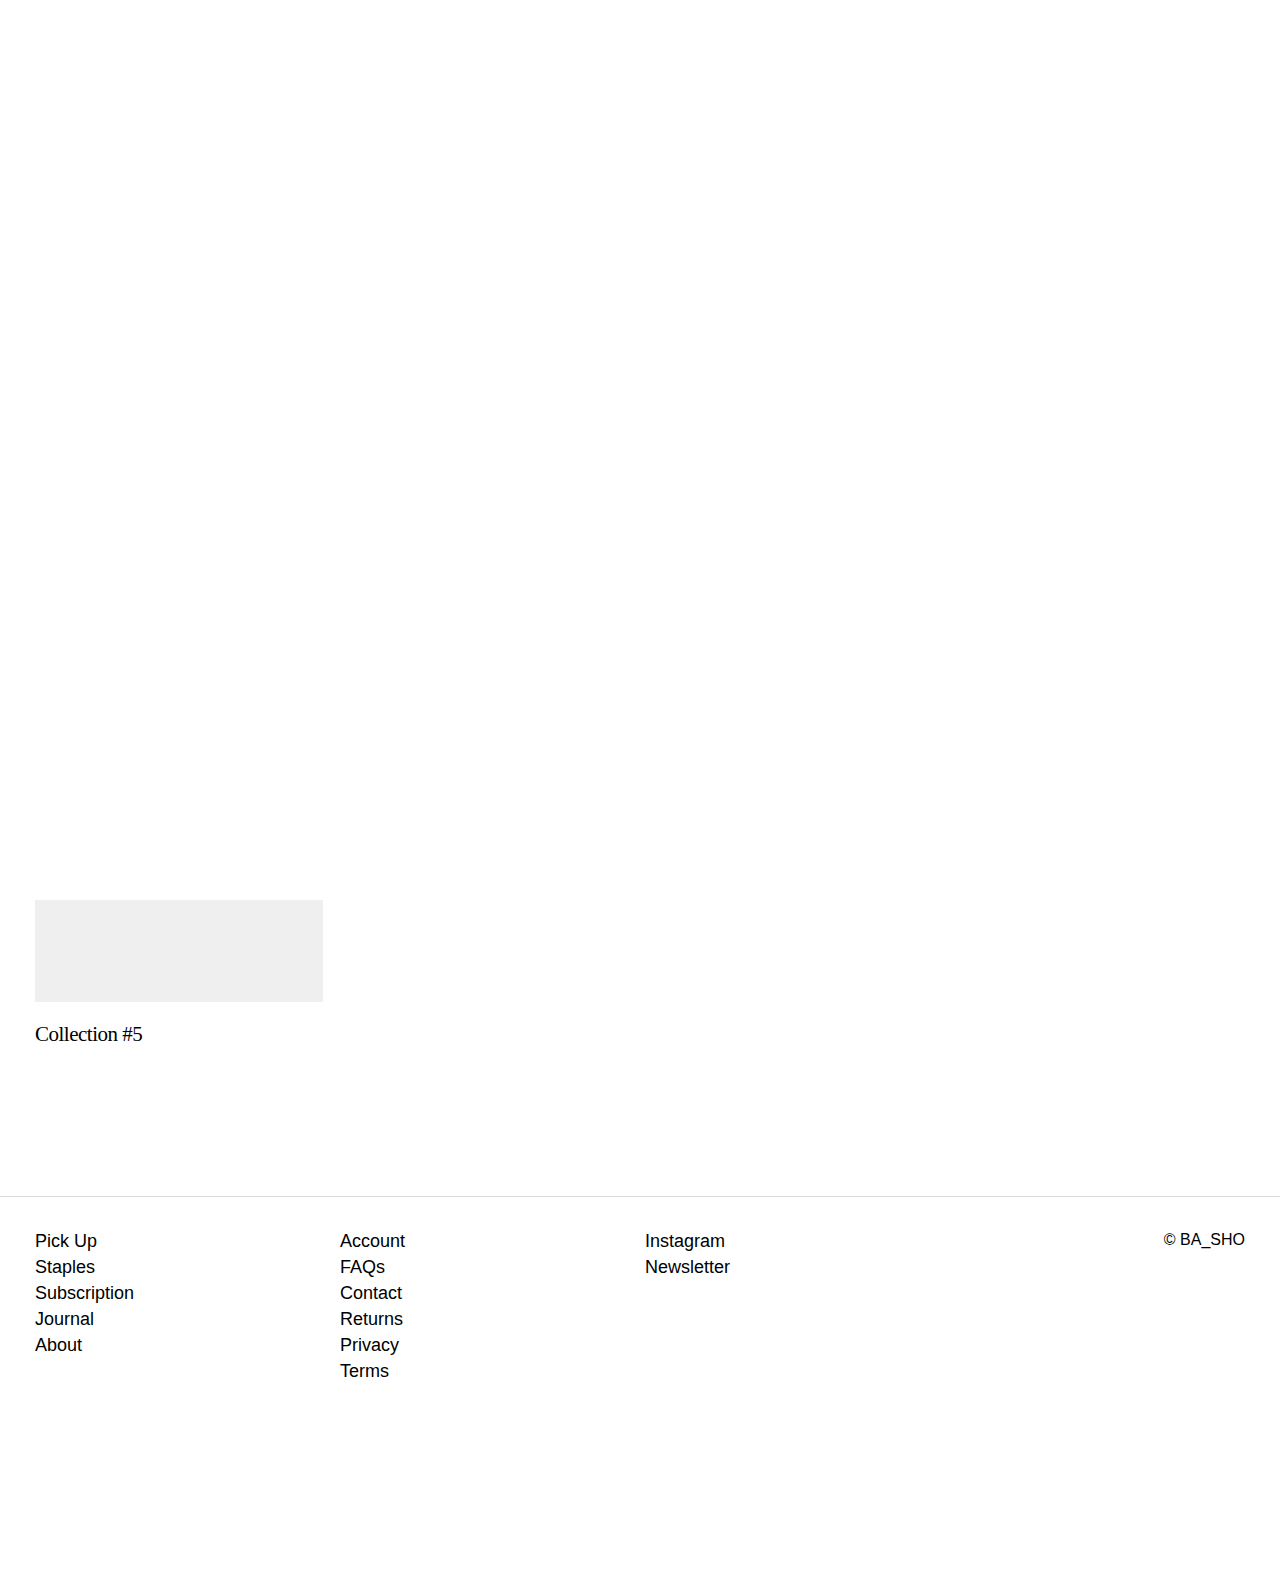
<file: collection/index.html>
<!DOCTYPE html>
<html lang="ja">

<head>
    <!-- @meta -->
    <meta charset="UTF-8">
    <meta name="viewport" content="width=device-width, initial-scale=1, maximum-scale=1">
    <meta http-equiv="X-UA-Compatible" content="IE=edge,chrome=1">
    <meta name="title" content="">
    <meta name="description" content="">
    <meta name="keywords"
        content="webgl, branding design, development, css, html, react js, scss, gsap, coding, ux/ui design, front-end, web design, web development, phu nguyen, hi991016, creative design, creative dev, art direction, agency, creativ, studio, ux design, storytelling, javascript, animated,typographic, jQuery, responsive">

    <!-- @meta facebook -->
    <meta property="og:locale" content="en">
    <meta property="og:type" content="article">
    <meta property="og:site_name" content="">
    <meta property="og:title" content="">
    <meta property="og:description" content="">
    <meta property="og:image" content="">
    <meta property="og:url" content="">

    <!-- @meta twitter -->
    <meta property="twitter:card" content="summary_large_image">
    <meta property="twitter:site" content="">
    <meta property="twitter:title" content="">
    <meta property="twitter:description" content="">
    <meta property="twitter:image" content="">

    <link rel="canonical" href="">
    <link rel="icon" href="/favicon.ico">

    <!-- @fonts -->
    <link rel="stylesheet" href="/assets/fonts/fonts.css?ver=1.0">

    <!-- @master css -->
    <link rel="stylesheet" href="/assets/css/style.min.css?ver=1.0">

    <title>JOURNAL ｜ BA_SHO</title>
</head>

<body class="fadeout">
    <!-- @basho -->
    <div class="c-basho u-padd" data-basho>
        <svg class="pc-only" aria-label="BA_SHO PC" id="eQ7YifWk5CI1" xmlns="http://www.w3.org/2000/svg"
            xmlns:xlink="http://www.w3.org/1999/xlink" viewBox="0 0 1370 57.637" shape-rendering="geometricPrecision"
            text-rendering="geometricPrecision" project-id="31ee96e138fa4286a976d7d6c43a0abe"
            export-id="c9459ee46c0b42ae9cf61dc42aca8c73" cached="false">
            <g>
                <g clip-path="url(#eQ7YifWk5CI11)">
                    <g>
                        <path id="eQ7YifWk5CI5"
                            d="M253.9,57.637c-20.432,0-26.684-17-26.684-28.818s6.257-28.819,26.684-28.819s26.683,17,26.683,28.818-6.247,28.819-26.683,28.819m0-51.082c-11.892,0-19.058,9.379-19.058,22.264s7.166,22.261,19.058,22.261s19.061-9.376,19.061-22.261-7.161-22.264-19.061-22.264"
                            transform="translate(1089.34 0)"></path>
                        <path id="eQ7YifWk5CI6"
                            d="M244.72,0.521h7.394v54.74h-7.394v-25.541h-28.59v25.541h-7.394v-54.74h7.394v22.644h28.59v-22.644Z"
                            transform="translate(1056.44 0.929)"></path>
                        <path id="eQ7YifWk5CI7"
                            d="M224.677,17.46C224.3,9,217.283,6.33,211.106,6.33c-4.651,0-12.5,1.3-12.5,9.6c0,4.651,3.28,6.177,6.48,6.938l15.631,3.583c7.089,1.679,12.426,5.946,12.426,14.639c0,12.962-12.045,16.543-21.421,16.543-10.141,0-14.1-3.047-16.546-5.259-4.651-4.192-5.565-8.768-5.565-13.874h6.938c0,9.91,8.081,12.807,15.094,12.807c5.337,0,14.333-1.373,14.333-9.223c0-5.721-2.666-7.55-11.664-9.685L203.1,29.811c-3.583-.84-11.667-3.355-11.667-12.884C191.436,8.387,197,0,210.269,0c19.136,0,21.04,11.436,21.346,17.46h-6.938Z"
                            transform="translate(1022.39 0)"></path>
                        <path id="eQ7YifWk5CI8"
                            d="M30.537,39.327L24.819,55.261h-7.619L37.782,0.521h8.387l19.82,54.74h-8.082L52.5,39.327h-21.963Zm19.29-6.557L41.746,8.677h-.153L32.825,32.77h17.002Z"
                            transform="translate(32.608 0.929)"></path>
                        <path id="eQ7YifWk5CI9"
                            d="M0,0.521h24.093c10.216,0,15.478,6.33,15.478,13.8.148506,4.955579-2.756851,9.495224-7.319,11.436c3.583,1.448,9.91,3.964,9.91,13.343c0,8.768-6.48,16.162-18.6,16.162h-23.562L0,0.521ZM7.4,23.7h13.34c7.091,0,11.436-2.135,11.436-8.845c0-5.107-3.125-8-11.358-8h-13.418v16.845Zm0,25.235h15.778c7.7,0,11.589-3.889,11.589-9.988c0-7.7-6.786-9.226-12.809-9.226h-14.558v19.214Z"
                            transform="translate(2 0.929)"></path>
                        <rect id="eQ7YifWk5CI10" width="1082.68" height="6.327" rx="0" ry="0"
                            transform="translate(114.324 49.862)"></rect>
                    </g>
                    <clipPath id="eQ7YifWk5CI11">
                        <rect width="1370" height="57.637" rx="0" ry="0"></rect>
                    </clipPath>
                </g>
            </g>
        </svg>
        <svg class="sp-only" aria-label="BA_SHO SP" id="emSFKzg9Pox1" xmlns="http://www.w3.org/2000/svg"
            xmlns:xlink="http://www.w3.org/1999/xlink" viewBox="0 0 376 31.637" shape-rendering="geometricPrecision"
            text-rendering="geometricPrecision" project-id="2fbe758eca704ded86631e0e6cba9eae"
            export-id="2e100729f7b24d7985473649a610ac21" cached="false">
            <g transform="translate(-20-667)">
                <g clip-path="url(#emSFKzg9Pox11)">
                    <g transform="translate(20 667)">
                        <path id="emSFKzg9Pox5"
                            d="M241.868,31.637c-11.215,0-14.647-9.332-14.647-15.819s3.432-15.818,14.647-15.818s14.647,9.331,14.647,15.819-3.432,15.819-14.647,15.819m0-28.039c-6.528,0-10.461,5.148-10.461,12.221s3.934,12.219,10.461,12.219s10.463-5.147,10.463-12.219-3.931-12.22-10.463-12.22"
                            transform="translate(119.486 0)"></path>
                        <path id="emSFKzg9Pox6"
                            d="M228.487,0.521h4.059v30.047h-4.059v-14.019h-15.693v14.02h-4.059v-30.048h4.059v12.43h15.693v-12.43Z"
                            transform="translate(109.765 0.279)"></path>
                        <path id="emSFKzg9Pox7"
                            d="M208.857,9.584c-.209-4.646-4.059-6.11-7.449-6.11-2.553,0-6.863.711-6.863,5.272c0,2.553,1.8,3.39,3.557,3.809l8.58,1.967c3.891.922,6.821,3.264,6.821,8.035c0,7.115-6.612,9.08-11.758,9.08-5.566,0-7.742-1.672-9.082-2.887-2.553-2.3-3.055-4.813-3.055-7.616h3.809c0,5.44,4.436,7.03,8.285,7.03c2.93,0,7.867-.754,7.867-5.063c0-3.14-1.463-4.144-6.4-5.316l-6.151-1.422c-1.967-.461-6.4-1.842-6.4-7.072C190.611,4.6,193.666,0,200.949,0c10.5,0,11.549,6.277,11.717,9.584h-3.809Z"
                            transform="translate(99.706 0)"></path>
                        <path id="emSFKzg9Pox8"
                            d="M24.52,21.822l-3.139,8.746h-4.181L28.5,0.521h4.6L43.979,30.568h-4.436l-2.971-8.746h-12.052Zm10.588-3.6L30.672,5h-.084L25.775,18.222h9.333Z"
                            transform="translate(9.043 0.279)"></path>
                        <path id="emSFKzg9Pox9"
                            d="M0,0.521h13.225c5.608,0,8.5,3.474,8.5,7.574.080456,2.722215-1.517666,5.214889-4.025,6.278c1.967.795,5.44,2.176,5.44,7.324c0,4.813-3.557,8.871-10.211,8.871h-12.929L0,0.521ZM4.06,13.244h7.323c3.892,0,6.277-1.172,6.277-4.855C17.66,5.585,15.945,4,11.426,4L4.06,4v9.244Zm0,13.852h8.662c4.227,0,6.361-2.135,6.361-5.482c0-4.227-3.725-5.064-7.031-5.064h-7.992v10.546Z"
                            transform="translate(0 0.279)"></path>
                        <rect id="emSFKzg9Pox10" width="218.86" height="3.473" rx="0" ry="0"
                            transform="translate(61.655 27.369)"></rect>
                    </g>
                    <clipPath id="emSFKzg9Pox11">
                        <rect width="376" height="31.637" rx="0" ry="0" transform="translate(20 667)"></rect>
                    </clipPath>
                </g>
            </g>
        </svg>
    </div>
    <!-- @@basho -->

    <!-- @header -->
    <header class="c-header" data-header>
        <div class="c-header_container u-padd">
            <div class="c-header_left">
                <h1>
                    <a href="/" aria-label="home">
                        <svg aria-label="BASHO" xmlns="http://www.w3.org/2000/svg" width="34.668" height="16.218"
                            viewBox="0 0 34.668 16.218">
                            <path id="Path_20" data-name="Path 20"
                                d="M15.336-8.766v-5.67H7.92v5.67Zm-1.224-3.4H9.144v-1.188h4.968Zm0,2.286H9.144v-1.26h4.968Zm2.97,3.294V-7.65H6.21v1.062H9.576A12.16,12.16,0,0,1,5.058-2.394l1.17.81A24.818,24.818,0,0,0,9.378-4.3h1.35A8.571,8.571,0,0,1,5.76-.18L6.8.7a11.255,11.255,0,0,0,3.348-2.25A8.272,8.272,0,0,0,12.042-4.3h1.17A8.654,8.654,0,0,1,9.234.666l1.314.648A10.181,10.181,0,0,0,14.49-4.3h.882a20.567,20.567,0,0,1-.324,3.186c-.2.882-.666.882-.972.882a5.845,5.845,0,0,1-1.422-.234l.36,1.494h.954c.738,0,1.566,0,2.016-.918.486-.99.666-4.356.7-5.544h-6.48c.108-.144.522-.756.774-1.152ZM6.624-9.378v-1.17H4.536v-3.33c.288-.18.378-.252.378-.378,0-.2-.324-.234-.414-.234l-1.278-.144v4.086H1.062v1.17h2.16V-4.23a8.285,8.285,0,0,1-2.394.612l.324,1.242c.054.234.108.468.288.468s.252-.2.324-.432c1.62-.54,3.222-1.188,4.788-1.836V-5.49c-.5.234-.846.36-2.016.792v-4.68Zm14,10.512a14.834,14.834,0,0,0,1.3-5.868h4.59v-5.382h-5.85c.054.882.108,1.89.108,3.33,0,4.248-.558,5.8-1.368,7.326ZM21.978-5.9V-8.946h3.276V-5.9Zm-2.034-6.66h6.984v-1.278H19.944Zm9.7,3.474V-12.8a31.046,31.046,0,0,0,4.734-.612c.144.018.414.054.54.054.162,0,.27-.054.27-.162a.4.4,0,0,0-.162-.234l-1.062-1.134a10.258,10.258,0,0,1-2.142.684,17.374,17.374,0,0,1-2.268.288l-1.314-.144c.072.99.144,2.034.144,4.248,0,5.49-.432,7.56-2.772,10.278l1.26.756C28.728-.918,29.592-3.6,29.61-7.866h2.52v9.2h1.35v-9.2H35.5V-9.09Z"
                                transform="translate(-0.828 14.886)" fill="#000" />
                        </svg>
                    </a>
                </h1>
            </div>
            <div class="c-header_right">
                <p data-cart-toggle>Cart <span>0</span></p>
                <p data-menu-toggle>Menu</p>
            </div>
        </div>
    </header>
    <!-- @@header -->

    <!-- @menu -->
    <div class="c-menu" data-menu data-lenis-prevent>
        <div class="c-menu_container u-padd">
            <div class="c-menu_left">
                <ul>
                    <li><a href="/#pickup">Pick Up</a></li>
                    <li data-menu-accordion>
                        <div class="c-menu_collapse">
                            <div class="c-menu_collapse_name" data-menu-btn>
                                <p>Staples</p>
                            </div>
                            <div class="c-menu_panel" data-menu-panel>
                                <div class="c-menu_panel_list">
                                    <a href="/collection/all/">Confectionery</a>
                                    <a href="/collection/all/">Grains, Rice blends</a>
                                    <a href="/collection/all/">Rice toppings, Meal helpers</a>
                                    <a href="/collection/all/">Jams, Butters</a>
                                    <a href="/collection/all/">Sauces, Seasonings</a>
                                    <a href="/collection/all/">Spices, Condiments</a>
                                    <a href="/collection/all/">Beverages</a>
                                    <a href="/collection/all/">Kitchen tools, Tableware</a>
                                    <a href="#" style="pointer-events: none;">-</a>
                                    <a href="/collection/all/">All</a>
                                </div>
                            </div>
                        </div>
                    </li>
                    <li><a href="/#subscription">Subscription</a></li>
                    <li><a href="/blogs/journal">Journal</a></li>
                    <li><a href="/pages/about">About</a></li>
                </ul>
            </div>
            <div class="c-menu_right">
                <ul>
                    <li><a href="/pages/account">Account</a></li>
                    <li><a href="/pages/faqs">FAQs</a></li>
                    <li><a href="/pages/contact">Contact</a></li>
                    <li><a href="/pages/policies#returns">Returns</a></li>
                    <li><a href="/pages/policies#privacy">Privacy</a></li>
                    <li><a href="/pages/policies#terms">Terms</a></li>
                </ul>
                <ul>
                    <li>
                        <a href="/" target="_blank" rel="noopener noreferrer">Instagram</a>
                    </li>
                    <li data-newsletter-toggle>Newsletter</li>
                </ul>
            </div>
        </div>
    </div>
    <!-- @@menu -->

    <!-- @newsletter -->
    <div class="c-newsletter" data-newsletter>
        <div class="c-newsletter_overlay" data-newsletter-toggle></div>
        <div class="c-newsletter_container">
            <div class="c-newsletter_inner">
                <h2>Let’s keep in touch.</h2>
                <div class="c-newsletter_form">
                    <input type="email" name="newsletter" placeholder="Email" value="">
                    <button type="submit" name="subscribe" aria-label="subscribe">Subscribe</button>
                </div>
            </div>
        </div>
    </div>
    <!-- @@newsletter -->

    <!-- @cart -->
    <div class="c-cart" data-cart>
        <div class="c-cart_overlay pc-only" data-cart-toggle></div>
        <div class="c-cart_container u-padd">
            <div class="c-cart_close">
                <p data-cart-toggle>Close</p>
            </div>
            <div class="c-cart_inner">
                <div class="empty">your cart is empty</div>
                <div class="c-cart_table" data-lenis-prevent>
                    <table>
                        <tbody>
                            <tr>
                                <td class="name">
                                    <p>
                                        Confetti for adults Otona no Konpeito<span>,<br class="pc-only" />Size
                                            M</span><span>, Black</span>
                                    </p>
                                </td>
                                <td class="meta">
                                    <div class="c-cart_table_counter">
                                        <button>
                                            <svg xmlns="http://www.w3.org/2000/svg" width="12" height="1"
                                                viewBox="0 0 12 1">
                                                <line id="Line_8" data-name="Line 8" x2="12"
                                                    transform="translate(0 0.5)" fill="none" stroke="#000"
                                                    stroke-width="1" />
                                            </svg>
                                            <span class="visually-hidden">Decrement</span>
                                        </button>
                                        <input aria-label="Quantity" type="number" min="1" max="4" value="1" name="qty">
                                        <button>
                                            <svg xmlns="http://www.w3.org/2000/svg" width="12" height="12"
                                                viewBox="0 0 12 12">
                                                <g id="Group_523" data-name="Group 523"
                                                    transform="translate(-114 -2375)">
                                                    <line id="Line_9" data-name="Line 9" x2="12"
                                                        transform="translate(114 2381)" fill="none" stroke="#000"
                                                        stroke-width="1" />
                                                    <line id="Line_10" data-name="Line 10" x2="12"
                                                        transform="translate(120 2375) rotate(90)" fill="none"
                                                        stroke="#000" stroke-width="1" />
                                                </g>
                                            </svg>
                                            <span class="visually-hidden">Increment</span>
                                        </button>
                                    </div>
                                    <p>$000.00</p>
                                </td>
                            </tr>
                            <tr>
                                <td class="name">
                                    <p>
                                        Confetti for adults Otona no Konpeito
                                    </p>
                                </td>
                                <td class="meta">
                                    <div class="c-cart_table_counter">
                                        <button>
                                            <svg xmlns="http://www.w3.org/2000/svg" width="12" height="1"
                                                viewBox="0 0 12 1">
                                                <line id="Line_8" data-name="Line 8" x2="12"
                                                    transform="translate(0 0.5)" fill="none" stroke="#000"
                                                    stroke-width="1" />
                                            </svg>
                                            <span class="visually-hidden">Decrement</span>
                                        </button>
                                        <input aria-label="Quantity" type="number" min="1" max="4" value="1" name="qty">
                                        <button>
                                            <svg xmlns="http://www.w3.org/2000/svg" width="12" height="12"
                                                viewBox="0 0 12 12">
                                                <g id="Group_523" data-name="Group 523"
                                                    transform="translate(-114 -2375)">
                                                    <line id="Line_9" data-name="Line 9" x2="12"
                                                        transform="translate(114 2381)" fill="none" stroke="#000"
                                                        stroke-width="1" />
                                                    <line id="Line_10" data-name="Line 10" x2="12"
                                                        transform="translate(120 2375) rotate(90)" fill="none"
                                                        stroke="#000" stroke-width="1" />
                                                </g>
                                            </svg>
                                            <span class="visually-hidden">Increment</span>
                                        </button>
                                    </div>
                                    <p>$000.00</p>
                                </td>
                            </tr>
                        </tbody>
                    </table>
                </div>
            </div>
            <div>
                <div class="c-cart_total">
                    <p>Subtotal</p>
                    <p>$000.00</p>
                </div>
                <a href="/" class="c-cart_btn">Checkout</a>
            </div>
        </div>
    </div>
    <!-- @@cart -->

    <!-- // -->
    <svg style="display: none;">
        <defs>
            <symbol id="arrow-icon" viewBox="0 0 36.414 16.828">
                <g id="Group_551" data-name="Group 551" transform="translate(-1369 -3245.586)">
                    <line id="Line_2" data-name="Line 2" x1="35" transform="translate(1369 3254)" fill="none"
                        stroke="#000" stroke-width="2" />
                    <line id="Line_3" data-name="Line 3" x2="7" y2="7" transform="translate(1397 3247)" fill="none"
                        stroke="#000" stroke-linecap="square" stroke-width="2" />
                    <line id="Line_4" data-name="Line 4" y1="7" x2="7" transform="translate(1397 3254)" fill="none"
                        stroke="#000" stroke-linecap="square" stroke-width="2" />
                </g>
            </symbol>
        </defs>
    </svg>
    <!-- // -->

    <!-- @main -->
    <main class="collectionpage" id="collectionpage">
        <!-- collection// -->
        <section class="collection">
            <div class="collection_container u-padd">
                <div class="collection_header c-heading">
                    <h2>Collection</h2>
                </div>
                <div class="collection_options"></div>
                <div class="c-journal">
                    <div class="journal_list c-journal_list">
                        <a href="/collection/all" class="c-journal_items">
                            <picture class="c-picture">
                                <img class="lazy" data-src="/assets/images/journal/journal_thumb.webp" alt=""
                                    width="328" height="328">
                            </picture>
                            <p>All</p>
                        </a>
                        <a href="/collection/all" class="c-journal_items">
                            <picture class="c-picture">
                                <img class="lazy" data-src="/assets/images/" alt="Collection" width="328" height="328">
                            </picture>
                            <p>Collection #2</p>
                        </a>
                        <a href="/collection/all" class="c-journal_items">
                            <picture class="c-picture">
                                <img class="lazy" data-src="/assets/images/" alt="Collection" width="328" height="328">
                            </picture>
                            <p>Collection #3</p>
                        </a>
                        <a href="/collection/all" class="c-journal_items">
                            <picture class="c-picture">
                                <img class="lazy" data-src="/assets/images/" alt="Collection" width="328" height="328">
                            </picture>
                            <p>Collection #4</p>
                        </a>
                        <a href="/collection/all" class="c-journal_items">
                            <picture class="c-picture">
                                <img class="lazy" data-src="/assets/images/" alt="Collection" width="328" height="328">
                            </picture>
                            <p>Collection #5</p>
                        </a>
                    </div>
                </div>
            </div>
        </section>
        <!-- //journal -->
    </main>
    <!-- @@main -->

    <!-- @footer -->
    <footer class="c-footer">
        <div class="c-footer_container u-padd">
            <div class="c-footer_items">
                <ul>
                    <li><a href="/#pickup">Pick Up</a></li>
                    <li><a href="/collection/all">Staples</a></li>
                    <li><a href="/#subscription">Subscription</a></li>
                    <li><a href="/blogs/journal">Journal</a></li>
                    <li><a href="/pages/about">About</a></li>
                </ul>
            </div>
            <div class="c-footer_items">
                <ul>
                    <li><a href="/pages/account">Account</a></li>
                    <li><a href="/pages/faqs">FAQs</a></li>
                    <li><a href="/pages/contact">Contact</a></li>
                    <li><a href="/pages/policies#returns">Returns</a></li>
                    <li><a href="/pages/policies#privacy">Privacy</a></li>
                    <li><a href="/pages/policies#terms">Terms</a></li>
                </ul>
            </div>
            <div class="c-footer_items">
                <ul>
                    <li>
                        <a href="/" target="_blank" rel="noopener noreferrer">Instagram</a>
                    </li>
                    <li data-newsletter-toggle>Newsletter</li>
                </ul>
            </div>
            <div class="c-footer_items">
                <p class="copyright">©︎ BA_SHO</p>
            </div>
        </div>
    </footer>
    <!-- @@footer -->

    <!-- @script -->
    <script src="/assets/js/libs.js"></script>
    <script src="/assets/js/main.js"></script>
</body>

</html>
</file>
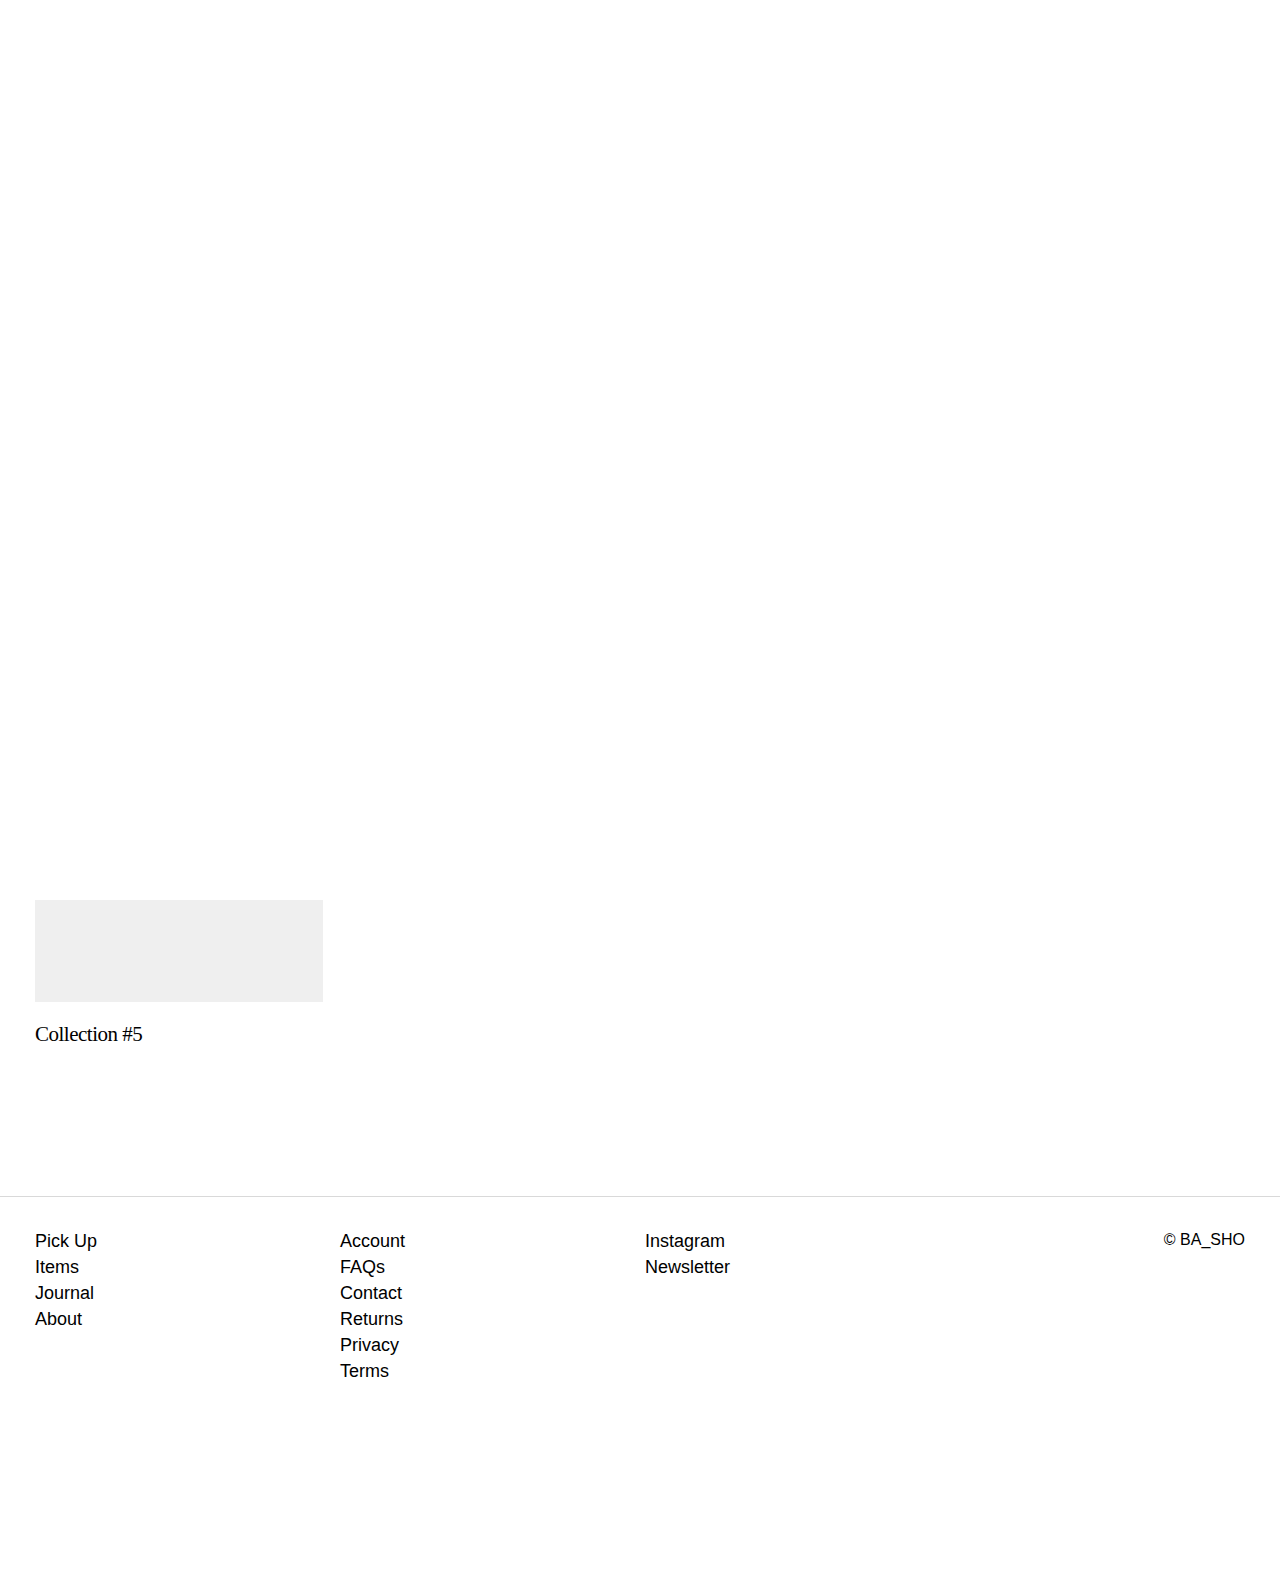
<file: collections/index.html>
<!DOCTYPE html>
<html lang="ja">

<head>
    <!-- @meta -->
    <meta charset="UTF-8">
    <meta name="viewport" content="width=device-width, initial-scale=1, maximum-scale=1">
    <meta http-equiv="X-UA-Compatible" content="IE=edge,chrome=1">
    <meta name="title" content="">
    <meta name="description" content="">
    <meta name="keywords"
        content="webgl, branding design, development, css, html, react js, scss, gsap, coding, ux/ui design, front-end, web design, web development, phu nguyen, hi991016, creative design, creative dev, art direction, agency, creativ, studio, ux design, storytelling, javascript, animated,typographic, jQuery, responsive">

    <!-- @meta facebook -->
    <meta property="og:locale" content="en">
    <meta property="og:type" content="article">
    <meta property="og:site_name" content="">
    <meta property="og:title" content="">
    <meta property="og:description" content="">
    <meta property="og:image" content="">
    <meta property="og:url" content="">

    <!-- @meta twitter -->
    <meta property="twitter:card" content="summary_large_image">
    <meta property="twitter:site" content="">
    <meta property="twitter:title" content="">
    <meta property="twitter:description" content="">
    <meta property="twitter:image" content="">

    <link rel="canonical" href="">
    <link rel="icon" href="/favicon.ico">

    <!-- @fonts -->
    <link rel="stylesheet" href="/assets/fonts/fonts.css?ver=1.0">

    <!-- @master css -->
    <link rel="stylesheet" href="/assets/css/style.min.css?ver=1.0">

    <title>Collections – BA_SHO</title>
</head>

<body class="fadeout">
    <!-- @basho -->
    <div class="c-basho u-padd" data-basho>
        <svg class="pc-only" aria-label="BA_SHO PC" id="eQ7YifWk5CI1" xmlns="http://www.w3.org/2000/svg"
            xmlns:xlink="http://www.w3.org/1999/xlink" viewBox="0 0 1370 57.637" shape-rendering="geometricPrecision"
            text-rendering="geometricPrecision" project-id="31ee96e138fa4286a976d7d6c43a0abe"
            export-id="c9459ee46c0b42ae9cf61dc42aca8c73" cached="false">
            <g>
                <g clip-path="url(#eQ7YifWk5CI11)">
                    <g>
                        <path id="eQ7YifWk5CI5"
                            d="M253.9,57.637c-20.432,0-26.684-17-26.684-28.818s6.257-28.819,26.684-28.819s26.683,17,26.683,28.818-6.247,28.819-26.683,28.819m0-51.082c-11.892,0-19.058,9.379-19.058,22.264s7.166,22.261,19.058,22.261s19.061-9.376,19.061-22.261-7.161-22.264-19.061-22.264"
                            transform="translate(1089.34 0)"></path>
                        <path id="eQ7YifWk5CI6"
                            d="M244.72,0.521h7.394v54.74h-7.394v-25.541h-28.59v25.541h-7.394v-54.74h7.394v22.644h28.59v-22.644Z"
                            transform="translate(1056.44 0.929)"></path>
                        <path id="eQ7YifWk5CI7"
                            d="M224.677,17.46C224.3,9,217.283,6.33,211.106,6.33c-4.651,0-12.5,1.3-12.5,9.6c0,4.651,3.28,6.177,6.48,6.938l15.631,3.583c7.089,1.679,12.426,5.946,12.426,14.639c0,12.962-12.045,16.543-21.421,16.543-10.141,0-14.1-3.047-16.546-5.259-4.651-4.192-5.565-8.768-5.565-13.874h6.938c0,9.91,8.081,12.807,15.094,12.807c5.337,0,14.333-1.373,14.333-9.223c0-5.721-2.666-7.55-11.664-9.685L203.1,29.811c-3.583-.84-11.667-3.355-11.667-12.884C191.436,8.387,197,0,210.269,0c19.136,0,21.04,11.436,21.346,17.46h-6.938Z"
                            transform="translate(1022.39 0)"></path>
                        <path id="eQ7YifWk5CI8"
                            d="M30.537,39.327L24.819,55.261h-7.619L37.782,0.521h8.387l19.82,54.74h-8.082L52.5,39.327h-21.963Zm19.29-6.557L41.746,8.677h-.153L32.825,32.77h17.002Z"
                            transform="translate(32.608 0.929)"></path>
                        <path id="eQ7YifWk5CI9"
                            d="M0,0.521h24.093c10.216,0,15.478,6.33,15.478,13.8.148506,4.955579-2.756851,9.495224-7.319,11.436c3.583,1.448,9.91,3.964,9.91,13.343c0,8.768-6.48,16.162-18.6,16.162h-23.562L0,0.521ZM7.4,23.7h13.34c7.091,0,11.436-2.135,11.436-8.845c0-5.107-3.125-8-11.358-8h-13.418v16.845Zm0,25.235h15.778c7.7,0,11.589-3.889,11.589-9.988c0-7.7-6.786-9.226-12.809-9.226h-14.558v19.214Z"
                            transform="translate(2 0.929)"></path>
                        <rect id="eQ7YifWk5CI10" width="1082.68" height="6.327" rx="0" ry="0"
                            transform="translate(114.324 49.862)"></rect>
                    </g>
                    <clipPath id="eQ7YifWk5CI11">
                        <rect width="1370" height="57.637" rx="0" ry="0"></rect>
                    </clipPath>
                </g>
            </g>
        </svg>
        <svg class="sp-only" aria-label="BA_SHO SP" id="emSFKzg9Pox1" xmlns="http://www.w3.org/2000/svg"
            xmlns:xlink="http://www.w3.org/1999/xlink" viewBox="0 0 376 31.637" shape-rendering="geometricPrecision"
            text-rendering="geometricPrecision" project-id="2fbe758eca704ded86631e0e6cba9eae"
            export-id="2e100729f7b24d7985473649a610ac21" cached="false">
            <g transform="translate(-20-667)">
                <g clip-path="url(#emSFKzg9Pox11)">
                    <g transform="translate(20 667)">
                        <path id="emSFKzg9Pox5"
                            d="M241.868,31.637c-11.215,0-14.647-9.332-14.647-15.819s3.432-15.818,14.647-15.818s14.647,9.331,14.647,15.819-3.432,15.819-14.647,15.819m0-28.039c-6.528,0-10.461,5.148-10.461,12.221s3.934,12.219,10.461,12.219s10.463-5.147,10.463-12.219-3.931-12.22-10.463-12.22"
                            transform="translate(119.486 0)"></path>
                        <path id="emSFKzg9Pox6"
                            d="M228.487,0.521h4.059v30.047h-4.059v-14.019h-15.693v14.02h-4.059v-30.048h4.059v12.43h15.693v-12.43Z"
                            transform="translate(109.765 0.279)"></path>
                        <path id="emSFKzg9Pox7"
                            d="M208.857,9.584c-.209-4.646-4.059-6.11-7.449-6.11-2.553,0-6.863.711-6.863,5.272c0,2.553,1.8,3.39,3.557,3.809l8.58,1.967c3.891.922,6.821,3.264,6.821,8.035c0,7.115-6.612,9.08-11.758,9.08-5.566,0-7.742-1.672-9.082-2.887-2.553-2.3-3.055-4.813-3.055-7.616h3.809c0,5.44,4.436,7.03,8.285,7.03c2.93,0,7.867-.754,7.867-5.063c0-3.14-1.463-4.144-6.4-5.316l-6.151-1.422c-1.967-.461-6.4-1.842-6.4-7.072C190.611,4.6,193.666,0,200.949,0c10.5,0,11.549,6.277,11.717,9.584h-3.809Z"
                            transform="translate(99.706 0)"></path>
                        <path id="emSFKzg9Pox8"
                            d="M24.52,21.822l-3.139,8.746h-4.181L28.5,0.521h4.6L43.979,30.568h-4.436l-2.971-8.746h-12.052Zm10.588-3.6L30.672,5h-.084L25.775,18.222h9.333Z"
                            transform="translate(9.043 0.279)"></path>
                        <path id="emSFKzg9Pox9"
                            d="M0,0.521h13.225c5.608,0,8.5,3.474,8.5,7.574.080456,2.722215-1.517666,5.214889-4.025,6.278c1.967.795,5.44,2.176,5.44,7.324c0,4.813-3.557,8.871-10.211,8.871h-12.929L0,0.521ZM4.06,13.244h7.323c3.892,0,6.277-1.172,6.277-4.855C17.66,5.585,15.945,4,11.426,4L4.06,4v9.244Zm0,13.852h8.662c4.227,0,6.361-2.135,6.361-5.482c0-4.227-3.725-5.064-7.031-5.064h-7.992v10.546Z"
                            transform="translate(0 0.279)"></path>
                        <rect id="emSFKzg9Pox10" width="218.86" height="3.473" rx="0" ry="0"
                            transform="translate(61.655 27.369)"></rect>
                    </g>
                    <clipPath id="emSFKzg9Pox11">
                        <rect width="376" height="31.637" rx="0" ry="0" transform="translate(20 667)"></rect>
                    </clipPath>
                </g>
            </g>
        </svg>
    </div>
    <!-- @@basho -->

    <!-- @header -->
    <header class="c-header" data-header>
        <div class="c-header_container u-padd">
            <div class="c-header_left">
                <h1>
                    <a href="/" aria-label="home">
                        <svg aria-label="BASHO" xmlns="http://www.w3.org/2000/svg" width="34.668" height="16.218"
                            viewBox="0 0 34.668 16.218">
                            <path id="Path_20" data-name="Path 20"
                                d="M15.336-8.766v-5.67H7.92v5.67Zm-1.224-3.4H9.144v-1.188h4.968Zm0,2.286H9.144v-1.26h4.968Zm2.97,3.294V-7.65H6.21v1.062H9.576A12.16,12.16,0,0,1,5.058-2.394l1.17.81A24.818,24.818,0,0,0,9.378-4.3h1.35A8.571,8.571,0,0,1,5.76-.18L6.8.7a11.255,11.255,0,0,0,3.348-2.25A8.272,8.272,0,0,0,12.042-4.3h1.17A8.654,8.654,0,0,1,9.234.666l1.314.648A10.181,10.181,0,0,0,14.49-4.3h.882a20.567,20.567,0,0,1-.324,3.186c-.2.882-.666.882-.972.882a5.845,5.845,0,0,1-1.422-.234l.36,1.494h.954c.738,0,1.566,0,2.016-.918.486-.99.666-4.356.7-5.544h-6.48c.108-.144.522-.756.774-1.152ZM6.624-9.378v-1.17H4.536v-3.33c.288-.18.378-.252.378-.378,0-.2-.324-.234-.414-.234l-1.278-.144v4.086H1.062v1.17h2.16V-4.23a8.285,8.285,0,0,1-2.394.612l.324,1.242c.054.234.108.468.288.468s.252-.2.324-.432c1.62-.54,3.222-1.188,4.788-1.836V-5.49c-.5.234-.846.36-2.016.792v-4.68Zm14,10.512a14.834,14.834,0,0,0,1.3-5.868h4.59v-5.382h-5.85c.054.882.108,1.89.108,3.33,0,4.248-.558,5.8-1.368,7.326ZM21.978-5.9V-8.946h3.276V-5.9Zm-2.034-6.66h6.984v-1.278H19.944Zm9.7,3.474V-12.8a31.046,31.046,0,0,0,4.734-.612c.144.018.414.054.54.054.162,0,.27-.054.27-.162a.4.4,0,0,0-.162-.234l-1.062-1.134a10.258,10.258,0,0,1-2.142.684,17.374,17.374,0,0,1-2.268.288l-1.314-.144c.072.99.144,2.034.144,4.248,0,5.49-.432,7.56-2.772,10.278l1.26.756C28.728-.918,29.592-3.6,29.61-7.866h2.52v9.2h1.35v-9.2H35.5V-9.09Z"
                                transform="translate(-0.828 14.886)" fill="#000" />
                        </svg>
                    </a>
                </h1>
            </div>
            <div class="c-header_right">
                <p data-cart-toggle>Cart <span>0</span></p>
                <p data-menu-toggle>Menu</p>
            </div>
        </div>
    </header>
    <!-- @@header -->

    <!-- @menu -->
    <div class="c-menu" data-menu data-lenis-prevent>
        <div class="c-menu_container u-padd">
            <div class="c-menu_left">
                <ul>
                    <li><a href="/">Home</a></li>
                    <li><a href="/#pickup">Pick Up</a></li>
                    <li data-menu-accordion>
                        <div class="c-menu_collapse">
                            <div class="c-menu_collapse_name" data-menu-btn>
                                <p>Items</p>
                            </div>
                            <div class="c-menu_panel" data-menu-panel>
                                <div class="c-menu_panel_list">
                                    <a href="/collections/all/">Confectionery</a>
                                    <a href="/collections/all/">Grains, Rice blends</a>
                                    <a href="/collections/all/">Rice toppings, Meal helpers</a>
                                    <a href="/collections/all/">Jams, Butters</a>
                                    <a href="/collections/all/">Sauces, Seasonings</a>
                                    <a href="/collections/all/">Spices, Condiments</a>
                                    <a href="/collections/all/">Beverages</a>
                                    <a href="/collections/all/">Kitchen tools, Tableware</a>
                                    <a href="#" style="pointer-events: none;">-</a>
                                    <a href="/collections/all/">All</a>
                                </div>
                            </div>
                        </div>
                    </li>
                    <li><a href="/blogs/journal">Journal</a></li>
                    <li><a href="/pages/about">About</a></li>
                </ul>
            </div>
            <div class="c-menu_right">
                <ul>
                    <li><a href="/pages/account">Account</a></li>
                    <li><a href="/pages/faqs">FAQs</a></li>
                    <li><a href="/pages/contact">Contact</a></li>
                    <li><a href="/pages/policies#returns" data-tabs-items="returns">Returns</a></li>
                    <li><a href="/pages/policies#privacy" data-tabs-items="privacy">Privacy</a></li>
                    <li><a href="/pages/policies#terms" data-tabs-items="terms">Terms</a></li>
                </ul>
                <ul>
                    <li>
                        <a href="/" target="_blank" rel="noopener noreferrer">Instagram</a>
                    </li>
                    <li data-newsletter-toggle>Newsletter</li>
                </ul>
            </div>
        </div>
    </div>
    <!-- @@menu -->

    <!-- @newsletter -->
    <div class="c-newsletter" data-newsletter>
        <div class="c-newsletter_overlay" data-newsletter-toggle></div>
        <div class="c-newsletter_container">
            <div class="c-newsletter_inner">
                <h2>Let’s keep in touch.</h2>
                <div class="c-newsletter_form">
                    <input type="email" name="newsletter" placeholder="Email" value="">
                    <button type="submit" name="subscribe" aria-label="subscribe">Subscribe</button>
                </div>
            </div>
        </div>
    </div>
    <!-- @@newsletter -->

    <!-- @cart -->
    <div class="c-cart" data-cart>
        <div class="c-cart_overlay pc-only" data-cart-toggle></div>
        <div class="c-cart_container u-padd">
            <div class="c-cart_close">
                <p data-cart-toggle>Close</p>
            </div>
            <div class="c-cart_inner">
                <div class="empty">your cart is empty</div>
                <div class="c-cart_table" data-lenis-prevent>
                    <table>
                        <tbody>
                            <tr>
                                <td class="name">
                                    <a href="/products/">Confettifor adults Otona no Konpeito,</a>
                                    <div><span>Size S, </span><span>Black</span></div>
                                </td>
                                <td class="meta">
                                    <div class="c-cart_table_counter">
                                        <button>
                                            <svg xmlns="http://www.w3.org/2000/svg" width="12" height="1"
                                                viewBox="0 0 12 1">
                                                <line id="Line_8" data-name="Line 8" x2="12"
                                                    transform="translate(0 0.5)" fill="none" stroke="#000"
                                                    stroke-width="1" />
                                            </svg>
                                            <span class="visually-hidden">Decrement</span>
                                        </button>
                                        <input aria-label="Quantity" type="number" min="1" max="4" value="1" name="qty">
                                        <button>
                                            <svg xmlns="http://www.w3.org/2000/svg" width="12" height="12"
                                                viewBox="0 0 12 12">
                                                <g id="Group_523" data-name="Group 523"
                                                    transform="translate(-114 -2375)">
                                                    <line id="Line_9" data-name="Line 9" x2="12"
                                                        transform="translate(114 2381)" fill="none" stroke="#000"
                                                        stroke-width="1" />
                                                    <line id="Line_10" data-name="Line 10" x2="12"
                                                        transform="translate(120 2375) rotate(90)" fill="none"
                                                        stroke="#000" stroke-width="1" />
                                                </g>
                                            </svg>
                                            <span class="visually-hidden">Increment</span>
                                        </button>
                                    </div>
                                    <p>$000.00</p>
                                </td>
                            </tr>
                            <tr>
                                <td class="name">
                                    <a href="/products/">Confettifor adults Otona no Konpeito</a>
                                </td>
                                <td class="meta">
                                    <div class="c-cart_table_counter">
                                        <button>
                                            <svg xmlns="http://www.w3.org/2000/svg" width="12" height="1"
                                                viewBox="0 0 12 1">
                                                <line id="Line_8" data-name="Line 8" x2="12"
                                                    transform="translate(0 0.5)" fill="none" stroke="#000"
                                                    stroke-width="1" />
                                            </svg>
                                            <span class="visually-hidden">Decrement</span>
                                        </button>
                                        <input aria-label="Quantity" type="number" min="1" max="4" value="1" name="qty">
                                        <button>
                                            <svg xmlns="http://www.w3.org/2000/svg" width="12" height="12"
                                                viewBox="0 0 12 12">
                                                <g id="Group_523" data-name="Group 523"
                                                    transform="translate(-114 -2375)">
                                                    <line id="Line_9" data-name="Line 9" x2="12"
                                                        transform="translate(114 2381)" fill="none" stroke="#000"
                                                        stroke-width="1" />
                                                    <line id="Line_10" data-name="Line 10" x2="12"
                                                        transform="translate(120 2375) rotate(90)" fill="none"
                                                        stroke="#000" stroke-width="1" />
                                                </g>
                                            </svg>
                                            <span class="visually-hidden">Increment</span>
                                        </button>
                                    </div>
                                    <p>$000.00</p>
                                </td>
                            </tr>
                        </tbody>
                    </table>
                </div>
            </div>
            <div>
                <div class="c-cart_total">
                    <p>Subtotal</p>
                    <p>$000.00</p>
                </div>
                <a href="/" class="c-cart_btn">Checkout</a>
            </div>
        </div>
    </div>
    <!-- @@cart -->

    <!-- // -->
    <svg style="display: none;">
        <defs>
            <symbol id="arrow-icon" viewBox="0 0 36.414 16.828">
                <g id="Group_551" data-name="Group 551" transform="translate(-1369 -3245.586)">
                    <line id="Line_2" data-name="Line 2" x1="35" transform="translate(1369 3254)" fill="none"
                        stroke="#000" stroke-width="2" />
                    <line id="Line_3" data-name="Line 3" x2="7" y2="7" transform="translate(1397 3247)" fill="none"
                        stroke="#000" stroke-linecap="square" stroke-width="2" />
                    <line id="Line_4" data-name="Line 4" y1="7" x2="7" transform="translate(1397 3254)" fill="none"
                        stroke="#000" stroke-linecap="square" stroke-width="2" />
                </g>
            </symbol>
        </defs>
    </svg>
    <!-- // -->

    <!-- @main -->
    <main class="collectionpage" id="collectionpage">
        <!-- collection// -->
        <section class="collection">
            <div class="collection_container u-padd">
                <div class="collection_header c-heading">
                    <h2>Collections</h2>
                </div>
                <div class="collection_options"></div>
                <div class="c-journal">
                    <div class="journal_list c-journal_list">
                        <a href="/collections/all" class="c-journal_items">
                            <picture class="c-picture"></picture>
                            <p>All</p>
                        </a>
                        <a href="/collections/all" class="c-journal_items">
                            <picture class="c-picture"></picture>
                            <p>Collection #2</p>
                        </a>
                        <a href="/collections/all" class="c-journal_items">
                            <picture class="c-picture"></picture>
                            <p>Collection #3</p>
                        </a>
                        <a href="/collections/all" class="c-journal_items">
                            <picture class="c-picture"></picture>
                            <p>Collection #4</p>
                        </a>
                        <a href="/collections/all" class="c-journal_items">
                            <picture class="c-picture"></picture>
                            <p>Collection #5</p>
                        </a>
                    </div>
                </div>
            </div>
        </section>
        <!-- //collection -->
    </main>
    <!-- @@main -->

    <!-- @footer -->
    <footer class="c-footer">
        <div class="c-footer_container u-padd">
            <div class="c-footer_items">
                <ul>
                    <li><a href="/#pickup">Pick Up</a></li>
                    <li><a href="/collections/all">Items</a></li>
                    <li><a href="/blogs/journal">Journal</a></li>
                    <li><a href="/pages/about">About</a></li>
                </ul>
            </div>
            <div class="c-footer_items">
                <ul>
                    <li><a href="/pages/account">Account</a></li>
                    <li><a href="/pages/faqs">FAQs</a></li>
                    <li><a href="/pages/contact">Contact</a></li>
                    <li><a href="/pages/policies#returns" data-tabs-items="returns">Returns</a></li>
                    <li><a href="/pages/policies#privacy" data-tabs-items="privacy">Privacy</a></li>
                    <li><a href="/pages/policies#terms" data-tabs-items="terms">Terms</a></li>
                </ul>
            </div>
            <div class="c-footer_items">
                <ul>
                    <li>
                        <a href="/" target="_blank" rel="noopener noreferrer">Instagram</a>
                    </li>
                    <li data-newsletter-toggle>Newsletter</li>
                </ul>
            </div>
            <div class="c-footer_items">
                <p class="copyright">©︎ BA_SHO</p>
            </div>
        </div>
    </footer>
    <!-- @@footer -->

    <!-- @script -->
    <script src="/assets/js/libs.js"></script>
    <script src="/assets/js/main.js"></script>
</body>

</html>
</file>
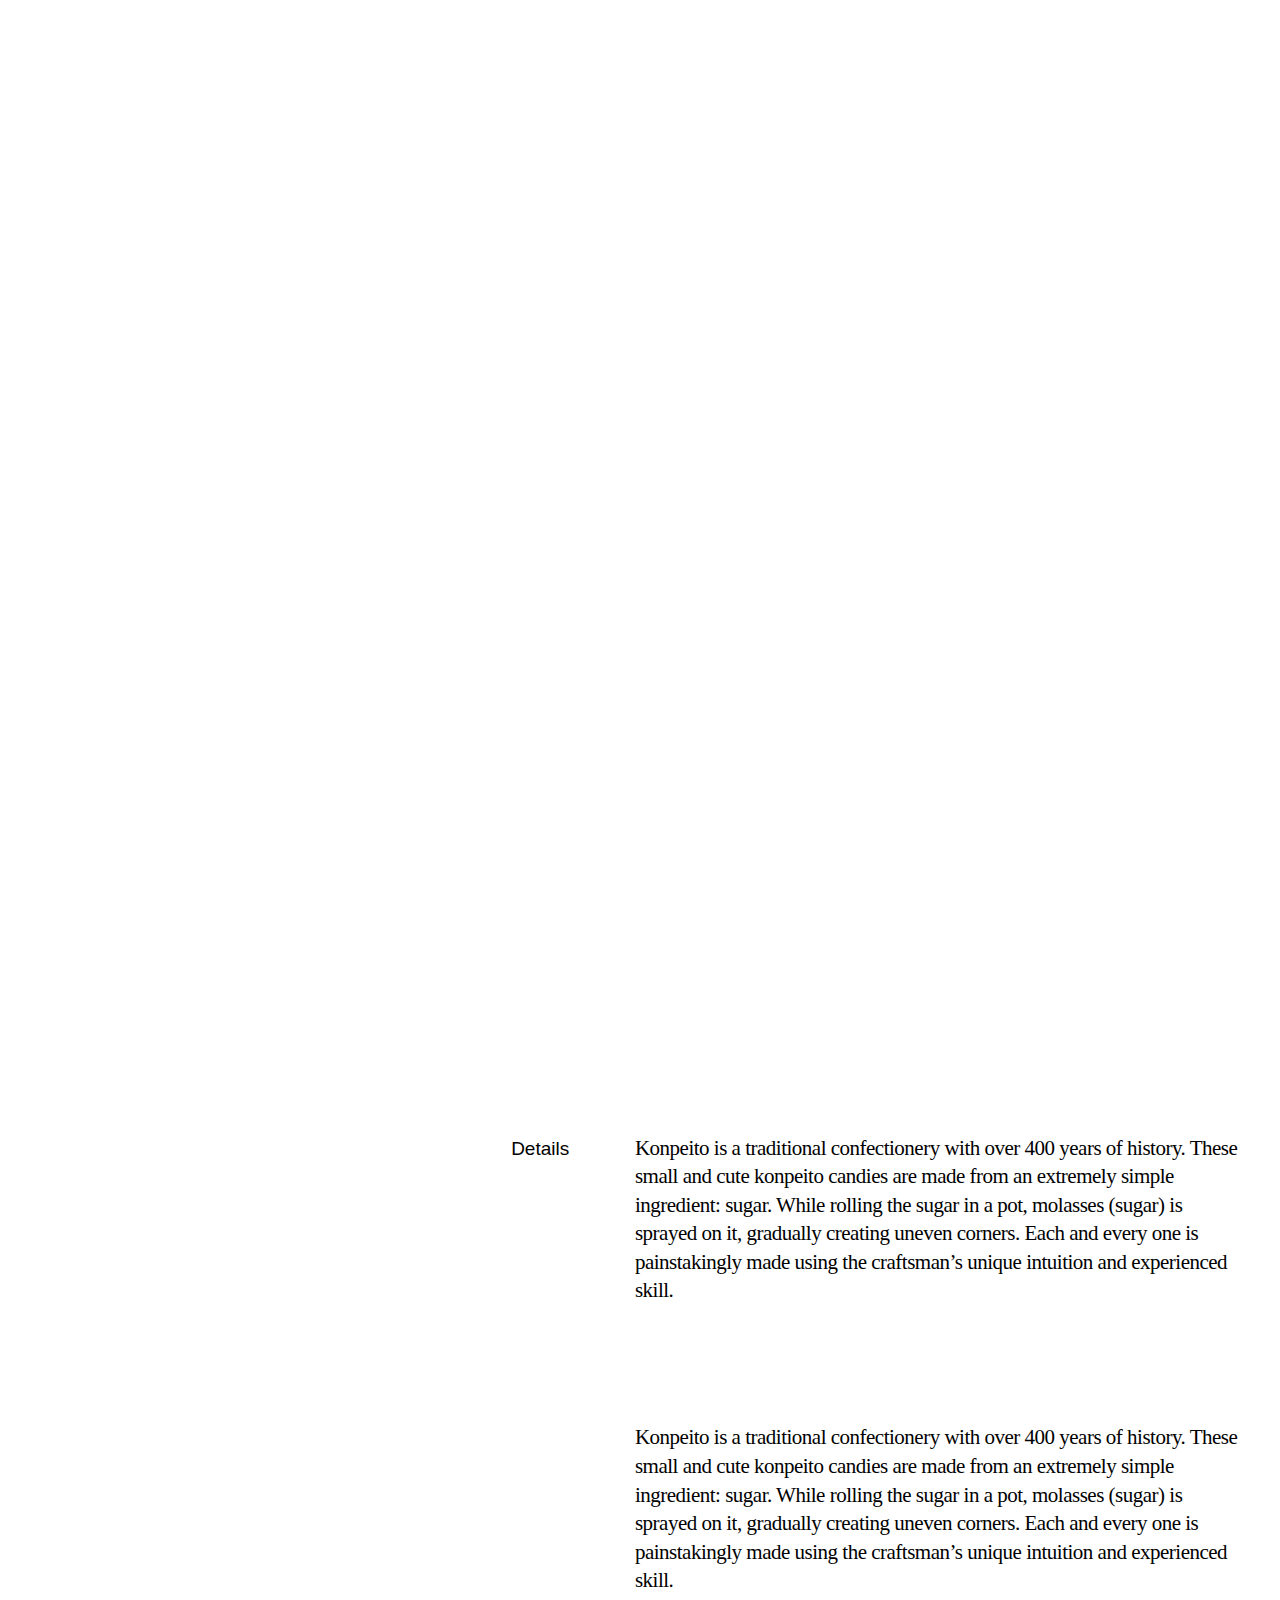
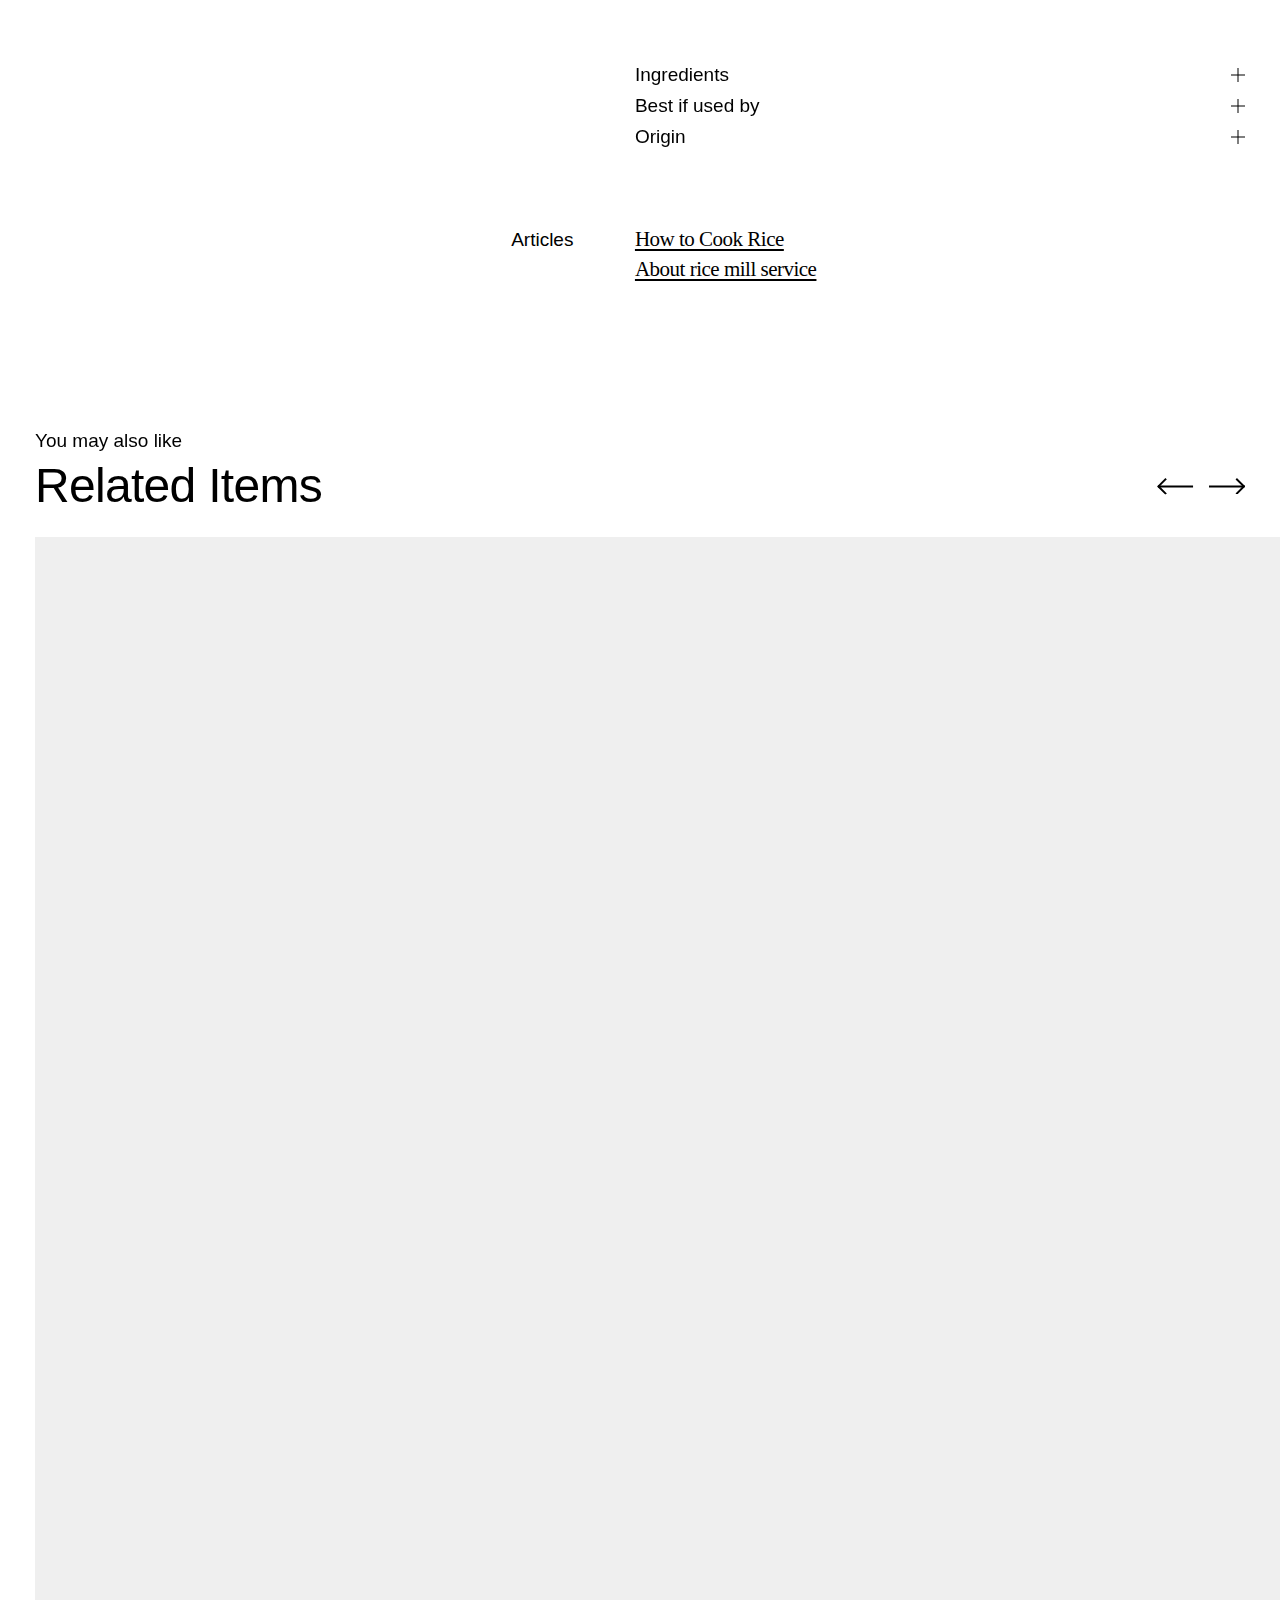
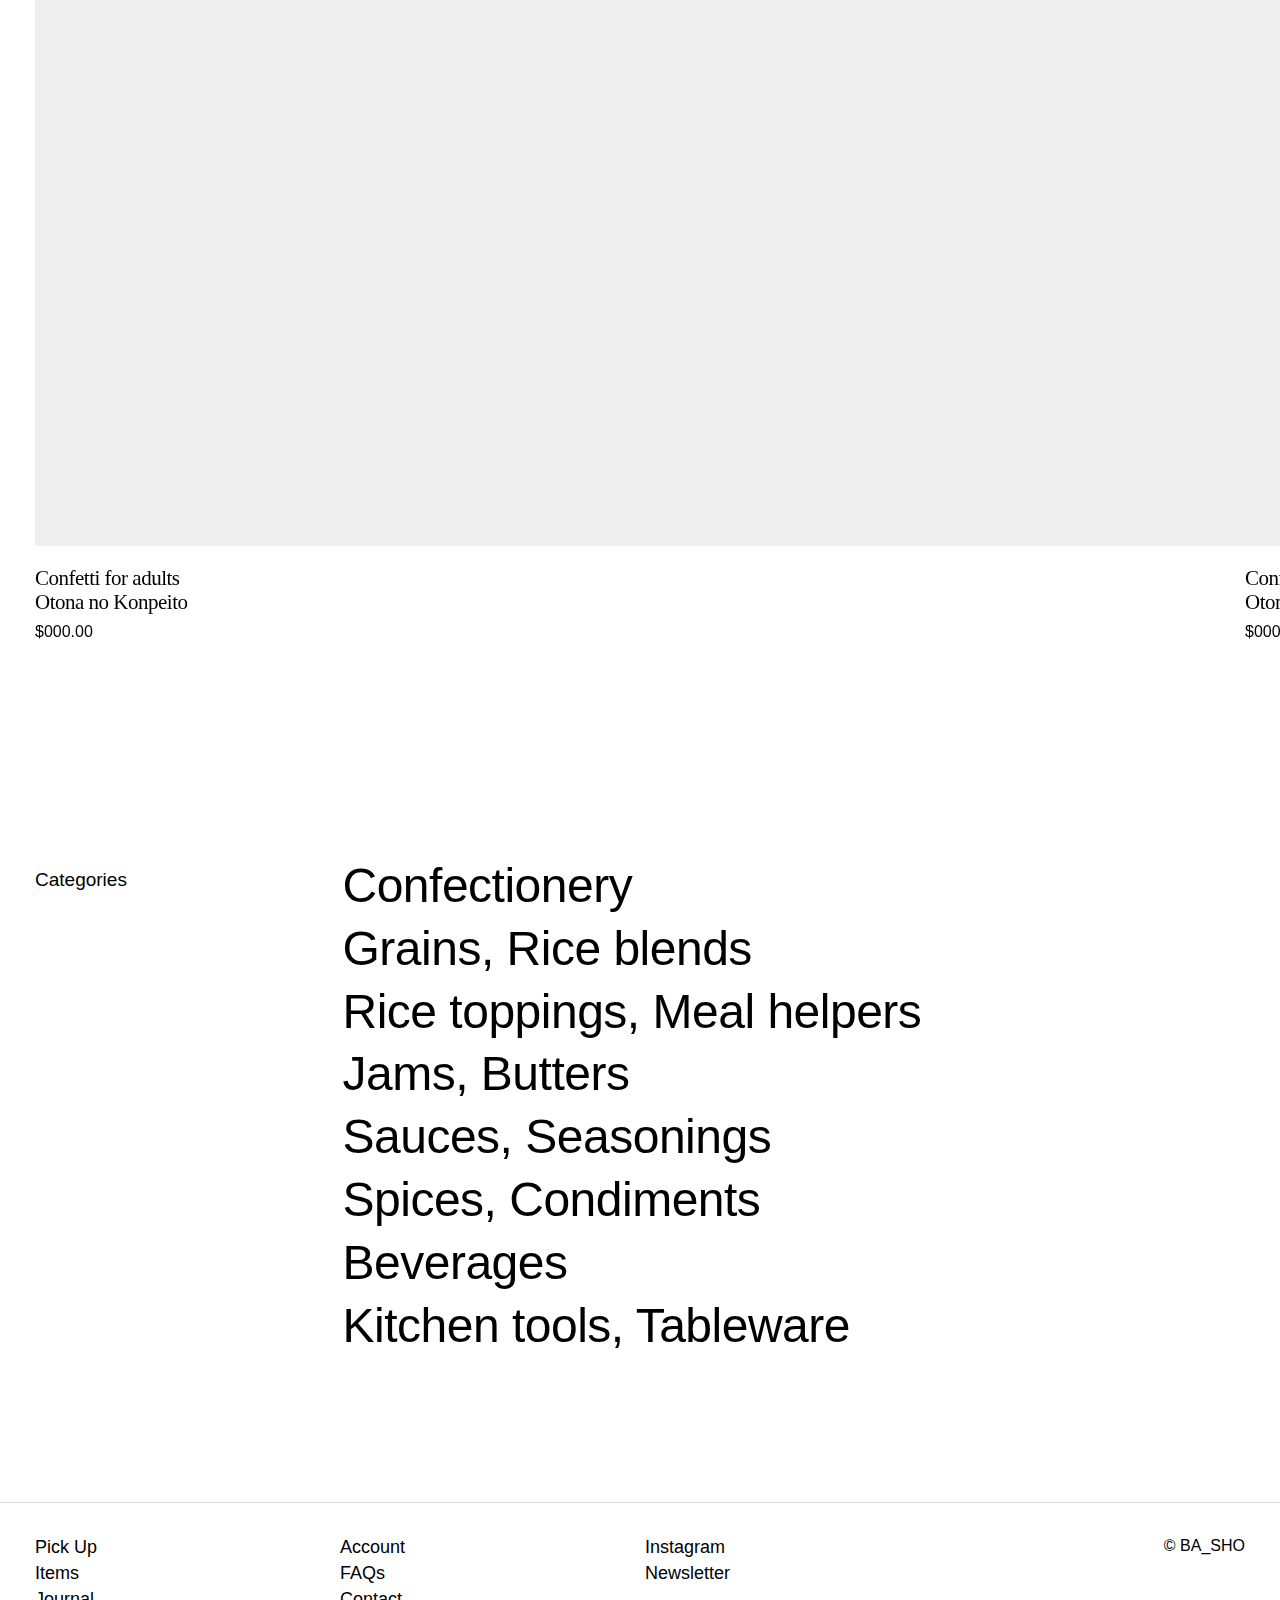
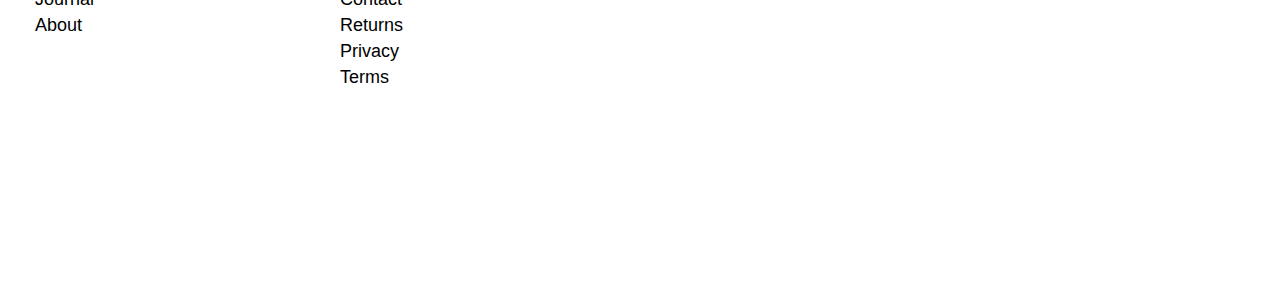
<file: products/index.html>
<!DOCTYPE html>
<html lang="ja">

<head>
    <!-- @meta -->
    <meta charset="UTF-8">
    <meta name="viewport" content="width=device-width, initial-scale=1">
    <meta http-equiv="X-UA-Compatible" content="IE=edge,chrome=1">
    <meta name="title" content="">
    <meta name="description" content="">
    <meta name="keywords"
        content="webgl, branding design, development, css, html, react js, scss, gsap, coding, ux/ui design, front-end, web design, web development, phu nguyen, hi991016, creative design, creative dev, art direction, agency, creativ, studio, ux design, storytelling, javascript, animated,typographic, jQuery, responsive">

    <!-- @meta facebook -->
    <meta property="og:locale" content="en">
    <meta property="og:type" content="article">
    <meta property="og:site_name" content="">
    <meta property="og:title" content="">
    <meta property="og:description" content="">
    <meta property="og:image" content="">
    <meta property="og:url" content="">

    <!-- @meta twitter -->
    <meta property="twitter:card" content="summary_large_image">
    <meta property="twitter:site" content="">
    <meta property="twitter:title" content="">
    <meta property="twitter:description" content="">
    <meta property="twitter:image" content="">

    <link rel="canonical" href="">
    <link rel="icon" href="/favicon.ico">

    <!-- @fonts -->
    <link rel="stylesheet" href="/assets/fonts/fonts.css?ver=1.0">

    <!-- @master css -->
    <link rel="stylesheet" href="/assets/css/style.min.css?ver=1.0">

    <title>Confetti for adults Otona no Konpeito – BA_SHO</title>
</head>

<body class="fadeout">
    <!-- @basho -->
    <div class="c-basho u-padd" data-basho>
        <svg class="pc-only" aria-label="BA_SHO PC" id="eQ7YifWk5CI1" xmlns="http://www.w3.org/2000/svg"
            xmlns:xlink="http://www.w3.org/1999/xlink" viewBox="0 0 1370 57.637" shape-rendering="geometricPrecision"
            text-rendering="geometricPrecision" project-id="31ee96e138fa4286a976d7d6c43a0abe"
            export-id="c9459ee46c0b42ae9cf61dc42aca8c73" cached="false">
            <g>
                <g clip-path="url(#eQ7YifWk5CI11)">
                    <g>
                        <path id="eQ7YifWk5CI5"
                            d="M253.9,57.637c-20.432,0-26.684-17-26.684-28.818s6.257-28.819,26.684-28.819s26.683,17,26.683,28.818-6.247,28.819-26.683,28.819m0-51.082c-11.892,0-19.058,9.379-19.058,22.264s7.166,22.261,19.058,22.261s19.061-9.376,19.061-22.261-7.161-22.264-19.061-22.264"
                            transform="translate(1089.34 0)"></path>
                        <path id="eQ7YifWk5CI6"
                            d="M244.72,0.521h7.394v54.74h-7.394v-25.541h-28.59v25.541h-7.394v-54.74h7.394v22.644h28.59v-22.644Z"
                            transform="translate(1056.44 0.929)"></path>
                        <path id="eQ7YifWk5CI7"
                            d="M224.677,17.46C224.3,9,217.283,6.33,211.106,6.33c-4.651,0-12.5,1.3-12.5,9.6c0,4.651,3.28,6.177,6.48,6.938l15.631,3.583c7.089,1.679,12.426,5.946,12.426,14.639c0,12.962-12.045,16.543-21.421,16.543-10.141,0-14.1-3.047-16.546-5.259-4.651-4.192-5.565-8.768-5.565-13.874h6.938c0,9.91,8.081,12.807,15.094,12.807c5.337,0,14.333-1.373,14.333-9.223c0-5.721-2.666-7.55-11.664-9.685L203.1,29.811c-3.583-.84-11.667-3.355-11.667-12.884C191.436,8.387,197,0,210.269,0c19.136,0,21.04,11.436,21.346,17.46h-6.938Z"
                            transform="translate(1022.39 0)"></path>
                        <path id="eQ7YifWk5CI8"
                            d="M30.537,39.327L24.819,55.261h-7.619L37.782,0.521h8.387l19.82,54.74h-8.082L52.5,39.327h-21.963Zm19.29-6.557L41.746,8.677h-.153L32.825,32.77h17.002Z"
                            transform="translate(32.608 0.929)"></path>
                        <path id="eQ7YifWk5CI9"
                            d="M0,0.521h24.093c10.216,0,15.478,6.33,15.478,13.8.148506,4.955579-2.756851,9.495224-7.319,11.436c3.583,1.448,9.91,3.964,9.91,13.343c0,8.768-6.48,16.162-18.6,16.162h-23.562L0,0.521ZM7.4,23.7h13.34c7.091,0,11.436-2.135,11.436-8.845c0-5.107-3.125-8-11.358-8h-13.418v16.845Zm0,25.235h15.778c7.7,0,11.589-3.889,11.589-9.988c0-7.7-6.786-9.226-12.809-9.226h-14.558v19.214Z"
                            transform="translate(2 0.929)"></path>
                        <rect id="eQ7YifWk5CI10" width="1082.68" height="6.327" rx="0" ry="0"
                            transform="translate(114.324 49.862)"></rect>
                    </g>
                    <clipPath id="eQ7YifWk5CI11">
                        <rect width="1370" height="57.637" rx="0" ry="0"></rect>
                    </clipPath>
                </g>
            </g>
        </svg>
        <svg class="sp-only" aria-label="BA_SHO SP" id="emSFKzg9Pox1" xmlns="http://www.w3.org/2000/svg"
            xmlns:xlink="http://www.w3.org/1999/xlink" viewBox="0 0 376 31.637" shape-rendering="geometricPrecision"
            text-rendering="geometricPrecision" project-id="2fbe758eca704ded86631e0e6cba9eae"
            export-id="2e100729f7b24d7985473649a610ac21" cached="false">
            <g transform="translate(-20-667)">
                <g clip-path="url(#emSFKzg9Pox11)">
                    <g transform="translate(20 667)">
                        <path id="emSFKzg9Pox5"
                            d="M241.868,31.637c-11.215,0-14.647-9.332-14.647-15.819s3.432-15.818,14.647-15.818s14.647,9.331,14.647,15.819-3.432,15.819-14.647,15.819m0-28.039c-6.528,0-10.461,5.148-10.461,12.221s3.934,12.219,10.461,12.219s10.463-5.147,10.463-12.219-3.931-12.22-10.463-12.22"
                            transform="translate(119.486 0)"></path>
                        <path id="emSFKzg9Pox6"
                            d="M228.487,0.521h4.059v30.047h-4.059v-14.019h-15.693v14.02h-4.059v-30.048h4.059v12.43h15.693v-12.43Z"
                            transform="translate(109.765 0.279)"></path>
                        <path id="emSFKzg9Pox7"
                            d="M208.857,9.584c-.209-4.646-4.059-6.11-7.449-6.11-2.553,0-6.863.711-6.863,5.272c0,2.553,1.8,3.39,3.557,3.809l8.58,1.967c3.891.922,6.821,3.264,6.821,8.035c0,7.115-6.612,9.08-11.758,9.08-5.566,0-7.742-1.672-9.082-2.887-2.553-2.3-3.055-4.813-3.055-7.616h3.809c0,5.44,4.436,7.03,8.285,7.03c2.93,0,7.867-.754,7.867-5.063c0-3.14-1.463-4.144-6.4-5.316l-6.151-1.422c-1.967-.461-6.4-1.842-6.4-7.072C190.611,4.6,193.666,0,200.949,0c10.5,0,11.549,6.277,11.717,9.584h-3.809Z"
                            transform="translate(99.706 0)"></path>
                        <path id="emSFKzg9Pox8"
                            d="M24.52,21.822l-3.139,8.746h-4.181L28.5,0.521h4.6L43.979,30.568h-4.436l-2.971-8.746h-12.052Zm10.588-3.6L30.672,5h-.084L25.775,18.222h9.333Z"
                            transform="translate(9.043 0.279)"></path>
                        <path id="emSFKzg9Pox9"
                            d="M0,0.521h13.225c5.608,0,8.5,3.474,8.5,7.574.080456,2.722215-1.517666,5.214889-4.025,6.278c1.967.795,5.44,2.176,5.44,7.324c0,4.813-3.557,8.871-10.211,8.871h-12.929L0,0.521ZM4.06,13.244h7.323c3.892,0,6.277-1.172,6.277-4.855C17.66,5.585,15.945,4,11.426,4L4.06,4v9.244Zm0,13.852h8.662c4.227,0,6.361-2.135,6.361-5.482c0-4.227-3.725-5.064-7.031-5.064h-7.992v10.546Z"
                            transform="translate(0 0.279)"></path>
                        <rect id="emSFKzg9Pox10" width="218.86" height="3.473" rx="0" ry="0"
                            transform="translate(61.655 27.369)"></rect>
                    </g>
                    <clipPath id="emSFKzg9Pox11">
                        <rect width="376" height="31.637" rx="0" ry="0" transform="translate(20 667)"></rect>
                    </clipPath>
                </g>
            </g>
        </svg>
    </div>
    <!-- @@basho -->

    <!-- @header -->
    <header class="c-header" data-header>
        <div class="c-header_container u-padd">
            <div class="c-header_left">
                <h1>
                    <a href="/" aria-label="home">
                        <svg aria-label="BASHO" xmlns="http://www.w3.org/2000/svg" width="34.668" height="16.218"
                            viewBox="0 0 34.668 16.218">
                            <path id="Path_20" data-name="Path 20"
                                d="M15.336-8.766v-5.67H7.92v5.67Zm-1.224-3.4H9.144v-1.188h4.968Zm0,2.286H9.144v-1.26h4.968Zm2.97,3.294V-7.65H6.21v1.062H9.576A12.16,12.16,0,0,1,5.058-2.394l1.17.81A24.818,24.818,0,0,0,9.378-4.3h1.35A8.571,8.571,0,0,1,5.76-.18L6.8.7a11.255,11.255,0,0,0,3.348-2.25A8.272,8.272,0,0,0,12.042-4.3h1.17A8.654,8.654,0,0,1,9.234.666l1.314.648A10.181,10.181,0,0,0,14.49-4.3h.882a20.567,20.567,0,0,1-.324,3.186c-.2.882-.666.882-.972.882a5.845,5.845,0,0,1-1.422-.234l.36,1.494h.954c.738,0,1.566,0,2.016-.918.486-.99.666-4.356.7-5.544h-6.48c.108-.144.522-.756.774-1.152ZM6.624-9.378v-1.17H4.536v-3.33c.288-.18.378-.252.378-.378,0-.2-.324-.234-.414-.234l-1.278-.144v4.086H1.062v1.17h2.16V-4.23a8.285,8.285,0,0,1-2.394.612l.324,1.242c.054.234.108.468.288.468s.252-.2.324-.432c1.62-.54,3.222-1.188,4.788-1.836V-5.49c-.5.234-.846.36-2.016.792v-4.68Zm14,10.512a14.834,14.834,0,0,0,1.3-5.868h4.59v-5.382h-5.85c.054.882.108,1.89.108,3.33,0,4.248-.558,5.8-1.368,7.326ZM21.978-5.9V-8.946h3.276V-5.9Zm-2.034-6.66h6.984v-1.278H19.944Zm9.7,3.474V-12.8a31.046,31.046,0,0,0,4.734-.612c.144.018.414.054.54.054.162,0,.27-.054.27-.162a.4.4,0,0,0-.162-.234l-1.062-1.134a10.258,10.258,0,0,1-2.142.684,17.374,17.374,0,0,1-2.268.288l-1.314-.144c.072.99.144,2.034.144,4.248,0,5.49-.432,7.56-2.772,10.278l1.26.756C28.728-.918,29.592-3.6,29.61-7.866h2.52v9.2h1.35v-9.2H35.5V-9.09Z"
                                transform="translate(-0.828 14.886)" fill="#000" />
                        </svg>
                    </a>
                </h1>
            </div>
            <div class="c-header_right">
                <p data-cart-toggle>Cart <span>0</span></p>
                <p data-menu-toggle>Menu</p>
            </div>
        </div>
    </header>
    <!-- @@header -->

    <!-- @menu -->
    <div class="c-menu" data-menu data-lenis-prevent>
        <div class="c-menu_container u-padd">
            <div class="c-menu_left">
                <ul>
                    <li><a href="/">Home</a></li>
                    <li><a href="/#pickup">Pick Up</a></li>
                    <li data-menu-accordion>
                        <div class="c-menu_collapse">
                            <div class="c-menu_collapse_name" data-menu-btn>
                                <p>Items</p>
                            </div>
                            <div class="c-menu_panel" data-menu-panel>
                                <div class="c-menu_panel_list">
                                    <a href="/collections/all/">Confectionery</a>
                                    <a href="/collections/all/">Grains, Rice blends</a>
                                    <a href="/collections/all/">Rice toppings, Meal helpers</a>
                                    <a href="/collections/all/">Jams, Butters</a>
                                    <a href="/collections/all/">Sauces, Seasonings</a>
                                    <a href="/collections/all/">Spices, Condiments</a>
                                    <a href="/collections/all/">Beverages</a>
                                    <a href="/collections/all/">Kitchen tools, Tableware</a>
                                    <a href="#" style="pointer-events: none;">-</a>
                                    <a href="/collections/all/">All</a>
                                </div>
                            </div>
                        </div>
                    </li>
                    <li><a href="/blogs/journal">Journal</a></li>
                    <li><a href="/pages/about">About</a></li>
                </ul>
            </div>
            <div class="c-menu_right">
                <ul>
                    <li><a href="/pages/account">Account</a></li>
                    <li><a href="/pages/faqs">FAQs</a></li>
                    <li><a href="/pages/contact">Contact</a></li>
                    <li><a href="/pages/policies#returns" data-tabs-items="returns">Returns</a></li>
                    <li><a href="/pages/policies#privacy" data-tabs-items="privacy">Privacy</a></li>
                    <li><a href="/pages/policies#terms" data-tabs-items="terms">Terms</a></li>
                </ul>
                <ul>
                    <li>
                        <a href="/" target="_blank" rel="noopener noreferrer">Instagram</a>
                    </li>
                    <li data-newsletter-toggle>Newsletter</li>
                </ul>
            </div>
        </div>
    </div>
    <!-- @@menu -->

    <!-- @newsletter -->
    <div class="c-newsletter" data-newsletter>
        <div class="c-newsletter_overlay" data-newsletter-toggle></div>
        <div class="c-newsletter_container">
            <div class="c-newsletter_inner">
                <h2>Let’s keep in touch.</h2>
                <div class="c-newsletter_form">
                    <input type="email" name="newsletter" placeholder="Email" value="">
                    <button type="submit" name="subscribe" aria-label="subscribe">Subscribe</button>
                </div>
            </div>
        </div>
    </div>
    <!-- @@newsletter -->

    <!-- @cart -->
    <div class="c-cart" data-cart>
        <div class="c-cart_overlay pc-only" data-cart-toggle></div>
        <div class="c-cart_container u-padd">
            <div class="c-cart_close">
                <p data-cart-toggle>Close</p>
            </div>
            <div class="c-cart_inner">
                <div class="empty">your cart is empty</div>
                <div class="c-cart_table" data-lenis-prevent>
                    <table>
                        <tbody>
                            <tr>
                                <td class="name">
                                    <a href="/products/">Confettifor adults Otona no Konpeito,</a>
                                    <div><span>Size S, </span><span>Black</span></div>
                                </td>
                                <td class="meta">
                                    <div class="c-cart_table_counter">
                                        <button>
                                            <svg xmlns="http://www.w3.org/2000/svg" width="12" height="1"
                                                viewBox="0 0 12 1">
                                                <line id="Line_8" data-name="Line 8" x2="12"
                                                    transform="translate(0 0.5)" fill="none" stroke="#000"
                                                    stroke-width="1" />
                                            </svg>
                                            <span class="visually-hidden">Decrement</span>
                                        </button>
                                        <input aria-label="Quantity" type="number" min="1" max="4" value="1" name="qty">
                                        <button>
                                            <svg xmlns="http://www.w3.org/2000/svg" width="12" height="12"
                                                viewBox="0 0 12 12">
                                                <g id="Group_523" data-name="Group 523"
                                                    transform="translate(-114 -2375)">
                                                    <line id="Line_9" data-name="Line 9" x2="12"
                                                        transform="translate(114 2381)" fill="none" stroke="#000"
                                                        stroke-width="1" />
                                                    <line id="Line_10" data-name="Line 10" x2="12"
                                                        transform="translate(120 2375) rotate(90)" fill="none"
                                                        stroke="#000" stroke-width="1" />
                                                </g>
                                            </svg>
                                            <span class="visually-hidden">Increment</span>
                                        </button>
                                    </div>
                                    <p>$000.00</p>
                                </td>
                            </tr>
                            <tr>
                                <td class="name">
                                    <a href="/products/">Confettifor adults Otona no Konpeito</a>
                                </td>
                                <td class="meta">
                                    <div class="c-cart_table_counter">
                                        <button>
                                            <svg xmlns="http://www.w3.org/2000/svg" width="12" height="1"
                                                viewBox="0 0 12 1">
                                                <line id="Line_8" data-name="Line 8" x2="12"
                                                    transform="translate(0 0.5)" fill="none" stroke="#000"
                                                    stroke-width="1" />
                                            </svg>
                                            <span class="visually-hidden">Decrement</span>
                                        </button>
                                        <input aria-label="Quantity" type="number" min="1" max="4" value="1" name="qty">
                                        <button>
                                            <svg xmlns="http://www.w3.org/2000/svg" width="12" height="12"
                                                viewBox="0 0 12 12">
                                                <g id="Group_523" data-name="Group 523"
                                                    transform="translate(-114 -2375)">
                                                    <line id="Line_9" data-name="Line 9" x2="12"
                                                        transform="translate(114 2381)" fill="none" stroke="#000"
                                                        stroke-width="1" />
                                                    <line id="Line_10" data-name="Line 10" x2="12"
                                                        transform="translate(120 2375) rotate(90)" fill="none"
                                                        stroke="#000" stroke-width="1" />
                                                </g>
                                            </svg>
                                            <span class="visually-hidden">Increment</span>
                                        </button>
                                    </div>
                                    <p>$000.00</p>
                                </td>
                            </tr>
                        </tbody>
                    </table>
                </div>
            </div>
            <div>
                <div class="c-cart_total">
                    <p>Subtotal</p>
                    <p>$000.00</p>
                </div>
                <a href="/" class="c-cart_btn">Checkout</a>
            </div>
        </div>
    </div>
    <!-- @@cart -->

    <!-- // -->
    <svg style="display: none;">
        <defs>
            <symbol id="arrow-icon" viewBox="0 0 36.414 16.828">
                <g id="Group_551" data-name="Group 551" transform="translate(-1369 -3245.586)">
                    <line id="Line_2" data-name="Line 2" x1="35" transform="translate(1369 3254)" fill="none"
                        stroke="#000" stroke-width="2" />
                    <line id="Line_3" data-name="Line 3" x2="7" y2="7" transform="translate(1397 3247)" fill="none"
                        stroke="#000" stroke-linecap="square" stroke-width="2" />
                    <line id="Line_4" data-name="Line 4" y1="7" x2="7" transform="translate(1397 3254)" fill="none"
                        stroke="#000" stroke-linecap="square" stroke-width="2" />
                </g>
            </symbol>
        </defs>
    </svg>
    <!-- // -->

    <!-- @main -->
    <main class="productpage" id="productpage">
        <!-- cursor// -->
        <div class="cursor cursor-prev" data-cursor-prev>
            <svg xmlns="http://www.w3.org/2000/svg" width="36.414" height="16.829" viewBox="0 0 36.414 16.829">
                <g id="Group_492" data-name="Group 492" transform="translate(1.414 0.414)">
                    <line id="Line_2" data-name="Line 2" x2="35" transform="translate(0 8)" fill="none" stroke="#000"
                        stroke-width="2" />
                    <line id="Line_3" data-name="Line 3" x1="7" y2="7" transform="translate(0 1)" fill="none"
                        stroke="#000" stroke-linecap="square" stroke-width="2" />
                    <line id="Line_4" data-name="Line 4" x1="7" y1="7" transform="translate(0 8)" fill="none"
                        stroke="#000" stroke-linecap="square" stroke-width="2" />
                </g>
            </svg>
        </div>
        <div class="cursor cursor-next" data-cursor-next>
            <svg xmlns="http://www.w3.org/2000/svg" width="36.414" height="16.829" viewBox="0 0 36.414 16.829">
                <g id="Group_491" data-name="Group 491" transform="translate(-1369 -3245.586)">
                    <line id="Line_2" data-name="Line 2" x1="35" transform="translate(1369 3254)" fill="none"
                        stroke="#000" stroke-width="2" />
                    <line id="Line_3" data-name="Line 3" x2="7" y2="7" transform="translate(1397 3247)" fill="none"
                        stroke="#000" stroke-linecap="square" stroke-width="2" />
                    <line id="Line_4" data-name="Line 4" y1="7" x2="7" transform="translate(1397 3254)" fill="none"
                        stroke="#000" stroke-linecap="square" stroke-width="2" />
                </g>
            </svg>
        </div>
        <!-- //cursor -->

        <!-- product// -->
        <section class="product">
            <div class="product_container">
                <div class="product_left">
                    <div class="product_main sp-only" data-productpage-main>
                        <div class="product_swiper" data-productpage-swiper>
                            <div class="swiper-wrapper">
                                <div class="swiper-slide">
                                    <picture class="c-picture">
                                        <source media="(max-width: 1024px)"
                                            data-srcset="/assets/images/collection/items_03.webp">
                                        <img class="lazy" data-src="/assets/images/collection/items_03.webp"
                                            alt="Product" width="675" height="675" loading="lazy" draggable="false">
                                    </picture>
                                </div>
                                <div class="swiper-slide">
                                    <picture class="c-picture">
                                        <source media="(max-width: 1024px)"
                                            data-srcset="/assets/images/collection/items_04.webp">
                                        <img class="lazy" data-src="/assets/images/collection/items_04.webp"
                                            alt="Product" width="675" height="675" loading="lazy" draggable="false">
                                    </picture>
                                </div>
                                <div class="swiper-slide">
                                    <picture class="c-picture">
                                        <source media="(max-width: 1024px)"
                                            data-srcset="/assets/images/collection/items_05.webp">
                                        <img class="lazy" data-src="/assets/images/collection/items_05.webp"
                                            alt="Product" width="675" height="675" loading="lazy" draggable="false">
                                    </picture>
                                </div>
                            </div>
                            <div class="product_swiper_nav">
                                <div class="swiper-button-prev controls"></div>
                                <div class="swiper-button-next controls"></div>
                            </div>
                            <div class="product_swiper_pagination" data-productpage-pagination>
                                <div class="swiper-pagination"></div>
                            </div>
                        </div>
                    </div>
                    <div class="product_info">
                        <div class="product_header" data-productpage-header>
                            <p class="product_category">Confectionery</p>
                            <h2>
                                Seasonal Mikan Marmalade <br />
                                - Sweet, Slightly Tart, Simply Refreshing
                            </h2>
                            <div class="product_price">
                                <div class="price">
                                    <div class="price__container">
                                        <span class="price-item price-item--regular">$000.00</span>
                                        <span class="price-item">$000.00</span>
                                    </div>
                                </div>
                            </div>
                        </div>

                        <div class="product_meta">
                            <div class="shopify-block">
                                <div class="shopify_subscriptions_app_container">
                                    <section class="shopify_subscriptions_app_block">
                                        <fieldset class="shopify_subscriptions_fieldset">
                                            <div
                                                style="border-color:#000000; border-width: 0px; border-style: solid; background: #ffffff; border-radius: 0px; color: #000000;">
                                                <div class="shopify_subscriptions_app_block_label shopify_subscriptions_purchase_option_wrapper"
                                                    style="border-bottom:0px solid #000000;">
                                                    <label>
                                                        <input aria-label="One-off purchase" type="radio"
                                                            name="purchaseOption_template--1"
                                                            data-radio-type="one_off_purchase" d checked>
                                                        One-time purchase
                                                    </label>
                                                </div>

                                                <div class="shopify_subscriptions_app_block_label"
                                                    style="border-bottom:0 solid #000000;">
                                                    <div class="shopify_subscriptions_purchase_option_wrapper">
                                                        <label>Subscribe</label>
                                                    </div>
                                                    <ul class="shopify_subscriptions_app_block_label_children">
                                                        <li>
                                                            <label>
                                                                <input type="radio"
                                                                    aria-label="Subscription / Delivery every month"
                                                                    name="purchaseOption_template--1"
                                                                    data-radio-type="selling_plan">
                                                                Subscription / Delivery every month
                                                            </label>
                                                        </li>
                                                    </ul>
                                                </div>
                                            </div>
                                        </fieldset>
                                    </section>
                                </div>
                            </div>
                            <div class="product_meta_variant">
                                <select name="variant">
                                    <option>Brown Rice</option>
                                    <option>Caramel</option>
                                </select>
                            </div>
                            <!--
                            <div class="product_meta_quantity">
                                <button>
                                    <svg xmlns="http://www.w3.org/2000/svg" width="12" height="1" viewBox="0 0 12 1">
                                        <line id="Line_8" data-name="Line 8" x2="12" transform="translate(0 0.5)"
                                            fill="none" stroke="#000" stroke-width="1"></line>
                                    </svg>
                                    <span class="visually-hidden">Decrement</span>
                                </button>
                                <input aria-label="Quantity" type="number" min="1" max="4" value="1" name="qty">
                                <button>
                                    <svg xmlns="http://www.w3.org/2000/svg" width="12" height="12" viewBox="0 0 12 12">
                                        <g id="Group_523" data-name="Group 523" transform="translate(-114 -2375)">
                                            <line id="Line_9" data-name="Line 9" x2="12" transform="translate(114 2381)"
                                                fill="none" stroke="#000" stroke-width="1"></line>
                                            <line id="Line_10" data-name="Line 10" x2="12"
                                                transform="translate(120 2375) rotate(90)" fill="none" stroke="#000"
                                                stroke-width="1"></line>
                                        </g>
                                    </svg>
                                    <span class="visually-hidden">Increment</span>
                                </button>
                            </div>
                            -->
                            <button type="submit" data-submit-product class="--black product_meta_add">
                                Add to Cart
                            </button>
                        </div>
                    </div>
                </div>
                <div class="product_right">
                    <!-- // -->
                    <div class="product_main pc-only">
                        <div class="product_swiper" data-productpage-swiper>
                            <div class="swiper-wrapper">
                                <div class="swiper-slide">
                                    <picture class="c-picture">
                                        <source media="(max-width: 1024px)"
                                            data-srcset="/assets/images/collection/items_03.webp">
                                        <img class="lazy" data-src="/assets/images/collection/items_03.webp"
                                            alt="Product" width="675" height="675" loading="lazy" draggable="false">
                                    </picture>
                                </div>
                                <div class="swiper-slide">
                                    <picture class="c-picture">
                                        <source media="(max-width: 1024px)"
                                            data-srcset="/assets/images/collection/items_04.webp">
                                        <img class="lazy" data-src="/assets/images/collection/items_04.webp"
                                            alt="Product" width="675" height="675" loading="lazy" draggable="false">
                                    </picture>
                                </div>
                                <div class="swiper-slide">
                                    <picture class="c-picture">
                                        <source media="(max-width: 1024px)"
                                            data-srcset="/assets/images/collection/items_05.webp">
                                        <img class="lazy" data-src="/assets/images/collection/items_05.webp"
                                            alt="Product" width="675" height="675" loading="lazy" draggable="false">
                                    </picture>
                                </div>
                            </div>
                            <div class="product_swiper_nav">
                                <div class="swiper-button-prev controls"></div>
                                <div class="swiper-button-next controls"></div>
                            </div>
                        </div>
                    </div>
                    <!-- // -->
                    <div class="product_sub">
                        <div class="product_detail">
                            <div class="product_detail_items">
                                <h3>Details</h3>
                                <div class="product_detail_inner">
                                    <div class="product_detail_content">
                                        <p>
                                            Konpeito is a traditional confectionery with over 400 years of history.
                                            These
                                            small and
                                            cute
                                            konpeito candies are made from an extremely simple ingredient: sugar.
                                            While
                                            rolling the
                                            sugar in a pot, molasses (sugar) is sprayed on it, gradually creating
                                            uneven
                                            corners.
                                            Each
                                            and every one is painstakingly made using the craftsman’s unique
                                            intuition
                                            and
                                            experienced
                                            skill.
                                        </p>
                                        <p>
                                            <img class="lazy" data-src="/assets/images/journal/journal_content.webp"
                                                alt="Journal" width="685" height="457" loading="lazy" draggable="false">
                                        </p>
                                        <p>
                                            Konpeito is a traditional confectionery with over 400 years of history.
                                            These
                                            small and
                                            cute
                                            konpeito candies are made from an extremely simple ingredient: sugar.
                                            While
                                            rolling the
                                            sugar in a pot, molasses (sugar) is sprayed on it, gradually creating
                                            uneven
                                            corners.
                                            Each
                                            and every one is painstakingly made using the craftsman’s unique
                                            intuition
                                            and
                                            experienced
                                            skill.
                                        </p>
                                    </div>
                                    <div class="product_detail_custom">
                                        <div class="product_accordion">
                                            <div class="product_accordion_btn" data-accordion-btn>
                                                <p class="product_accordion_title">Ingredients</p>
                                                <div class="product_accordion_plus"></div>
                                            </div>
                                            <div class="product_accordion_panel" data-accordion-panel>
                                                <div class="product_accordion_desc">
                                                    <p>
                                                        Compound chocolate (vegetable fats and oils, sugar, whole milk
                                                        powder, cocoa butter, skimmed milk powder), dried strawberry,
                                                        emulsifier, flavoring, coloring (gold powder), (contains dairy
                                                        products and soybeans)
                                                    </p>
                                                </div>
                                            </div>
                                        </div>
                                        <div class="product_accordion">
                                            <div class="product_accordion_btn" data-accordion-btn>
                                                <p class="product_accordion_title">Best if used by</p>
                                                <div class="product_accordion_plus"></div>
                                            </div>
                                            <div class="product_accordion_panel" data-accordion-panel>
                                                <div class="product_accordion_desc">
                                                    <p>
                                                        Lorem ipsum dolor sit amet consectetur adipisicing elit. Dicta
                                                        soluta voluptas vero fugiat, tempora eum blanditiis repudiandae
                                                        provident perferendis ratione, eligendi sapiente quod enim
                                                        ducimus voluptatibus maxime necessitatibus possimus aspernatur.
                                                    </p>
                                                </div>
                                            </div>
                                        </div>
                                        <div class="product_accordion">
                                            <div class="product_accordion_btn" data-accordion-btn>
                                                <p class="product_accordion_title">Origin</p>
                                                <div class="product_accordion_plus"></div>
                                            </div>
                                            <div class="product_accordion_panel" data-accordion-panel>
                                                <div class="product_accordion_desc">
                                                    <p>
                                                        Alias sapiente dolores, tenetur enim sed eius temporibus nemo
                                                        dignissimos natus aliquid delectus neque, obcaecati error velit
                                                        eveniet officiis?
                                                    </p>
                                                </div>
                                            </div>
                                        </div>
                                    </div>
                                </div>
                            </div>
                            <div class="product_detail_items">
                                <h3>Articles</h3>
                                <ul class="product_detail_articles">
                                    <li><a href="/">How to Cook Rice</a></li>
                                    <li><a href="/">About rice mill service</a></li>
                                </ul>
                            </div>
                        </div>
                    </div>
                </div>
            </div>
        </section>
        <!-- //product -->

        <!-- related// -->
        <section class="related">
            <div class="related_container u-padd">
                <div class="c-prodfeat">
                    <div class="c-prodfeat_header c-heading">
                        <p>You may also like</p>
                        <div class="c-prodfeat_wrap">
                            <h2>Related Items</h2>
                            <div class="c-prodfeat_nav pc-only">
                                <div class="swiper-button-prev" data-prodfeat-prev>
                                    <svg width="36.414" height="16.828" style="transform: rotate(180deg);">
                                        <use xlink:href="#arrow-icon" />
                                    </svg>
                                </div>
                                <div class="swiper-button-next" data-prodfeat-next>
                                    <svg width="36.414" height="16.828">
                                        <use xlink:href="#arrow-icon" />
                                    </svg>
                                </div>
                            </div>
                        </div>
                    </div>
                    <div>
                        <div class="c-prodfeat_swiper" data-prodfeat-swiper>
                            <div class="swiper-wrapper">
                                <div class="swiper-slide">
                                    <a href="/products/" class="c-card">
                                        <picture class="c-picture">
                                            <img class="lazy" data-src="/assets/images/collection/items_01.webp"
                                                alt="Confetti for adults Otona no Konpeito" width="328" height="436"
                                                loading="lazy" draggable="false">
                                        </picture>
                                        <h3>
                                            Confetti for adults <br />
                                            Otona no Konpeito
                                        </h3>
                                        <p>$000.00</p>
                                    </a>
                                </div>
                                <div class="swiper-slide">
                                    <a href="/products/" class="c-card">
                                        <picture class="c-picture">
                                            <img class="lazy" data-src="/assets/images/collection/items_02.webp"
                                                alt="Confetti for adults Otona no Konpeito" width="328" height="436"
                                                loading="lazy" draggable="false">
                                        </picture>
                                        <h3>
                                            Confetti for adults <br />
                                            Otona no Konpeito
                                        </h3>
                                        <p>$000.00</p>
                                    </a>
                                </div>
                                <div class="swiper-slide">
                                    <a href="/products/" class="c-card">
                                        <picture class="c-picture"></picture>
                                        <h3>
                                            Confetti for adults <br />
                                            Otona no Konpeito
                                        </h3>
                                        <p>$000.00</p>
                                    </a>
                                </div>
                                <div class="swiper-slide">
                                    <a href="/products/" class="c-card">
                                        <picture class="c-picture"></picture>
                                        <h3>
                                            Confetti for adults <br />
                                            Otona no Konpeito
                                        </h3>
                                        <p>$000.00</p>
                                    </a>
                                </div>
                                <div class="swiper-slide">
                                    <a href="/products/" class="c-card">
                                        <picture class="c-picture"></picture>
                                        <h3>
                                            Confetti for adults <br />
                                            Otona no Konpeito
                                        </h3>
                                        <p>$000.00</p>
                                    </a>
                                </div>
                                <div class="swiper-slide">
                                    <a href="/collections/all/" class="c-card --viewall">
                                        <div class="c-picture"></div>
                                        <div class="btn">
                                            <div class="c-button">View All</div>
                                        </div>
                                    </a>
                                </div>
                            </div>
                        </div>
                    </div>
                </div>
            </div>
        </section>
        <!-- //related -->

        <!-- categories// -->
        <section class="category">
            <div class="c-category">
                <div class="c-category_inner u-padd">
                    <div class="c-category_l">
                        <h2>Categories</h2>
                    </div>
                    <div class="c-category_r">
                        <ul>
                            <li>
                                <a href="/collections/all/">
                                    <p>Confectionery</p>
                                    <svg width="36.414" height="16.828">
                                        <use xlink:href="#arrow-icon" />
                                    </svg>
                                    <div class="thumb">
                                        <picture class="c-picture">
                                            <img class="lazy" data-src="/assets/images/categories_01.webp"
                                                alt="Confectionery" width="164" height="218" loading="lazy"
                                                draggable="false">
                                        </picture>
                                    </div>
                                </a>
                            </li>
                            <li>
                                <a href="/collections/all/">
                                    <p>Grains, Rice blends</p>
                                    <svg width="36.414" height="16.828">
                                        <use xlink:href="#arrow-icon" />
                                    </svg>
                                    <div class="thumb">
                                        <picture class="c-picture"></picture>
                                    </div>
                                </a>
                            </li>
                            <li>
                                <a href="/collections/all/">
                                    <p>Rice toppings, Meal helpers</p>
                                    <svg width="36.414" height="16.828">
                                        <use xlink:href="#arrow-icon" />
                                    </svg>
                                    <div class="thumb">
                                        <picture class="c-picture"></picture>
                                    </div>
                                </a>
                            </li>
                            <li>
                                <a href="/collections/all/">
                                    <p>Jams, Butters</p>
                                    <svg width="36.414" height="16.828">
                                        <use xlink:href="#arrow-icon" />
                                    </svg>
                                    <div class="thumb">
                                        <picture class="c-picture"></picture>
                                    </div>
                                </a>
                            </li>
                            <li>
                                <a href="/collections/all/">
                                    <p>Sauces, Seasonings</p>
                                    <svg width="36.414" height="16.828">
                                        <use xlink:href="#arrow-icon" />
                                    </svg>
                                    <div class="thumb">
                                        <picture class="c-picture"></picture>
                                    </div>
                                </a>
                            </li>
                            <li>
                                <a href="/collections/all/">
                                    <p>Spices, Condiments</p>
                                    <svg width="36.414" height="16.828">
                                        <use xlink:href="#arrow-icon" />
                                    </svg>
                                    <div class="thumb">
                                        <picture class="c-picture"></picture>
                                    </div>
                                </a>
                            </li>
                            <li>
                                <a href="/collections/all/">
                                    <p>Beverages</p>
                                    <svg width="36.414" height="16.828">
                                        <use xlink:href="#arrow-icon" />
                                    </svg>
                                    <div class="thumb">
                                        <picture class="c-picture"></picture>
                                    </div>
                                </a>
                            </li>
                            <li>
                                <a href="/collections/all/">
                                    <p>Kitchen tools, Tableware</p>
                                    <svg width="36.414" height="16.828">
                                        <use xlink:href="#arrow-icon" />
                                    </svg>
                                    <div class="thumb">
                                        <picture class="c-picture"></picture>
                                    </div>
                                </a>
                            </li>
                        </ul>
                    </div>
                </div>
            </div>
        </section>
        <!-- //categories -->
    </main>
    <!-- @@main -->

    <!-- @footer -->
    <footer class="c-footer">
        <div class="c-footer_container u-padd">
            <div class="c-footer_items">
                <ul>
                    <li><a href="/#pickup">Pick Up</a></li>
                    <li><a href="/collections/all">Items</a></li>
                    <li><a href="/blogs/journal">Journal</a></li>
                    <li><a href="/pages/about">About</a></li>
                </ul>
            </div>
            <div class="c-footer_items">
                <ul>
                    <li><a href="/pages/account">Account</a></li>
                    <li><a href="/pages/faqs">FAQs</a></li>
                    <li><a href="/pages/contact">Contact</a></li>
                    <li><a href="/pages/policies#returns" data-tabs-items="returns">Returns</a></li>
                    <li><a href="/pages/policies#privacy" data-tabs-items="privacy">Privacy</a></li>
                    <li><a href="/pages/policies#terms" data-tabs-items="terms">Terms</a></li>
                </ul>
            </div>
            <div class="c-footer_items">
                <ul>
                    <li>
                        <a href="/" target="_blank" rel="noopener noreferrer">Instagram</a>
                    </li>
                    <li data-newsletter-toggle>Newsletter</li>
                </ul>
            </div>
            <div class="c-footer_items">
                <p class="copyright">©︎ BA_SHO</p>
            </div>
        </div>
    </footer>
    <!-- @@footer -->

    <!-- @script -->
    <script src="/assets/js/libs.js"></script>
    <script src="/assets/js/main.js"></script>
    <script>
        document.addEventListener("DOMContentLoaded", () => {
            const radios = document.querySelectorAll('.shopify_subscriptions_fieldset input[type="radio"]'),
                submitBtn = document.querySelector("[data-submit-product]"),
                regularPrice = document.querySelector(".price-item--regular");

            const updateUI = function () {
                const selected = document.querySelector('.shopify_subscriptions_fieldset input[type="radio"]:checked');
                if (!selected) return;

                if (selected.dataset.radioType === "one_off_purchase") {
                    submitBtn.textContent = "Add to Cart";
                    regularPrice.style.display = "none";
                } else {
                    submitBtn.textContent = "Subscribe";
                    regularPrice.style.display = "block";
                }
            }
            updateUI();
            radios.forEach(radio => {
                radio.addEventListener("change", updateUI);
            });
        });
    </script>
</body>

</html>
</file>
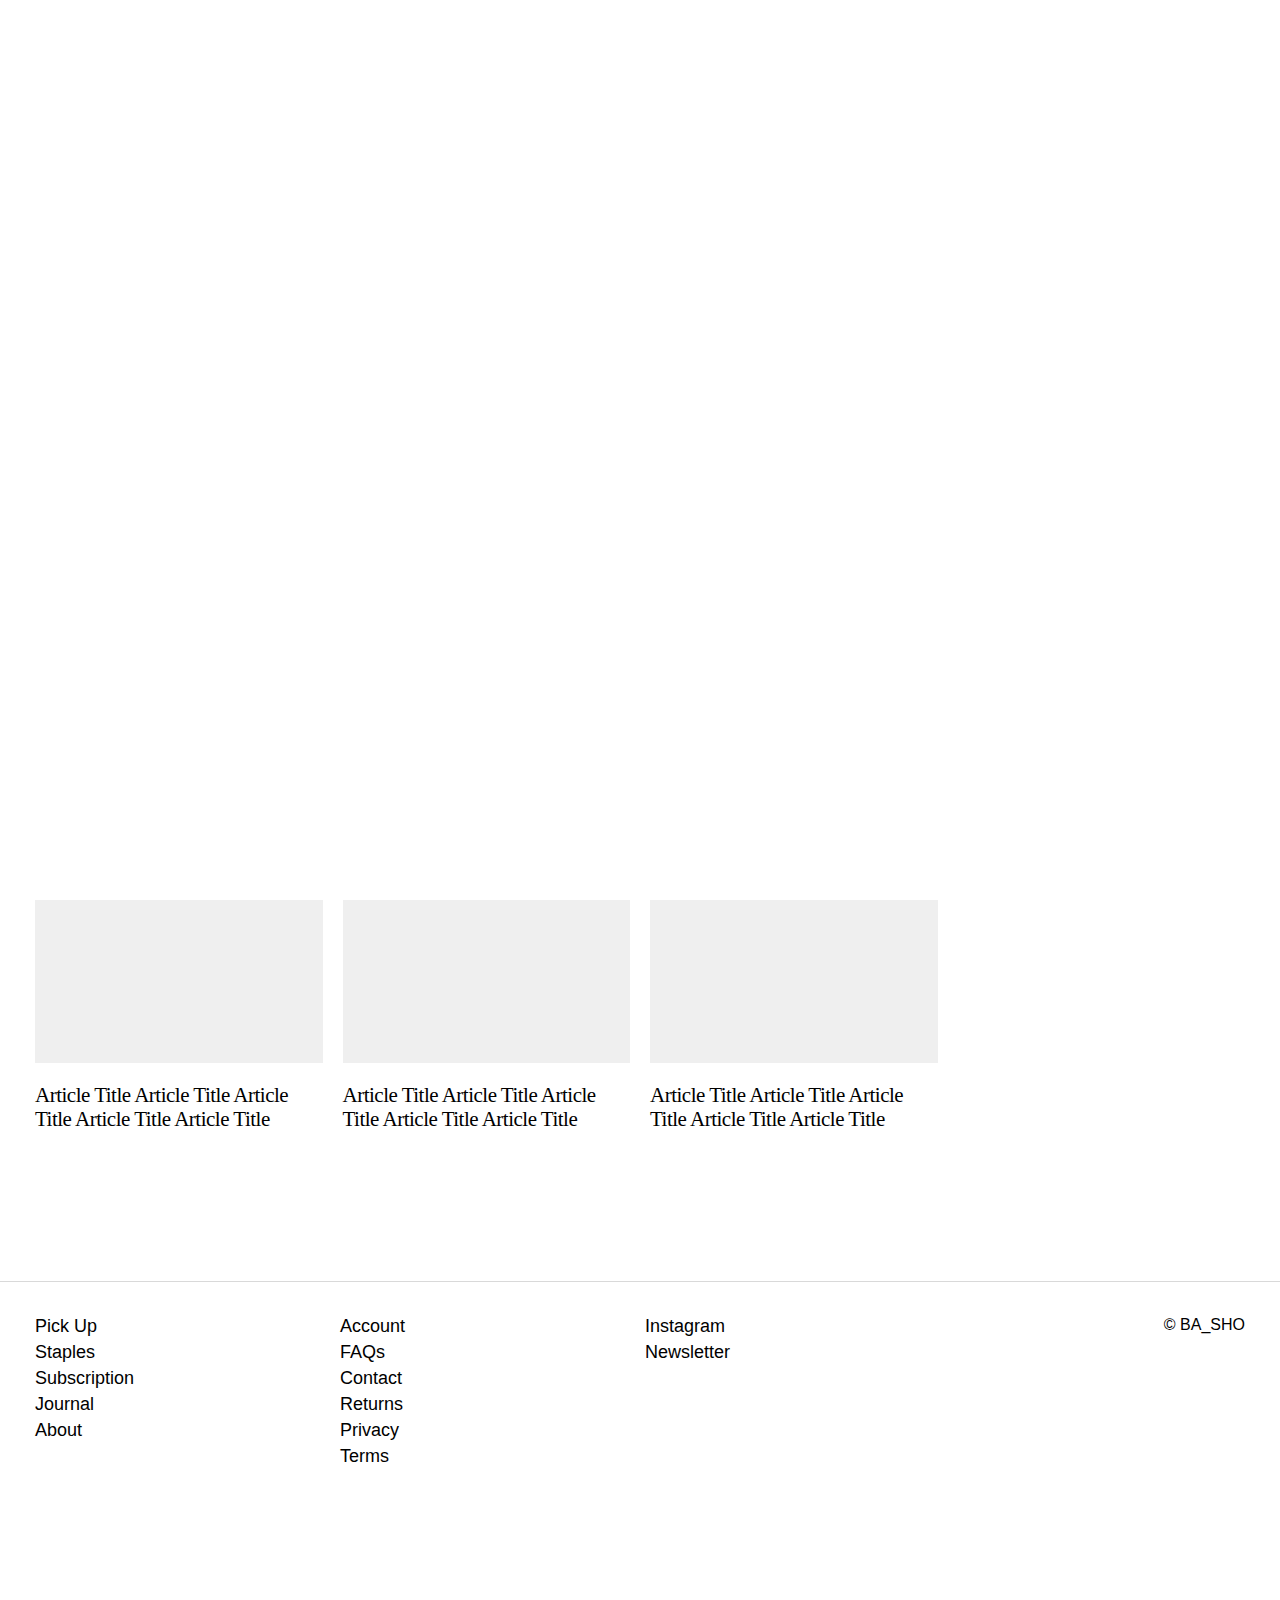
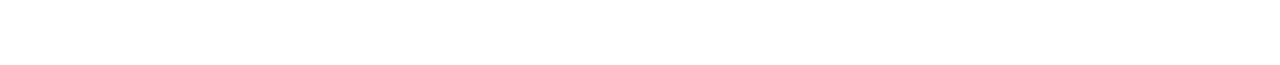
<file: blogs/journal/index.html>
<!DOCTYPE html>
<html lang="ja">

<head>
    <!-- @meta -->
    <meta charset="UTF-8">
    <meta name="viewport" content="width=device-width, initial-scale=1, maximum-scale=1">
    <meta http-equiv="X-UA-Compatible" content="IE=edge,chrome=1">
    <meta name="title" content="">
    <meta name="description" content="">
    <meta name="keywords"
        content="webgl, branding design, development, css, html, react js, scss, gsap, coding, ux/ui design, front-end, web design, web development, phu nguyen, hi991016, creative design, creative dev, art direction, agency, creativ, studio, ux design, storytelling, javascript, animated,typographic, jQuery, responsive">

    <!-- @meta facebook -->
    <meta property="og:locale" content="en">
    <meta property="og:type" content="article">
    <meta property="og:site_name" content="">
    <meta property="og:title" content="">
    <meta property="og:description" content="">
    <meta property="og:image" content="">
    <meta property="og:url" content="">

    <!-- @meta twitter -->
    <meta property="twitter:card" content="summary_large_image">
    <meta property="twitter:site" content="">
    <meta property="twitter:title" content="">
    <meta property="twitter:description" content="">
    <meta property="twitter:image" content="">

    <link rel="canonical" href="">
    <link rel="icon" href="/favicon.ico">

    <!-- @fonts -->
    <link rel="stylesheet" href="/assets/fonts/fonts.css?ver=1.0">

    <!-- @master css -->
    <link rel="stylesheet" href="/assets/css/style.min.css?ver=1.0">

    <title>JOURNAL ｜ BA_SHO</title>
</head>

<body class="fadeout">
    <!-- @basho -->
    <div class="c-basho u-padd" data-basho>
        <svg class="pc-only" aria-label="BA_SHO PC" id="eQ7YifWk5CI1" xmlns="http://www.w3.org/2000/svg"
            xmlns:xlink="http://www.w3.org/1999/xlink" viewBox="0 0 1370 57.637" shape-rendering="geometricPrecision"
            text-rendering="geometricPrecision" project-id="31ee96e138fa4286a976d7d6c43a0abe"
            export-id="c9459ee46c0b42ae9cf61dc42aca8c73" cached="false">
            <g>
                <g clip-path="url(#eQ7YifWk5CI11)">
                    <g>
                        <path id="eQ7YifWk5CI5"
                            d="M253.9,57.637c-20.432,0-26.684-17-26.684-28.818s6.257-28.819,26.684-28.819s26.683,17,26.683,28.818-6.247,28.819-26.683,28.819m0-51.082c-11.892,0-19.058,9.379-19.058,22.264s7.166,22.261,19.058,22.261s19.061-9.376,19.061-22.261-7.161-22.264-19.061-22.264"
                            transform="translate(1089.34 0)"></path>
                        <path id="eQ7YifWk5CI6"
                            d="M244.72,0.521h7.394v54.74h-7.394v-25.541h-28.59v25.541h-7.394v-54.74h7.394v22.644h28.59v-22.644Z"
                            transform="translate(1056.44 0.929)"></path>
                        <path id="eQ7YifWk5CI7"
                            d="M224.677,17.46C224.3,9,217.283,6.33,211.106,6.33c-4.651,0-12.5,1.3-12.5,9.6c0,4.651,3.28,6.177,6.48,6.938l15.631,3.583c7.089,1.679,12.426,5.946,12.426,14.639c0,12.962-12.045,16.543-21.421,16.543-10.141,0-14.1-3.047-16.546-5.259-4.651-4.192-5.565-8.768-5.565-13.874h6.938c0,9.91,8.081,12.807,15.094,12.807c5.337,0,14.333-1.373,14.333-9.223c0-5.721-2.666-7.55-11.664-9.685L203.1,29.811c-3.583-.84-11.667-3.355-11.667-12.884C191.436,8.387,197,0,210.269,0c19.136,0,21.04,11.436,21.346,17.46h-6.938Z"
                            transform="translate(1022.39 0)"></path>
                        <path id="eQ7YifWk5CI8"
                            d="M30.537,39.327L24.819,55.261h-7.619L37.782,0.521h8.387l19.82,54.74h-8.082L52.5,39.327h-21.963Zm19.29-6.557L41.746,8.677h-.153L32.825,32.77h17.002Z"
                            transform="translate(32.608 0.929)"></path>
                        <path id="eQ7YifWk5CI9"
                            d="M0,0.521h24.093c10.216,0,15.478,6.33,15.478,13.8.148506,4.955579-2.756851,9.495224-7.319,11.436c3.583,1.448,9.91,3.964,9.91,13.343c0,8.768-6.48,16.162-18.6,16.162h-23.562L0,0.521ZM7.4,23.7h13.34c7.091,0,11.436-2.135,11.436-8.845c0-5.107-3.125-8-11.358-8h-13.418v16.845Zm0,25.235h15.778c7.7,0,11.589-3.889,11.589-9.988c0-7.7-6.786-9.226-12.809-9.226h-14.558v19.214Z"
                            transform="translate(2 0.929)"></path>
                        <rect id="eQ7YifWk5CI10" width="1082.68" height="6.327" rx="0" ry="0"
                            transform="translate(114.324 49.862)"></rect>
                    </g>
                    <clipPath id="eQ7YifWk5CI11">
                        <rect width="1370" height="57.637" rx="0" ry="0"></rect>
                    </clipPath>
                </g>
            </g>
        </svg>
        <svg class="sp-only" aria-label="BA_SHO SP" id="emSFKzg9Pox1" xmlns="http://www.w3.org/2000/svg"
            xmlns:xlink="http://www.w3.org/1999/xlink" viewBox="0 0 376 31.637" shape-rendering="geometricPrecision"
            text-rendering="geometricPrecision" project-id="2fbe758eca704ded86631e0e6cba9eae"
            export-id="2e100729f7b24d7985473649a610ac21" cached="false">
            <g transform="translate(-20-667)">
                <g clip-path="url(#emSFKzg9Pox11)">
                    <g transform="translate(20 667)">
                        <path id="emSFKzg9Pox5"
                            d="M241.868,31.637c-11.215,0-14.647-9.332-14.647-15.819s3.432-15.818,14.647-15.818s14.647,9.331,14.647,15.819-3.432,15.819-14.647,15.819m0-28.039c-6.528,0-10.461,5.148-10.461,12.221s3.934,12.219,10.461,12.219s10.463-5.147,10.463-12.219-3.931-12.22-10.463-12.22"
                            transform="translate(119.486 0)"></path>
                        <path id="emSFKzg9Pox6"
                            d="M228.487,0.521h4.059v30.047h-4.059v-14.019h-15.693v14.02h-4.059v-30.048h4.059v12.43h15.693v-12.43Z"
                            transform="translate(109.765 0.279)"></path>
                        <path id="emSFKzg9Pox7"
                            d="M208.857,9.584c-.209-4.646-4.059-6.11-7.449-6.11-2.553,0-6.863.711-6.863,5.272c0,2.553,1.8,3.39,3.557,3.809l8.58,1.967c3.891.922,6.821,3.264,6.821,8.035c0,7.115-6.612,9.08-11.758,9.08-5.566,0-7.742-1.672-9.082-2.887-2.553-2.3-3.055-4.813-3.055-7.616h3.809c0,5.44,4.436,7.03,8.285,7.03c2.93,0,7.867-.754,7.867-5.063c0-3.14-1.463-4.144-6.4-5.316l-6.151-1.422c-1.967-.461-6.4-1.842-6.4-7.072C190.611,4.6,193.666,0,200.949,0c10.5,0,11.549,6.277,11.717,9.584h-3.809Z"
                            transform="translate(99.706 0)"></path>
                        <path id="emSFKzg9Pox8"
                            d="M24.52,21.822l-3.139,8.746h-4.181L28.5,0.521h4.6L43.979,30.568h-4.436l-2.971-8.746h-12.052Zm10.588-3.6L30.672,5h-.084L25.775,18.222h9.333Z"
                            transform="translate(9.043 0.279)"></path>
                        <path id="emSFKzg9Pox9"
                            d="M0,0.521h13.225c5.608,0,8.5,3.474,8.5,7.574.080456,2.722215-1.517666,5.214889-4.025,6.278c1.967.795,5.44,2.176,5.44,7.324c0,4.813-3.557,8.871-10.211,8.871h-12.929L0,0.521ZM4.06,13.244h7.323c3.892,0,6.277-1.172,6.277-4.855C17.66,5.585,15.945,4,11.426,4L4.06,4v9.244Zm0,13.852h8.662c4.227,0,6.361-2.135,6.361-5.482c0-4.227-3.725-5.064-7.031-5.064h-7.992v10.546Z"
                            transform="translate(0 0.279)"></path>
                        <rect id="emSFKzg9Pox10" width="218.86" height="3.473" rx="0" ry="0"
                            transform="translate(61.655 27.369)"></rect>
                    </g>
                    <clipPath id="emSFKzg9Pox11">
                        <rect width="376" height="31.637" rx="0" ry="0" transform="translate(20 667)"></rect>
                    </clipPath>
                </g>
            </g>
        </svg>
    </div>
    <!-- @@basho -->

    <!-- @header -->
    <header class="c-header" data-header>
        <div class="c-header_container u-padd">
            <div class="c-header_left">
                <h1>
                    <a href="/" aria-label="home">
                        <svg aria-label="BASHO" xmlns="http://www.w3.org/2000/svg" width="34.668" height="16.218"
                            viewBox="0 0 34.668 16.218">
                            <path id="Path_20" data-name="Path 20"
                                d="M15.336-8.766v-5.67H7.92v5.67Zm-1.224-3.4H9.144v-1.188h4.968Zm0,2.286H9.144v-1.26h4.968Zm2.97,3.294V-7.65H6.21v1.062H9.576A12.16,12.16,0,0,1,5.058-2.394l1.17.81A24.818,24.818,0,0,0,9.378-4.3h1.35A8.571,8.571,0,0,1,5.76-.18L6.8.7a11.255,11.255,0,0,0,3.348-2.25A8.272,8.272,0,0,0,12.042-4.3h1.17A8.654,8.654,0,0,1,9.234.666l1.314.648A10.181,10.181,0,0,0,14.49-4.3h.882a20.567,20.567,0,0,1-.324,3.186c-.2.882-.666.882-.972.882a5.845,5.845,0,0,1-1.422-.234l.36,1.494h.954c.738,0,1.566,0,2.016-.918.486-.99.666-4.356.7-5.544h-6.48c.108-.144.522-.756.774-1.152ZM6.624-9.378v-1.17H4.536v-3.33c.288-.18.378-.252.378-.378,0-.2-.324-.234-.414-.234l-1.278-.144v4.086H1.062v1.17h2.16V-4.23a8.285,8.285,0,0,1-2.394.612l.324,1.242c.054.234.108.468.288.468s.252-.2.324-.432c1.62-.54,3.222-1.188,4.788-1.836V-5.49c-.5.234-.846.36-2.016.792v-4.68Zm14,10.512a14.834,14.834,0,0,0,1.3-5.868h4.59v-5.382h-5.85c.054.882.108,1.89.108,3.33,0,4.248-.558,5.8-1.368,7.326ZM21.978-5.9V-8.946h3.276V-5.9Zm-2.034-6.66h6.984v-1.278H19.944Zm9.7,3.474V-12.8a31.046,31.046,0,0,0,4.734-.612c.144.018.414.054.54.054.162,0,.27-.054.27-.162a.4.4,0,0,0-.162-.234l-1.062-1.134a10.258,10.258,0,0,1-2.142.684,17.374,17.374,0,0,1-2.268.288l-1.314-.144c.072.99.144,2.034.144,4.248,0,5.49-.432,7.56-2.772,10.278l1.26.756C28.728-.918,29.592-3.6,29.61-7.866h2.52v9.2h1.35v-9.2H35.5V-9.09Z"
                                transform="translate(-0.828 14.886)" fill="#000" />
                        </svg>
                    </a>
                </h1>
            </div>
            <div class="c-header_right">
                <p data-cart-toggle>Cart <span>0</span></p>
                <p data-menu-toggle>Menu</p>
            </div>
        </div>
    </header>
    <!-- @@header -->

    <!-- @menu -->
    <div class="c-menu" data-menu data-lenis-prevent>
        <div class="c-menu_container u-padd">
            <div class="c-menu_left">
                <ul>
                    <li><a href="/#pickup">Pick Up</a></li>
                    <li data-menu-accordion>
                        <div class="c-menu_collapse">
                            <div class="c-menu_collapse_name" data-menu-btn>
                                <p>Staples</p>
                            </div>
                            <div class="c-menu_panel" data-menu-panel>
                                <div class="c-menu_panel_list">
                                    <a href="/collection/all/">Confectionery</a>
                                    <a href="/collection/all/">Grains, Rice blends</a>
                                    <a href="/collection/all/">Rice toppings, Meal helpers</a>
                                    <a href="/collection/all/">Jams, Butters</a>
                                    <a href="/collection/all/">Sauces, Seasonings</a>
                                    <a href="/collection/all/">Spices, Condiments</a>
                                    <a href="/collection/all/">Beverages</a>
                                    <a href="/collection/all/">Kitchen tools, Tableware</a>
                                    <a href="#" style="pointer-events: none;">-</a>
                                    <a href="/collection/all/">All</a>
                                </div>
                            </div>
                        </div>
                    </li>
                    <li><a href="/#subscription">Subscription</a></li>
                    <li><a href="/blogs/journal">Journal</a></li>
                    <li><a href="/pages/about">About</a></li>
                </ul>
            </div>
            <div class="c-menu_right">
                <ul>
                    <li><a href="/pages/account">Account</a></li>
                    <li><a href="/pages/faqs">FAQs</a></li>
                    <li><a href="/pages/contact">Contact</a></li>
                    <li><a href="/pages/policies#returns">Returns</a></li>
                    <li><a href="/pages/policies#privacy">Privacy</a></li>
                    <li><a href="/pages/policies#terms">Terms</a></li>
                </ul>
                <ul>
                    <li>
                        <a href="/" target="_blank" rel="noopener noreferrer">Instagram</a>
                    </li>
                    <li data-newsletter-toggle>Newsletter</li>
                </ul>
            </div>
        </div>
    </div>
    <!-- @@menu -->

    <!-- @newsletter -->
    <div class="c-newsletter" data-newsletter>
        <div class="c-newsletter_overlay" data-newsletter-toggle></div>
        <div class="c-newsletter_container">
            <div class="c-newsletter_inner">
                <h2>Let’s keep in touch.</h2>
                <div class="c-newsletter_form">
                    <input type="email" name="newsletter" placeholder="Email" value="">
                    <button type="submit" name="subscribe" aria-label="subscribe">Subscribe</button>
                </div>
            </div>
        </div>
    </div>
    <!-- @@newsletter -->

    <!-- @cart -->
    <div class="c-cart" data-cart>
        <div class="c-cart_overlay pc-only" data-cart-toggle></div>
        <div class="c-cart_container u-padd">
            <div class="c-cart_close">
                <p data-cart-toggle>Close</p>
            </div>
            <div class="c-cart_inner">
                <div class="empty">your cart is empty</div>
                <div class="c-cart_table" data-lenis-prevent>
                    <table>
                        <tbody>
                            <tr>
                                <td class="name">
                                    <p>
                                        Confetti for adults Otona no Konpeito<span>,<br class="pc-only" />Size
                                            M</span><span>, Black</span>
                                    </p>
                                </td>
                                <td class="meta">
                                    <div class="c-cart_table_counter">
                                        <button>
                                            <svg xmlns="http://www.w3.org/2000/svg" width="12" height="1"
                                                viewBox="0 0 12 1">
                                                <line id="Line_8" data-name="Line 8" x2="12"
                                                    transform="translate(0 0.5)" fill="none" stroke="#000"
                                                    stroke-width="1" />
                                            </svg>
                                            <span class="visually-hidden">Decrement</span>
                                        </button>
                                        <input aria-label="Quantity" type="number" min="1" max="4" value="1" name="qty">
                                        <button>
                                            <svg xmlns="http://www.w3.org/2000/svg" width="12" height="12"
                                                viewBox="0 0 12 12">
                                                <g id="Group_523" data-name="Group 523"
                                                    transform="translate(-114 -2375)">
                                                    <line id="Line_9" data-name="Line 9" x2="12"
                                                        transform="translate(114 2381)" fill="none" stroke="#000"
                                                        stroke-width="1" />
                                                    <line id="Line_10" data-name="Line 10" x2="12"
                                                        transform="translate(120 2375) rotate(90)" fill="none"
                                                        stroke="#000" stroke-width="1" />
                                                </g>
                                            </svg>
                                            <span class="visually-hidden">Increment</span>
                                        </button>
                                    </div>
                                    <p>$000.00</p>
                                </td>
                            </tr>
                            <tr>
                                <td class="name">
                                    <p>
                                        Confetti for adults Otona no Konpeito
                                    </p>
                                </td>
                                <td class="meta">
                                    <div class="c-cart_table_counter">
                                        <button>
                                            <svg xmlns="http://www.w3.org/2000/svg" width="12" height="1"
                                                viewBox="0 0 12 1">
                                                <line id="Line_8" data-name="Line 8" x2="12"
                                                    transform="translate(0 0.5)" fill="none" stroke="#000"
                                                    stroke-width="1" />
                                            </svg>
                                            <span class="visually-hidden">Decrement</span>
                                        </button>
                                        <input aria-label="Quantity" type="number" min="1" max="4" value="1" name="qty">
                                        <button>
                                            <svg xmlns="http://www.w3.org/2000/svg" width="12" height="12"
                                                viewBox="0 0 12 12">
                                                <g id="Group_523" data-name="Group 523"
                                                    transform="translate(-114 -2375)">
                                                    <line id="Line_9" data-name="Line 9" x2="12"
                                                        transform="translate(114 2381)" fill="none" stroke="#000"
                                                        stroke-width="1" />
                                                    <line id="Line_10" data-name="Line 10" x2="12"
                                                        transform="translate(120 2375) rotate(90)" fill="none"
                                                        stroke="#000" stroke-width="1" />
                                                </g>
                                            </svg>
                                            <span class="visually-hidden">Increment</span>
                                        </button>
                                    </div>
                                    <p>$000.00</p>
                                </td>
                            </tr>
                        </tbody>
                    </table>
                </div>
            </div>
            <div>
                <div class="c-cart_total">
                    <p>Subtotal</p>
                    <p>$000.00</p>
                </div>
                <a href="/" class="c-cart_btn">Checkout</a>
            </div>
        </div>
    </div>
    <!-- @@cart -->

    <!-- // -->
    <svg style="display: none;">
        <defs>
            <symbol id="arrow-icon" viewBox="0 0 36.414 16.828">
                <g id="Group_551" data-name="Group 551" transform="translate(-1369 -3245.586)">
                    <line id="Line_2" data-name="Line 2" x1="35" transform="translate(1369 3254)" fill="none"
                        stroke="#000" stroke-width="2" />
                    <line id="Line_3" data-name="Line 3" x2="7" y2="7" transform="translate(1397 3247)" fill="none"
                        stroke="#000" stroke-linecap="square" stroke-width="2" />
                    <line id="Line_4" data-name="Line 4" y1="7" x2="7" transform="translate(1397 3254)" fill="none"
                        stroke="#000" stroke-linecap="square" stroke-width="2" />
                </g>
            </symbol>
        </defs>
    </svg>
    <!-- // -->

    <!-- @main -->
    <main class="journalpage" id="journalpage">
        <!-- journal// -->
        <section class="journal">
            <div class="journal_container u-padd">
                <div class="c-heading">
                    <h2>Journal</h2>
                </div>
                <div class="c-journal">
                    <div class="journal_list c-journal_list">
                        <a href="/blogs/journal/detail.html" class="c-journal_items">
                            <picture class="c-picture">
                                <img class="lazy" data-src="/assets/images/journal/journal_thumb.webp" alt="Journal"
                                    width="328" height="328">
                            </picture>
                            <p>Article Title Article Title Article Title Article Title Article Title</p>
                        </a>
                        <a href="/blogs/journal/detail.html" class="c-journal_items">
                            <picture class="c-picture">
                                <img class="lazy" data-src="/assets/images/journal/" alt="Journal"
                                    width="328" height="328">
                            </picture>
                            <p>Article Title Article Title Article Title Article Title Article Title</p>
                        </a>
                        <a href="/blogs/journal/detail.html" class="c-journal_items">
                            <picture class="c-picture">
                                <img class="lazy" data-src="/assets/images/journal/" alt="Journal"
                                    width="328" height="328">
                            </picture>
                            <p>Article Title Article Title Article Title Article Title Article Title</p>
                        </a>
                        <a href="/blogs/journal/detail.html" class="c-journal_items">
                            <picture class="c-picture">
                                <img class="lazy" data-src="/assets/images/journal/" alt="Journal"
                                    width="328" height="328">
                            </picture>
                            <p>Article Title Article Title Article Title Article Title Article Title</p>
                        </a>
                        <a href="/blogs/journal/detail.html" class="c-journal_items">
                            <picture class="c-picture">
                                <img class="lazy" data-src="/assets/images/journal/" alt="Journal"
                                    width="328" height="328">
                            </picture>
                            <p>Article Title Article Title Article Title Article Title Article Title</p>
                        </a>
                        <a href="/blogs/journal/detail.html" class="c-journal_items">
                            <picture class="c-picture">
                                <img class="lazy" data-src="/assets/images/journal/" alt="Journal"
                                    width="328" height="328">
                            </picture>
                            <p>Article Title Article Title Article Title Article Title Article Title</p>
                        </a>
                        <a href="/blogs/journal/detail.html" class="c-journal_items">
                            <picture class="c-picture">
                                <img class="lazy" data-src="/assets/images/journal/" alt="Journal"
                                    width="328" height="328">
                            </picture>
                            <p>Article Title Article Title Article Title Article Title Article Title</p>
                        </a>
                    </div>
                </div>
            </div>
        </section>
        <!-- //journal -->
    </main>
    <!-- @@main -->

    <!-- @footer -->
    <footer class="c-footer">
        <div class="c-footer_container u-padd">
            <div class="c-footer_items">
                <ul>
                    <li><a href="/#pickup">Pick Up</a></li>
                    <li><a href="/collection/all">Staples</a></li>
                    <li><a href="/#subscription">Subscription</a></li>
                    <li><a href="/blogs/journal">Journal</a></li>
                    <li><a href="/pages/about">About</a></li>
                </ul>
            </div>
            <div class="c-footer_items">
                <ul>
                    <li><a href="/pages/account">Account</a></li>
                    <li><a href="/pages/faqs">FAQs</a></li>
                    <li><a href="/pages/contact">Contact</a></li>
                    <li><a href="/pages/policies#returns">Returns</a></li>
                    <li><a href="/pages/policies#privacy">Privacy</a></li>
                    <li><a href="/pages/policies#terms">Terms</a></li>
                </ul>
            </div>
            <div class="c-footer_items">
                <ul>
                    <li>
                        <a href="/" target="_blank" rel="noopener noreferrer">Instagram</a>
                    </li>
                    <li data-newsletter-toggle>Newsletter</li>
                </ul>
            </div>
            <div class="c-footer_items">
                <p class="copyright">©︎ BA_SHO</p>
            </div>
        </div>
    </footer>
    <!-- @@footer -->

    <!-- @script -->
    <script src="/assets/js/libs.js"></script>
    <script src="/assets/js/main.js"></script>
</body>

</html>
</file>
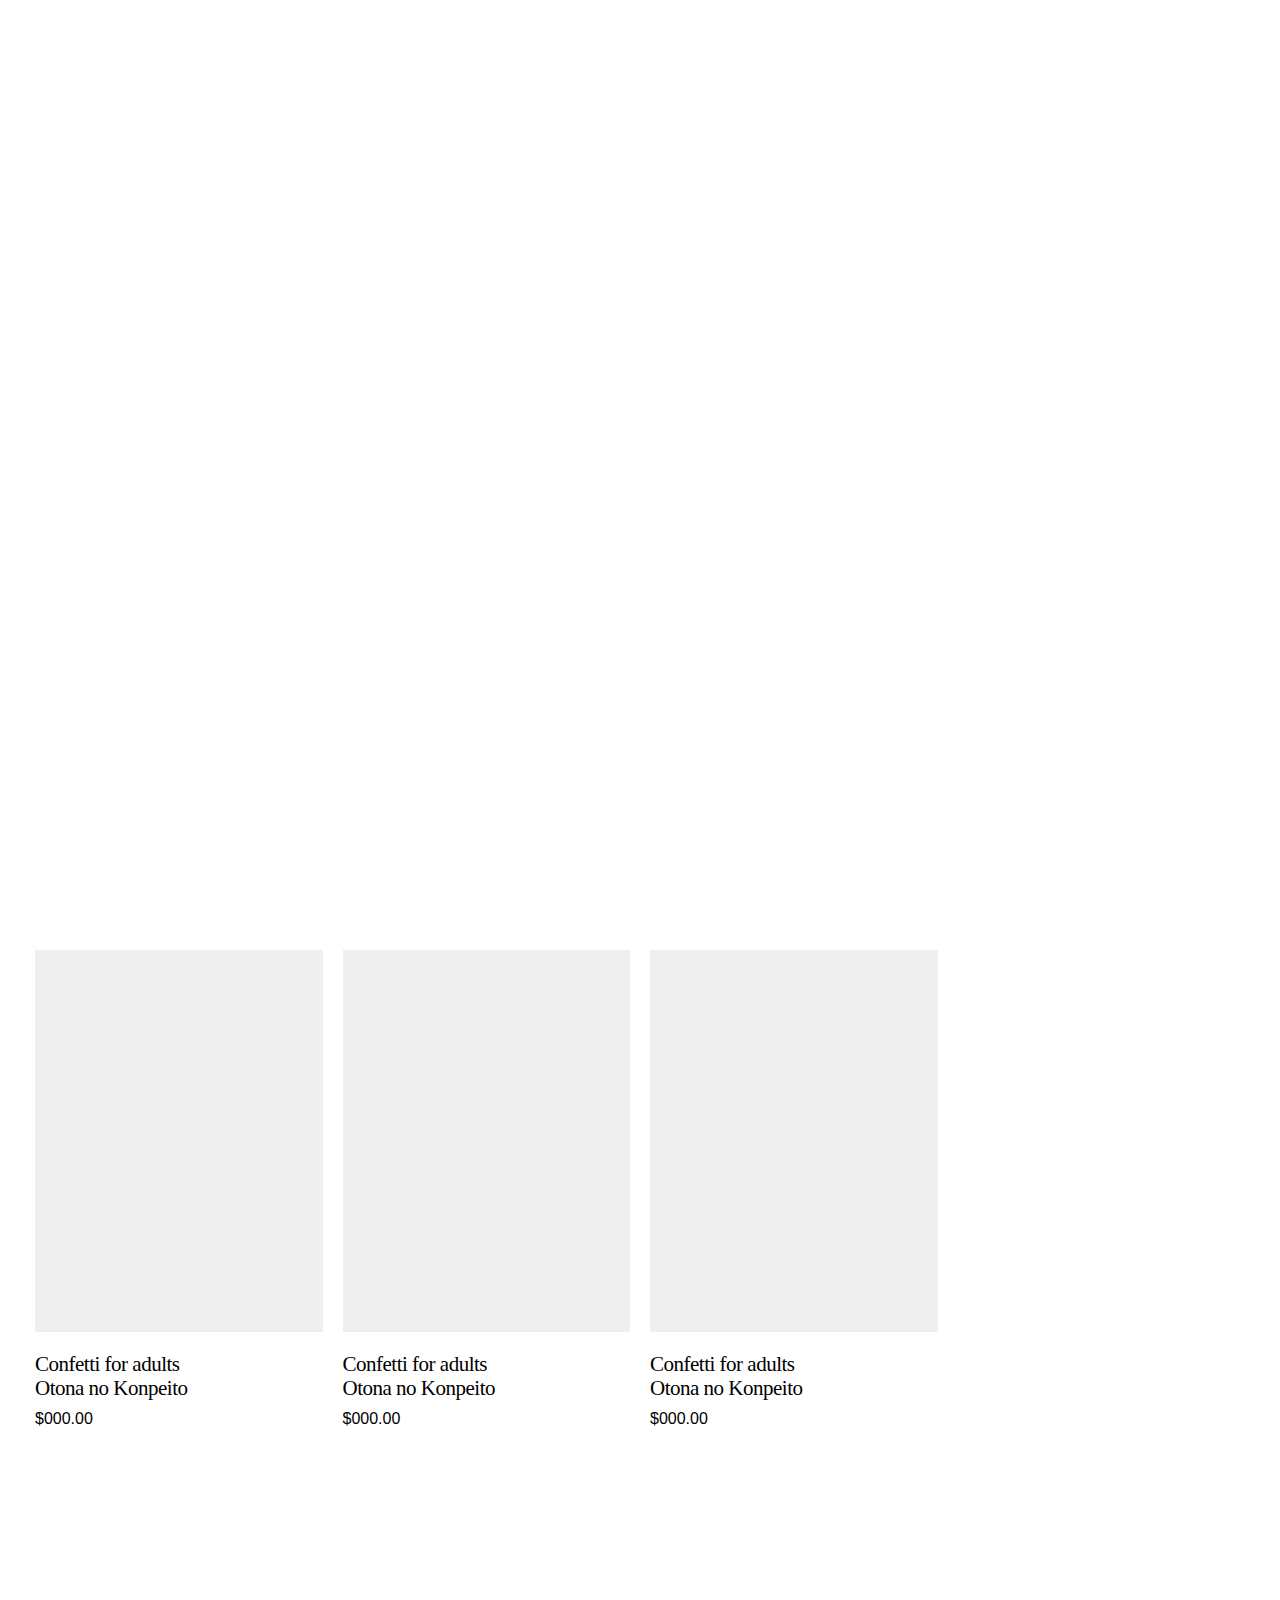
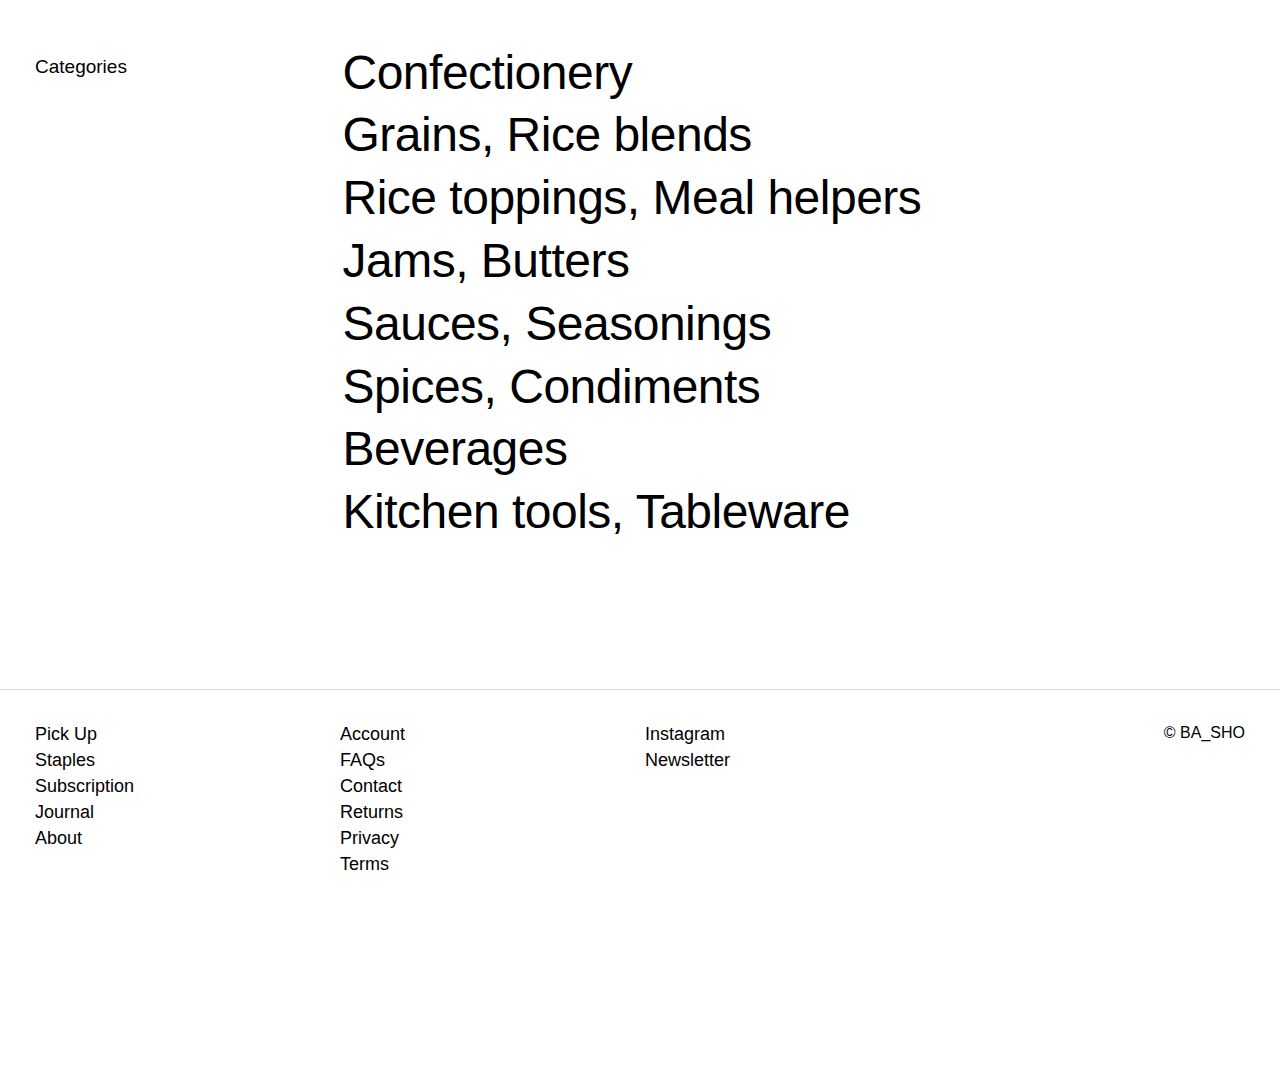
<file: collection/all/index.html>
<!DOCTYPE html>
<html lang="ja">

<head>
    <!-- @meta -->
    <meta charset="UTF-8">
    <meta name="viewport" content="width=device-width, initial-scale=1, maximum-scale=1">
    <meta http-equiv="X-UA-Compatible" content="IE=edge,chrome=1">
    <meta name="title" content="">
    <meta name="description" content="">
    <meta name="keywords"
        content="webgl, branding design, development, css, html, react js, scss, gsap, coding, ux/ui design, front-end, web design, web development, phu nguyen, hi991016, creative design, creative dev, art direction, agency, creativ, studio, ux design, storytelling, javascript, animated,typographic, jQuery, responsive">

    <!-- @meta facebook -->
    <meta property="og:locale" content="en">
    <meta property="og:type" content="article">
    <meta property="og:site_name" content="">
    <meta property="og:title" content="">
    <meta property="og:description" content="">
    <meta property="og:image" content="">
    <meta property="og:url" content="">

    <!-- @meta twitter -->
    <meta property="twitter:card" content="summary_large_image">
    <meta property="twitter:site" content="">
    <meta property="twitter:title" content="">
    <meta property="twitter:description" content="">
    <meta property="twitter:image" content="">

    <link rel="canonical" href="">
    <link rel="icon" href="/favicon.ico">

    <!-- @fonts -->
    <link rel="stylesheet" href="/assets/fonts/fonts.css?ver=1.0">

    <!-- @master css -->
    <link rel="stylesheet" href="/assets/css/style.min.css?ver=1.0">

    <title>ALL ｜ BA_SHO</title>
</head>

<body class="fadeout">
    <!-- @basho -->
    <div class="c-basho u-padd" data-basho>
        <svg class="pc-only" aria-label="BA_SHO PC" id="eQ7YifWk5CI1" xmlns="http://www.w3.org/2000/svg"
            xmlns:xlink="http://www.w3.org/1999/xlink" viewBox="0 0 1370 57.637" shape-rendering="geometricPrecision"
            text-rendering="geometricPrecision" project-id="31ee96e138fa4286a976d7d6c43a0abe"
            export-id="c9459ee46c0b42ae9cf61dc42aca8c73" cached="false">
            <g>
                <g clip-path="url(#eQ7YifWk5CI11)">
                    <g>
                        <path id="eQ7YifWk5CI5"
                            d="M253.9,57.637c-20.432,0-26.684-17-26.684-28.818s6.257-28.819,26.684-28.819s26.683,17,26.683,28.818-6.247,28.819-26.683,28.819m0-51.082c-11.892,0-19.058,9.379-19.058,22.264s7.166,22.261,19.058,22.261s19.061-9.376,19.061-22.261-7.161-22.264-19.061-22.264"
                            transform="translate(1089.34 0)"></path>
                        <path id="eQ7YifWk5CI6"
                            d="M244.72,0.521h7.394v54.74h-7.394v-25.541h-28.59v25.541h-7.394v-54.74h7.394v22.644h28.59v-22.644Z"
                            transform="translate(1056.44 0.929)"></path>
                        <path id="eQ7YifWk5CI7"
                            d="M224.677,17.46C224.3,9,217.283,6.33,211.106,6.33c-4.651,0-12.5,1.3-12.5,9.6c0,4.651,3.28,6.177,6.48,6.938l15.631,3.583c7.089,1.679,12.426,5.946,12.426,14.639c0,12.962-12.045,16.543-21.421,16.543-10.141,0-14.1-3.047-16.546-5.259-4.651-4.192-5.565-8.768-5.565-13.874h6.938c0,9.91,8.081,12.807,15.094,12.807c5.337,0,14.333-1.373,14.333-9.223c0-5.721-2.666-7.55-11.664-9.685L203.1,29.811c-3.583-.84-11.667-3.355-11.667-12.884C191.436,8.387,197,0,210.269,0c19.136,0,21.04,11.436,21.346,17.46h-6.938Z"
                            transform="translate(1022.39 0)"></path>
                        <path id="eQ7YifWk5CI8"
                            d="M30.537,39.327L24.819,55.261h-7.619L37.782,0.521h8.387l19.82,54.74h-8.082L52.5,39.327h-21.963Zm19.29-6.557L41.746,8.677h-.153L32.825,32.77h17.002Z"
                            transform="translate(32.608 0.929)"></path>
                        <path id="eQ7YifWk5CI9"
                            d="M0,0.521h24.093c10.216,0,15.478,6.33,15.478,13.8.148506,4.955579-2.756851,9.495224-7.319,11.436c3.583,1.448,9.91,3.964,9.91,13.343c0,8.768-6.48,16.162-18.6,16.162h-23.562L0,0.521ZM7.4,23.7h13.34c7.091,0,11.436-2.135,11.436-8.845c0-5.107-3.125-8-11.358-8h-13.418v16.845Zm0,25.235h15.778c7.7,0,11.589-3.889,11.589-9.988c0-7.7-6.786-9.226-12.809-9.226h-14.558v19.214Z"
                            transform="translate(2 0.929)"></path>
                        <rect id="eQ7YifWk5CI10" width="1082.68" height="6.327" rx="0" ry="0"
                            transform="translate(114.324 49.862)"></rect>
                    </g>
                    <clipPath id="eQ7YifWk5CI11">
                        <rect width="1370" height="57.637" rx="0" ry="0"></rect>
                    </clipPath>
                </g>
            </g>
        </svg>
        <svg class="sp-only" aria-label="BA_SHO SP" id="emSFKzg9Pox1" xmlns="http://www.w3.org/2000/svg"
            xmlns:xlink="http://www.w3.org/1999/xlink" viewBox="0 0 376 31.637" shape-rendering="geometricPrecision"
            text-rendering="geometricPrecision" project-id="2fbe758eca704ded86631e0e6cba9eae"
            export-id="2e100729f7b24d7985473649a610ac21" cached="false">
            <g transform="translate(-20-667)">
                <g clip-path="url(#emSFKzg9Pox11)">
                    <g transform="translate(20 667)">
                        <path id="emSFKzg9Pox5"
                            d="M241.868,31.637c-11.215,0-14.647-9.332-14.647-15.819s3.432-15.818,14.647-15.818s14.647,9.331,14.647,15.819-3.432,15.819-14.647,15.819m0-28.039c-6.528,0-10.461,5.148-10.461,12.221s3.934,12.219,10.461,12.219s10.463-5.147,10.463-12.219-3.931-12.22-10.463-12.22"
                            transform="translate(119.486 0)"></path>
                        <path id="emSFKzg9Pox6"
                            d="M228.487,0.521h4.059v30.047h-4.059v-14.019h-15.693v14.02h-4.059v-30.048h4.059v12.43h15.693v-12.43Z"
                            transform="translate(109.765 0.279)"></path>
                        <path id="emSFKzg9Pox7"
                            d="M208.857,9.584c-.209-4.646-4.059-6.11-7.449-6.11-2.553,0-6.863.711-6.863,5.272c0,2.553,1.8,3.39,3.557,3.809l8.58,1.967c3.891.922,6.821,3.264,6.821,8.035c0,7.115-6.612,9.08-11.758,9.08-5.566,0-7.742-1.672-9.082-2.887-2.553-2.3-3.055-4.813-3.055-7.616h3.809c0,5.44,4.436,7.03,8.285,7.03c2.93,0,7.867-.754,7.867-5.063c0-3.14-1.463-4.144-6.4-5.316l-6.151-1.422c-1.967-.461-6.4-1.842-6.4-7.072C190.611,4.6,193.666,0,200.949,0c10.5,0,11.549,6.277,11.717,9.584h-3.809Z"
                            transform="translate(99.706 0)"></path>
                        <path id="emSFKzg9Pox8"
                            d="M24.52,21.822l-3.139,8.746h-4.181L28.5,0.521h4.6L43.979,30.568h-4.436l-2.971-8.746h-12.052Zm10.588-3.6L30.672,5h-.084L25.775,18.222h9.333Z"
                            transform="translate(9.043 0.279)"></path>
                        <path id="emSFKzg9Pox9"
                            d="M0,0.521h13.225c5.608,0,8.5,3.474,8.5,7.574.080456,2.722215-1.517666,5.214889-4.025,6.278c1.967.795,5.44,2.176,5.44,7.324c0,4.813-3.557,8.871-10.211,8.871h-12.929L0,0.521ZM4.06,13.244h7.323c3.892,0,6.277-1.172,6.277-4.855C17.66,5.585,15.945,4,11.426,4L4.06,4v9.244Zm0,13.852h8.662c4.227,0,6.361-2.135,6.361-5.482c0-4.227-3.725-5.064-7.031-5.064h-7.992v10.546Z"
                            transform="translate(0 0.279)"></path>
                        <rect id="emSFKzg9Pox10" width="218.86" height="3.473" rx="0" ry="0"
                            transform="translate(61.655 27.369)"></rect>
                    </g>
                    <clipPath id="emSFKzg9Pox11">
                        <rect width="376" height="31.637" rx="0" ry="0" transform="translate(20 667)"></rect>
                    </clipPath>
                </g>
            </g>
        </svg>
    </div>
    <!-- @@basho -->

    <!-- @header -->
    <header class="c-header" data-header>
        <div class="c-header_container u-padd">
            <div class="c-header_left">
                <h1>
                    <a href="/" aria-label="home">
                        <svg aria-label="BASHO" xmlns="http://www.w3.org/2000/svg" width="34.668" height="16.218"
                            viewBox="0 0 34.668 16.218">
                            <path id="Path_20" data-name="Path 20"
                                d="M15.336-8.766v-5.67H7.92v5.67Zm-1.224-3.4H9.144v-1.188h4.968Zm0,2.286H9.144v-1.26h4.968Zm2.97,3.294V-7.65H6.21v1.062H9.576A12.16,12.16,0,0,1,5.058-2.394l1.17.81A24.818,24.818,0,0,0,9.378-4.3h1.35A8.571,8.571,0,0,1,5.76-.18L6.8.7a11.255,11.255,0,0,0,3.348-2.25A8.272,8.272,0,0,0,12.042-4.3h1.17A8.654,8.654,0,0,1,9.234.666l1.314.648A10.181,10.181,0,0,0,14.49-4.3h.882a20.567,20.567,0,0,1-.324,3.186c-.2.882-.666.882-.972.882a5.845,5.845,0,0,1-1.422-.234l.36,1.494h.954c.738,0,1.566,0,2.016-.918.486-.99.666-4.356.7-5.544h-6.48c.108-.144.522-.756.774-1.152ZM6.624-9.378v-1.17H4.536v-3.33c.288-.18.378-.252.378-.378,0-.2-.324-.234-.414-.234l-1.278-.144v4.086H1.062v1.17h2.16V-4.23a8.285,8.285,0,0,1-2.394.612l.324,1.242c.054.234.108.468.288.468s.252-.2.324-.432c1.62-.54,3.222-1.188,4.788-1.836V-5.49c-.5.234-.846.36-2.016.792v-4.68Zm14,10.512a14.834,14.834,0,0,0,1.3-5.868h4.59v-5.382h-5.85c.054.882.108,1.89.108,3.33,0,4.248-.558,5.8-1.368,7.326ZM21.978-5.9V-8.946h3.276V-5.9Zm-2.034-6.66h6.984v-1.278H19.944Zm9.7,3.474V-12.8a31.046,31.046,0,0,0,4.734-.612c.144.018.414.054.54.054.162,0,.27-.054.27-.162a.4.4,0,0,0-.162-.234l-1.062-1.134a10.258,10.258,0,0,1-2.142.684,17.374,17.374,0,0,1-2.268.288l-1.314-.144c.072.99.144,2.034.144,4.248,0,5.49-.432,7.56-2.772,10.278l1.26.756C28.728-.918,29.592-3.6,29.61-7.866h2.52v9.2h1.35v-9.2H35.5V-9.09Z"
                                transform="translate(-0.828 14.886)" fill="#000" />
                        </svg>
                    </a>
                </h1>
            </div>
            <div class="c-header_right">
                <p data-cart-toggle>Cart <span>0</span></p>
                <p data-menu-toggle>Menu</p>
            </div>
        </div>
    </header>
    <!-- @@header -->

    <!-- @menu -->
    <div class="c-menu" data-menu data-lenis-prevent>
        <div class="c-menu_container u-padd">
            <div class="c-menu_left">
                <ul>
                    <li><a href="/#pickup">Pick Up</a></li>
                    <li data-menu-accordion>
                        <div class="c-menu_collapse">
                            <div class="c-menu_collapse_name" data-menu-btn>
                                <p>Staples</p>
                            </div>
                            <div class="c-menu_panel" data-menu-panel>
                                <div class="c-menu_panel_list">
                                    <a href="/collection/all/">Confectionery</a>
                                    <a href="/collection/all/">Grains, Rice blends</a>
                                    <a href="/collection/all/">Rice toppings, Meal helpers</a>
                                    <a href="/collection/all/">Jams, Butters</a>
                                    <a href="/collection/all/">Sauces, Seasonings</a>
                                    <a href="/collection/all/">Spices, Condiments</a>
                                    <a href="/collection/all/">Beverages</a>
                                    <a href="/collection/all/">Kitchen tools, Tableware</a>
                                    <a href="#" style="pointer-events: none;">-</a>
                                    <a href="/collection/all/">All</a>
                                </div>
                            </div>
                        </div>
                    </li>
                    <li><a href="/#subscription">Subscription</a></li>
                    <li><a href="/blogs/journal">Journal</a></li>
                    <li><a href="/pages/about">About</a></li>
                </ul>
            </div>
            <div class="c-menu_right">
                <ul>
                    <li><a href="/pages/account">Account</a></li>
                    <li><a href="/pages/faqs">FAQs</a></li>
                    <li><a href="/pages/contact">Contact</a></li>
                    <li><a href="/pages/policies#returns">Returns</a></li>
                    <li><a href="/pages/policies#privacy">Privacy</a></li>
                    <li><a href="/pages/policies#terms">Terms</a></li>
                </ul>
                <ul>
                    <li>
                        <a href="/" target="_blank" rel="noopener noreferrer">Instagram</a>
                    </li>
                    <li data-newsletter-toggle>Newsletter</li>
                </ul>
            </div>
        </div>
    </div>
    <!-- @@menu -->

    <!-- @newsletter -->
    <div class="c-newsletter" data-newsletter>
        <div class="c-newsletter_overlay" data-newsletter-toggle></div>
        <div class="c-newsletter_container">
            <div class="c-newsletter_inner">
                <h2>Let’s keep in touch.</h2>
                <div class="c-newsletter_form">
                    <input type="email" name="newsletter" placeholder="Email" value="">
                    <button type="submit" name="subscribe" aria-label="subscribe">Subscribe</button>
                </div>
            </div>
        </div>
    </div>
    <!-- @@newsletter -->

    <!-- @cart -->
    <div class="c-cart" data-cart>
        <div class="c-cart_overlay pc-only" data-cart-toggle></div>
        <div class="c-cart_container u-padd">
            <div class="c-cart_close">
                <p data-cart-toggle>Close</p>
            </div>
            <div class="c-cart_inner">
                <div class="empty">your cart is empty</div>
                <div class="c-cart_table" data-lenis-prevent>
                    <table>
                        <tbody>
                            <tr>
                                <td class="name">
                                    <p>
                                        Confetti for adults Otona no Konpeito<span>,<br class="pc-only" />Size
                                            M</span><span>, Black</span>
                                    </p>
                                </td>
                                <td class="meta">
                                    <div class="c-cart_table_counter">
                                        <button>
                                            <svg xmlns="http://www.w3.org/2000/svg" width="12" height="1"
                                                viewBox="0 0 12 1">
                                                <line id="Line_8" data-name="Line 8" x2="12"
                                                    transform="translate(0 0.5)" fill="none" stroke="#000"
                                                    stroke-width="1" />
                                            </svg>
                                            <span class="visually-hidden">Decrement</span>
                                        </button>
                                        <input aria-label="Quantity" type="number" min="1" max="4" value="1" name="qty">
                                        <button>
                                            <svg xmlns="http://www.w3.org/2000/svg" width="12" height="12"
                                                viewBox="0 0 12 12">
                                                <g id="Group_523" data-name="Group 523"
                                                    transform="translate(-114 -2375)">
                                                    <line id="Line_9" data-name="Line 9" x2="12"
                                                        transform="translate(114 2381)" fill="none" stroke="#000"
                                                        stroke-width="1" />
                                                    <line id="Line_10" data-name="Line 10" x2="12"
                                                        transform="translate(120 2375) rotate(90)" fill="none"
                                                        stroke="#000" stroke-width="1" />
                                                </g>
                                            </svg>
                                            <span class="visually-hidden">Increment</span>
                                        </button>
                                    </div>
                                    <p>$000.00</p>
                                </td>
                            </tr>
                            <tr>
                                <td class="name">
                                    <p>
                                        Confetti for adults Otona no Konpeito
                                    </p>
                                </td>
                                <td class="meta">
                                    <div class="c-cart_table_counter">
                                        <button>
                                            <svg xmlns="http://www.w3.org/2000/svg" width="12" height="1"
                                                viewBox="0 0 12 1">
                                                <line id="Line_8" data-name="Line 8" x2="12"
                                                    transform="translate(0 0.5)" fill="none" stroke="#000"
                                                    stroke-width="1" />
                                            </svg>
                                            <span class="visually-hidden">Decrement</span>
                                        </button>
                                        <input aria-label="Quantity" type="number" min="1" max="4" value="1" name="qty">
                                        <button>
                                            <svg xmlns="http://www.w3.org/2000/svg" width="12" height="12"
                                                viewBox="0 0 12 12">
                                                <g id="Group_523" data-name="Group 523"
                                                    transform="translate(-114 -2375)">
                                                    <line id="Line_9" data-name="Line 9" x2="12"
                                                        transform="translate(114 2381)" fill="none" stroke="#000"
                                                        stroke-width="1" />
                                                    <line id="Line_10" data-name="Line 10" x2="12"
                                                        transform="translate(120 2375) rotate(90)" fill="none"
                                                        stroke="#000" stroke-width="1" />
                                                </g>
                                            </svg>
                                            <span class="visually-hidden">Increment</span>
                                        </button>
                                    </div>
                                    <p>$000.00</p>
                                </td>
                            </tr>
                        </tbody>
                    </table>
                </div>
            </div>
            <div>
                <div class="c-cart_total">
                    <p>Subtotal</p>
                    <p>$000.00</p>
                </div>
                <a href="/" class="c-cart_btn">Checkout</a>
            </div>
        </div>
    </div>
    <!-- @@cart -->

    <!-- // -->
    <svg style="display: none;">
        <defs>
            <symbol id="arrow-icon" viewBox="0 0 36.414 16.828">
                <g id="Group_551" data-name="Group 551" transform="translate(-1369 -3245.586)">
                    <line id="Line_2" data-name="Line 2" x1="35" transform="translate(1369 3254)" fill="none"
                        stroke="#000" stroke-width="2" />
                    <line id="Line_3" data-name="Line 3" x2="7" y2="7" transform="translate(1397 3247)" fill="none"
                        stroke="#000" stroke-linecap="square" stroke-width="2" />
                    <line id="Line_4" data-name="Line 4" y1="7" x2="7" transform="translate(1397 3254)" fill="none"
                        stroke="#000" stroke-linecap="square" stroke-width="2" />
                </g>
            </symbol>
        </defs>
    </svg>
    <!-- // -->

    <!-- @main -->
    <main class="collectionpage" id="collectionpage">
        <!-- collection// -->
        <section class="collection">
            <div class="collection_container u-padd">
                <div class="collection_header c-heading">
                    <h2>All</h2>
                </div>
                <div class="collection_options">
                    <div class="collection_category">
                        <div class="collection_category_btn" data-accordion-btn>
                            <p>Category</p>
                            <span></span>
                        </div>
                        <div class="collection_category_panel" data-accordion-panel>
                            <ul>
                                <li><a class="c-button --fs16" href="/collection/all/">Confectionery</a></li>
                                <li><a class="c-button --fs16" href="/collection/all/">Grains, Rice blends</a></li>
                                <li><a class="c-button --fs16" href="/collection/all/">Rice toppings, Meal helpers</a></li>
                                <li><a class="c-button --fs16" href="/collection/all/">Jams, Butters</a></li>
                                <li><a class="c-button --fs16" href="/collection/all/">Sauces, Seasonings</a></li>
                                <li><a class="c-button --fs16" href="/collection/all/">Spices, Condiments</a></li>
                                <li><a class="c-button --fs16" href="/collection/all/">Beverages</a></li>
                                <li><a class="c-button --fs16" href="/collection/all/">Kitchen tools, Tableware</a></li>
                                <li><a class="c-button --fs16 --active" href="/collection/all/">All</a></li>
                            </ul>
                        </div>
                    </div>
                </div>
                <div class="collection_list">
                    <div class="collection_items">
                        <a href="/products/" class="c-card">
                            <picture class="c-picture">
                                <img class="lazy" data-src="/assets/images/collection/items_01.webp"
                                    alt="Confetti for adults Otona no Konpeito" width="328" height="436" loading="lazy"
                                    draggable="false">
                            </picture>
                            <h3>
                                Confetti for adults <br />
                                Otona no Konpeito
                            </h3>
                            <p>$000.00</p>
                            <div class="c-card_tags">
                                <span>Limited</span>
                            </div>
                        </a>
                    </div>
                    <div class="collection_items">
                        <a href="/products/" class="c-card">
                            <picture class="c-picture">
                                <img class="lazy" data-src="/assets/images/collection/items_02.webp"
                                    alt="Confetti for adults Otona no Konpeito" width="328" height="436" loading="lazy"
                                    draggable="false">
                            </picture>
                            <h3>
                                Confetti for adults <br />
                                Otona no Konpeito
                            </h3>
                            <p>$000.00</p>
                        </a>
                    </div>
                    <div class="collection_items">
                        <a href="/products/" class="c-card">
                            <picture class="c-picture">
                                <img class="lazy" data-src="/assets/images/collection/"
                                    alt="Confetti for adults Otona no Konpeito" width="328" height="436" loading="lazy"
                                    draggable="false">
                            </picture>
                            <h3>
                                Confetti for adults <br />
                                Otona no Konpeito
                            </h3>
                            <p>$000.00</p>
                        </a>
                    </div>
                    <div class="collection_items">
                        <a href="/products/" class="c-card">
                            <picture class="c-picture">
                                <img class="lazy" data-src="/assets/images/collection/"
                                    alt="Confetti for adults Otona no Konpeito" width="328" height="436" loading="lazy"
                                    draggable="false">
                            </picture>
                            <h3>
                                Confetti for adults <br />
                                Otona no Konpeito
                            </h3>
                            <p>$000.00</p>
                        </a>
                    </div>
                    <div class="collection_items">
                        <a href="/products/" class="c-card">
                            <picture class="c-picture">
                                <img class="lazy" data-src="/assets/images/collection/"
                                    alt="Confetti for adults Otona no Konpeito" width="328" height="436" loading="lazy"
                                    draggable="false">
                            </picture>
                            <h3>
                                Confetti for adults <br />
                                Otona no Konpeito
                            </h3>
                            <p>$000.00</p>
                        </a>
                    </div>
                    <div class="collection_items">
                        <a href="/products/" class="c-card">
                            <picture class="c-picture">
                                <img class="lazy" data-src="/assets/images/collection/"
                                    alt="Confetti for adults Otona no Konpeito" width="328" height="436" loading="lazy"
                                    draggable="false">
                            </picture>
                            <h3>
                                Confetti for adults <br />
                                Otona no Konpeito
                            </h3>
                            <p>$000.00</p>
                        </a>
                    </div>
                    <div class="collection_items">
                        <a href="/products/" class="c-card">
                            <picture class="c-picture">
                                <img class="lazy" data-src="/assets/images/collection/"
                                    alt="Confetti for adults Otona no Konpeito" width="328" height="436" loading="lazy"
                                    draggable="false">
                            </picture>
                            <h3>
                                Confetti for adults <br />
                                Otona no Konpeito
                            </h3>
                            <p>$000.00</p>
                        </a>
                    </div>
                </div>
            </div>
        </section>
        <!-- //collection -->

        <!-- categories// -->
        <section class="category">
            <div class="c-category">
                <div class="c-category_inner u-padd">
                    <div class="c-category_l">
                        <h2>Categories</h2>
                    </div>
                    <div class="c-category_r">
                        <ul>
                            <li>
                                <a href="/collection/all/">
                                    <p>Confectionery</p>
                                    <svg width="36.414" height="16.828">
                                        <use xlink:href="#arrow-icon" />
                                    </svg>
                                    <div class="thumb">
                                        <picture class="c-picture">
                                            <img class="lazy" data-src="/assets/images/categories_01.webp"
                                                alt="Confectionery" width="164" height="218" loading="lazy"
                                                draggable="false">
                                        </picture>
                                    </div>
                                </a>
                            </li>
                            <li>
                                <a href="/collection/all/">
                                    <p>Grains, Rice blends</p>
                                    <svg width="36.414" height="16.828">
                                        <use xlink:href="#arrow-icon" />
                                    </svg>
                                    <div class="thumb">
                                        <picture class="c-picture">
                                            <img class="lazy" data-src="/assets/images/" alt="Grains, Rice blends"
                                                width="164" height="218" loading="lazy" draggable="false">
                                        </picture>
                                    </div>
                                </a>
                            </li>
                            <li>
                                <a href="/collection/all/">
                                    <p>Rice toppings, Meal helpers</p>
                                    <svg width="36.414" height="16.828">
                                        <use xlink:href="#arrow-icon" />
                                    </svg>
                                    <div class="thumb">
                                        <picture class="c-picture">
                                            <img class="lazy" data-src="/assets/images/"
                                                alt="Rice toppings, Meal helpers" width="164" height="218"
                                                loading="lazy" draggable="false">
                                        </picture>
                                    </div>
                                </a>
                            </li>
                            <li>
                                <a href="/collection/all/">
                                    <p>Jams, Butters</p>
                                    <svg width="36.414" height="16.828">
                                        <use xlink:href="#arrow-icon" />
                                    </svg>
                                    <div class="thumb">
                                        <picture class="c-picture">
                                            <img class="lazy" data-src="/assets/images/" alt="Jams, Butters" width="164"
                                                height="218" loading="lazy" draggable="false">
                                        </picture>
                                    </div>
                                </a>
                            </li>
                            <li>
                                <a href="/collection/all/">
                                    <p>Sauces, Seasonings</p>
                                    <svg width="36.414" height="16.828">
                                        <use xlink:href="#arrow-icon" />
                                    </svg>
                                    <div class="thumb">
                                        <picture class="c-picture">
                                            <img class="lazy" data-src="/assets/images/" alt="Sauces, Seasonings"
                                                width="164" height="218" loading="lazy" draggable="false">
                                        </picture>
                                    </div>
                                </a>
                            </li>
                            <li>
                                <a href="/collection/all/">
                                    <p>Spices, Condiments</p>
                                    <svg width="36.414" height="16.828">
                                        <use xlink:href="#arrow-icon" />
                                    </svg>
                                    <div class="thumb">
                                        <picture class="c-picture">
                                            <img class="lazy" data-src="/assets/images/" alt="Spices, Condiments"
                                                width="164" height="218" loading="lazy" draggable="false">
                                        </picture>
                                    </div>
                                </a>
                            </li>
                            <li>
                                <a href="/collection/all/">
                                    <p>Beverages</p>
                                    <svg width="36.414" height="16.828">
                                        <use xlink:href="#arrow-icon" />
                                    </svg>
                                    <div class="thumb">
                                        <picture class="c-picture">
                                            <img class="lazy" data-src="/assets/images/" alt="Beverages" width="164"
                                                height="218" loading="lazy" draggable="false">
                                        </picture>
                                    </div>
                                </a>
                            </li>
                            <li>
                                <a href="/collection/all/">
                                    <p>Kitchen tools, Tableware</p>
                                    <svg width="36.414" height="16.828">
                                        <use xlink:href="#arrow-icon" />
                                    </svg>
                                    <div class="thumb">
                                        <picture class="c-picture">
                                            <img class="lazy" data-src="/assets/images/" alt="Kitchen tools, Tableware"
                                                width="164" height="218" loading="lazy" draggable="false">
                                        </picture>
                                    </div>
                                </a>
                            </li>
                        </ul>
                    </div>
                </div>
            </div>
        </section>
        <!-- //categories -->
    </main>
    <!-- @@main -->

    <!-- @footer -->
    <footer class="c-footer">
        <div class="c-footer_container u-padd">
            <div class="c-footer_items">
                <ul>
                    <li><a href="/#pickup">Pick Up</a></li>
                    <li><a href="/collection/all">Staples</a></li>
                    <li><a href="/#subscription">Subscription</a></li>
                    <li><a href="/blogs/journal">Journal</a></li>
                    <li><a href="/pages/about">About</a></li>
                </ul>
            </div>
            <div class="c-footer_items">
                <ul>
                    <li><a href="/pages/account">Account</a></li>
                    <li><a href="/pages/faqs">FAQs</a></li>
                    <li><a href="/pages/contact">Contact</a></li>
                    <li><a href="/pages/policies#returns">Returns</a></li>
                    <li><a href="/pages/policies#privacy">Privacy</a></li>
                    <li><a href="/pages/policies#terms">Terms</a></li>
                </ul>
            </div>
            <div class="c-footer_items">
                <ul>
                    <li>
                        <a href="/" target="_blank" rel="noopener noreferrer">Instagram</a>
                    </li>
                    <li data-newsletter-toggle>Newsletter</li>
                </ul>
            </div>
            <div class="c-footer_items">
                <p class="copyright">©︎ BA_SHO</p>
            </div>
        </div>
    </footer>
    <!-- @@footer -->

    <!-- @script -->
    <script src="/assets/js/libs.js"></script>
    <script src="/assets/js/main.js"></script>
</body>

</html>
</file>
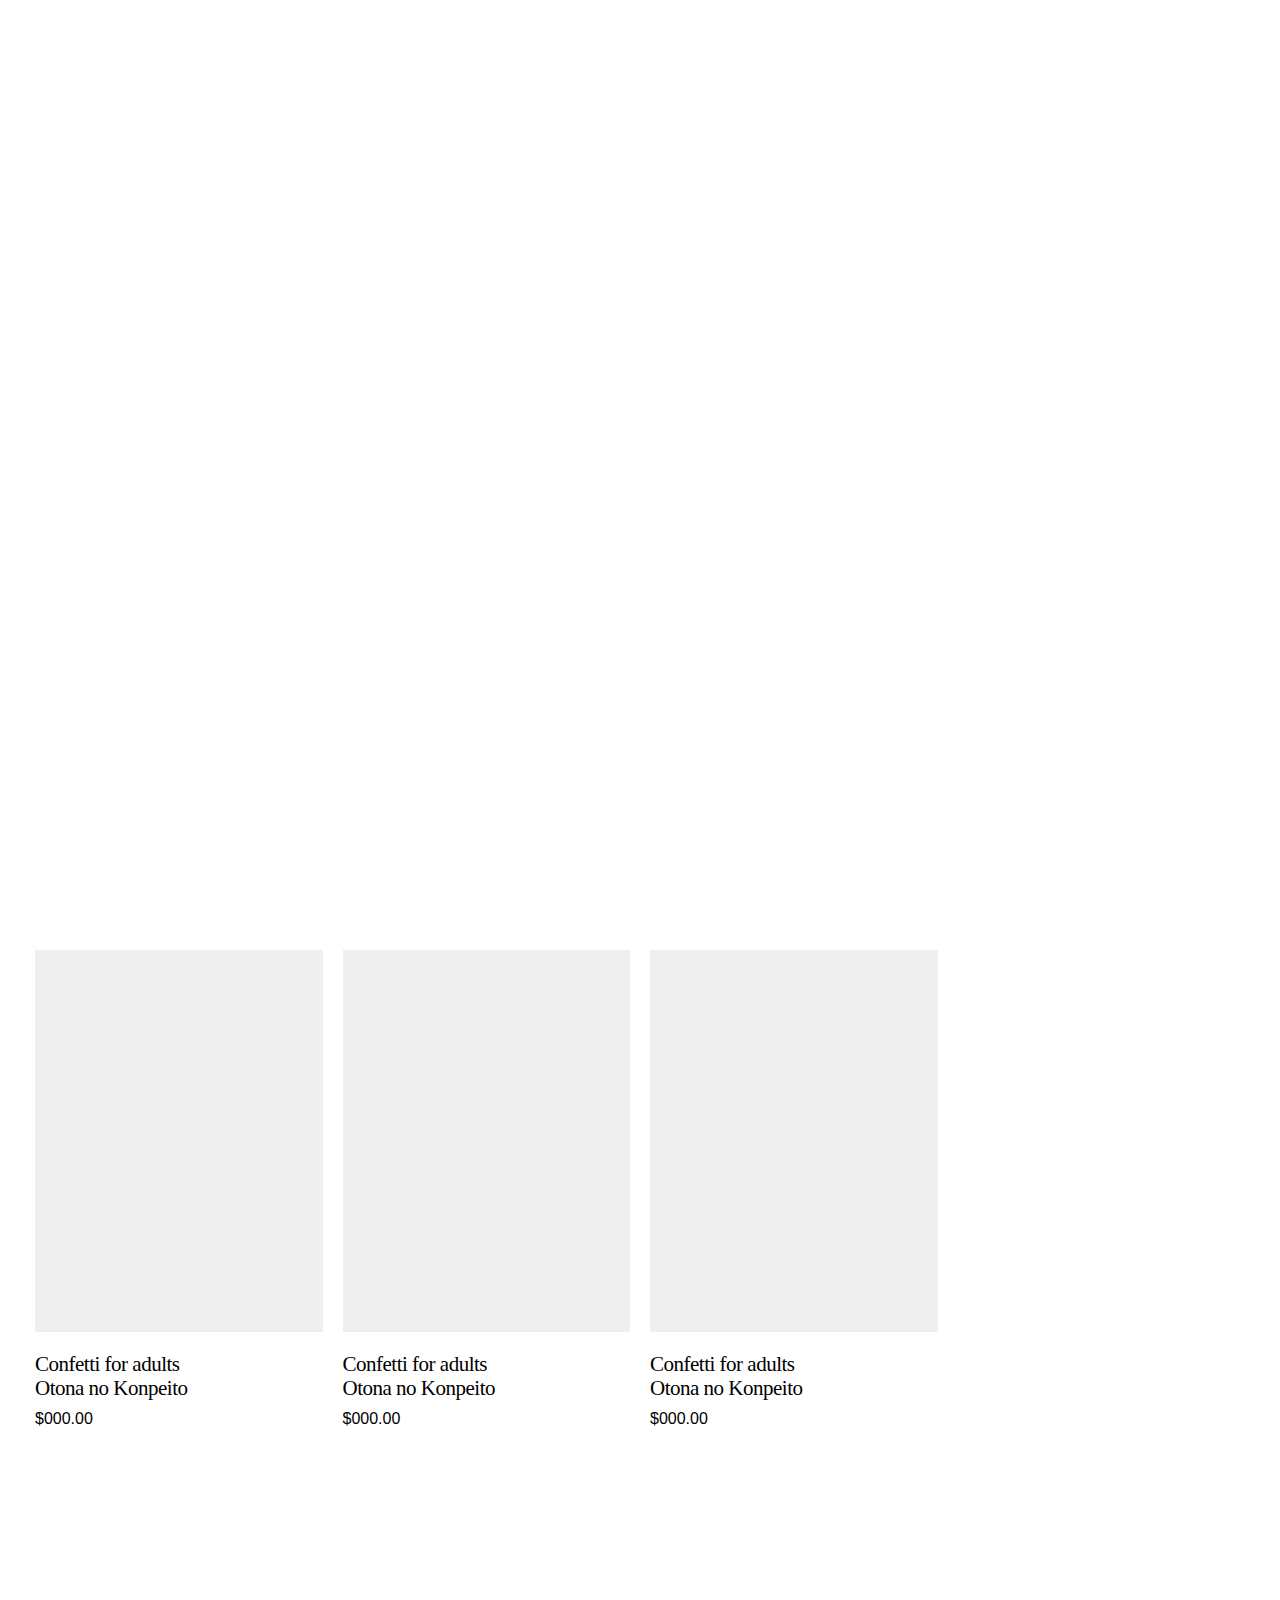
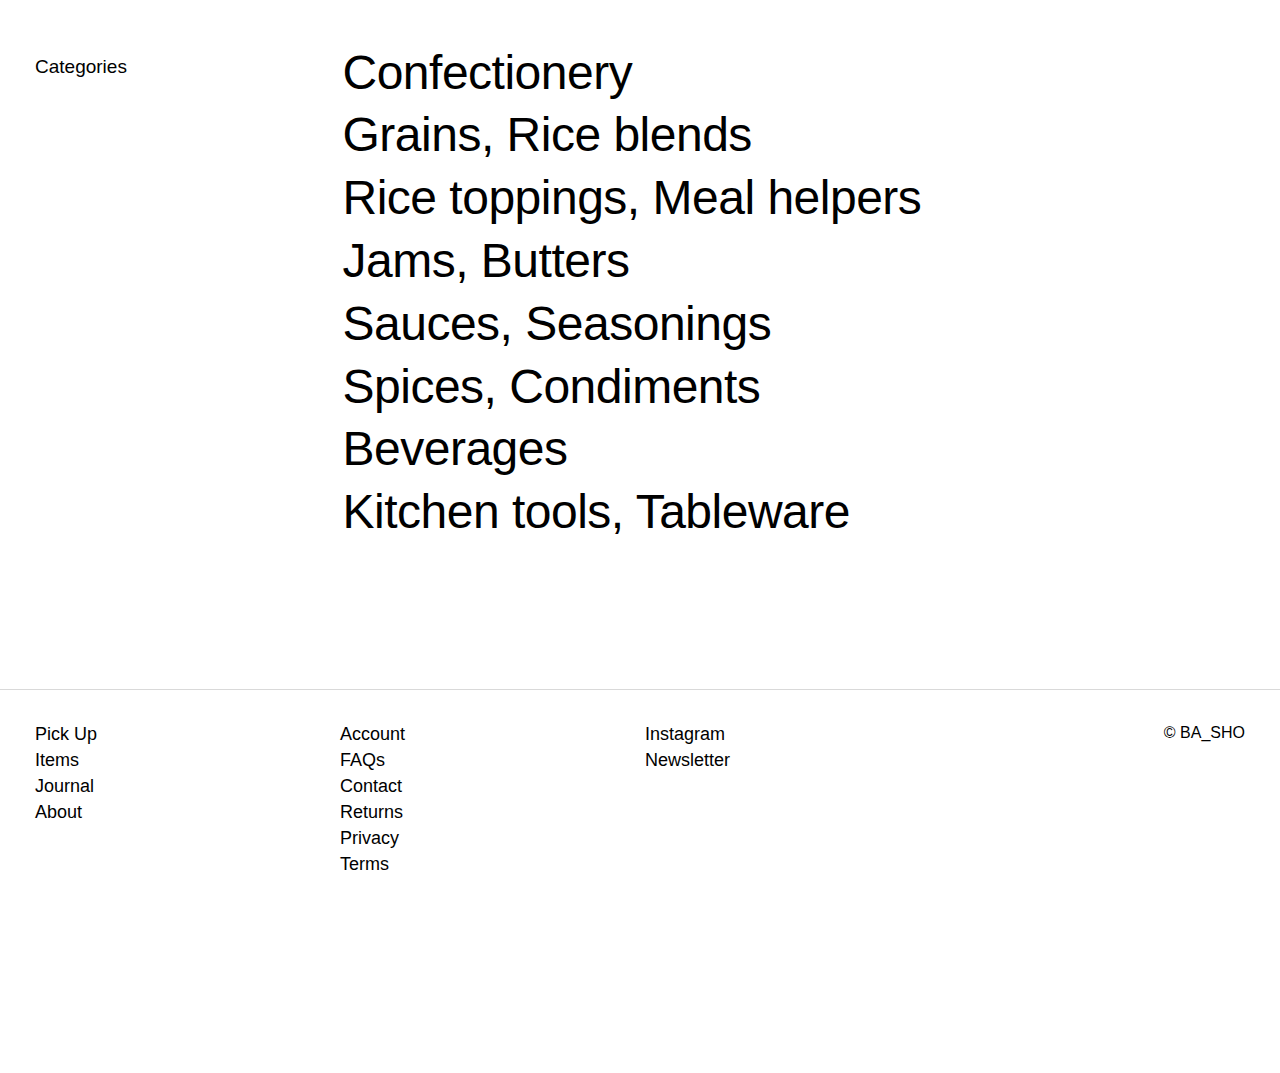
<file: collections/all/index.html>
<!DOCTYPE html>
<html lang="ja">

<head>
    <!-- @meta -->
    <meta charset="UTF-8">
    <meta name="viewport" content="width=device-width, initial-scale=1, maximum-scale=1">
    <meta http-equiv="X-UA-Compatible" content="IE=edge,chrome=1">
    <meta name="title" content="">
    <meta name="description" content="">
    <meta name="keywords"
        content="webgl, branding design, development, css, html, react js, scss, gsap, coding, ux/ui design, front-end, web design, web development, phu nguyen, hi991016, creative design, creative dev, art direction, agency, creativ, studio, ux design, storytelling, javascript, animated,typographic, jQuery, responsive">

    <!-- @meta facebook -->
    <meta property="og:locale" content="en">
    <meta property="og:type" content="article">
    <meta property="og:site_name" content="">
    <meta property="og:title" content="">
    <meta property="og:description" content="">
    <meta property="og:image" content="">
    <meta property="og:url" content="">

    <!-- @meta twitter -->
    <meta property="twitter:card" content="summary_large_image">
    <meta property="twitter:site" content="">
    <meta property="twitter:title" content="">
    <meta property="twitter:description" content="">
    <meta property="twitter:image" content="">

    <link rel="canonical" href="">
    <link rel="icon" href="/favicon.ico">

    <!-- @fonts -->
    <link rel="stylesheet" href="/assets/fonts/fonts.css?ver=1.0">

    <!-- @master css -->
    <link rel="stylesheet" href="/assets/css/style.min.css?ver=1.0">

    <title>All – BA_SHO</title>
</head>

<body class="fadeout">
    <!-- @basho -->
    <div class="c-basho u-padd" data-basho>
        <svg class="pc-only" aria-label="BA_SHO PC" id="eQ7YifWk5CI1" xmlns="http://www.w3.org/2000/svg"
            xmlns:xlink="http://www.w3.org/1999/xlink" viewBox="0 0 1370 57.637" shape-rendering="geometricPrecision"
            text-rendering="geometricPrecision" project-id="31ee96e138fa4286a976d7d6c43a0abe"
            export-id="c9459ee46c0b42ae9cf61dc42aca8c73" cached="false">
            <g>
                <g clip-path="url(#eQ7YifWk5CI11)">
                    <g>
                        <path id="eQ7YifWk5CI5"
                            d="M253.9,57.637c-20.432,0-26.684-17-26.684-28.818s6.257-28.819,26.684-28.819s26.683,17,26.683,28.818-6.247,28.819-26.683,28.819m0-51.082c-11.892,0-19.058,9.379-19.058,22.264s7.166,22.261,19.058,22.261s19.061-9.376,19.061-22.261-7.161-22.264-19.061-22.264"
                            transform="translate(1089.34 0)"></path>
                        <path id="eQ7YifWk5CI6"
                            d="M244.72,0.521h7.394v54.74h-7.394v-25.541h-28.59v25.541h-7.394v-54.74h7.394v22.644h28.59v-22.644Z"
                            transform="translate(1056.44 0.929)"></path>
                        <path id="eQ7YifWk5CI7"
                            d="M224.677,17.46C224.3,9,217.283,6.33,211.106,6.33c-4.651,0-12.5,1.3-12.5,9.6c0,4.651,3.28,6.177,6.48,6.938l15.631,3.583c7.089,1.679,12.426,5.946,12.426,14.639c0,12.962-12.045,16.543-21.421,16.543-10.141,0-14.1-3.047-16.546-5.259-4.651-4.192-5.565-8.768-5.565-13.874h6.938c0,9.91,8.081,12.807,15.094,12.807c5.337,0,14.333-1.373,14.333-9.223c0-5.721-2.666-7.55-11.664-9.685L203.1,29.811c-3.583-.84-11.667-3.355-11.667-12.884C191.436,8.387,197,0,210.269,0c19.136,0,21.04,11.436,21.346,17.46h-6.938Z"
                            transform="translate(1022.39 0)"></path>
                        <path id="eQ7YifWk5CI8"
                            d="M30.537,39.327L24.819,55.261h-7.619L37.782,0.521h8.387l19.82,54.74h-8.082L52.5,39.327h-21.963Zm19.29-6.557L41.746,8.677h-.153L32.825,32.77h17.002Z"
                            transform="translate(32.608 0.929)"></path>
                        <path id="eQ7YifWk5CI9"
                            d="M0,0.521h24.093c10.216,0,15.478,6.33,15.478,13.8.148506,4.955579-2.756851,9.495224-7.319,11.436c3.583,1.448,9.91,3.964,9.91,13.343c0,8.768-6.48,16.162-18.6,16.162h-23.562L0,0.521ZM7.4,23.7h13.34c7.091,0,11.436-2.135,11.436-8.845c0-5.107-3.125-8-11.358-8h-13.418v16.845Zm0,25.235h15.778c7.7,0,11.589-3.889,11.589-9.988c0-7.7-6.786-9.226-12.809-9.226h-14.558v19.214Z"
                            transform="translate(2 0.929)"></path>
                        <rect id="eQ7YifWk5CI10" width="1082.68" height="6.327" rx="0" ry="0"
                            transform="translate(114.324 49.862)"></rect>
                    </g>
                    <clipPath id="eQ7YifWk5CI11">
                        <rect width="1370" height="57.637" rx="0" ry="0"></rect>
                    </clipPath>
                </g>
            </g>
        </svg>
        <svg class="sp-only" aria-label="BA_SHO SP" id="emSFKzg9Pox1" xmlns="http://www.w3.org/2000/svg"
            xmlns:xlink="http://www.w3.org/1999/xlink" viewBox="0 0 376 31.637" shape-rendering="geometricPrecision"
            text-rendering="geometricPrecision" project-id="2fbe758eca704ded86631e0e6cba9eae"
            export-id="2e100729f7b24d7985473649a610ac21" cached="false">
            <g transform="translate(-20-667)">
                <g clip-path="url(#emSFKzg9Pox11)">
                    <g transform="translate(20 667)">
                        <path id="emSFKzg9Pox5"
                            d="M241.868,31.637c-11.215,0-14.647-9.332-14.647-15.819s3.432-15.818,14.647-15.818s14.647,9.331,14.647,15.819-3.432,15.819-14.647,15.819m0-28.039c-6.528,0-10.461,5.148-10.461,12.221s3.934,12.219,10.461,12.219s10.463-5.147,10.463-12.219-3.931-12.22-10.463-12.22"
                            transform="translate(119.486 0)"></path>
                        <path id="emSFKzg9Pox6"
                            d="M228.487,0.521h4.059v30.047h-4.059v-14.019h-15.693v14.02h-4.059v-30.048h4.059v12.43h15.693v-12.43Z"
                            transform="translate(109.765 0.279)"></path>
                        <path id="emSFKzg9Pox7"
                            d="M208.857,9.584c-.209-4.646-4.059-6.11-7.449-6.11-2.553,0-6.863.711-6.863,5.272c0,2.553,1.8,3.39,3.557,3.809l8.58,1.967c3.891.922,6.821,3.264,6.821,8.035c0,7.115-6.612,9.08-11.758,9.08-5.566,0-7.742-1.672-9.082-2.887-2.553-2.3-3.055-4.813-3.055-7.616h3.809c0,5.44,4.436,7.03,8.285,7.03c2.93,0,7.867-.754,7.867-5.063c0-3.14-1.463-4.144-6.4-5.316l-6.151-1.422c-1.967-.461-6.4-1.842-6.4-7.072C190.611,4.6,193.666,0,200.949,0c10.5,0,11.549,6.277,11.717,9.584h-3.809Z"
                            transform="translate(99.706 0)"></path>
                        <path id="emSFKzg9Pox8"
                            d="M24.52,21.822l-3.139,8.746h-4.181L28.5,0.521h4.6L43.979,30.568h-4.436l-2.971-8.746h-12.052Zm10.588-3.6L30.672,5h-.084L25.775,18.222h9.333Z"
                            transform="translate(9.043 0.279)"></path>
                        <path id="emSFKzg9Pox9"
                            d="M0,0.521h13.225c5.608,0,8.5,3.474,8.5,7.574.080456,2.722215-1.517666,5.214889-4.025,6.278c1.967.795,5.44,2.176,5.44,7.324c0,4.813-3.557,8.871-10.211,8.871h-12.929L0,0.521ZM4.06,13.244h7.323c3.892,0,6.277-1.172,6.277-4.855C17.66,5.585,15.945,4,11.426,4L4.06,4v9.244Zm0,13.852h8.662c4.227,0,6.361-2.135,6.361-5.482c0-4.227-3.725-5.064-7.031-5.064h-7.992v10.546Z"
                            transform="translate(0 0.279)"></path>
                        <rect id="emSFKzg9Pox10" width="218.86" height="3.473" rx="0" ry="0"
                            transform="translate(61.655 27.369)"></rect>
                    </g>
                    <clipPath id="emSFKzg9Pox11">
                        <rect width="376" height="31.637" rx="0" ry="0" transform="translate(20 667)"></rect>
                    </clipPath>
                </g>
            </g>
        </svg>
    </div>
    <!-- @@basho -->

    <!-- @header -->
    <header class="c-header" data-header>
        <div class="c-header_container u-padd">
            <div class="c-header_left">
                <h1>
                    <a href="/" aria-label="home">
                        <svg aria-label="BASHO" xmlns="http://www.w3.org/2000/svg" width="34.668" height="16.218"
                            viewBox="0 0 34.668 16.218">
                            <path id="Path_20" data-name="Path 20"
                                d="M15.336-8.766v-5.67H7.92v5.67Zm-1.224-3.4H9.144v-1.188h4.968Zm0,2.286H9.144v-1.26h4.968Zm2.97,3.294V-7.65H6.21v1.062H9.576A12.16,12.16,0,0,1,5.058-2.394l1.17.81A24.818,24.818,0,0,0,9.378-4.3h1.35A8.571,8.571,0,0,1,5.76-.18L6.8.7a11.255,11.255,0,0,0,3.348-2.25A8.272,8.272,0,0,0,12.042-4.3h1.17A8.654,8.654,0,0,1,9.234.666l1.314.648A10.181,10.181,0,0,0,14.49-4.3h.882a20.567,20.567,0,0,1-.324,3.186c-.2.882-.666.882-.972.882a5.845,5.845,0,0,1-1.422-.234l.36,1.494h.954c.738,0,1.566,0,2.016-.918.486-.99.666-4.356.7-5.544h-6.48c.108-.144.522-.756.774-1.152ZM6.624-9.378v-1.17H4.536v-3.33c.288-.18.378-.252.378-.378,0-.2-.324-.234-.414-.234l-1.278-.144v4.086H1.062v1.17h2.16V-4.23a8.285,8.285,0,0,1-2.394.612l.324,1.242c.054.234.108.468.288.468s.252-.2.324-.432c1.62-.54,3.222-1.188,4.788-1.836V-5.49c-.5.234-.846.36-2.016.792v-4.68Zm14,10.512a14.834,14.834,0,0,0,1.3-5.868h4.59v-5.382h-5.85c.054.882.108,1.89.108,3.33,0,4.248-.558,5.8-1.368,7.326ZM21.978-5.9V-8.946h3.276V-5.9Zm-2.034-6.66h6.984v-1.278H19.944Zm9.7,3.474V-12.8a31.046,31.046,0,0,0,4.734-.612c.144.018.414.054.54.054.162,0,.27-.054.27-.162a.4.4,0,0,0-.162-.234l-1.062-1.134a10.258,10.258,0,0,1-2.142.684,17.374,17.374,0,0,1-2.268.288l-1.314-.144c.072.99.144,2.034.144,4.248,0,5.49-.432,7.56-2.772,10.278l1.26.756C28.728-.918,29.592-3.6,29.61-7.866h2.52v9.2h1.35v-9.2H35.5V-9.09Z"
                                transform="translate(-0.828 14.886)" fill="#000" />
                        </svg>
                    </a>
                </h1>
            </div>
            <div class="c-header_right">
                <p data-cart-toggle>Cart <span>0</span></p>
                <p data-menu-toggle>Menu</p>
            </div>
        </div>
    </header>
    <!-- @@header -->

    <!-- @menu -->
    <div class="c-menu" data-menu data-lenis-prevent>
        <div class="c-menu_container u-padd">
            <div class="c-menu_left">
                <ul>
                    <li><a href="/">Home</a></li>
                    <li><a href="/#pickup">Pick Up</a></li>
                    <li data-menu-accordion>
                        <div class="c-menu_collapse">
                            <div class="c-menu_collapse_name" data-menu-btn>
                                <p>Items</p>
                            </div>
                            <div class="c-menu_panel" data-menu-panel>
                                <div class="c-menu_panel_list">
                                    <a href="/collections/all/">Confectionery</a>
                                    <a href="/collections/all/">Grains, Rice blends</a>
                                    <a href="/collections/all/">Rice toppings, Meal helpers</a>
                                    <a href="/collections/all/">Jams, Butters</a>
                                    <a href="/collections/all/">Sauces, Seasonings</a>
                                    <a href="/collections/all/">Spices, Condiments</a>
                                    <a href="/collections/all/">Beverages</a>
                                    <a href="/collections/all/">Kitchen tools, Tableware</a>
                                    <a href="#" style="pointer-events: none;">-</a>
                                    <a href="/collections/all/">All</a>
                                </div>
                            </div>
                        </div>
                    </li>
                    <li><a href="/blogs/journal">Journal</a></li>
                    <li><a href="/pages/about">About</a></li>
                </ul>
            </div>
            <div class="c-menu_right">
                <ul>
                    <li><a href="/pages/account">Account</a></li>
                    <li><a href="/pages/faqs">FAQs</a></li>
                    <li><a href="/pages/contact">Contact</a></li>
                    <li><a href="/pages/policies#returns" data-tabs-items="returns">Returns</a></li>
                    <li><a href="/pages/policies#privacy" data-tabs-items="privacy">Privacy</a></li>
                    <li><a href="/pages/policies#terms" data-tabs-items="terms">Terms</a></li>
                </ul>
                <ul>
                    <li>
                        <a href="/" target="_blank" rel="noopener noreferrer">Instagram</a>
                    </li>
                    <li data-newsletter-toggle>Newsletter</li>
                </ul>
            </div>
        </div>
    </div>
    <!-- @@menu -->

    <!-- @newsletter -->
    <div class="c-newsletter" data-newsletter>
        <div class="c-newsletter_overlay" data-newsletter-toggle></div>
        <div class="c-newsletter_container">
            <div class="c-newsletter_inner">
                <h2>Let’s keep in touch.</h2>
                <div class="c-newsletter_form">
                    <input type="email" name="newsletter" placeholder="Email" value="">
                    <button type="submit" name="subscribe" aria-label="subscribe">Subscribe</button>
                </div>
            </div>
        </div>
    </div>
    <!-- @@newsletter -->

    <!-- @cart -->
    <div class="c-cart" data-cart>
        <div class="c-cart_overlay pc-only" data-cart-toggle></div>
        <div class="c-cart_container u-padd">
            <div class="c-cart_close">
                <p data-cart-toggle>Close</p>
            </div>
            <div class="c-cart_inner">
                <div class="empty">your cart is empty</div>
                <div class="c-cart_table" data-lenis-prevent>
                    <table>
                        <tbody>
                            <tr>
                                <td class="name">
                                    <a href="/products/">Confettifor adults Otona no Konpeito,</a>
                                    <div><span>Size S, </span><span>Black</span></div>
                                </td>
                                <td class="meta">
                                    <div class="c-cart_table_counter">
                                        <button>
                                            <svg xmlns="http://www.w3.org/2000/svg" width="12" height="1"
                                                viewBox="0 0 12 1">
                                                <line id="Line_8" data-name="Line 8" x2="12"
                                                    transform="translate(0 0.5)" fill="none" stroke="#000"
                                                    stroke-width="1" />
                                            </svg>
                                            <span class="visually-hidden">Decrement</span>
                                        </button>
                                        <input aria-label="Quantity" type="number" min="1" max="4" value="1" name="qty">
                                        <button>
                                            <svg xmlns="http://www.w3.org/2000/svg" width="12" height="12"
                                                viewBox="0 0 12 12">
                                                <g id="Group_523" data-name="Group 523"
                                                    transform="translate(-114 -2375)">
                                                    <line id="Line_9" data-name="Line 9" x2="12"
                                                        transform="translate(114 2381)" fill="none" stroke="#000"
                                                        stroke-width="1" />
                                                    <line id="Line_10" data-name="Line 10" x2="12"
                                                        transform="translate(120 2375) rotate(90)" fill="none"
                                                        stroke="#000" stroke-width="1" />
                                                </g>
                                            </svg>
                                            <span class="visually-hidden">Increment</span>
                                        </button>
                                    </div>
                                    <p>$000.00</p>
                                </td>
                            </tr>
                            <tr>
                                <td class="name">
                                    <a href="/products/">Confettifor adults Otona no Konpeito</a>
                                </td>
                                <td class="meta">
                                    <div class="c-cart_table_counter">
                                        <button>
                                            <svg xmlns="http://www.w3.org/2000/svg" width="12" height="1"
                                                viewBox="0 0 12 1">
                                                <line id="Line_8" data-name="Line 8" x2="12"
                                                    transform="translate(0 0.5)" fill="none" stroke="#000"
                                                    stroke-width="1" />
                                            </svg>
                                            <span class="visually-hidden">Decrement</span>
                                        </button>
                                        <input aria-label="Quantity" type="number" min="1" max="4" value="1" name="qty">
                                        <button>
                                            <svg xmlns="http://www.w3.org/2000/svg" width="12" height="12"
                                                viewBox="0 0 12 12">
                                                <g id="Group_523" data-name="Group 523"
                                                    transform="translate(-114 -2375)">
                                                    <line id="Line_9" data-name="Line 9" x2="12"
                                                        transform="translate(114 2381)" fill="none" stroke="#000"
                                                        stroke-width="1" />
                                                    <line id="Line_10" data-name="Line 10" x2="12"
                                                        transform="translate(120 2375) rotate(90)" fill="none"
                                                        stroke="#000" stroke-width="1" />
                                                </g>
                                            </svg>
                                            <span class="visually-hidden">Increment</span>
                                        </button>
                                    </div>
                                    <p>$000.00</p>
                                </td>
                            </tr>
                        </tbody>
                    </table>
                </div>
            </div>
            <div>
                <div class="c-cart_total">
                    <p>Subtotal</p>
                    <p>$000.00</p>
                </div>
                <a href="/" class="c-cart_btn">Checkout</a>
            </div>
        </div>
    </div>
    <!-- @@cart -->

    <!-- // -->
    <svg style="display: none;">
        <defs>
            <symbol id="arrow-icon" viewBox="0 0 36.414 16.828">
                <g id="Group_551" data-name="Group 551" transform="translate(-1369 -3245.586)">
                    <line id="Line_2" data-name="Line 2" x1="35" transform="translate(1369 3254)" fill="none"
                        stroke="#000" stroke-width="2" />
                    <line id="Line_3" data-name="Line 3" x2="7" y2="7" transform="translate(1397 3247)" fill="none"
                        stroke="#000" stroke-linecap="square" stroke-width="2" />
                    <line id="Line_4" data-name="Line 4" y1="7" x2="7" transform="translate(1397 3254)" fill="none"
                        stroke="#000" stroke-linecap="square" stroke-width="2" />
                </g>
            </symbol>
        </defs>
    </svg>
    <!-- // -->

    <!-- @main -->
    <main class="collectionpage" id="collectionpage">
        <!-- collection// -->
        <section class="collection">
            <div class="collection_container u-padd">
                <div class="collection_header c-heading">
                    <h2>All</h2>
                </div>
                <div class="collection_options">
                    <div class="collection_category">
                        <div class="collection_category_btn" data-accordion-btn>
                            <p>Category</p>
                            <span></span>
                        </div>
                        <div class="collection_category_panel" data-accordion-panel>
                            <ul>
                                <li><a class="c-button --fs16" href="/collections/all/">Confectionery</a></li>
                                <li><a class="c-button --fs16" href="/collections/all/">Grains, Rice blends</a></li>
                                <li><a class="c-button --fs16" href="/collections/all/">Rice toppings, Meal helpers</a></li>
                                <li><a class="c-button --fs16" href="/collections/all/">Jams, Butters</a></li>
                                <li><a class="c-button --fs16" href="/collections/all/">Sauces, Seasonings</a></li>
                                <li><a class="c-button --fs16" href="/collections/all/">Spices, Condiments</a></li>
                                <li><a class="c-button --fs16" href="/collections/all/">Beverages</a></li>
                                <li><a class="c-button --fs16" href="/collections/all/">Kitchen tools, Tableware</a></li>
                                <li><a class="c-button --fs16 --active" href="/collections/all/">All</a></li>
                            </ul>
                        </div>
                    </div>
                </div>
                <div class="collection_list">
                    <div class="collection_items">
                        <a href="/products/" class="c-card">
                            <picture class="c-picture">
                                <img class="lazy" data-src="/assets/images/collection/items_01.webp"
                                    alt="Confetti for adults Otona no Konpeito" width="328" height="436" loading="lazy"
                                    draggable="false">
                            </picture>
                            <h3>
                                Confetti for adults <br />
                                Otona no Konpeito
                            </h3>
                            <p>$000.00</p>
                            <div class="c-card_tags">
                                <span>Limited</span>
                            </div>
                        </a>
                    </div>
                    <div class="collection_items">
                        <a href="/products/" class="c-card">
                            <picture class="c-picture">
                                <img class="lazy" data-src="/assets/images/collection/items_02.webp"
                                    alt="Confetti for adults Otona no Konpeito" width="328" height="436" loading="lazy"
                                    draggable="false">
                            </picture>
                            <h3>
                                Confetti for adults <br />
                                Otona no Konpeito
                            </h3>
                            <p>$000.00</p>
                        </a>
                    </div>
                    <div class="collection_items">
                        <a href="/products/" class="c-card">
                            <picture class="c-picture">
                                <img class="lazy" data-src="/assets/images/collection/items_03.webp"
                                    alt="Confetti for adults Otona no Konpeito" width="328" height="436" loading="lazy"
                                    draggable="false">
                            </picture>
                            <h3>
                                Confetti for adults <br />
                                Otona no Konpeito
                            </h3>
                            <p>$000.00</p>
                        </a>
                    </div>
                    <div class="collection_items">
                        <a href="/products/" class="c-card">
                            <picture class="c-picture">
                                <img class="lazy" data-src="/assets/images/collection/items_04.webp"
                                    alt="Confetti for adults Otona no Konpeito" width="328" height="436" loading="lazy"
                                    draggable="false">
                            </picture>
                            <h3>
                                Confetti for adults <br />
                                Otona no Konpeito
                            </h3>
                            <p>$000.00</p>
                        </a>
                    </div>
                    <div class="collection_items">
                        <a href="/products/" class="c-card">
                            <picture class="c-picture">
                                <img class="lazy" data-src="/assets/images/collection/items_05.webp"
                                    alt="Confetti for adults Otona no Konpeito" width="328" height="436" loading="lazy"
                                    draggable="false">
                            </picture>
                            <h3>
                                Confetti for adults <br />
                                Otona no Konpeito
                            </h3>
                            <p>$000.00</p>
                        </a>
                    </div>
                    <div class="collection_items">
                        <a href="/products/" class="c-card">
                            <picture class="c-picture">
                                <img class="lazy" data-src="/assets/images/collection/items_06.webp"
                                    alt="Confetti for adults Otona no Konpeito" width="328" height="436" loading="lazy"
                                    draggable="false">
                            </picture>
                            <h3>
                                Confetti for adults <br />
                                Otona no Konpeito
                            </h3>
                            <p>$000.00</p>
                        </a>
                    </div>
                    <div class="collection_items">
                        <a href="/products/" class="c-card">
                            <picture class="c-picture"></picture>
                            <h3>
                                Confetti for adults <br />
                                Otona no Konpeito
                            </h3>
                            <p>$000.00</p>
                        </a>
                    </div>
                </div>
            </div>
        </section>
        <!-- //collection -->

        <!-- categories// -->
        <section class="category">
            <div class="c-category">
                <div class="c-category_inner u-padd">
                    <div class="c-category_l">
                        <h2>Categories</h2>
                    </div>
                    <div class="c-category_r">
                        <ul>
                            <li>
                                <a href="/collections/all/">
                                    <p>Confectionery</p>
                                    <svg width="36.414" height="16.828">
                                        <use xlink:href="#arrow-icon" />
                                    </svg>
                                    <div class="thumb">
                                        <picture class="c-picture">
                                            <img class="lazy" data-src="/assets/images/categories_01.webp"
                                                alt="Confectionery" width="164" height="218" loading="lazy"
                                                draggable="false">
                                        </picture>
                                    </div>
                                </a>
                            </li>
                            <li>
                                <a href="/collections/all/">
                                    <p>Grains, Rice blends</p>
                                    <svg width="36.414" height="16.828">
                                        <use xlink:href="#arrow-icon" />
                                    </svg>
                                    <div class="thumb">
                                        <picture class="c-picture"></picture>
                                    </div>
                                </a>
                            </li>
                            <li>
                                <a href="/collections/all/">
                                    <p>Rice toppings, Meal helpers</p>
                                    <svg width="36.414" height="16.828">
                                        <use xlink:href="#arrow-icon" />
                                    </svg>
                                    <div class="thumb">
                                        <picture class="c-picture"></picture>
                                    </div>
                                </a>
                            </li>
                            <li>
                                <a href="/collections/all/">
                                    <p>Jams, Butters</p>
                                    <svg width="36.414" height="16.828">
                                        <use xlink:href="#arrow-icon" />
                                    </svg>
                                    <div class="thumb">
                                        <picture class="c-picture"></picture>
                                    </div>
                                </a>
                            </li>
                            <li>
                                <a href="/collections/all/">
                                    <p>Sauces, Seasonings</p>
                                    <svg width="36.414" height="16.828">
                                        <use xlink:href="#arrow-icon" />
                                    </svg>
                                    <div class="thumb">
                                        <picture class="c-picture"></picture>
                                    </div>
                                </a>
                            </li>
                            <li>
                                <a href="/collections/all/">
                                    <p>Spices, Condiments</p>
                                    <svg width="36.414" height="16.828">
                                        <use xlink:href="#arrow-icon" />
                                    </svg>
                                    <div class="thumb">
                                        <picture class="c-picture"></picture>
                                    </div>
                                </a>
                            </li>
                            <li>
                                <a href="/collections/all/">
                                    <p>Beverages</p>
                                    <svg width="36.414" height="16.828">
                                        <use xlink:href="#arrow-icon" />
                                    </svg>
                                    <div class="thumb">
                                        <picture class="c-picture"></picture>
                                    </div>
                                </a>
                            </li>
                            <li>
                                <a href="/collections/all/">
                                    <p>Kitchen tools, Tableware</p>
                                    <svg width="36.414" height="16.828">
                                        <use xlink:href="#arrow-icon" />
                                    </svg>
                                    <div class="thumb">
                                        <picture class="c-picture"></picture>
                                    </div>
                                </a>
                            </li>
                        </ul>
                    </div>
                </div>
            </div>
        </section>
        <!-- //categories -->
    </main>
    <!-- @@main -->

    <!-- @footer -->
    <footer class="c-footer">
        <div class="c-footer_container u-padd">
            <div class="c-footer_items">
                <ul>
                    <li><a href="/#pickup">Pick Up</a></li>
                    <li><a href="/collections/all">Items</a></li>
                    <li><a href="/blogs/journal">Journal</a></li>
                    <li><a href="/pages/about">About</a></li>
                </ul>
            </div>
            <div class="c-footer_items">
                <ul>
                    <li><a href="/pages/account">Account</a></li>
                    <li><a href="/pages/faqs">FAQs</a></li>
                    <li><a href="/pages/contact">Contact</a></li>
                    <li><a href="/pages/policies#returns" data-tabs-items="returns">Returns</a></li>
                    <li><a href="/pages/policies#privacy" data-tabs-items="privacy">Privacy</a></li>
                    <li><a href="/pages/policies#terms" data-tabs-items="terms">Terms</a></li>
                </ul>
            </div>
            <div class="c-footer_items">
                <ul>
                    <li>
                        <a href="/" target="_blank" rel="noopener noreferrer">Instagram</a>
                    </li>
                    <li data-newsletter-toggle>Newsletter</li>
                </ul>
            </div>
            <div class="c-footer_items">
                <p class="copyright">©︎ BA_SHO</p>
            </div>
        </div>
    </footer>
    <!-- @@footer -->

    <!-- @script -->
    <script src="/assets/js/libs.js"></script>
    <script src="/assets/js/main.js"></script>
</body>

</html>
</file>
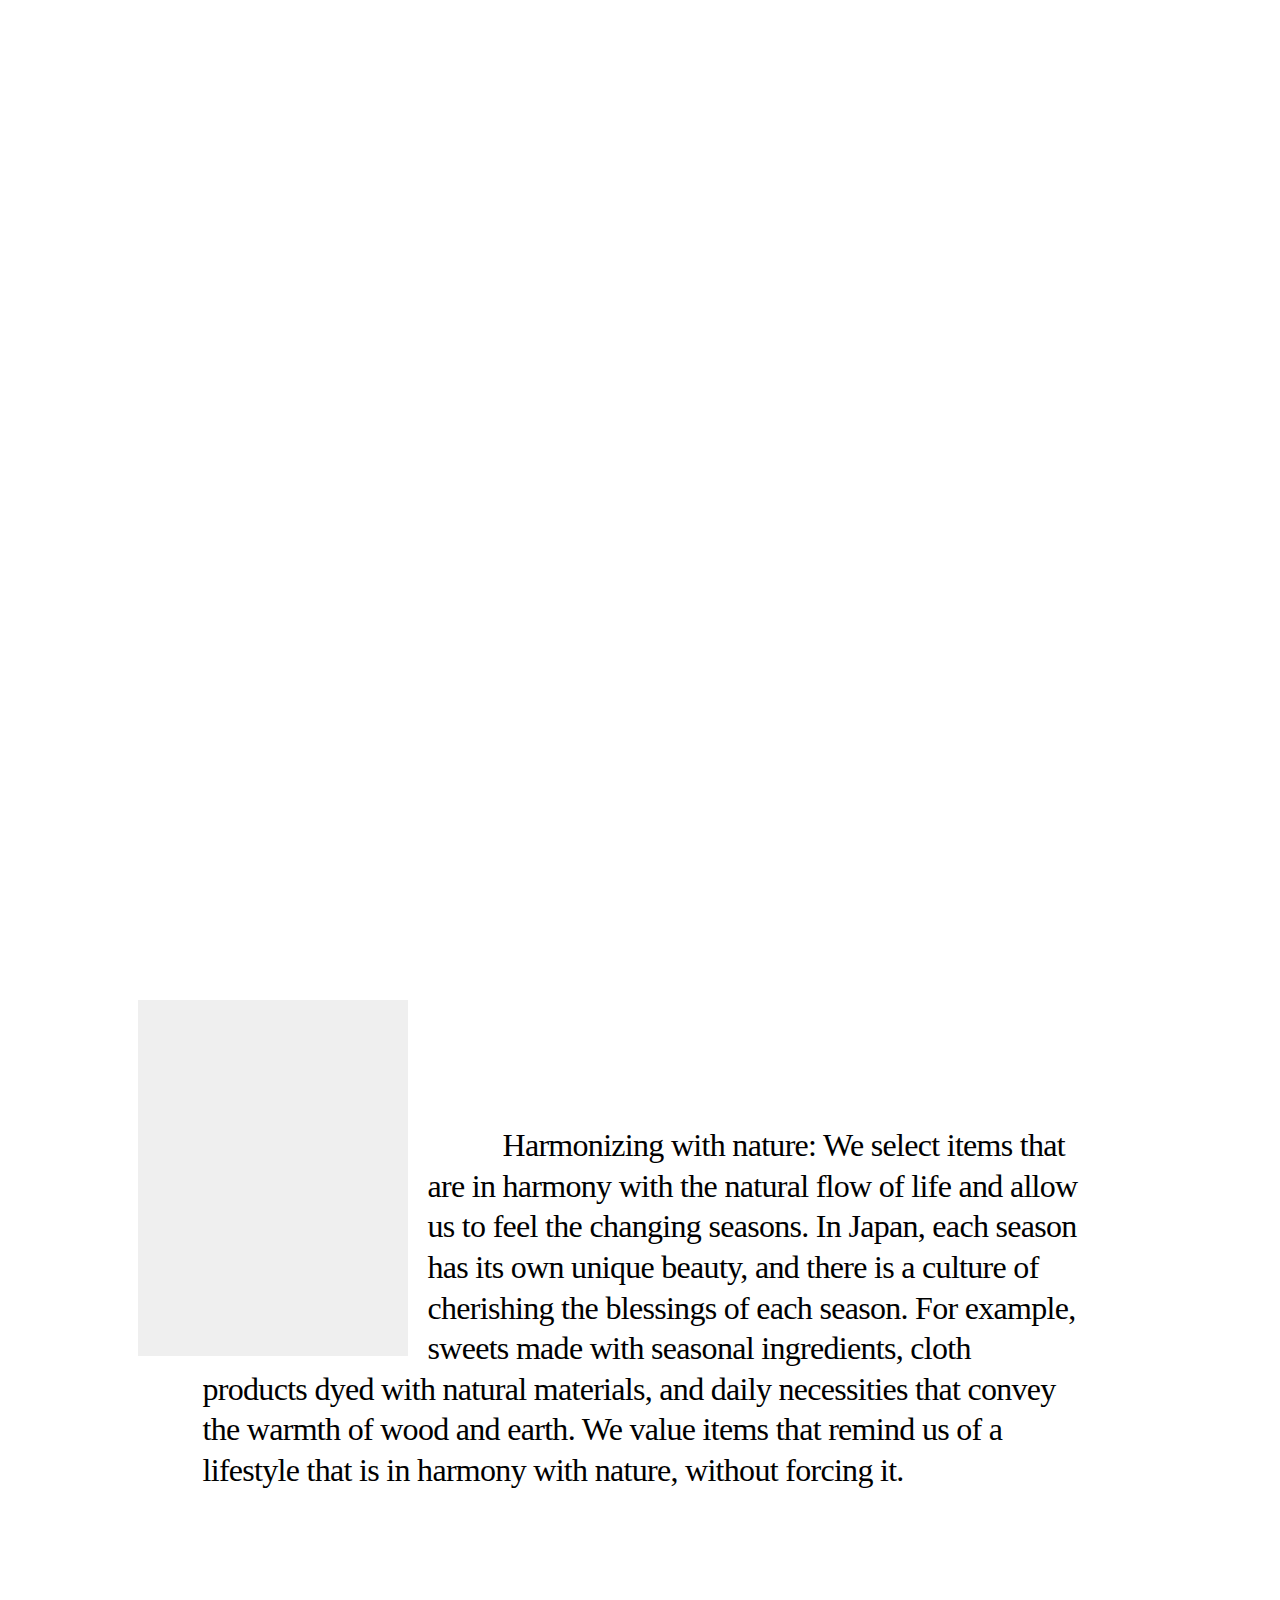
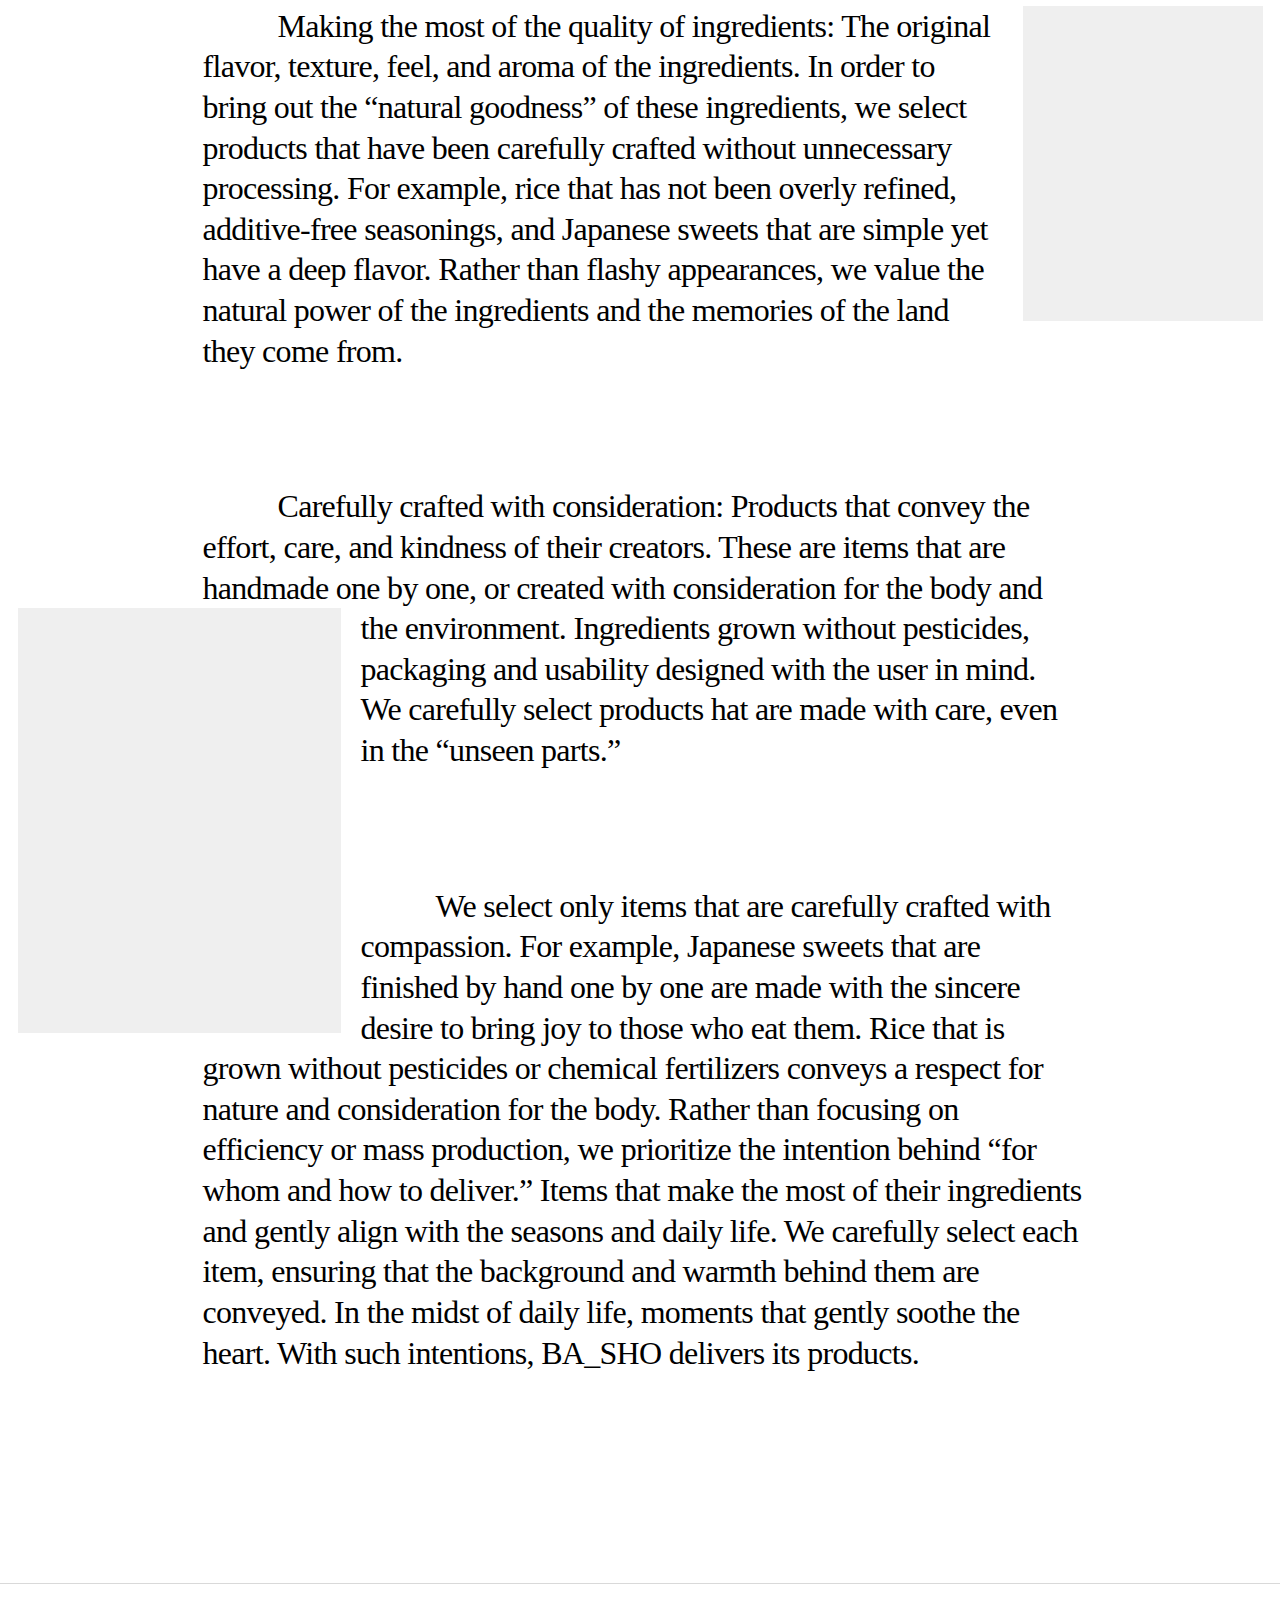
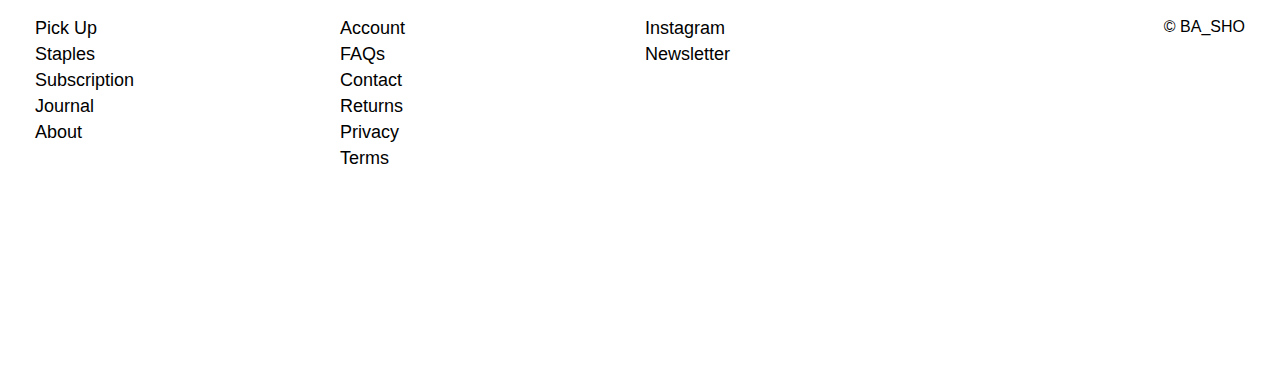
<file: pages/about/index.html>
<!DOCTYPE html>
<html lang="ja">

<head>
    <!-- @meta -->
    <meta charset="UTF-8">
    <meta name="viewport" content="width=device-width, initial-scale=1.0">
    <meta http-equiv="X-UA-Compatible" content="IE=edge,chrome=1">
    <meta name="title" content="">
    <meta name="description" content="">
    <meta name="keywords"
        content="webgl, branding design, development, css, html, react js, scss, gsap, coding, ux/ui design, front-end, web design, web development, phu nguyen, hi991016, creative design, creative dev, art direction, agency, creativ, studio, ux design, storytelling, javascript, animated,typographic, jQuery, responsive">

    <!-- @meta facebook -->
    <meta property="og:locale" content="en">
    <meta property="og:type" content="article">
    <meta property="og:site_name" content="">
    <meta property="og:title" content="">
    <meta property="og:description" content="">
    <meta property="og:image" content="">
    <meta property="og:url" content="">

    <!-- @meta twitter -->
    <meta property="twitter:card" content="summary_large_image">
    <meta property="twitter:site" content="">
    <meta property="twitter:title" content="">
    <meta property="twitter:description" content="">
    <meta property="twitter:image" content="">

    <link rel="canonical" href="">
    <link rel="icon" href="/favicon.ico">

    <!-- @fonts -->
    <link rel="stylesheet" href="/assets/fonts/fonts.css?ver=1.0">

    <!-- @master css -->
    <link rel="stylesheet" href="/assets/css/style.min.css?ver=1.0">

    <title>ABOUT ｜ BA_SHO</title>
</head>

<body class="fadeout">
    <!-- @basho -->
    <div class="c-basho u-padd" data-basho>
        <svg class="pc-only" aria-label="BA_SHO PC" id="eQ7YifWk5CI1" xmlns="http://www.w3.org/2000/svg"
            xmlns:xlink="http://www.w3.org/1999/xlink" viewBox="0 0 1370 57.637" shape-rendering="geometricPrecision"
            text-rendering="geometricPrecision" project-id="31ee96e138fa4286a976d7d6c43a0abe"
            export-id="c9459ee46c0b42ae9cf61dc42aca8c73" cached="false">
            <g>
                <g clip-path="url(#eQ7YifWk5CI11)">
                    <g>
                        <path id="eQ7YifWk5CI5"
                            d="M253.9,57.637c-20.432,0-26.684-17-26.684-28.818s6.257-28.819,26.684-28.819s26.683,17,26.683,28.818-6.247,28.819-26.683,28.819m0-51.082c-11.892,0-19.058,9.379-19.058,22.264s7.166,22.261,19.058,22.261s19.061-9.376,19.061-22.261-7.161-22.264-19.061-22.264"
                            transform="translate(1089.34 0)"></path>
                        <path id="eQ7YifWk5CI6"
                            d="M244.72,0.521h7.394v54.74h-7.394v-25.541h-28.59v25.541h-7.394v-54.74h7.394v22.644h28.59v-22.644Z"
                            transform="translate(1056.44 0.929)"></path>
                        <path id="eQ7YifWk5CI7"
                            d="M224.677,17.46C224.3,9,217.283,6.33,211.106,6.33c-4.651,0-12.5,1.3-12.5,9.6c0,4.651,3.28,6.177,6.48,6.938l15.631,3.583c7.089,1.679,12.426,5.946,12.426,14.639c0,12.962-12.045,16.543-21.421,16.543-10.141,0-14.1-3.047-16.546-5.259-4.651-4.192-5.565-8.768-5.565-13.874h6.938c0,9.91,8.081,12.807,15.094,12.807c5.337,0,14.333-1.373,14.333-9.223c0-5.721-2.666-7.55-11.664-9.685L203.1,29.811c-3.583-.84-11.667-3.355-11.667-12.884C191.436,8.387,197,0,210.269,0c19.136,0,21.04,11.436,21.346,17.46h-6.938Z"
                            transform="translate(1022.39 0)"></path>
                        <path id="eQ7YifWk5CI8"
                            d="M30.537,39.327L24.819,55.261h-7.619L37.782,0.521h8.387l19.82,54.74h-8.082L52.5,39.327h-21.963Zm19.29-6.557L41.746,8.677h-.153L32.825,32.77h17.002Z"
                            transform="translate(32.608 0.929)"></path>
                        <path id="eQ7YifWk5CI9"
                            d="M0,0.521h24.093c10.216,0,15.478,6.33,15.478,13.8.148506,4.955579-2.756851,9.495224-7.319,11.436c3.583,1.448,9.91,3.964,9.91,13.343c0,8.768-6.48,16.162-18.6,16.162h-23.562L0,0.521ZM7.4,23.7h13.34c7.091,0,11.436-2.135,11.436-8.845c0-5.107-3.125-8-11.358-8h-13.418v16.845Zm0,25.235h15.778c7.7,0,11.589-3.889,11.589-9.988c0-7.7-6.786-9.226-12.809-9.226h-14.558v19.214Z"
                            transform="translate(2 0.929)"></path>
                        <rect id="eQ7YifWk5CI10" width="1082.68" height="6.327" rx="0" ry="0"
                            transform="translate(114.324 49.862)"></rect>
                    </g>
                    <clipPath id="eQ7YifWk5CI11">
                        <rect width="1370" height="57.637" rx="0" ry="0"></rect>
                    </clipPath>
                </g>
            </g>
        </svg>
        <svg class="sp-only" aria-label="BA_SHO SP" id="emSFKzg9Pox1" xmlns="http://www.w3.org/2000/svg"
            xmlns:xlink="http://www.w3.org/1999/xlink" viewBox="0 0 376 31.637" shape-rendering="geometricPrecision"
            text-rendering="geometricPrecision" project-id="2fbe758eca704ded86631e0e6cba9eae"
            export-id="2e100729f7b24d7985473649a610ac21" cached="false">
            <g transform="translate(-20-667)">
                <g clip-path="url(#emSFKzg9Pox11)">
                    <g transform="translate(20 667)">
                        <path id="emSFKzg9Pox5"
                            d="M241.868,31.637c-11.215,0-14.647-9.332-14.647-15.819s3.432-15.818,14.647-15.818s14.647,9.331,14.647,15.819-3.432,15.819-14.647,15.819m0-28.039c-6.528,0-10.461,5.148-10.461,12.221s3.934,12.219,10.461,12.219s10.463-5.147,10.463-12.219-3.931-12.22-10.463-12.22"
                            transform="translate(119.486 0)"></path>
                        <path id="emSFKzg9Pox6"
                            d="M228.487,0.521h4.059v30.047h-4.059v-14.019h-15.693v14.02h-4.059v-30.048h4.059v12.43h15.693v-12.43Z"
                            transform="translate(109.765 0.279)"></path>
                        <path id="emSFKzg9Pox7"
                            d="M208.857,9.584c-.209-4.646-4.059-6.11-7.449-6.11-2.553,0-6.863.711-6.863,5.272c0,2.553,1.8,3.39,3.557,3.809l8.58,1.967c3.891.922,6.821,3.264,6.821,8.035c0,7.115-6.612,9.08-11.758,9.08-5.566,0-7.742-1.672-9.082-2.887-2.553-2.3-3.055-4.813-3.055-7.616h3.809c0,5.44,4.436,7.03,8.285,7.03c2.93,0,7.867-.754,7.867-5.063c0-3.14-1.463-4.144-6.4-5.316l-6.151-1.422c-1.967-.461-6.4-1.842-6.4-7.072C190.611,4.6,193.666,0,200.949,0c10.5,0,11.549,6.277,11.717,9.584h-3.809Z"
                            transform="translate(99.706 0)"></path>
                        <path id="emSFKzg9Pox8"
                            d="M24.52,21.822l-3.139,8.746h-4.181L28.5,0.521h4.6L43.979,30.568h-4.436l-2.971-8.746h-12.052Zm10.588-3.6L30.672,5h-.084L25.775,18.222h9.333Z"
                            transform="translate(9.043 0.279)"></path>
                        <path id="emSFKzg9Pox9"
                            d="M0,0.521h13.225c5.608,0,8.5,3.474,8.5,7.574.080456,2.722215-1.517666,5.214889-4.025,6.278c1.967.795,5.44,2.176,5.44,7.324c0,4.813-3.557,8.871-10.211,8.871h-12.929L0,0.521ZM4.06,13.244h7.323c3.892,0,6.277-1.172,6.277-4.855C17.66,5.585,15.945,4,11.426,4L4.06,4v9.244Zm0,13.852h8.662c4.227,0,6.361-2.135,6.361-5.482c0-4.227-3.725-5.064-7.031-5.064h-7.992v10.546Z"
                            transform="translate(0 0.279)"></path>
                        <rect id="emSFKzg9Pox10" width="218.86" height="3.473" rx="0" ry="0"
                            transform="translate(61.655 27.369)"></rect>
                    </g>
                    <clipPath id="emSFKzg9Pox11">
                        <rect width="376" height="31.637" rx="0" ry="0" transform="translate(20 667)"></rect>
                    </clipPath>
                </g>
            </g>
        </svg>
    </div>
    <!-- @@basho -->

    <!-- @header -->
    <header class="c-header" data-header>
        <div class="c-header_container u-padd">
            <div class="c-header_left">
                <h1>
                    <a href="/" aria-label="home">
                        <svg aria-label="BASHO" xmlns="http://www.w3.org/2000/svg" width="34.668" height="16.218"
                            viewBox="0 0 34.668 16.218">
                            <path id="Path_20" data-name="Path 20"
                                d="M15.336-8.766v-5.67H7.92v5.67Zm-1.224-3.4H9.144v-1.188h4.968Zm0,2.286H9.144v-1.26h4.968Zm2.97,3.294V-7.65H6.21v1.062H9.576A12.16,12.16,0,0,1,5.058-2.394l1.17.81A24.818,24.818,0,0,0,9.378-4.3h1.35A8.571,8.571,0,0,1,5.76-.18L6.8.7a11.255,11.255,0,0,0,3.348-2.25A8.272,8.272,0,0,0,12.042-4.3h1.17A8.654,8.654,0,0,1,9.234.666l1.314.648A10.181,10.181,0,0,0,14.49-4.3h.882a20.567,20.567,0,0,1-.324,3.186c-.2.882-.666.882-.972.882a5.845,5.845,0,0,1-1.422-.234l.36,1.494h.954c.738,0,1.566,0,2.016-.918.486-.99.666-4.356.7-5.544h-6.48c.108-.144.522-.756.774-1.152ZM6.624-9.378v-1.17H4.536v-3.33c.288-.18.378-.252.378-.378,0-.2-.324-.234-.414-.234l-1.278-.144v4.086H1.062v1.17h2.16V-4.23a8.285,8.285,0,0,1-2.394.612l.324,1.242c.054.234.108.468.288.468s.252-.2.324-.432c1.62-.54,3.222-1.188,4.788-1.836V-5.49c-.5.234-.846.36-2.016.792v-4.68Zm14,10.512a14.834,14.834,0,0,0,1.3-5.868h4.59v-5.382h-5.85c.054.882.108,1.89.108,3.33,0,4.248-.558,5.8-1.368,7.326ZM21.978-5.9V-8.946h3.276V-5.9Zm-2.034-6.66h6.984v-1.278H19.944Zm9.7,3.474V-12.8a31.046,31.046,0,0,0,4.734-.612c.144.018.414.054.54.054.162,0,.27-.054.27-.162a.4.4,0,0,0-.162-.234l-1.062-1.134a10.258,10.258,0,0,1-2.142.684,17.374,17.374,0,0,1-2.268.288l-1.314-.144c.072.99.144,2.034.144,4.248,0,5.49-.432,7.56-2.772,10.278l1.26.756C28.728-.918,29.592-3.6,29.61-7.866h2.52v9.2h1.35v-9.2H35.5V-9.09Z"
                                transform="translate(-0.828 14.886)" fill="#000" />
                        </svg>
                    </a>
                </h1>
            </div>
            <div class="c-header_right">
                <p data-cart-toggle>Cart <span>0</span></p>
                <p data-menu-toggle>Menu</p>
            </div>
        </div>
    </header>
    <!-- @@header -->

    <!-- @menu -->
    <div class="c-menu" data-menu data-lenis-prevent>
        <div class="c-menu_container u-padd">
            <div class="c-menu_left">
                <ul>
                    <li><a href="/#pickup">Pick Up</a></li>
                    <li data-menu-accordion>
                        <div class="c-menu_collapse">
                            <div class="c-menu_collapse_name" data-menu-btn>
                                <p>Staples</p>
                            </div>
                            <div class="c-menu_panel" data-menu-panel>
                                <div class="c-menu_panel_list">
                                    <a href="/collection/all/">Confectionery</a>
                                    <a href="/collection/all/">Grains, Rice blends</a>
                                    <a href="/collection/all/">Rice toppings, Meal helpers</a>
                                    <a href="/collection/all/">Jams, Butters</a>
                                    <a href="/collection/all/">Sauces, Seasonings</a>
                                    <a href="/collection/all/">Spices, Condiments</a>
                                    <a href="/collection/all/">Beverages</a>
                                    <a href="/collection/all/">Kitchen tools, Tableware</a>
                                    <a href="#" style="pointer-events: none;">-</a>
                                    <a href="/collection/all/">All</a>
                                </div>
                            </div>
                        </div>
                    </li>
                    <li><a href="/#subscription">Subscription</a></li>
                    <li><a href="/blogs/journal">Journal</a></li>
                    <li><a href="/pages/about">About</a></li>
                </ul>
            </div>
            <div class="c-menu_right">
                <ul>
                    <li><a href="/pages/account">Account</a></li>
                    <li><a href="/pages/faqs">FAQs</a></li>
                    <li><a href="/pages/contact">Contact</a></li>
                    <li><a href="/pages/policies#returns">Returns</a></li>
                    <li><a href="/pages/policies#privacy">Privacy</a></li>
                    <li><a href="/pages/policies#terms">Terms</a></li>
                </ul>
                <ul>
                    <li>
                        <a href="/" target="_blank" rel="noopener noreferrer">Instagram</a>
                    </li>
                    <li data-newsletter-toggle>Newsletter</li>
                </ul>
            </div>
        </div>
    </div>
    <!-- @@menu -->

    <!-- @newsletter -->
    <div class="c-newsletter" data-newsletter>
        <div class="c-newsletter_overlay" data-newsletter-toggle></div>
        <div class="c-newsletter_container">
            <div class="c-newsletter_inner">
                <h2>Let’s keep in touch.</h2>
                <div class="c-newsletter_form">
                    <input type="email" name="newsletter" placeholder="Email" value="">
                    <button type="submit" name="subscribe" aria-label="subscribe">Subscribe</button>
                </div>
            </div>
        </div>
    </div>
    <!-- @@newsletter -->

    <!-- @cart -->
    <div class="c-cart" data-cart>
        <div class="c-cart_overlay pc-only" data-cart-toggle></div>
        <div class="c-cart_container u-padd">
            <div class="c-cart_close">
                <p data-cart-toggle>Close</p>
            </div>
            <div class="c-cart_inner">
                <div class="empty">your cart is empty</div>
                <div class="c-cart_table" data-lenis-prevent>
                    <table>
                        <tbody>
                            <tr>
                                <td class="name">
                                    <p>
                                        Confetti for adults Otona no Konpeito<span>,<br class="pc-only" />Size
                                            M</span><span>, Black</span>
                                    </p>
                                </td>
                                <td class="meta">
                                    <div class="c-cart_table_counter">
                                        <button>
                                            <svg xmlns="http://www.w3.org/2000/svg" width="12" height="1"
                                                viewBox="0 0 12 1">
                                                <line id="Line_8" data-name="Line 8" x2="12"
                                                    transform="translate(0 0.5)" fill="none" stroke="#000"
                                                    stroke-width="1" />
                                            </svg>
                                            <span class="visually-hidden">Decrement</span>
                                        </button>
                                        <input aria-label="Quantity" type="number" min="1" max="4" value="1" name="qty">
                                        <button>
                                            <svg xmlns="http://www.w3.org/2000/svg" width="12" height="12"
                                                viewBox="0 0 12 12">
                                                <g id="Group_523" data-name="Group 523"
                                                    transform="translate(-114 -2375)">
                                                    <line id="Line_9" data-name="Line 9" x2="12"
                                                        transform="translate(114 2381)" fill="none" stroke="#000"
                                                        stroke-width="1" />
                                                    <line id="Line_10" data-name="Line 10" x2="12"
                                                        transform="translate(120 2375) rotate(90)" fill="none"
                                                        stroke="#000" stroke-width="1" />
                                                </g>
                                            </svg>
                                            <span class="visually-hidden">Increment</span>
                                        </button>
                                    </div>
                                    <p>$000.00</p>
                                </td>
                            </tr>
                            <tr>
                                <td class="name">
                                    <p>
                                        Confetti for adults Otona no Konpeito
                                    </p>
                                </td>
                                <td class="meta">
                                    <div class="c-cart_table_counter">
                                        <button>
                                            <svg xmlns="http://www.w3.org/2000/svg" width="12" height="1"
                                                viewBox="0 0 12 1">
                                                <line id="Line_8" data-name="Line 8" x2="12"
                                                    transform="translate(0 0.5)" fill="none" stroke="#000"
                                                    stroke-width="1" />
                                            </svg>
                                            <span class="visually-hidden">Decrement</span>
                                        </button>
                                        <input aria-label="Quantity" type="number" min="1" max="4" value="1" name="qty">
                                        <button>
                                            <svg xmlns="http://www.w3.org/2000/svg" width="12" height="12"
                                                viewBox="0 0 12 12">
                                                <g id="Group_523" data-name="Group 523"
                                                    transform="translate(-114 -2375)">
                                                    <line id="Line_9" data-name="Line 9" x2="12"
                                                        transform="translate(114 2381)" fill="none" stroke="#000"
                                                        stroke-width="1" />
                                                    <line id="Line_10" data-name="Line 10" x2="12"
                                                        transform="translate(120 2375) rotate(90)" fill="none"
                                                        stroke="#000" stroke-width="1" />
                                                </g>
                                            </svg>
                                            <span class="visually-hidden">Increment</span>
                                        </button>
                                    </div>
                                    <p>$000.00</p>
                                </td>
                            </tr>
                        </tbody>
                    </table>
                </div>
            </div>
            <div>
                <div class="c-cart_total">
                    <p>Subtotal</p>
                    <p>$000.00</p>
                </div>
                <a href="/" class="c-cart_btn">Checkout</a>
            </div>
        </div>
    </div>
    <!-- @@cart -->

    <!-- // -->
    <svg style="display: none;">
        <defs>
            <symbol id="arrow-icon" viewBox="0 0 36.414 16.828">
                <g id="Group_551" data-name="Group 551" transform="translate(-1369 -3245.586)">
                    <line id="Line_2" data-name="Line 2" x1="35" transform="translate(1369 3254)" fill="none"
                        stroke="#000" stroke-width="2" />
                    <line id="Line_3" data-name="Line 3" x2="7" y2="7" transform="translate(1397 3247)" fill="none"
                        stroke="#000" stroke-linecap="square" stroke-width="2" />
                    <line id="Line_4" data-name="Line 4" y1="7" x2="7" transform="translate(1397 3254)" fill="none"
                        stroke="#000" stroke-linecap="square" stroke-width="2" />
                </g>
            </symbol>
        </defs>
    </svg>
    <!-- // -->

    <!-- @main -->
    <main class="aboutpage" id="aboutpage">
        <!-- about// -->
        <section class="about">
            <div class="about_container">
                <div class="about_fv u-padd">
                    <div class="about_fv_content">
                        <p>
                            <span>
                                <svg xmlns="http://www.w3.org/2000/svg" width="170.722" height="32.375"
                                    viewBox="0 0 170.722 32.375">
                                    <g id="Group_639" data-name="Group 639" transform="translate(-137.479 -298.8)">
                                        <path id="Union_1" data-name="Union 1"
                                            d="M-7726.9,30.094a13.036,13.036,0,0,1-4.493-3.465,14.845,14.845,0,0,1-2.71-5.021,19.288,19.288,0,0,1-.9-5.9,19.288,19.288,0,0,1,.9-5.9,14.845,14.845,0,0,1,2.71-5.021A13.231,13.231,0,0,1-7726.9,1.3a14.2,14.2,0,0,1,6.258-1.3,14.2,14.2,0,0,1,6.258,1.3,13.225,13.225,0,0,1,4.495,3.485,14.858,14.858,0,0,1,2.708,5.021,19.288,19.288,0,0,1,.9,5.9,19.288,19.288,0,0,1-.9,5.9,14.858,14.858,0,0,1-2.708,5.021,13.029,13.029,0,0,1-4.495,3.465,14.4,14.4,0,0,1-6.258,1.281A14.4,14.4,0,0,1-7726.9,30.094Zm1.554-25.662a9.458,9.458,0,0,0-3.234,2.834,12.178,12.178,0,0,0-1.848,3.969,17.328,17.328,0,0,0-.587,4.473,17.328,17.328,0,0,0,.587,4.473,12.178,12.178,0,0,0,1.848,3.969,9.458,9.458,0,0,0,3.234,2.834,9.733,9.733,0,0,0,4.7,1.071,9.734,9.734,0,0,0,4.7-1.071,9.44,9.44,0,0,0,3.234-2.834,12.127,12.127,0,0,0,1.848-3.969,17.31,17.31,0,0,0,.589-4.473,17.31,17.31,0,0,0-.589-4.473,12.127,12.127,0,0,0-1.848-3.969,9.44,9.44,0,0,0-3.234-2.834,9.712,9.712,0,0,0-4.7-1.071A9.711,9.711,0,0,0-7725.347,4.432Zm-57.938,26.313a11.77,11.77,0,0,1-3.947-1.911,9.05,9.05,0,0,1-2.688-3.275,10.547,10.547,0,0,1-.988-4.726h3.781a6.768,6.768,0,0,0,.735,3.255,6.72,6.72,0,0,0,1.931,2.247,8.151,8.151,0,0,0,2.793,1.3,12.8,12.8,0,0,0,3.277.421,14.883,14.883,0,0,0,2.708-.253,7.979,7.979,0,0,0,2.457-.86,4.91,4.91,0,0,0,1.765-1.658,4.923,4.923,0,0,0,.672-2.688,3.768,3.768,0,0,0-.82-2.52,5.991,5.991,0,0,0-2.184-1.575,15.987,15.987,0,0,0-3.085-.986q-1.723-.38-3.509-.777t-3.506-.925a12.731,12.731,0,0,1-3.087-1.386,6.677,6.677,0,0,1-2.184-2.226,6.564,6.564,0,0,1-.818-3.423,7.963,7.963,0,0,1,.923-3.928,8.076,8.076,0,0,1,2.459-2.73,11.019,11.019,0,0,1,3.485-1.6,15.388,15.388,0,0,1,4.01-.526,16.04,16.04,0,0,1,4.286.546,9.714,9.714,0,0,1,3.465,1.722A8.325,8.325,0,0,1-7769,5.228a10.6,10.6,0,0,1,.945,4.264h-3.781a6.242,6.242,0,0,0-2.331-4.683,8.461,8.461,0,0,0-5.1-1.449,12.2,12.2,0,0,0-2.477.251,6.606,6.606,0,0,0-2.165.84,4.423,4.423,0,0,0-1.51,1.575,4.85,4.85,0,0,0-.567,2.457,3.124,3.124,0,0,0,.818,2.247,6.082,6.082,0,0,0,2.184,1.407,18.472,18.472,0,0,0,3.087.9q1.723.356,3.506.777t3.507.986a11.529,11.529,0,0,1,3.087,1.534,7.277,7.277,0,0,1,2.184,2.435,7.528,7.528,0,0,1,.818,3.7,7.541,7.541,0,0,1-1.071,4.1,8.83,8.83,0,0,1-2.75,2.771,12,12,0,0,1-3.76,1.554,18.218,18.218,0,0,1-4.137.484A17.624,17.624,0,0,1-7783.285,30.744Zm40.257-.042V16.967h-15.793V30.7h-3.989V.714h3.989V13.607h15.793V.714h3.989V30.7Zm-85.176,0-3.275-9.031h-12.684l-3.36,9.031h-4.074L-7839.921.714h4.41l11.717,29.989Zm-14.7-12.391h10.164l-5-13.985h-.085ZM-7876,30.7V.714h10.879c.642,0,1.336.008,2.077.022s1.479.055,2.206.127a16.665,16.665,0,0,1,2.038.314,5.114,5.114,0,0,1,1.615.631,7.8,7.8,0,0,1,2.5,2.435,6.774,6.774,0,0,1,1.03,3.823,7.312,7.312,0,0,1-1.156,4.137,6.81,6.81,0,0,1-3.3,2.581v.085a6.9,6.9,0,0,1,4.242,2.52,7.537,7.537,0,0,1,1.471,4.7,8.929,8.929,0,0,1-.589,3.192,7.978,7.978,0,0,1-1.741,2.749,8.735,8.735,0,0,1-2.856,1.933,9.822,9.822,0,0,1-3.927.735Zm3.991-3.36h10a5.735,5.735,0,0,0,4.137-1.429,5.2,5.2,0,0,0,1.49-3.947,4.895,4.895,0,0,0-.545-2.435A4.221,4.221,0,0,0-7858.381,18a6.091,6.091,0,0,0-2.08-.8,12.594,12.594,0,0,0-2.435-.231h-9.114Zm0-13.736h7.979q3.4,0,4.892-1.2a4.329,4.329,0,0,0,1.493-3.592,5.3,5.3,0,0,0-.5-2.52,3.6,3.6,0,0,0-1.386-1.427,5.473,5.473,0,0,0-2.038-.652,19.686,19.686,0,0,0-2.457-.146h-7.979Zm51.521,17.094V27.2h27.331v3.5Z"
                                            transform="translate(8013.979 299.3)" stroke="rgba(0,0,0,0)"
                                            stroke-miterlimit="10" stroke-width="1" />
                                    </g>
                                </svg>
                            </span>
                            is a platform for discovering delicious Japanese experiences.<br class="pc-only" />
                            Harmonizing with nature, making the most of the quality of ingredients,<br
                                class="pc-only" />
                            and carefully crafted with consideration for the people.<br class="pc-only" />
                            These are not just “things,” but experiences that touch the heart.
                        </p>
                    </div>
                </div>
                <div class="about_content">
                    <div class="about_content_text about_content_text1">
                        <div class="photo">
                            <picture class="c-picture">
                                <source media="(max-width: 1024px)" data-srcset="/assets/images/home/intro_01.webp">
                                <img class="lazy" data-src="/assets/images/home/intro_01.webp" alt="About" width="270"
                                    height="356" loading="lazy" draggable="false">
                            </picture>
                        </div>
                        <p>
                            Harmonizing with nature: We select items that are in harmony with the natural flow of life
                            and allow us to feel the changing seasons. In Japan, each season has its own unique beauty,
                            and there is a culture of cherishing the blessings of each season. For example, sweets made
                            with seasonal ingredients, cloth products dyed with natural materials, and daily necessities
                            that convey the warmth of wood and earth. We value items that remind us of a lifestyle that
                            is in harmony with nature, without forcing it.
                        </p>
                    </div>
                    <div class="about_content_text about_content_text2">
                        <div class="photo">
                            <picture class="c-picture">
                                <source media="(max-width: 1024px)" data-srcset="/assets/images/home/intro_02.webp">
                                <img class="lazy" data-src="/assets/images/home/intro_02.webp" alt="About" width="240"
                                    height="315" loading="lazy" draggable="false">
                            </picture>
                        </div>
                        <p>
                            Making the most of the quality of ingredients: The original flavor, texture, feel, and aroma
                            of the ingredients. In order to bring out the “natural goodness” of these ingredients, we
                            select products that have been carefully crafted without unnecessary processing. For
                            example, rice that has not been overly refined, additive-free seasonings, and Japanese
                            sweets that are simple yet have a deep flavor. Rather than flashy appearances, we value the
                            natural power of the ingredients and the memories of the land they come from.
                        </p>
                    </div>
                    <div class="about_content_text about_content_text3">
                        <p>

                            Carefully crafted with consideration: Products that convey the effort, care, and kindness of
                            their creators. These are items that are handmade one by one, or created with consideration
                            for the body and
                            <span class="photo pc-only">
                                <picture class="c-picture">
                                    <source media="(max-width: 1024px)" data-srcset="/assets/images/home/intro_03.webp">
                                    <img class="lazy" data-src="/assets/images/home/intro_03.webp" alt="About"
                                        width="323" height="425" loading="lazy" draggable="false">
                                </picture>
                            </span>
                            the environment. Ingredients grown without pesticides,
                            packaging and usability designed with the user in mind. We
                            carefully select products hat are made with care, even in the
                            “unseen parts.”
                        </p>
                    </div>
                    <div class="about_content_text about_content_text3">
                        <div class="photo sp-only">
                            <picture class="c-picture">
                                <source media="(max-width: 1024px)" data-srcset="/assets/images/home/intro_03.webp">
                                <img class="lazy" data-src="/assets/images/home/intro_03.webp" alt="About" width="323"
                                    height="425" loading="lazy" draggable="false">
                            </picture>
                        </div>
                        <p>
                            We select only items that are carefully crafted with
                            compassion. For example, Japanese sweets that are finished
                            by hand one by one are made with the sincere desire to
                            bring joy to those who eat them. Rice that is grown without
                            pesticides or chemical fertilizers conveys a respect for nature and consideration for the
                            body. Rather than focusing on efficiency or mass production, we prioritize the intention
                            behind “for whom and how to deliver.” Items that make the most of their ingredients and
                            gently align with the seasons and daily life. We carefully select each item, ensuring that
                            the background and warmth behind them are conveyed. In the midst of daily life, moments that
                            gently soothe the heart. With such intentions, BA_SHO delivers its products.
                        </p>
                    </div>
                </div>
            </div>
        </section>
        <!-- //about -->
    </main>
    <!-- @@main -->

    <!-- @footer -->
    <footer class="c-footer">
        <div class="c-footer_container u-padd">
            <div class="c-footer_items">
                <ul>
                    <li><a href="/#pickup">Pick Up</a></li>
                    <li><a href="/collection/all">Staples</a></li>
                    <li><a href="/#subscription">Subscription</a></li>
                    <li><a href="/blogs/journal">Journal</a></li>
                    <li><a href="/pages/about">About</a></li>
                </ul>
            </div>
            <div class="c-footer_items">
                <ul>
                    <li><a href="/pages/account">Account</a></li>
                    <li><a href="/pages/faqst">FAQs</a></li>
                    <li><a href="/pages/contact">Contact</a></li>
                    <li><a href="/pages/policies#returns">Returns</a></li>
                    <li><a href="/pages/policies#privacy">Privacy</a></li>
                    <li><a href="/pages/policies#terms">Terms</a></li>
                </ul>
            </div>
            <div class="c-footer_items">
                <ul>
                    <li>
                        <a href="/" target="_blank" rel="noopener noreferrer">Instagram</a>
                    </li>
                    <li data-newsletter-toggle>Newsletter</li>
                </ul>
            </div>
            <div class="c-footer_items">
                <p class="copyright">©︎ BA_SHO</p>
            </div>
        </div>
    </footer>
    <!-- @@footer -->

    <!-- @script -->
    <script src="/assets/js/libs.js"></script>
    <script src="/assets/js/main.js"></script>
</body>

</html>
</file>
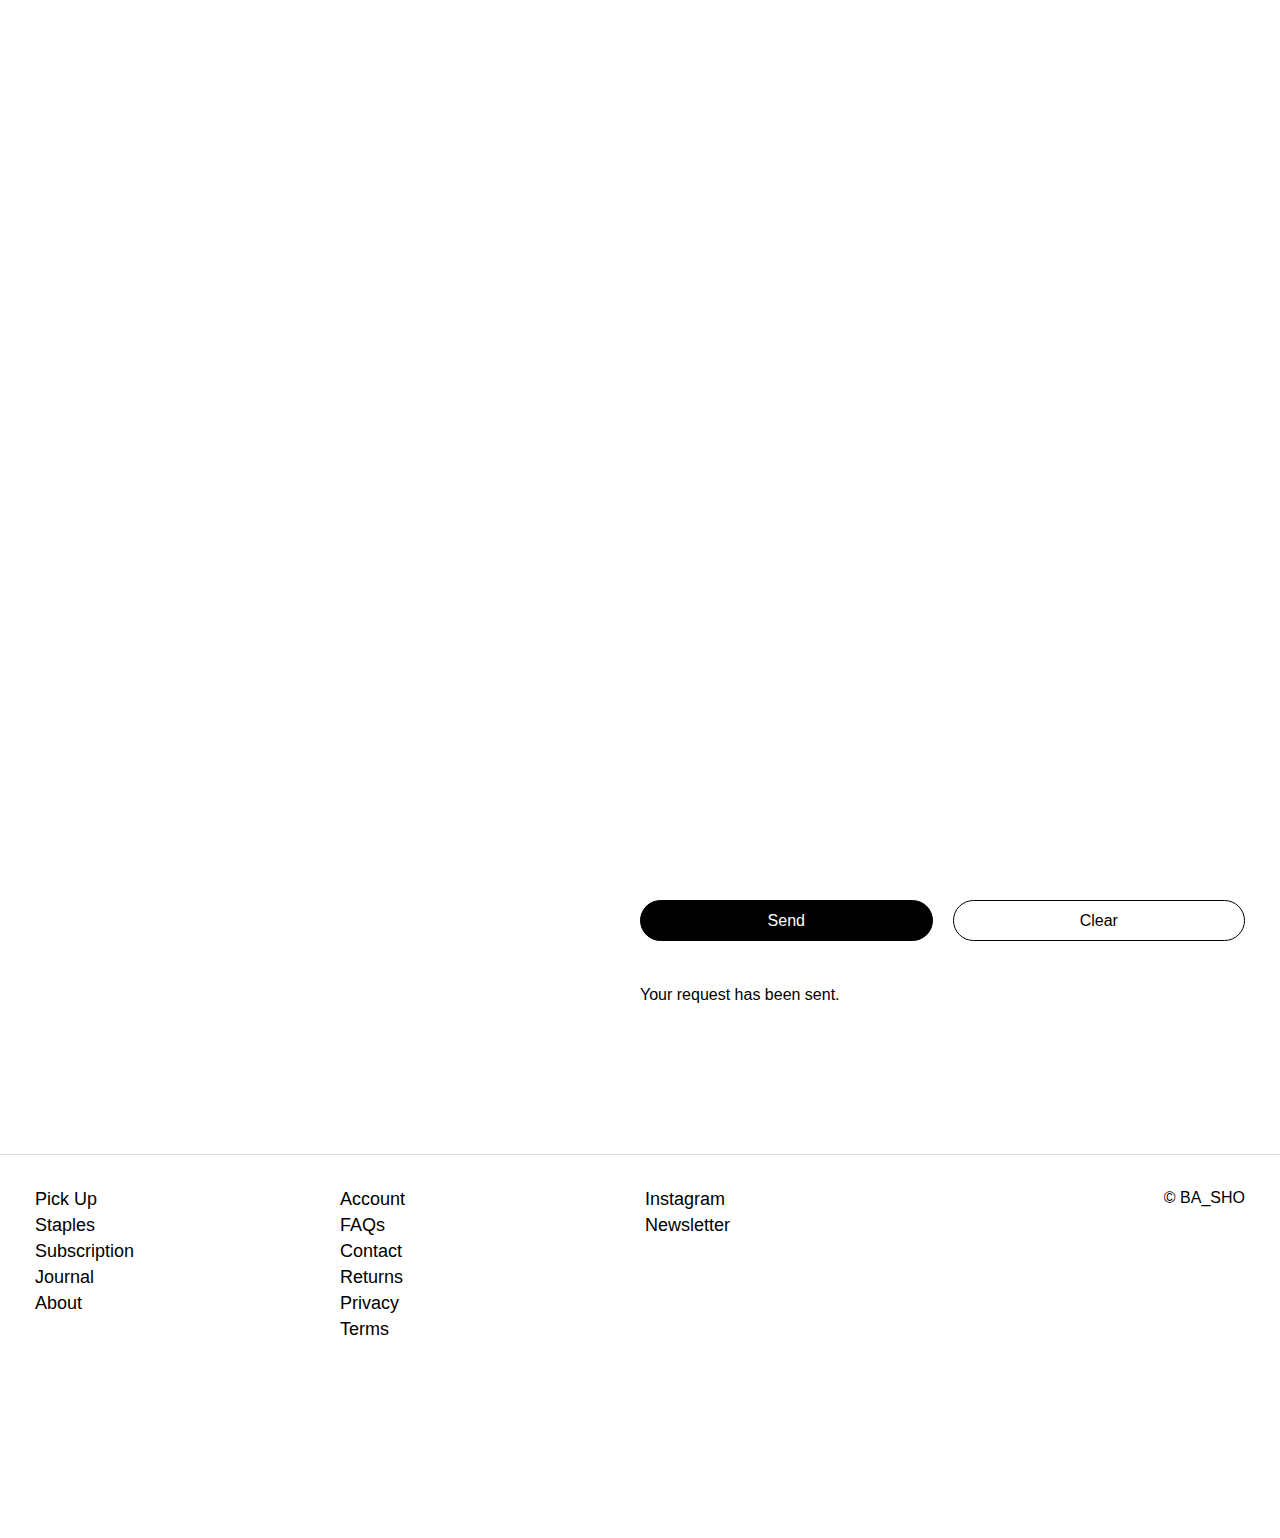
<file: pages/contact/index.html>
<!DOCTYPE html>
<html lang="ja">

<head>
    <!-- @meta -->
    <meta charset="UTF-8">
    <meta name="viewport" content="width=device-width, initial-scale=1, maximum-scale=1">
    <meta http-equiv="X-UA-Compatible" content="IE=edge,chrome=1">
    <meta name="title" content="">
    <meta name="description" content="">
    <meta name="keywords"
        content="webgl, branding design, development, css, html, react js, scss, gsap, coding, ux/ui design, front-end, web design, web development, phu nguyen, hi991016, creative design, creative dev, art direction, agency, creativ, studio, ux design, storytelling, javascript, animated,typographic, jQuery, responsive">

    <!-- @meta facebook -->
    <meta property="og:locale" content="en">
    <meta property="og:type" content="article">
    <meta property="og:site_name" content="">
    <meta property="og:title" content="">
    <meta property="og:description" content="">
    <meta property="og:image" content="">
    <meta property="og:url" content="">

    <!-- @meta twitter -->
    <meta property="twitter:card" content="summary_large_image">
    <meta property="twitter:site" content="">
    <meta property="twitter:title" content="">
    <meta property="twitter:description" content="">
    <meta property="twitter:image" content="">

    <link rel="canonical" href="">
    <link rel="icon" href="/favicon.ico">

    <!-- @fonts -->
    <link rel="stylesheet" href="/assets/fonts/fonts.css?ver=1.0">

    <!-- @master css -->
    <link rel="stylesheet" href="/assets/css/style.min.css?ver=1.0">

    <title>CONTACT ｜ BA_SHO</title>
</head>

<body class="fadeout">
    <!-- @basho -->
    <div class="c-basho u-padd" data-basho>
        <svg class="pc-only" aria-label="BA_SHO PC" id="eQ7YifWk5CI1" xmlns="http://www.w3.org/2000/svg"
            xmlns:xlink="http://www.w3.org/1999/xlink" viewBox="0 0 1370 57.637" shape-rendering="geometricPrecision"
            text-rendering="geometricPrecision" project-id="31ee96e138fa4286a976d7d6c43a0abe"
            export-id="c9459ee46c0b42ae9cf61dc42aca8c73" cached="false">
            <g>
                <g clip-path="url(#eQ7YifWk5CI11)">
                    <g>
                        <path id="eQ7YifWk5CI5"
                            d="M253.9,57.637c-20.432,0-26.684-17-26.684-28.818s6.257-28.819,26.684-28.819s26.683,17,26.683,28.818-6.247,28.819-26.683,28.819m0-51.082c-11.892,0-19.058,9.379-19.058,22.264s7.166,22.261,19.058,22.261s19.061-9.376,19.061-22.261-7.161-22.264-19.061-22.264"
                            transform="translate(1089.34 0)"></path>
                        <path id="eQ7YifWk5CI6"
                            d="M244.72,0.521h7.394v54.74h-7.394v-25.541h-28.59v25.541h-7.394v-54.74h7.394v22.644h28.59v-22.644Z"
                            transform="translate(1056.44 0.929)"></path>
                        <path id="eQ7YifWk5CI7"
                            d="M224.677,17.46C224.3,9,217.283,6.33,211.106,6.33c-4.651,0-12.5,1.3-12.5,9.6c0,4.651,3.28,6.177,6.48,6.938l15.631,3.583c7.089,1.679,12.426,5.946,12.426,14.639c0,12.962-12.045,16.543-21.421,16.543-10.141,0-14.1-3.047-16.546-5.259-4.651-4.192-5.565-8.768-5.565-13.874h6.938c0,9.91,8.081,12.807,15.094,12.807c5.337,0,14.333-1.373,14.333-9.223c0-5.721-2.666-7.55-11.664-9.685L203.1,29.811c-3.583-.84-11.667-3.355-11.667-12.884C191.436,8.387,197,0,210.269,0c19.136,0,21.04,11.436,21.346,17.46h-6.938Z"
                            transform="translate(1022.39 0)"></path>
                        <path id="eQ7YifWk5CI8"
                            d="M30.537,39.327L24.819,55.261h-7.619L37.782,0.521h8.387l19.82,54.74h-8.082L52.5,39.327h-21.963Zm19.29-6.557L41.746,8.677h-.153L32.825,32.77h17.002Z"
                            transform="translate(32.608 0.929)"></path>
                        <path id="eQ7YifWk5CI9"
                            d="M0,0.521h24.093c10.216,0,15.478,6.33,15.478,13.8.148506,4.955579-2.756851,9.495224-7.319,11.436c3.583,1.448,9.91,3.964,9.91,13.343c0,8.768-6.48,16.162-18.6,16.162h-23.562L0,0.521ZM7.4,23.7h13.34c7.091,0,11.436-2.135,11.436-8.845c0-5.107-3.125-8-11.358-8h-13.418v16.845Zm0,25.235h15.778c7.7,0,11.589-3.889,11.589-9.988c0-7.7-6.786-9.226-12.809-9.226h-14.558v19.214Z"
                            transform="translate(2 0.929)"></path>
                        <rect id="eQ7YifWk5CI10" width="1082.68" height="6.327" rx="0" ry="0"
                            transform="translate(114.324 49.862)"></rect>
                    </g>
                    <clipPath id="eQ7YifWk5CI11">
                        <rect width="1370" height="57.637" rx="0" ry="0"></rect>
                    </clipPath>
                </g>
            </g>
        </svg>
        <svg class="sp-only" aria-label="BA_SHO SP" id="emSFKzg9Pox1" xmlns="http://www.w3.org/2000/svg"
            xmlns:xlink="http://www.w3.org/1999/xlink" viewBox="0 0 376 31.637" shape-rendering="geometricPrecision"
            text-rendering="geometricPrecision" project-id="2fbe758eca704ded86631e0e6cba9eae"
            export-id="2e100729f7b24d7985473649a610ac21" cached="false">
            <g transform="translate(-20-667)">
                <g clip-path="url(#emSFKzg9Pox11)">
                    <g transform="translate(20 667)">
                        <path id="emSFKzg9Pox5"
                            d="M241.868,31.637c-11.215,0-14.647-9.332-14.647-15.819s3.432-15.818,14.647-15.818s14.647,9.331,14.647,15.819-3.432,15.819-14.647,15.819m0-28.039c-6.528,0-10.461,5.148-10.461,12.221s3.934,12.219,10.461,12.219s10.463-5.147,10.463-12.219-3.931-12.22-10.463-12.22"
                            transform="translate(119.486 0)"></path>
                        <path id="emSFKzg9Pox6"
                            d="M228.487,0.521h4.059v30.047h-4.059v-14.019h-15.693v14.02h-4.059v-30.048h4.059v12.43h15.693v-12.43Z"
                            transform="translate(109.765 0.279)"></path>
                        <path id="emSFKzg9Pox7"
                            d="M208.857,9.584c-.209-4.646-4.059-6.11-7.449-6.11-2.553,0-6.863.711-6.863,5.272c0,2.553,1.8,3.39,3.557,3.809l8.58,1.967c3.891.922,6.821,3.264,6.821,8.035c0,7.115-6.612,9.08-11.758,9.08-5.566,0-7.742-1.672-9.082-2.887-2.553-2.3-3.055-4.813-3.055-7.616h3.809c0,5.44,4.436,7.03,8.285,7.03c2.93,0,7.867-.754,7.867-5.063c0-3.14-1.463-4.144-6.4-5.316l-6.151-1.422c-1.967-.461-6.4-1.842-6.4-7.072C190.611,4.6,193.666,0,200.949,0c10.5,0,11.549,6.277,11.717,9.584h-3.809Z"
                            transform="translate(99.706 0)"></path>
                        <path id="emSFKzg9Pox8"
                            d="M24.52,21.822l-3.139,8.746h-4.181L28.5,0.521h4.6L43.979,30.568h-4.436l-2.971-8.746h-12.052Zm10.588-3.6L30.672,5h-.084L25.775,18.222h9.333Z"
                            transform="translate(9.043 0.279)"></path>
                        <path id="emSFKzg9Pox9"
                            d="M0,0.521h13.225c5.608,0,8.5,3.474,8.5,7.574.080456,2.722215-1.517666,5.214889-4.025,6.278c1.967.795,5.44,2.176,5.44,7.324c0,4.813-3.557,8.871-10.211,8.871h-12.929L0,0.521ZM4.06,13.244h7.323c3.892,0,6.277-1.172,6.277-4.855C17.66,5.585,15.945,4,11.426,4L4.06,4v9.244Zm0,13.852h8.662c4.227,0,6.361-2.135,6.361-5.482c0-4.227-3.725-5.064-7.031-5.064h-7.992v10.546Z"
                            transform="translate(0 0.279)"></path>
                        <rect id="emSFKzg9Pox10" width="218.86" height="3.473" rx="0" ry="0"
                            transform="translate(61.655 27.369)"></rect>
                    </g>
                    <clipPath id="emSFKzg9Pox11">
                        <rect width="376" height="31.637" rx="0" ry="0" transform="translate(20 667)"></rect>
                    </clipPath>
                </g>
            </g>
        </svg>
    </div>
    <!-- @@basho -->

    <!-- @header -->
    <header class="c-header" data-header>
        <div class="c-header_container u-padd">
            <div class="c-header_left">
                <h1>
                    <a href="/" aria-label="home">
                        <svg aria-label="BASHO" xmlns="http://www.w3.org/2000/svg" width="34.668" height="16.218"
                            viewBox="0 0 34.668 16.218">
                            <path id="Path_20" data-name="Path 20"
                                d="M15.336-8.766v-5.67H7.92v5.67Zm-1.224-3.4H9.144v-1.188h4.968Zm0,2.286H9.144v-1.26h4.968Zm2.97,3.294V-7.65H6.21v1.062H9.576A12.16,12.16,0,0,1,5.058-2.394l1.17.81A24.818,24.818,0,0,0,9.378-4.3h1.35A8.571,8.571,0,0,1,5.76-.18L6.8.7a11.255,11.255,0,0,0,3.348-2.25A8.272,8.272,0,0,0,12.042-4.3h1.17A8.654,8.654,0,0,1,9.234.666l1.314.648A10.181,10.181,0,0,0,14.49-4.3h.882a20.567,20.567,0,0,1-.324,3.186c-.2.882-.666.882-.972.882a5.845,5.845,0,0,1-1.422-.234l.36,1.494h.954c.738,0,1.566,0,2.016-.918.486-.99.666-4.356.7-5.544h-6.48c.108-.144.522-.756.774-1.152ZM6.624-9.378v-1.17H4.536v-3.33c.288-.18.378-.252.378-.378,0-.2-.324-.234-.414-.234l-1.278-.144v4.086H1.062v1.17h2.16V-4.23a8.285,8.285,0,0,1-2.394.612l.324,1.242c.054.234.108.468.288.468s.252-.2.324-.432c1.62-.54,3.222-1.188,4.788-1.836V-5.49c-.5.234-.846.36-2.016.792v-4.68Zm14,10.512a14.834,14.834,0,0,0,1.3-5.868h4.59v-5.382h-5.85c.054.882.108,1.89.108,3.33,0,4.248-.558,5.8-1.368,7.326ZM21.978-5.9V-8.946h3.276V-5.9Zm-2.034-6.66h6.984v-1.278H19.944Zm9.7,3.474V-12.8a31.046,31.046,0,0,0,4.734-.612c.144.018.414.054.54.054.162,0,.27-.054.27-.162a.4.4,0,0,0-.162-.234l-1.062-1.134a10.258,10.258,0,0,1-2.142.684,17.374,17.374,0,0,1-2.268.288l-1.314-.144c.072.99.144,2.034.144,4.248,0,5.49-.432,7.56-2.772,10.278l1.26.756C28.728-.918,29.592-3.6,29.61-7.866h2.52v9.2h1.35v-9.2H35.5V-9.09Z"
                                transform="translate(-0.828 14.886)" fill="#000" />
                        </svg>
                    </a>
                </h1>
            </div>
            <div class="c-header_right">
                <p data-cart-toggle>Cart <span>0</span></p>
                <p data-menu-toggle>Menu</p>
            </div>
        </div>
    </header>
    <!-- @@header -->

    <!-- @menu -->
    <div class="c-menu" data-menu data-lenis-prevent>
        <div class="c-menu_container u-padd">
            <div class="c-menu_left">
                <ul>
                    <li><a href="/#pickup">Pick Up</a></li>
                    <li data-menu-accordion>
                        <div class="c-menu_collapse">
                            <div class="c-menu_collapse_name" data-menu-btn>
                                <p>Staples</p>
                            </div>
                            <div class="c-menu_panel" data-menu-panel>
                                <div class="c-menu_panel_list">
                                    <a href="/collection/all/">Confectionery</a>
                                    <a href="/collection/all/">Grains, Rice blends</a>
                                    <a href="/collection/all/">Rice toppings, Meal helpers</a>
                                    <a href="/collection/all/">Jams, Butters</a>
                                    <a href="/collection/all/">Sauces, Seasonings</a>
                                    <a href="/collection/all/">Spices, Condiments</a>
                                    <a href="/collection/all/">Beverages</a>
                                    <a href="/collection/all/">Kitchen tools, Tableware</a>
                                    <a href="#" style="pointer-events: none;">-</a>
                                    <a href="/collection/all/">All</a>
                                </div>
                            </div>
                        </div>
                    </li>
                    <li><a href="/#subscription">Subscription</a></li>
                    <li><a href="/blogs/journal">Journal</a></li>
                    <li><a href="/pages/about">About</a></li>
                </ul>
            </div>
            <div class="c-menu_right">
                <ul>
                    <li><a href="/pages/account">Account</a></li>
                    <li><a href="/pages/faqs">FAQs</a></li>
                    <li><a href="/pages/contact">Contact</a></li>
                    <li><a href="/pages/policies#returns">Returns</a></li>
                    <li><a href="/pages/policies#privacy">Privacy</a></li>
                    <li><a href="/pages/policies#terms">Terms</a></li>
                </ul>
                <ul>
                    <li>
                        <a href="/" target="_blank" rel="noopener noreferrer">Instagram</a>
                    </li>
                    <li data-newsletter-toggle>Newsletter</li>
                </ul>
            </div>
        </div>
    </div>
    <!-- @@menu -->

    <!-- @newsletter -->
    <div class="c-newsletter" data-newsletter>
        <div class="c-newsletter_overlay" data-newsletter-toggle></div>
        <div class="c-newsletter_container">
            <div class="c-newsletter_inner">
                <h2>Let’s keep in touch.</h2>
                <div class="c-newsletter_form">
                    <input type="email" name="newsletter" placeholder="Email" value="">
                    <button type="submit" name="subscribe" aria-label="subscribe">Subscribe</button>
                </div>
            </div>
        </div>
    </div>
    <!-- @@newsletter -->

    <!-- @cart -->
    <div class="c-cart" data-cart>
        <div class="c-cart_overlay pc-only" data-cart-toggle></div>
        <div class="c-cart_container u-padd">
            <div class="c-cart_close">
                <p data-cart-toggle>Close</p>
            </div>
            <div class="c-cart_inner">
                <div class="empty">your cart is empty</div>
                <div class="c-cart_table" data-lenis-prevent>
                    <table>
                        <tbody>
                            <tr>
                                <td class="name">
                                    <p>
                                        Confetti for adults Otona no Konpeito<span>,<br class="pc-only" />Size
                                            M</span><span>, Black</span>
                                    </p>
                                </td>
                                <td class="meta">
                                    <div class="c-cart_table_counter">
                                        <button>
                                            <svg xmlns="http://www.w3.org/2000/svg" width="12" height="1"
                                                viewBox="0 0 12 1">
                                                <line id="Line_8" data-name="Line 8" x2="12"
                                                    transform="translate(0 0.5)" fill="none" stroke="#000"
                                                    stroke-width="1" />
                                            </svg>
                                            <span class="visually-hidden">Decrement</span>
                                        </button>
                                        <input aria-label="Quantity" type="number" min="1" max="4" value="1" name="qty">
                                        <button>
                                            <svg xmlns="http://www.w3.org/2000/svg" width="12" height="12"
                                                viewBox="0 0 12 12">
                                                <g id="Group_523" data-name="Group 523"
                                                    transform="translate(-114 -2375)">
                                                    <line id="Line_9" data-name="Line 9" x2="12"
                                                        transform="translate(114 2381)" fill="none" stroke="#000"
                                                        stroke-width="1" />
                                                    <line id="Line_10" data-name="Line 10" x2="12"
                                                        transform="translate(120 2375) rotate(90)" fill="none"
                                                        stroke="#000" stroke-width="1" />
                                                </g>
                                            </svg>
                                            <span class="visually-hidden">Increment</span>
                                        </button>
                                    </div>
                                    <p>$000.00</p>
                                </td>
                            </tr>
                            <tr>
                                <td class="name">
                                    <p>
                                        Confetti for adults Otona no Konpeito
                                    </p>
                                </td>
                                <td class="meta">
                                    <div class="c-cart_table_counter">
                                        <button>
                                            <svg xmlns="http://www.w3.org/2000/svg" width="12" height="1"
                                                viewBox="0 0 12 1">
                                                <line id="Line_8" data-name="Line 8" x2="12"
                                                    transform="translate(0 0.5)" fill="none" stroke="#000"
                                                    stroke-width="1" />
                                            </svg>
                                            <span class="visually-hidden">Decrement</span>
                                        </button>
                                        <input aria-label="Quantity" type="number" min="1" max="4" value="1" name="qty">
                                        <button>
                                            <svg xmlns="http://www.w3.org/2000/svg" width="12" height="12"
                                                viewBox="0 0 12 12">
                                                <g id="Group_523" data-name="Group 523"
                                                    transform="translate(-114 -2375)">
                                                    <line id="Line_9" data-name="Line 9" x2="12"
                                                        transform="translate(114 2381)" fill="none" stroke="#000"
                                                        stroke-width="1" />
                                                    <line id="Line_10" data-name="Line 10" x2="12"
                                                        transform="translate(120 2375) rotate(90)" fill="none"
                                                        stroke="#000" stroke-width="1" />
                                                </g>
                                            </svg>
                                            <span class="visually-hidden">Increment</span>
                                        </button>
                                    </div>
                                    <p>$000.00</p>
                                </td>
                            </tr>
                        </tbody>
                    </table>
                </div>
            </div>
            <div>
                <div class="c-cart_total">
                    <p>Subtotal</p>
                    <p>$000.00</p>
                </div>
                <a href="/" class="c-cart_btn">Checkout</a>
            </div>
        </div>
    </div>
    <!-- @@cart -->

    <!-- // -->
    <svg style="display: none;">
        <defs>
            <symbol id="arrow-icon" viewBox="0 0 36.414 16.828">
                <g id="Group_551" data-name="Group 551" transform="translate(-1369 -3245.586)">
                    <line id="Line_2" data-name="Line 2" x1="35" transform="translate(1369 3254)" fill="none"
                        stroke="#000" stroke-width="2" />
                    <line id="Line_3" data-name="Line 3" x2="7" y2="7" transform="translate(1397 3247)" fill="none"
                        stroke="#000" stroke-linecap="square" stroke-width="2" />
                    <line id="Line_4" data-name="Line 4" y1="7" x2="7" transform="translate(1397 3254)" fill="none"
                        stroke="#000" stroke-linecap="square" stroke-width="2" />
                </g>
            </symbol>
        </defs>
    </svg>
    <!-- // -->

    <!-- @main -->
    <main class="contactpage" id="contactpage">
        <!-- contact// -->
        <section class="contact">
            <div class="contact_container">
                <div class="c-dual u-padd">
                    <div class="c-dual_left">
                        <h2 class="title">Contact</h2>
                    </div>
                    <div class="c-dual_right">
                        <div class="contact_form" data-form>
                            <form action="">
                                <!-- name -->
                                <div class="contact_line">
                                    <div class="contact_label">
                                        <p>Name*</p>
                                    </div>
                                    <div class="contact_field">
                                        <input type="text" id="ContactForm-name" name="contact[name]" required>
                                    </div>
                                </div>
                                <!-- email -->
                                <div class="contact_line">
                                    <div class="contact_label">
                                        <p>Email*</p>
                                    </div>
                                    <div class="contact_field">
                                        <input type="email" id="ContactForm-email" name="contact[email]" required>
                                    </div>
                                </div>
                                <!-- phone -->
                                <div class="contact_line">
                                    <div class="contact_label">
                                        <p>Phone number</p>
                                    </div>
                                    <div class="contact_field">
                                        <input type="tel" id="ContactForm-phone" name="contact[phone]">
                                    </div>
                                </div>
                                <!-- address -->
                                <div class="contact_line">
                                    <div class="contact_label">
                                        <p>Address</p>
                                    </div>
                                    <div class="contact_field">
                                        <input type="text" id="ContactForm-address" name="contact[address]">
                                    </div>
                                </div>
                                <!-- comment -->
                                <div class="contact_line">
                                    <div class="contact_label">
                                        <p>Comment*</p>
                                    </div>
                                    <div class="contact_field" data-lenis-prevent>
                                        <textarea cols="40" rows="10" id="ContactForm-comment" name="contact[comment]"
                                            required></textarea>
                                    </div>
                                </div>
                                <!-- submit -->
                                <div class="contact_btn">
                                    <button aria-label="Send" type="submit" data-form-send>Send</button>
                                    <button aria-label="Clear" type="button" data-form-clear>Clear</button>
                                </div>
                                <div class="contact_message">
                                    <p>Your request has been sent.</p>
                                </div>
                            </form>
                        </div>
                    </div>
                </div>
            </div>
        </section>
        <!-- //contact -->
    </main>
    <!-- @@main -->

    <!-- @footer -->
    <footer class="c-footer">
        <div class="c-footer_container u-padd">
            <div class="c-footer_items">
                <ul>
                    <li><a href="/#pickup">Pick Up</a></li>
                    <li><a href="/collection/all">Staples</a></li>
                    <li><a href="/#subscription">Subscription</a></li>
                    <li><a href="/blogs/journal">Journal</a></li>
                    <li><a href="/pages/about">About</a></li>
                </ul>
            </div>
            <div class="c-footer_items">
                <ul>
                    <li><a href="/pages/account">Account</a></li>
                    <li><a href="/pages/faqs">FAQs</a></li>
                    <li><a href="/pages/contact">Contact</a></li>
                    <li><a href="/pages/policies#returns">Returns</a></li>
                    <li><a href="/pages/policies#privacy">Privacy</a></li>
                    <li><a href="/pages/policies#terms">Terms</a></li>
                </ul>
            </div>
            <div class="c-footer_items">
                <ul>
                    <li>
                        <a href="/" target="_blank" rel="noopener noreferrer">Instagram</a>
                    </li>
                    <li data-newsletter-toggle>Newsletter</li>
                </ul>
            </div>
            <div class="c-footer_items">
                <p class="copyright">©︎ BA_SHO</p>
            </div>
        </div>
    </footer>
    <!-- @@footer -->

    <!-- @script -->
    <script src="/assets/js/libs.js"></script>
    <script src="/assets/js/main.js"></script>
</body>

</html>
</file>
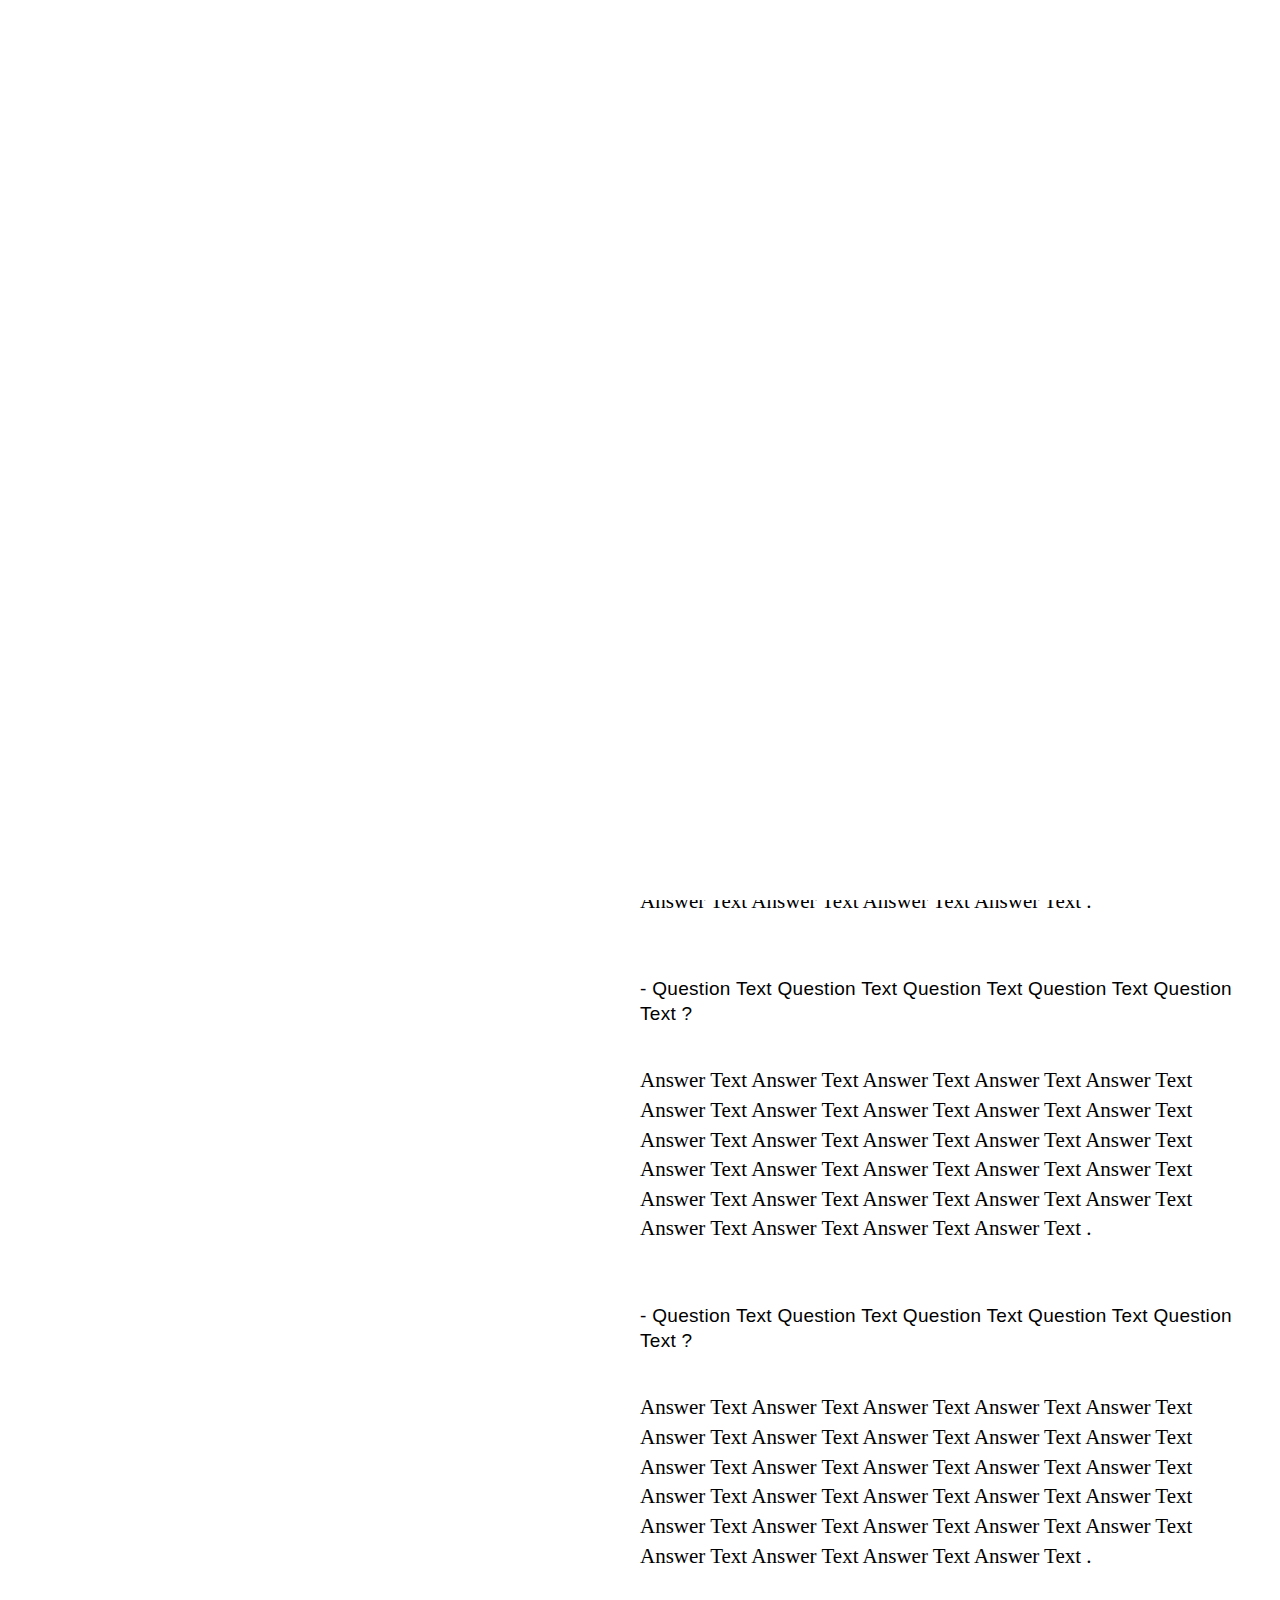
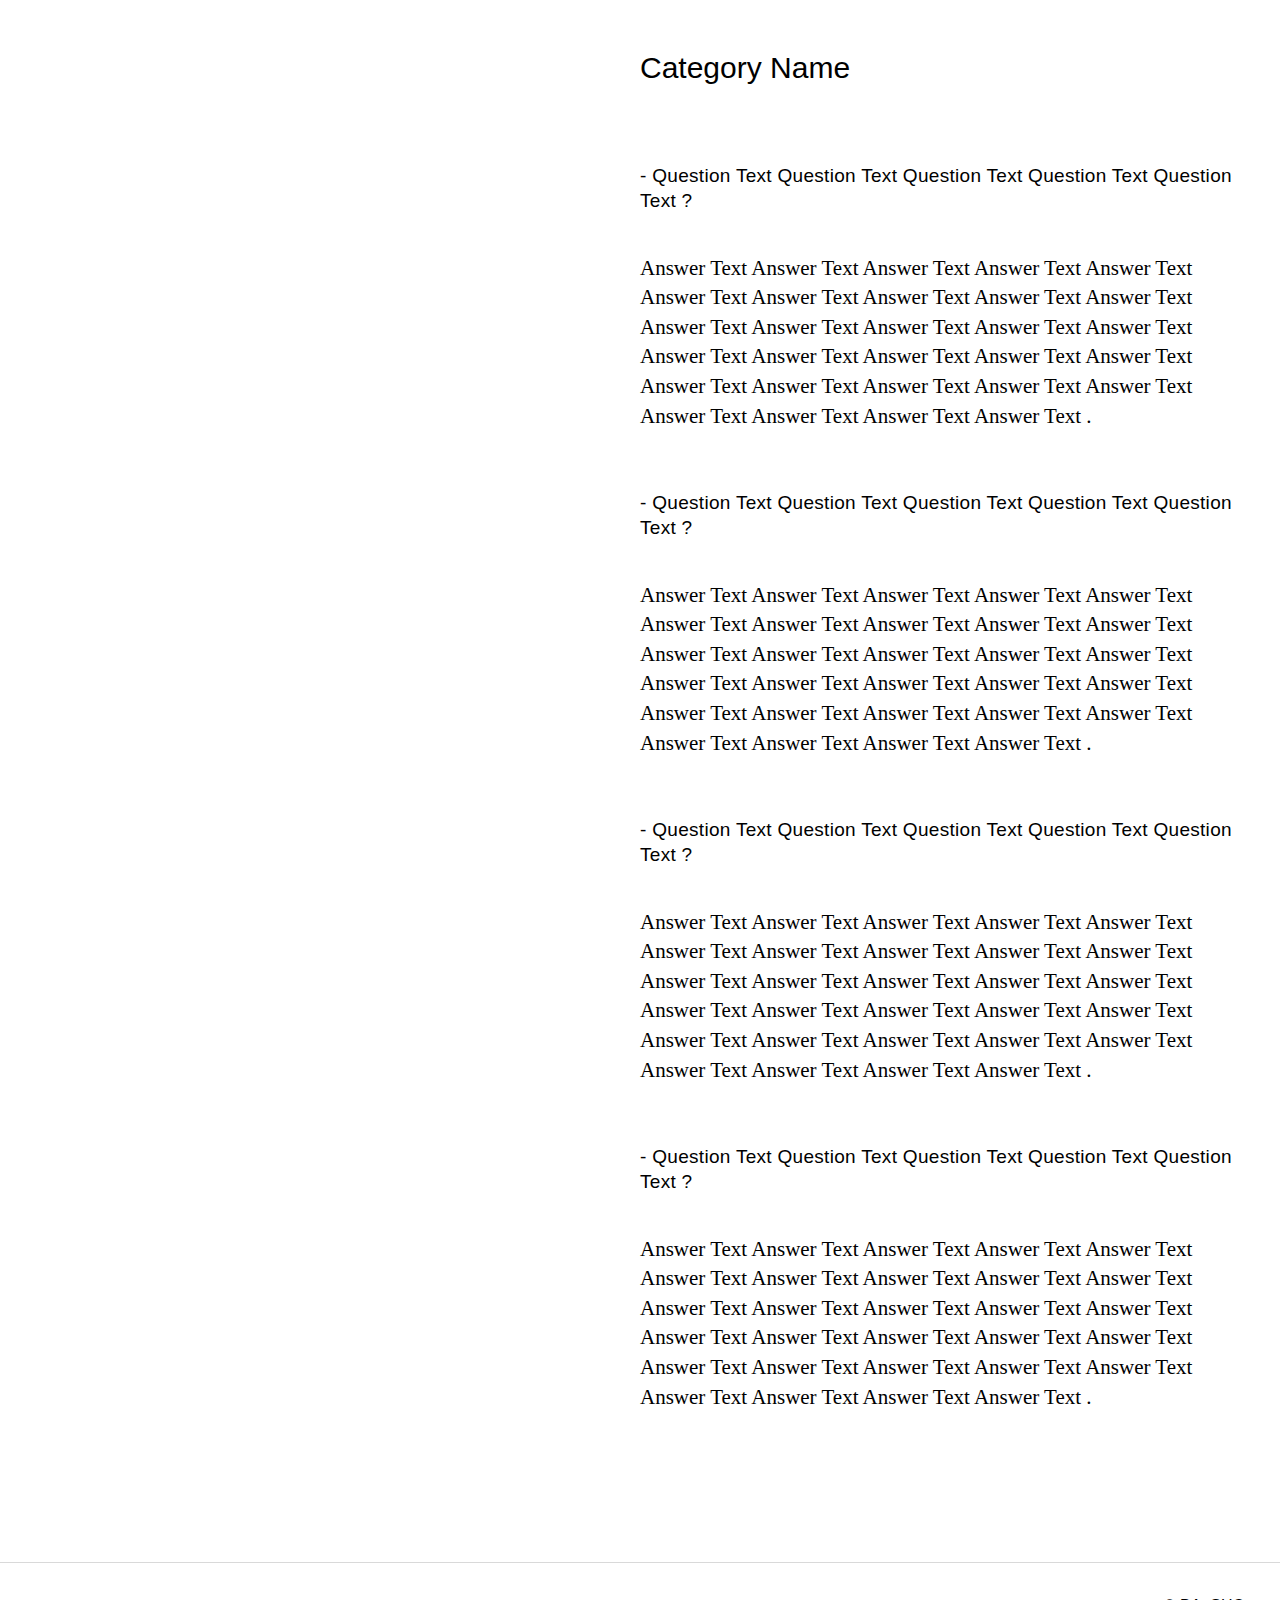
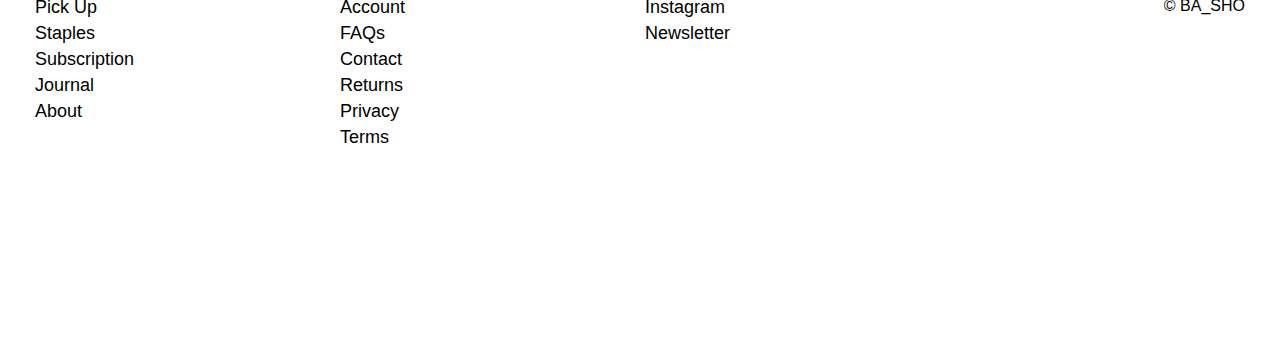
<file: pages/faqs/index.html>
<!DOCTYPE html>
<html lang="ja">

<head>
    <!-- @meta -->
    <meta charset="UTF-8">
    <meta name="viewport" content="width=device-width, initial-scale=1, maximum-scale=1">
    <meta http-equiv="X-UA-Compatible" content="IE=edge,chrome=1">
    <meta name="title" content="">
    <meta name="description" content="">
    <meta name="keywords"
        content="webgl, branding design, development, css, html, react js, scss, gsap, coding, ux/ui design, front-end, web design, web development, phu nguyen, hi991016, creative design, creative dev, art direction, agency, creativ, studio, ux design, storytelling, javascript, animated,typographic, jQuery, responsive">

    <!-- @meta facebook -->
    <meta property="og:locale" content="en">
    <meta property="og:type" content="article">
    <meta property="og:site_name" content="">
    <meta property="og:title" content="">
    <meta property="og:description" content="">
    <meta property="og:image" content="">
    <meta property="og:url" content="">

    <!-- @meta twitter -->
    <meta property="twitter:card" content="summary_large_image">
    <meta property="twitter:site" content="">
    <meta property="twitter:title" content="">
    <meta property="twitter:description" content="">
    <meta property="twitter:image" content="">

    <link rel="canonical" href="">
    <link rel="icon" href="/favicon.ico">

    <!-- @fonts -->
    <link rel="stylesheet" href="/assets/fonts/fonts.css?ver=1.0">

    <!-- @master css -->
    <link rel="stylesheet" href="/assets/css/style.min.css?ver=1.0">

    <title>FAQs ｜ BA_SHO</title>
</head>

<body class="fadeout">
    <!-- @basho -->
    <div class="c-basho u-padd" data-basho>
        <svg class="pc-only" aria-label="BA_SHO PC" id="eQ7YifWk5CI1" xmlns="http://www.w3.org/2000/svg"
            xmlns:xlink="http://www.w3.org/1999/xlink" viewBox="0 0 1370 57.637" shape-rendering="geometricPrecision"
            text-rendering="geometricPrecision" project-id="31ee96e138fa4286a976d7d6c43a0abe"
            export-id="c9459ee46c0b42ae9cf61dc42aca8c73" cached="false">
            <g>
                <g clip-path="url(#eQ7YifWk5CI11)">
                    <g>
                        <path id="eQ7YifWk5CI5"
                            d="M253.9,57.637c-20.432,0-26.684-17-26.684-28.818s6.257-28.819,26.684-28.819s26.683,17,26.683,28.818-6.247,28.819-26.683,28.819m0-51.082c-11.892,0-19.058,9.379-19.058,22.264s7.166,22.261,19.058,22.261s19.061-9.376,19.061-22.261-7.161-22.264-19.061-22.264"
                            transform="translate(1089.34 0)"></path>
                        <path id="eQ7YifWk5CI6"
                            d="M244.72,0.521h7.394v54.74h-7.394v-25.541h-28.59v25.541h-7.394v-54.74h7.394v22.644h28.59v-22.644Z"
                            transform="translate(1056.44 0.929)"></path>
                        <path id="eQ7YifWk5CI7"
                            d="M224.677,17.46C224.3,9,217.283,6.33,211.106,6.33c-4.651,0-12.5,1.3-12.5,9.6c0,4.651,3.28,6.177,6.48,6.938l15.631,3.583c7.089,1.679,12.426,5.946,12.426,14.639c0,12.962-12.045,16.543-21.421,16.543-10.141,0-14.1-3.047-16.546-5.259-4.651-4.192-5.565-8.768-5.565-13.874h6.938c0,9.91,8.081,12.807,15.094,12.807c5.337,0,14.333-1.373,14.333-9.223c0-5.721-2.666-7.55-11.664-9.685L203.1,29.811c-3.583-.84-11.667-3.355-11.667-12.884C191.436,8.387,197,0,210.269,0c19.136,0,21.04,11.436,21.346,17.46h-6.938Z"
                            transform="translate(1022.39 0)"></path>
                        <path id="eQ7YifWk5CI8"
                            d="M30.537,39.327L24.819,55.261h-7.619L37.782,0.521h8.387l19.82,54.74h-8.082L52.5,39.327h-21.963Zm19.29-6.557L41.746,8.677h-.153L32.825,32.77h17.002Z"
                            transform="translate(32.608 0.929)"></path>
                        <path id="eQ7YifWk5CI9"
                            d="M0,0.521h24.093c10.216,0,15.478,6.33,15.478,13.8.148506,4.955579-2.756851,9.495224-7.319,11.436c3.583,1.448,9.91,3.964,9.91,13.343c0,8.768-6.48,16.162-18.6,16.162h-23.562L0,0.521ZM7.4,23.7h13.34c7.091,0,11.436-2.135,11.436-8.845c0-5.107-3.125-8-11.358-8h-13.418v16.845Zm0,25.235h15.778c7.7,0,11.589-3.889,11.589-9.988c0-7.7-6.786-9.226-12.809-9.226h-14.558v19.214Z"
                            transform="translate(2 0.929)"></path>
                        <rect id="eQ7YifWk5CI10" width="1082.68" height="6.327" rx="0" ry="0"
                            transform="translate(114.324 49.862)"></rect>
                    </g>
                    <clipPath id="eQ7YifWk5CI11">
                        <rect width="1370" height="57.637" rx="0" ry="0"></rect>
                    </clipPath>
                </g>
            </g>
        </svg>
        <svg class="sp-only" aria-label="BA_SHO SP" id="emSFKzg9Pox1" xmlns="http://www.w3.org/2000/svg"
            xmlns:xlink="http://www.w3.org/1999/xlink" viewBox="0 0 376 31.637" shape-rendering="geometricPrecision"
            text-rendering="geometricPrecision" project-id="2fbe758eca704ded86631e0e6cba9eae"
            export-id="2e100729f7b24d7985473649a610ac21" cached="false">
            <g transform="translate(-20-667)">
                <g clip-path="url(#emSFKzg9Pox11)">
                    <g transform="translate(20 667)">
                        <path id="emSFKzg9Pox5"
                            d="M241.868,31.637c-11.215,0-14.647-9.332-14.647-15.819s3.432-15.818,14.647-15.818s14.647,9.331,14.647,15.819-3.432,15.819-14.647,15.819m0-28.039c-6.528,0-10.461,5.148-10.461,12.221s3.934,12.219,10.461,12.219s10.463-5.147,10.463-12.219-3.931-12.22-10.463-12.22"
                            transform="translate(119.486 0)"></path>
                        <path id="emSFKzg9Pox6"
                            d="M228.487,0.521h4.059v30.047h-4.059v-14.019h-15.693v14.02h-4.059v-30.048h4.059v12.43h15.693v-12.43Z"
                            transform="translate(109.765 0.279)"></path>
                        <path id="emSFKzg9Pox7"
                            d="M208.857,9.584c-.209-4.646-4.059-6.11-7.449-6.11-2.553,0-6.863.711-6.863,5.272c0,2.553,1.8,3.39,3.557,3.809l8.58,1.967c3.891.922,6.821,3.264,6.821,8.035c0,7.115-6.612,9.08-11.758,9.08-5.566,0-7.742-1.672-9.082-2.887-2.553-2.3-3.055-4.813-3.055-7.616h3.809c0,5.44,4.436,7.03,8.285,7.03c2.93,0,7.867-.754,7.867-5.063c0-3.14-1.463-4.144-6.4-5.316l-6.151-1.422c-1.967-.461-6.4-1.842-6.4-7.072C190.611,4.6,193.666,0,200.949,0c10.5,0,11.549,6.277,11.717,9.584h-3.809Z"
                            transform="translate(99.706 0)"></path>
                        <path id="emSFKzg9Pox8"
                            d="M24.52,21.822l-3.139,8.746h-4.181L28.5,0.521h4.6L43.979,30.568h-4.436l-2.971-8.746h-12.052Zm10.588-3.6L30.672,5h-.084L25.775,18.222h9.333Z"
                            transform="translate(9.043 0.279)"></path>
                        <path id="emSFKzg9Pox9"
                            d="M0,0.521h13.225c5.608,0,8.5,3.474,8.5,7.574.080456,2.722215-1.517666,5.214889-4.025,6.278c1.967.795,5.44,2.176,5.44,7.324c0,4.813-3.557,8.871-10.211,8.871h-12.929L0,0.521ZM4.06,13.244h7.323c3.892,0,6.277-1.172,6.277-4.855C17.66,5.585,15.945,4,11.426,4L4.06,4v9.244Zm0,13.852h8.662c4.227,0,6.361-2.135,6.361-5.482c0-4.227-3.725-5.064-7.031-5.064h-7.992v10.546Z"
                            transform="translate(0 0.279)"></path>
                        <rect id="emSFKzg9Pox10" width="218.86" height="3.473" rx="0" ry="0"
                            transform="translate(61.655 27.369)"></rect>
                    </g>
                    <clipPath id="emSFKzg9Pox11">
                        <rect width="376" height="31.637" rx="0" ry="0" transform="translate(20 667)"></rect>
                    </clipPath>
                </g>
            </g>
        </svg>
    </div>
    <!-- @@basho -->

    <!-- @header -->
    <header class="c-header" data-header>
        <div class="c-header_container u-padd">
            <div class="c-header_left">
                <h1>
                    <a href="/" aria-label="home">
                        <svg aria-label="BASHO" xmlns="http://www.w3.org/2000/svg" width="34.668" height="16.218"
                            viewBox="0 0 34.668 16.218">
                            <path id="Path_20" data-name="Path 20"
                                d="M15.336-8.766v-5.67H7.92v5.67Zm-1.224-3.4H9.144v-1.188h4.968Zm0,2.286H9.144v-1.26h4.968Zm2.97,3.294V-7.65H6.21v1.062H9.576A12.16,12.16,0,0,1,5.058-2.394l1.17.81A24.818,24.818,0,0,0,9.378-4.3h1.35A8.571,8.571,0,0,1,5.76-.18L6.8.7a11.255,11.255,0,0,0,3.348-2.25A8.272,8.272,0,0,0,12.042-4.3h1.17A8.654,8.654,0,0,1,9.234.666l1.314.648A10.181,10.181,0,0,0,14.49-4.3h.882a20.567,20.567,0,0,1-.324,3.186c-.2.882-.666.882-.972.882a5.845,5.845,0,0,1-1.422-.234l.36,1.494h.954c.738,0,1.566,0,2.016-.918.486-.99.666-4.356.7-5.544h-6.48c.108-.144.522-.756.774-1.152ZM6.624-9.378v-1.17H4.536v-3.33c.288-.18.378-.252.378-.378,0-.2-.324-.234-.414-.234l-1.278-.144v4.086H1.062v1.17h2.16V-4.23a8.285,8.285,0,0,1-2.394.612l.324,1.242c.054.234.108.468.288.468s.252-.2.324-.432c1.62-.54,3.222-1.188,4.788-1.836V-5.49c-.5.234-.846.36-2.016.792v-4.68Zm14,10.512a14.834,14.834,0,0,0,1.3-5.868h4.59v-5.382h-5.85c.054.882.108,1.89.108,3.33,0,4.248-.558,5.8-1.368,7.326ZM21.978-5.9V-8.946h3.276V-5.9Zm-2.034-6.66h6.984v-1.278H19.944Zm9.7,3.474V-12.8a31.046,31.046,0,0,0,4.734-.612c.144.018.414.054.54.054.162,0,.27-.054.27-.162a.4.4,0,0,0-.162-.234l-1.062-1.134a10.258,10.258,0,0,1-2.142.684,17.374,17.374,0,0,1-2.268.288l-1.314-.144c.072.99.144,2.034.144,4.248,0,5.49-.432,7.56-2.772,10.278l1.26.756C28.728-.918,29.592-3.6,29.61-7.866h2.52v9.2h1.35v-9.2H35.5V-9.09Z"
                                transform="translate(-0.828 14.886)" fill="#000" />
                        </svg>
                    </a>
                </h1>
            </div>
            <div class="c-header_right">
                <p data-cart-toggle>Cart <span>0</span></p>
                <p data-menu-toggle>Menu</p>
            </div>
        </div>
    </header>
    <!-- @@header -->

    <!-- @menu -->
    <div class="c-menu" data-menu data-lenis-prevent>
        <div class="c-menu_container u-padd">
            <div class="c-menu_left">
                <ul>
                    <li><a href="/#pickup">Pick Up</a></li>
                    <li data-menu-accordion>
                        <div class="c-menu_collapse">
                            <div class="c-menu_collapse_name" data-menu-btn>
                                <p>Staples</p>
                            </div>
                            <div class="c-menu_panel" data-menu-panel>
                                <div class="c-menu_panel_list">
                                    <a href="/collection/all/">Confectionery</a>
                                    <a href="/collection/all/">Grains, Rice blends</a>
                                    <a href="/collection/all/">Rice toppings, Meal helpers</a>
                                    <a href="/collection/all/">Jams, Butters</a>
                                    <a href="/collection/all/">Sauces, Seasonings</a>
                                    <a href="/collection/all/">Spices, Condiments</a>
                                    <a href="/collection/all/">Beverages</a>
                                    <a href="/collection/all/">Kitchen tools, Tableware</a>
                                    <a href="#" style="pointer-events: none;">-</a>
                                    <a href="/collection/all/">All</a>
                                </div>
                            </div>
                        </div>
                    </li>
                    <li><a href="/#subscription">Subscription</a></li>
                    <li><a href="/blogs/journal">Journal</a></li>
                    <li><a href="/pages/about">About</a></li>
                </ul>
            </div>
            <div class="c-menu_right">
                <ul>
                    <li><a href="/pages/account">Account</a></li>
                    <li><a href="/pages/faqs">FAQs</a></li>
                    <li><a href="/pages/contact">Contact</a></li>
                    <li><a href="/pages/policies#returns">Returns</a></li>
                    <li><a href="/pages/policies#privacy">Privacy</a></li>
                    <li><a href="/pages/policies#terms">Terms</a></li>
                </ul>
                <ul>
                    <li>
                        <a href="/" target="_blank" rel="noopener noreferrer">Instagram</a>
                    </li>
                    <li data-newsletter-toggle>Newsletter</li>
                </ul>
            </div>
        </div>
    </div>
    <!-- @@menu -->

    <!-- @newsletter -->
    <div class="c-newsletter" data-newsletter>
        <div class="c-newsletter_overlay" data-newsletter-toggle></div>
        <div class="c-newsletter_container">
            <div class="c-newsletter_inner">
                <h2>Let’s keep in touch.</h2>
                <div class="c-newsletter_form">
                    <input type="email" name="newsletter" placeholder="Email" value="">
                    <button type="submit" name="subscribe" aria-label="subscribe">Subscribe</button>
                </div>
            </div>
        </div>
    </div>
    <!-- @@newsletter -->

    <!-- @cart -->
    <div class="c-cart" data-cart>
        <div class="c-cart_overlay pc-only" data-cart-toggle></div>
        <div class="c-cart_container u-padd">
            <div class="c-cart_close">
                <p data-cart-toggle>Close</p>
            </div>
            <div class="c-cart_inner">
                <div class="empty">your cart is empty</div>
                <div class="c-cart_table" data-lenis-prevent>
                    <table>
                        <tbody>
                            <tr>
                                <td class="name">
                                    <p>
                                        Confetti for adults Otona no Konpeito<span>,<br class="pc-only" />Size
                                            M</span><span>, Black</span>
                                    </p>
                                </td>
                                <td class="meta">
                                    <div class="c-cart_table_counter">
                                        <button>
                                            <svg xmlns="http://www.w3.org/2000/svg" width="12" height="1"
                                                viewBox="0 0 12 1">
                                                <line id="Line_8" data-name="Line 8" x2="12"
                                                    transform="translate(0 0.5)" fill="none" stroke="#000"
                                                    stroke-width="1" />
                                            </svg>
                                            <span class="visually-hidden">Decrement</span>
                                        </button>
                                        <input aria-label="Quantity" type="number" min="1" max="4" value="1" name="qty">
                                        <button>
                                            <svg xmlns="http://www.w3.org/2000/svg" width="12" height="12"
                                                viewBox="0 0 12 12">
                                                <g id="Group_523" data-name="Group 523"
                                                    transform="translate(-114 -2375)">
                                                    <line id="Line_9" data-name="Line 9" x2="12"
                                                        transform="translate(114 2381)" fill="none" stroke="#000"
                                                        stroke-width="1" />
                                                    <line id="Line_10" data-name="Line 10" x2="12"
                                                        transform="translate(120 2375) rotate(90)" fill="none"
                                                        stroke="#000" stroke-width="1" />
                                                </g>
                                            </svg>
                                            <span class="visually-hidden">Increment</span>
                                        </button>
                                    </div>
                                    <p>$000.00</p>
                                </td>
                            </tr>
                            <tr>
                                <td class="name">
                                    <p>
                                        Confetti for adults Otona no Konpeito
                                    </p>
                                </td>
                                <td class="meta">
                                    <div class="c-cart_table_counter">
                                        <button>
                                            <svg xmlns="http://www.w3.org/2000/svg" width="12" height="1"
                                                viewBox="0 0 12 1">
                                                <line id="Line_8" data-name="Line 8" x2="12"
                                                    transform="translate(0 0.5)" fill="none" stroke="#000"
                                                    stroke-width="1" />
                                            </svg>
                                            <span class="visually-hidden">Decrement</span>
                                        </button>
                                        <input aria-label="Quantity" type="number" min="1" max="4" value="1" name="qty">
                                        <button>
                                            <svg xmlns="http://www.w3.org/2000/svg" width="12" height="12"
                                                viewBox="0 0 12 12">
                                                <g id="Group_523" data-name="Group 523"
                                                    transform="translate(-114 -2375)">
                                                    <line id="Line_9" data-name="Line 9" x2="12"
                                                        transform="translate(114 2381)" fill="none" stroke="#000"
                                                        stroke-width="1" />
                                                    <line id="Line_10" data-name="Line 10" x2="12"
                                                        transform="translate(120 2375) rotate(90)" fill="none"
                                                        stroke="#000" stroke-width="1" />
                                                </g>
                                            </svg>
                                            <span class="visually-hidden">Increment</span>
                                        </button>
                                    </div>
                                    <p>$000.00</p>
                                </td>
                            </tr>
                        </tbody>
                    </table>
                </div>
            </div>
            <div>
                <div class="c-cart_total">
                    <p>Subtotal</p>
                    <p>$000.00</p>
                </div>
                <a href="/" class="c-cart_btn">Checkout</a>
            </div>
        </div>
    </div>
    <!-- @@cart -->

    <!-- // -->
    <svg style="display: none;">
        <defs>
            <symbol id="arrow-icon" viewBox="0 0 36.414 16.828">
                <g id="Group_551" data-name="Group 551" transform="translate(-1369 -3245.586)">
                    <line id="Line_2" data-name="Line 2" x1="35" transform="translate(1369 3254)" fill="none"
                        stroke="#000" stroke-width="2" />
                    <line id="Line_3" data-name="Line 3" x2="7" y2="7" transform="translate(1397 3247)" fill="none"
                        stroke="#000" stroke-linecap="square" stroke-width="2" />
                    <line id="Line_4" data-name="Line 4" y1="7" x2="7" transform="translate(1397 3254)" fill="none"
                        stroke="#000" stroke-linecap="square" stroke-width="2" />
                </g>
            </symbol>
        </defs>
    </svg>
    <!-- // -->

    <!-- @main -->
    <main class="faqpage" id="faqpage">
        <!-- faq// -->
        <section class="faq">
            <div class="faq_container">
                <div class="c-dual u-padd">
                    <div class="c-dual_left">
                        <h2 class="title">FAQs</h2>
                    </div>
                    <div class="c-dual_right">
                        <div class="faq_content">
                            <h3>Category Name</h3>
                            <div class="faq_list">
                                <div class="faq_items">
                                    <div class="faq_content_q">
                                        <p>- Question Text Question Text Question Text Question Text Question Text ?</p>
                                    </div>
                                    <div class="faq_content_a">
                                        <p>
                                            Answer Text Answer Text Answer Text Answer Text Answer Text Answer Text
                                            Answer
                                            Text Answer Text Answer Text Answer Text Answer Text Answer Text Answer Text
                                            Answer Text Answer Text Answer Text Answer Text Answer Text Answer Text
                                            Answer
                                            Text Answer Text Answer Text Answer Text Answer Text Answer Text Answer Text
                                            Answer Text Answer Text Answer Text .
                                        </p>
                                    </div>
                                </div>
                                <div class="faq_items">
                                    <div class="faq_content_q">
                                        <p>- Question Text Question Text Question Text Question Text Question Text ?</p>
                                    </div>
                                    <div class="faq_content_a">
                                        <p>
                                            Answer Text Answer Text Answer Text Answer Text Answer Text Answer Text
                                            Answer
                                            Text Answer Text Answer Text Answer Text Answer Text Answer Text Answer Text
                                            Answer Text Answer Text Answer Text Answer Text Answer Text Answer Text
                                            Answer
                                            Text Answer Text Answer Text Answer Text Answer Text Answer Text Answer Text
                                            Answer Text Answer Text Answer Text .
                                        </p>
                                    </div>
                                </div>
                                <div class="faq_items">
                                    <div class="faq_content_q">
                                        <p>- Question Text Question Text Question Text Question Text Question Text ?</p>
                                    </div>
                                    <div class="faq_content_a">
                                        <p>
                                            Answer Text Answer Text Answer Text Answer Text Answer Text Answer Text
                                            Answer
                                            Text Answer Text Answer Text Answer Text Answer Text Answer Text Answer Text
                                            Answer Text Answer Text Answer Text Answer Text Answer Text Answer Text
                                            Answer
                                            Text Answer Text Answer Text Answer Text Answer Text Answer Text Answer Text
                                            Answer Text Answer Text Answer Text .
                                        </p>
                                    </div>
                                </div>
                                <div class="faq_items">
                                    <div class="faq_content_q">
                                        <p>- Question Text Question Text Question Text Question Text Question Text ?</p>
                                    </div>
                                    <div class="faq_content_a">
                                        <p>
                                            Answer Text Answer Text Answer Text Answer Text Answer Text Answer Text
                                            Answer
                                            Text Answer Text Answer Text Answer Text Answer Text Answer Text Answer Text
                                            Answer Text Answer Text Answer Text Answer Text Answer Text Answer Text
                                            Answer
                                            Text Answer Text Answer Text Answer Text Answer Text Answer Text Answer Text
                                            Answer Text Answer Text Answer Text .
                                        </p>
                                    </div>
                                </div>
                            </div>
                        </div>
                        <div class="faq_content">
                            <h3>Category Name</h3>
                            <div class="faq_list">
                                <div class="faq_items">
                                    <div class="faq_content_q">
                                        <p>- Question Text Question Text Question Text Question Text Question Text ?</p>
                                    </div>
                                    <div class="faq_content_a">
                                        <p>
                                            Answer Text Answer Text Answer Text Answer Text Answer Text Answer Text
                                            Answer
                                            Text Answer Text Answer Text Answer Text Answer Text Answer Text Answer Text
                                            Answer Text Answer Text Answer Text Answer Text Answer Text Answer Text
                                            Answer
                                            Text Answer Text Answer Text Answer Text Answer Text Answer Text Answer Text
                                            Answer Text Answer Text Answer Text .
                                        </p>
                                    </div>
                                </div>
                                <div class="faq_items">
                                    <div class="faq_content_q">
                                        <p>- Question Text Question Text Question Text Question Text Question Text ?</p>
                                    </div>
                                    <div class="faq_content_a">
                                        <p>
                                            Answer Text Answer Text Answer Text Answer Text Answer Text Answer Text
                                            Answer
                                            Text Answer Text Answer Text Answer Text Answer Text Answer Text Answer Text
                                            Answer Text Answer Text Answer Text Answer Text Answer Text Answer Text
                                            Answer
                                            Text Answer Text Answer Text Answer Text Answer Text Answer Text Answer Text
                                            Answer Text Answer Text Answer Text .
                                        </p>
                                    </div>
                                </div>
                                <div class="faq_items">
                                    <div class="faq_content_q">
                                        <p>- Question Text Question Text Question Text Question Text Question Text ?</p>
                                    </div>
                                    <div class="faq_content_a">
                                        <p>
                                            Answer Text Answer Text Answer Text Answer Text Answer Text Answer Text
                                            Answer
                                            Text Answer Text Answer Text Answer Text Answer Text Answer Text Answer Text
                                            Answer Text Answer Text Answer Text Answer Text Answer Text Answer Text
                                            Answer
                                            Text Answer Text Answer Text Answer Text Answer Text Answer Text Answer Text
                                            Answer Text Answer Text Answer Text .
                                        </p>
                                    </div>
                                </div>
                                <div class="faq_items">
                                    <div class="faq_content_q">
                                        <p>- Question Text Question Text Question Text Question Text Question Text ?</p>
                                    </div>
                                    <div class="faq_content_a">
                                        <p>
                                            Answer Text Answer Text Answer Text Answer Text Answer Text Answer Text
                                            Answer
                                            Text Answer Text Answer Text Answer Text Answer Text Answer Text Answer Text
                                            Answer Text Answer Text Answer Text Answer Text Answer Text Answer Text
                                            Answer
                                            Text Answer Text Answer Text Answer Text Answer Text Answer Text Answer Text
                                            Answer Text Answer Text Answer Text .
                                        </p>
                                    </div>
                                </div>
                            </div>
                        </div>
                    </div>
                </div>
            </div>
        </section>
        <!-- //faq -->
    </main>
    <!-- @@main -->

    <!-- @footer -->
    <footer class="c-footer">
        <div class="c-footer_container u-padd">
            <div class="c-footer_items">
                <ul>
                    <li><a href="/#pickup">Pick Up</a></li>
                    <li><a href="/collection/all">Staples</a></li>
                    <li><a href="/#subscription">Subscription</a></li>
                    <li><a href="/blogs/journal">Journal</a></li>
                    <li><a href="/pages/about">About</a></li>
                </ul>
            </div>
            <div class="c-footer_items">
                <ul>
                    <li><a href="/pages/account">Account</a></li>
                    <li><a href="/pages/faqs">FAQs</a></li>
                    <li><a href="/pages/contact">Contact</a></li>
                    <li><a href="/pages/policies#returns">Returns</a></li>
                    <li><a href="/pages/policies#privacy">Privacy</a></li>
                    <li><a href="/pages/policies#terms">Terms</a></li>
                </ul>
            </div>
            <div class="c-footer_items">
                <ul>
                    <li>
                        <a href="/" target="_blank" rel="noopener noreferrer">Instagram</a>
                    </li>
                    <li data-newsletter-toggle>Newsletter</li>
                </ul>
            </div>
            <div class="c-footer_items">
                <p class="copyright">©︎ BA_SHO</p>
            </div>
        </div>
    </footer>
    <!-- @@footer -->

    <!-- @script -->
    <script src="/assets/js/libs.js"></script>
    <script src="/assets/js/main.js"></script>
</body>

</html>
</file>
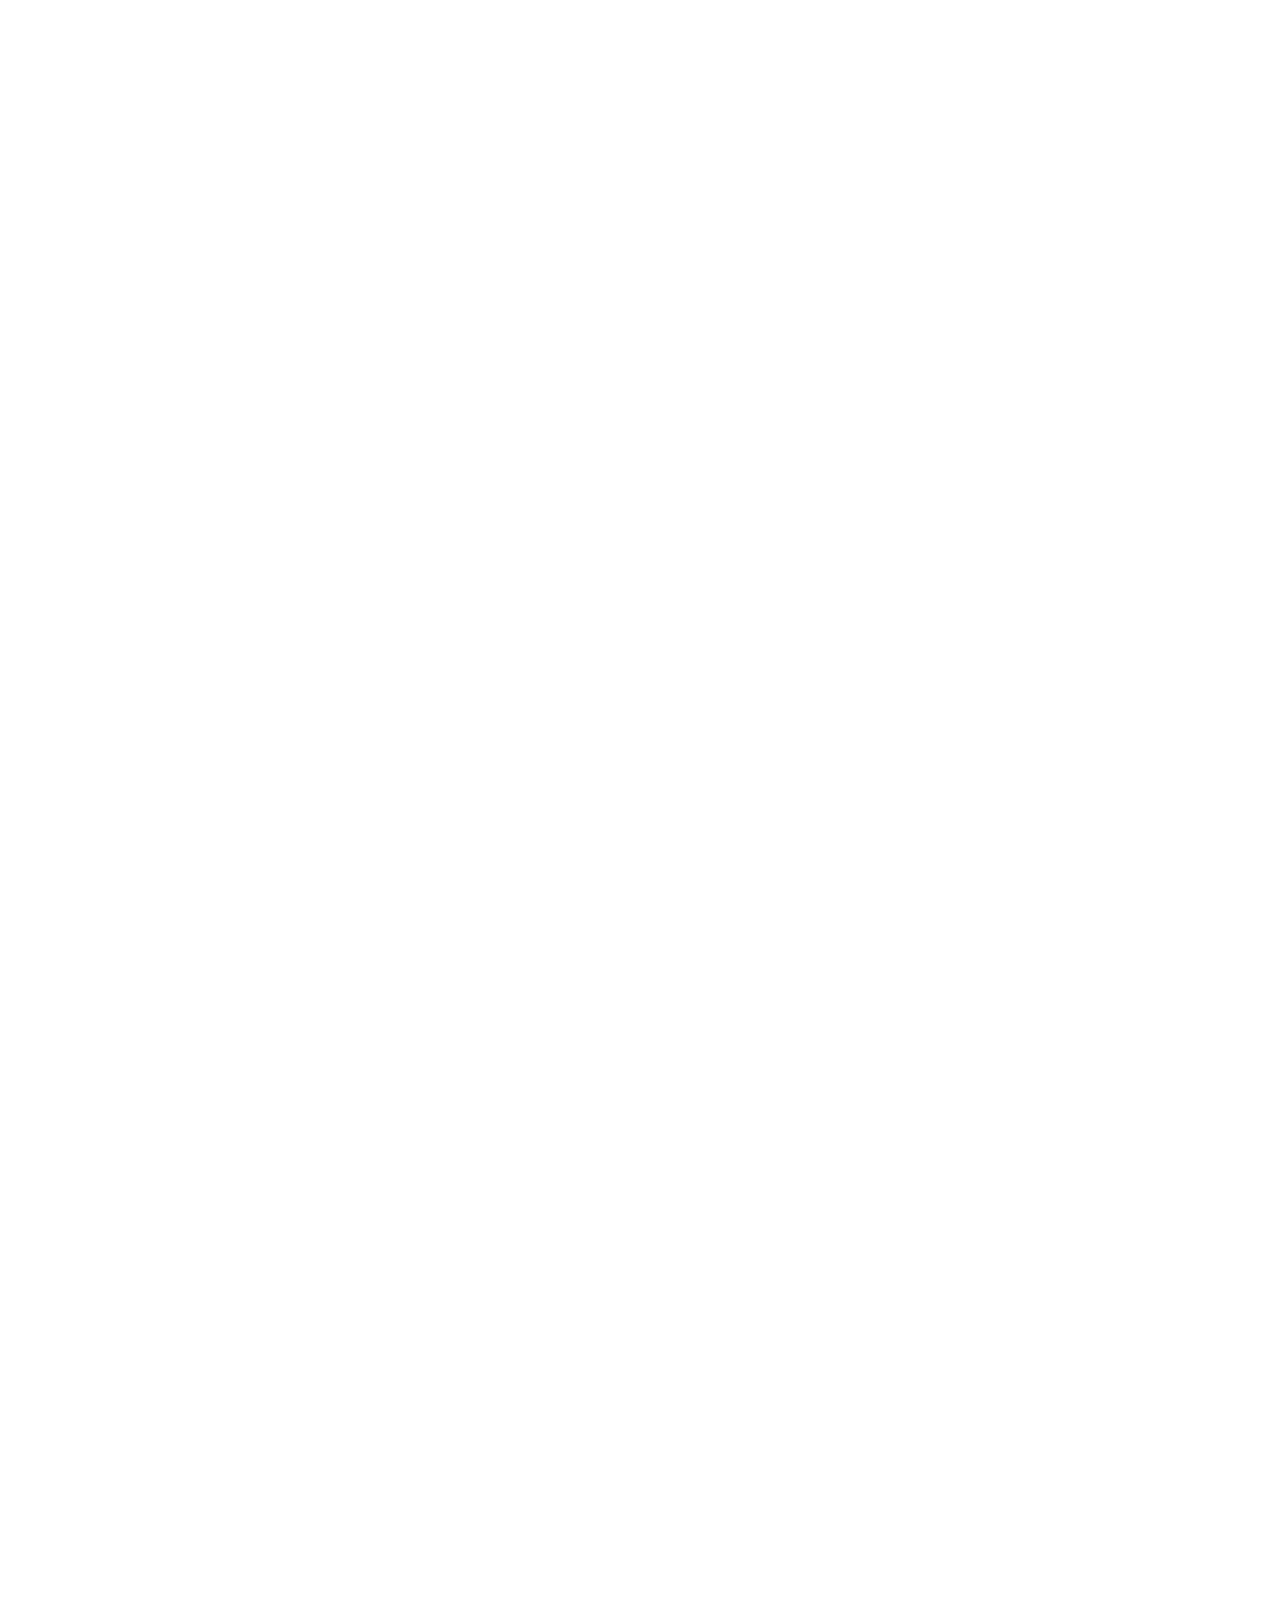
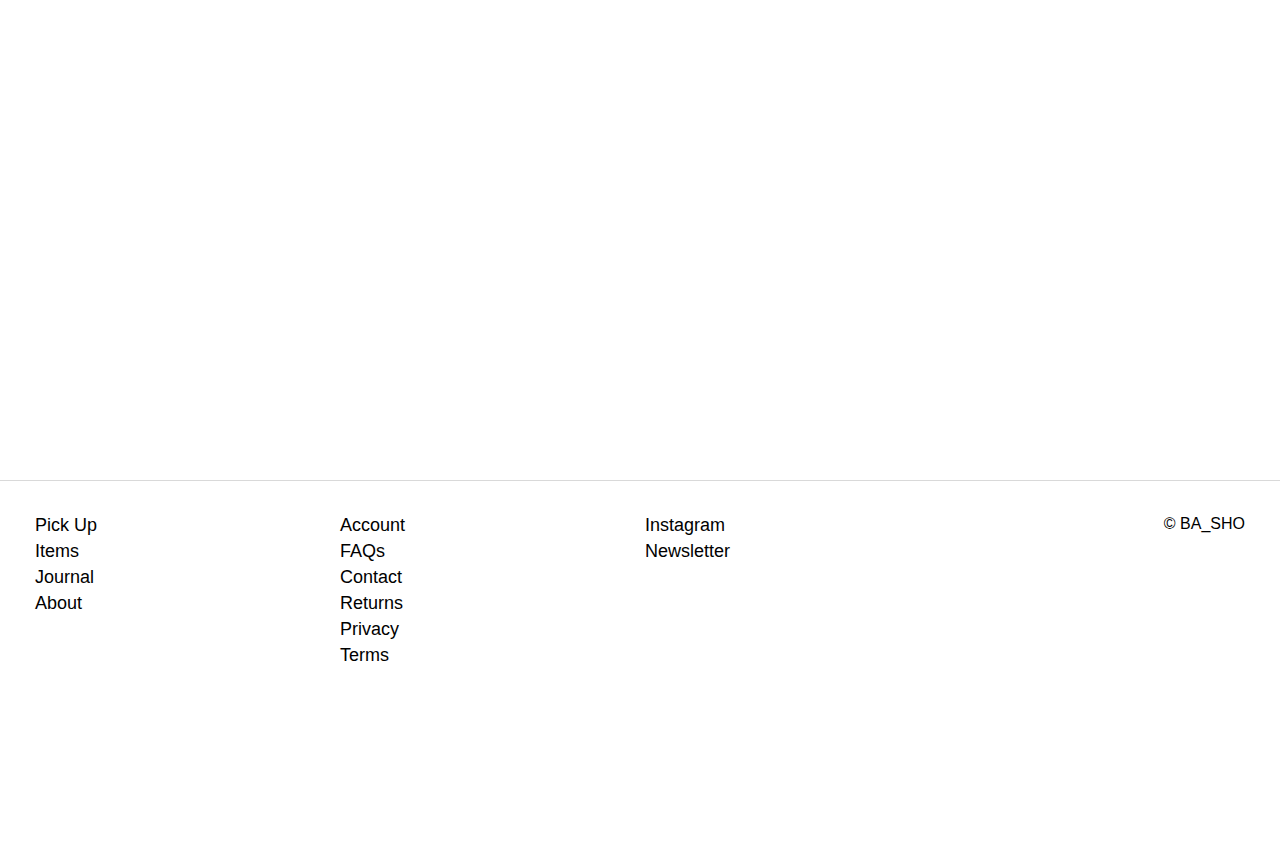
<file: pages/policies/index.html>
<!DOCTYPE html>
<html lang="ja">

<head>
    <!-- @meta -->
    <meta charset="UTF-8">
    <meta name="viewport" content="width=device-width, initial-scale=1, maximum-scale=1">
    <meta http-equiv="X-UA-Compatible" content="IE=edge,chrome=1">
    <meta name="title" content="">
    <meta name="description" content="">
    <meta name="keywords"
        content="webgl, branding design, development, css, html, react js, scss, gsap, coding, ux/ui design, front-end, web design, web development, phu nguyen, hi991016, creative design, creative dev, art direction, agency, creativ, studio, ux design, storytelling, javascript, animated,typographic, jQuery, responsive">

    <!-- @meta facebook -->
    <meta property="og:locale" content="en">
    <meta property="og:type" content="article">
    <meta property="og:site_name" content="">
    <meta property="og:title" content="">
    <meta property="og:description" content="">
    <meta property="og:image" content="">
    <meta property="og:url" content="">

    <!-- @meta twitter -->
    <meta property="twitter:card" content="summary_large_image">
    <meta property="twitter:site" content="">
    <meta property="twitter:title" content="">
    <meta property="twitter:description" content="">
    <meta property="twitter:image" content="">

    <link rel="canonical" href="">
    <link rel="icon" href="/favicon.ico">

    <!-- @fonts -->
    <link rel="stylesheet" href="/assets/fonts/fonts.css?ver=1.0">

    <!-- @master css -->
    <link rel="stylesheet" href="/assets/css/style.min.css?ver=1.0">

    <title>Policies – BA_SHO</title>
</head>

<body class="fadeout">
    <!-- @basho -->
    <div class="c-basho u-padd" data-basho>
        <svg class="pc-only" aria-label="BA_SHO PC" id="eQ7YifWk5CI1" xmlns="http://www.w3.org/2000/svg"
            xmlns:xlink="http://www.w3.org/1999/xlink" viewBox="0 0 1370 57.637" shape-rendering="geometricPrecision"
            text-rendering="geometricPrecision" project-id="31ee96e138fa4286a976d7d6c43a0abe"
            export-id="c9459ee46c0b42ae9cf61dc42aca8c73" cached="false">
            <g>
                <g clip-path="url(#eQ7YifWk5CI11)">
                    <g>
                        <path id="eQ7YifWk5CI5"
                            d="M253.9,57.637c-20.432,0-26.684-17-26.684-28.818s6.257-28.819,26.684-28.819s26.683,17,26.683,28.818-6.247,28.819-26.683,28.819m0-51.082c-11.892,0-19.058,9.379-19.058,22.264s7.166,22.261,19.058,22.261s19.061-9.376,19.061-22.261-7.161-22.264-19.061-22.264"
                            transform="translate(1089.34 0)"></path>
                        <path id="eQ7YifWk5CI6"
                            d="M244.72,0.521h7.394v54.74h-7.394v-25.541h-28.59v25.541h-7.394v-54.74h7.394v22.644h28.59v-22.644Z"
                            transform="translate(1056.44 0.929)"></path>
                        <path id="eQ7YifWk5CI7"
                            d="M224.677,17.46C224.3,9,217.283,6.33,211.106,6.33c-4.651,0-12.5,1.3-12.5,9.6c0,4.651,3.28,6.177,6.48,6.938l15.631,3.583c7.089,1.679,12.426,5.946,12.426,14.639c0,12.962-12.045,16.543-21.421,16.543-10.141,0-14.1-3.047-16.546-5.259-4.651-4.192-5.565-8.768-5.565-13.874h6.938c0,9.91,8.081,12.807,15.094,12.807c5.337,0,14.333-1.373,14.333-9.223c0-5.721-2.666-7.55-11.664-9.685L203.1,29.811c-3.583-.84-11.667-3.355-11.667-12.884C191.436,8.387,197,0,210.269,0c19.136,0,21.04,11.436,21.346,17.46h-6.938Z"
                            transform="translate(1022.39 0)"></path>
                        <path id="eQ7YifWk5CI8"
                            d="M30.537,39.327L24.819,55.261h-7.619L37.782,0.521h8.387l19.82,54.74h-8.082L52.5,39.327h-21.963Zm19.29-6.557L41.746,8.677h-.153L32.825,32.77h17.002Z"
                            transform="translate(32.608 0.929)"></path>
                        <path id="eQ7YifWk5CI9"
                            d="M0,0.521h24.093c10.216,0,15.478,6.33,15.478,13.8.148506,4.955579-2.756851,9.495224-7.319,11.436c3.583,1.448,9.91,3.964,9.91,13.343c0,8.768-6.48,16.162-18.6,16.162h-23.562L0,0.521ZM7.4,23.7h13.34c7.091,0,11.436-2.135,11.436-8.845c0-5.107-3.125-8-11.358-8h-13.418v16.845Zm0,25.235h15.778c7.7,0,11.589-3.889,11.589-9.988c0-7.7-6.786-9.226-12.809-9.226h-14.558v19.214Z"
                            transform="translate(2 0.929)"></path>
                        <rect id="eQ7YifWk5CI10" width="1082.68" height="6.327" rx="0" ry="0"
                            transform="translate(114.324 49.862)"></rect>
                    </g>
                    <clipPath id="eQ7YifWk5CI11">
                        <rect width="1370" height="57.637" rx="0" ry="0"></rect>
                    </clipPath>
                </g>
            </g>
        </svg>
        <svg class="sp-only" aria-label="BA_SHO SP" id="emSFKzg9Pox1" xmlns="http://www.w3.org/2000/svg"
            xmlns:xlink="http://www.w3.org/1999/xlink" viewBox="0 0 376 31.637" shape-rendering="geometricPrecision"
            text-rendering="geometricPrecision" project-id="2fbe758eca704ded86631e0e6cba9eae"
            export-id="2e100729f7b24d7985473649a610ac21" cached="false">
            <g transform="translate(-20-667)">
                <g clip-path="url(#emSFKzg9Pox11)">
                    <g transform="translate(20 667)">
                        <path id="emSFKzg9Pox5"
                            d="M241.868,31.637c-11.215,0-14.647-9.332-14.647-15.819s3.432-15.818,14.647-15.818s14.647,9.331,14.647,15.819-3.432,15.819-14.647,15.819m0-28.039c-6.528,0-10.461,5.148-10.461,12.221s3.934,12.219,10.461,12.219s10.463-5.147,10.463-12.219-3.931-12.22-10.463-12.22"
                            transform="translate(119.486 0)"></path>
                        <path id="emSFKzg9Pox6"
                            d="M228.487,0.521h4.059v30.047h-4.059v-14.019h-15.693v14.02h-4.059v-30.048h4.059v12.43h15.693v-12.43Z"
                            transform="translate(109.765 0.279)"></path>
                        <path id="emSFKzg9Pox7"
                            d="M208.857,9.584c-.209-4.646-4.059-6.11-7.449-6.11-2.553,0-6.863.711-6.863,5.272c0,2.553,1.8,3.39,3.557,3.809l8.58,1.967c3.891.922,6.821,3.264,6.821,8.035c0,7.115-6.612,9.08-11.758,9.08-5.566,0-7.742-1.672-9.082-2.887-2.553-2.3-3.055-4.813-3.055-7.616h3.809c0,5.44,4.436,7.03,8.285,7.03c2.93,0,7.867-.754,7.867-5.063c0-3.14-1.463-4.144-6.4-5.316l-6.151-1.422c-1.967-.461-6.4-1.842-6.4-7.072C190.611,4.6,193.666,0,200.949,0c10.5,0,11.549,6.277,11.717,9.584h-3.809Z"
                            transform="translate(99.706 0)"></path>
                        <path id="emSFKzg9Pox8"
                            d="M24.52,21.822l-3.139,8.746h-4.181L28.5,0.521h4.6L43.979,30.568h-4.436l-2.971-8.746h-12.052Zm10.588-3.6L30.672,5h-.084L25.775,18.222h9.333Z"
                            transform="translate(9.043 0.279)"></path>
                        <path id="emSFKzg9Pox9"
                            d="M0,0.521h13.225c5.608,0,8.5,3.474,8.5,7.574.080456,2.722215-1.517666,5.214889-4.025,6.278c1.967.795,5.44,2.176,5.44,7.324c0,4.813-3.557,8.871-10.211,8.871h-12.929L0,0.521ZM4.06,13.244h7.323c3.892,0,6.277-1.172,6.277-4.855C17.66,5.585,15.945,4,11.426,4L4.06,4v9.244Zm0,13.852h8.662c4.227,0,6.361-2.135,6.361-5.482c0-4.227-3.725-5.064-7.031-5.064h-7.992v10.546Z"
                            transform="translate(0 0.279)"></path>
                        <rect id="emSFKzg9Pox10" width="218.86" height="3.473" rx="0" ry="0"
                            transform="translate(61.655 27.369)"></rect>
                    </g>
                    <clipPath id="emSFKzg9Pox11">
                        <rect width="376" height="31.637" rx="0" ry="0" transform="translate(20 667)"></rect>
                    </clipPath>
                </g>
            </g>
        </svg>
    </div>
    <!-- @@basho -->

    <!-- @header -->
    <header class="c-header" data-header>
        <div class="c-header_container u-padd">
            <div class="c-header_left">
                <h1>
                    <a href="/" aria-label="home">
                        <svg aria-label="BASHO" xmlns="http://www.w3.org/2000/svg" width="34.668" height="16.218"
                            viewBox="0 0 34.668 16.218">
                            <path id="Path_20" data-name="Path 20"
                                d="M15.336-8.766v-5.67H7.92v5.67Zm-1.224-3.4H9.144v-1.188h4.968Zm0,2.286H9.144v-1.26h4.968Zm2.97,3.294V-7.65H6.21v1.062H9.576A12.16,12.16,0,0,1,5.058-2.394l1.17.81A24.818,24.818,0,0,0,9.378-4.3h1.35A8.571,8.571,0,0,1,5.76-.18L6.8.7a11.255,11.255,0,0,0,3.348-2.25A8.272,8.272,0,0,0,12.042-4.3h1.17A8.654,8.654,0,0,1,9.234.666l1.314.648A10.181,10.181,0,0,0,14.49-4.3h.882a20.567,20.567,0,0,1-.324,3.186c-.2.882-.666.882-.972.882a5.845,5.845,0,0,1-1.422-.234l.36,1.494h.954c.738,0,1.566,0,2.016-.918.486-.99.666-4.356.7-5.544h-6.48c.108-.144.522-.756.774-1.152ZM6.624-9.378v-1.17H4.536v-3.33c.288-.18.378-.252.378-.378,0-.2-.324-.234-.414-.234l-1.278-.144v4.086H1.062v1.17h2.16V-4.23a8.285,8.285,0,0,1-2.394.612l.324,1.242c.054.234.108.468.288.468s.252-.2.324-.432c1.62-.54,3.222-1.188,4.788-1.836V-5.49c-.5.234-.846.36-2.016.792v-4.68Zm14,10.512a14.834,14.834,0,0,0,1.3-5.868h4.59v-5.382h-5.85c.054.882.108,1.89.108,3.33,0,4.248-.558,5.8-1.368,7.326ZM21.978-5.9V-8.946h3.276V-5.9Zm-2.034-6.66h6.984v-1.278H19.944Zm9.7,3.474V-12.8a31.046,31.046,0,0,0,4.734-.612c.144.018.414.054.54.054.162,0,.27-.054.27-.162a.4.4,0,0,0-.162-.234l-1.062-1.134a10.258,10.258,0,0,1-2.142.684,17.374,17.374,0,0,1-2.268.288l-1.314-.144c.072.99.144,2.034.144,4.248,0,5.49-.432,7.56-2.772,10.278l1.26.756C28.728-.918,29.592-3.6,29.61-7.866h2.52v9.2h1.35v-9.2H35.5V-9.09Z"
                                transform="translate(-0.828 14.886)" fill="#000" />
                        </svg>
                    </a>
                </h1>
            </div>
            <div class="c-header_right">
                <p data-cart-toggle>Cart <span>0</span></p>
                <p data-menu-toggle>Menu</p>
            </div>
        </div>
    </header>
    <!-- @@header -->

    <!-- @menu -->
    <div class="c-menu" data-menu data-lenis-prevent>
        <div class="c-menu_container u-padd">
            <div class="c-menu_left">
                <ul>
                    <li><a href="/">Home</a></li>
                    <li><a href="/#pickup">Pick Up</a></li>
                    <li data-menu-accordion>
                        <div class="c-menu_collapse">
                            <div class="c-menu_collapse_name" data-menu-btn>
                                <p>Items</p>
                            </div>
                            <div class="c-menu_panel" data-menu-panel>
                                <div class="c-menu_panel_list">
                                    <a href="/collections/all/">Confectionery</a>
                                    <a href="/collections/all/">Grains, Rice blends</a>
                                    <a href="/collections/all/">Rice toppings, Meal helpers</a>
                                    <a href="/collections/all/">Jams, Butters</a>
                                    <a href="/collections/all/">Sauces, Seasonings</a>
                                    <a href="/collections/all/">Spices, Condiments</a>
                                    <a href="/collections/all/">Beverages</a>
                                    <a href="/collections/all/">Kitchen tools, Tableware</a>
                                    <a href="#" style="pointer-events: none;">-</a>
                                    <a href="/collections/all/">All</a>
                                </div>
                            </div>
                        </div>
                    </li>
                    <li><a href="/blogs/journal">Journal</a></li>
                    <li><a href="/pages/about">About</a></li>
                </ul>
            </div>
            <div class="c-menu_right">
                <ul>
                    <li><a href="/pages/account">Account</a></li>
                    <li><a href="/pages/faqs">FAQs</a></li>
                    <li><a href="/pages/contact">Contact</a></li>
                    <li><a href="/pages/policies#returns" data-tabs-items="returns">Returns</a></li>
                    <li><a href="/pages/policies#privacy" data-tabs-items="privacy">Privacy</a></li>
                    <li><a href="/pages/policies#terms" data-tabs-items="terms">Terms</a></li>
                </ul>
                <ul>
                    <li>
                        <a href="/" target="_blank" rel="noopener noreferrer">Instagram</a>
                    </li>
                    <li data-newsletter-toggle>Newsletter</li>
                </ul>
            </div>
        </div>
    </div>
    <!-- @@menu -->

    <!-- @newsletter -->
    <div class="c-newsletter" data-newsletter>
        <div class="c-newsletter_overlay" data-newsletter-toggle></div>
        <div class="c-newsletter_container">
            <div class="c-newsletter_inner">
                <h2>Let’s keep in touch.</h2>
                <div class="c-newsletter_form">
                    <input type="email" name="newsletter" placeholder="Email" value="">
                    <button type="submit" name="subscribe" aria-label="subscribe">Subscribe</button>
                </div>
            </div>
        </div>
    </div>
    <!-- @@newsletter -->

    <!-- @cart -->
    <div class="c-cart" data-cart>
        <div class="c-cart_overlay pc-only" data-cart-toggle></div>
        <div class="c-cart_container u-padd">
            <div class="c-cart_close">
                <p data-cart-toggle>Close</p>
            </div>
            <div class="c-cart_inner">
                <div class="empty">your cart is empty</div>
                <div class="c-cart_table" data-lenis-prevent>
                    <table>
                        <tbody>
                            <tr>
                                <td class="name">
                                    <a href="/products/">Confettifor adults Otona no Konpeito,</a>
                                    <div><span>Size S, </span><span>Black</span></div>
                                </td>
                                <td class="meta">
                                    <div class="c-cart_table_counter">
                                        <button>
                                            <svg xmlns="http://www.w3.org/2000/svg" width="12" height="1"
                                                viewBox="0 0 12 1">
                                                <line id="Line_8" data-name="Line 8" x2="12"
                                                    transform="translate(0 0.5)" fill="none" stroke="#000"
                                                    stroke-width="1" />
                                            </svg>
                                            <span class="visually-hidden">Decrement</span>
                                        </button>
                                        <input aria-label="Quantity" type="number" min="1" max="4" value="1" name="qty">
                                        <button>
                                            <svg xmlns="http://www.w3.org/2000/svg" width="12" height="12"
                                                viewBox="0 0 12 12">
                                                <g id="Group_523" data-name="Group 523"
                                                    transform="translate(-114 -2375)">
                                                    <line id="Line_9" data-name="Line 9" x2="12"
                                                        transform="translate(114 2381)" fill="none" stroke="#000"
                                                        stroke-width="1" />
                                                    <line id="Line_10" data-name="Line 10" x2="12"
                                                        transform="translate(120 2375) rotate(90)" fill="none"
                                                        stroke="#000" stroke-width="1" />
                                                </g>
                                            </svg>
                                            <span class="visually-hidden">Increment</span>
                                        </button>
                                    </div>
                                    <p>$000.00</p>
                                </td>
                            </tr>
                            <tr>
                                <td class="name">
                                    <a href="/products/">Confettifor adults Otona no Konpeito</a>
                                </td>
                                <td class="meta">
                                    <div class="c-cart_table_counter">
                                        <button>
                                            <svg xmlns="http://www.w3.org/2000/svg" width="12" height="1"
                                                viewBox="0 0 12 1">
                                                <line id="Line_8" data-name="Line 8" x2="12"
                                                    transform="translate(0 0.5)" fill="none" stroke="#000"
                                                    stroke-width="1" />
                                            </svg>
                                            <span class="visually-hidden">Decrement</span>
                                        </button>
                                        <input aria-label="Quantity" type="number" min="1" max="4" value="1" name="qty">
                                        <button>
                                            <svg xmlns="http://www.w3.org/2000/svg" width="12" height="12"
                                                viewBox="0 0 12 12">
                                                <g id="Group_523" data-name="Group 523"
                                                    transform="translate(-114 -2375)">
                                                    <line id="Line_9" data-name="Line 9" x2="12"
                                                        transform="translate(114 2381)" fill="none" stroke="#000"
                                                        stroke-width="1" />
                                                    <line id="Line_10" data-name="Line 10" x2="12"
                                                        transform="translate(120 2375) rotate(90)" fill="none"
                                                        stroke="#000" stroke-width="1" />
                                                </g>
                                            </svg>
                                            <span class="visually-hidden">Increment</span>
                                        </button>
                                    </div>
                                    <p>$000.00</p>
                                </td>
                            </tr>
                        </tbody>
                    </table>
                </div>
            </div>
            <div>
                <div class="c-cart_total">
                    <p>Subtotal</p>
                    <p>$000.00</p>
                </div>
                <a href="/" class="c-cart_btn">Checkout</a>
            </div>
        </div>
    </div>
    <!-- @@cart -->

    <!-- // -->
    <svg style="display: none;">
        <defs>
            <symbol id="arrow-icon" viewBox="0 0 36.414 16.828">
                <g id="Group_551" data-name="Group 551" transform="translate(-1369 -3245.586)">
                    <line id="Line_2" data-name="Line 2" x1="35" transform="translate(1369 3254)" fill="none"
                        stroke="#000" stroke-width="2" />
                    <line id="Line_3" data-name="Line 3" x2="7" y2="7" transform="translate(1397 3247)" fill="none"
                        stroke="#000" stroke-linecap="square" stroke-width="2" />
                    <line id="Line_4" data-name="Line 4" y1="7" x2="7" transform="translate(1397 3254)" fill="none"
                        stroke="#000" stroke-linecap="square" stroke-width="2" />
                </g>
            </symbol>
        </defs>
    </svg>
    <!-- // -->

    <!-- @main -->
    <main class="policypage" id="policypage">
        <!-- policy// -->
        <section class="policy">
            <div class="policy_container" data-tabs>
                <div class="c-dual u-padd">
                    <div class="c-dual_left">
                        <h2 class="title">Policies</h2>
                    </div>
                    <div class="c-dual_right">
                        <ul class="policy_nav">
                            <li class="--active" data-tabs-items="returns">Returns</li>
                            <li data-tabs-items="privacy">Privacy</li>
                            <li data-tabs-items="terms">Terms</li>
                        </ul>
                        <div class="policy_tabs">
                            <div class="policy_tabs_panels --active" data-tabs-panels="returns">
                                <div class="policy_content">
                                    <div class="policy_content_desc">
                                        <p>
                                            At Basho, we want you to shop with confidence. <br class="pc-only">Please review our return policy below.
                                        </p>
                                    </div>
                                </div>
                                <div class="policy_content">
                                    <h3>1. Food and Confectionery (Perishable Items)</h3>
                                    <div class="policy_content_desc">
                                        <p>
                                            For health and safety reasons, perishable and edible products such as food and confectionery cannot be returned or refunded. We will accept returns or provide refunds/exchanges only in the following cases:<br><br>
                                            - The product arrived damaged<br>
                                            - The product was spoiled or defective<br>
                                            - The wrong item was shipped<br><br>
                                            If any of the above applies, please contact us within 7 days of delivery. Photos may be required, and we will issue a refund or replacement accordingly.
                                        </p>
                                    </div>
                                </div>
                                <div class="policy_content">
                                    <h3>2. Non-Food Products</h3>
                                    <div class="policy_content_desc">
                                        <p>
                                            Household goods, accessories, and other non-food items may be returned within 30 days of delivery if the following conditions are met:<br><br>
                                            - The item is unused<br>
											- The item is in its original packaging<br>
											- Proof of purchase (such as an order number) is provided<br><br>
											Return shipping costs are the responsibility of the customer, unless the return is due to our error or a defective product.
                                        </p>
                                    </div>
                                </div>
                                <div class="policy_content">
                                    <h3>3. Non-Returnable Items</h3>
                                    <div class="policy_content_desc">
                                        <p>
                                            The following items cannot be returned:<br><br>
                                            - Opened or used food products<br>
											- Sale or clearance items<br>
											- Gift cards or digital products
                                        </p>
                                    </div>
                                </div>
                                <div class="policy_content">
                                    <h3>4. How to Start a Return</h3>
                                    <div class="policy_content_desc">
                                        <p>
                                            To request a return, please contact us at <a href="mailto:info@ba-sho.com">info@ba-sho.com</a> with your order number and reason for return. We will provide instructions for the return process.
                                        </p>
                                    </div>
                                </div>
                                <div class="policy_content">
                                    <h3>5. Refund Processing</h3>
                                    <div class="policy_content_desc">
                                        <p>
                                            Once the returned item has been received and inspected, a refund will be issued to your original payment method within 5–10 business days.
                                        </p>
                                    </div>
                                </div>
                            </div>
                            <div class="policy_tabs_panels" data-tabs-panels="privacy">
                                <div class="policy_content">
                                    <h3>1. Introduction</h3>
                                    <div class="policy_content_desc">
                                        <p>
                                            This Privacy Policy explains how BA_SHO (“Company,” “we,” “our,” “us”) collects, uses, and protects the personal information obtained from customers in connection with the use of our website and the purchase of our products.<br><br>
                                            We comply with applicable U.S. privacy laws, including the California Consumer Privacy Act (CCPA).
                                        </p>
                                    </div>
                                </div>
                                <div class="policy_content">
                                    <h3>2. Information We Collect</h3>
                                    <div class="policy_content_desc">
                                        <p>
                                            We may collect the following information:<br /><br />
                                            - Name, address, phone number, and email address<br />
											- Payment information (credit card number, billing address, etc.)<br />
											- Order history and purchase details<br />
											- Website usage data (cookies, IP address, browsing behavior)
                                        </p>
                                    </div>
                                </div>
                                <div class="policy_content">
                                    <h3>3. How We Use Your Information</h3>
                                    <div class="policy_content_desc">
                                        <p>
                                            The information we collect may be used for the following purposes:<br /><br />
                                            - Processing and shipping orders<br />
											- Responding to inquiries and providing customer support<br />
											- Marketing and promotional communications (with your consent)<br />
											- Legal and regulatory compliance
                                        </p>
                                    </div>
                                </div>
                                <div class="policy_content">
                                    <h3>4. Sharing Your Information</h3>
                                    <div class="policy_content_desc">
                                        <p>
                                            We do not sell your personal information. We may share it only in the following cases:<br /><br />
                                            - With service providers such as payment processors, shipping carriers, or other vendors<br />
											- When required by law or legal process<br />
											- In the event of a business transfer, such as a merger or acquisition
                                        </p>
                                    </div>
                                </div>
                                <div class="policy_content">
                                    <h3>5. Your Rights</h3>
                                    <div class="policy_content_desc">
                                        <p>
                                            Depending on your state of residence, you may have the following rights:<br /><br />
                                            - The right to access the personal information we hold about you<br />
											- The right to request deletion of your personal information<br />
											- The right to request correction of inaccurate information<br />
											- The right to opt out of the sale of personal information (we do not sell data)<br />
											- The right to limit the use of sensitive personal information<br /><br />
											To exercise these rights, please contact us at <a href="mailto:info@ba-sho.com">info@ba-sho.com</a>.
                                        </p>
                                    </div>
                                </div>
                                <div class="policy_content">
                                    <h3>6. Cookies</h3>
                                    <div class="policy_content_desc">
                                        <p>
                                            We use cookies to improve website functionality, analyze traffic, and personalize the customer experience. You may disable cookies through your browser settings.
                                        </p>
                                    </div>
                                </div>
                                <div class="policy_content">
                                    <h3>7. Data Security</h3>
                                    <div class="policy_content_desc">
                                        <p>
                                            We use industry-standard security measures to protect your personal information. However, no system is 100% secure, and we cannot guarantee absolute protection.
                                        </p>
                                    </div>
                                </div>
                                <div class="policy_content">
                                    <h3>8. Children’s Privacy</h3>
                                    <div class="policy_content_desc">
                                        <p>
                                            Our services are not directed to minors who do not have the legal capacity to enter into a binding contract.
                                        </p>
                                    </div>
                                </div>
                                <div class="policy_content">
                                    <h3>9. Changes to This Policy</h3>
                                    <div class="policy_content_desc">
                                        <p>
                                            We may update this Privacy Policy from time to time. Updates will be posted on our website.
                                        </p>
                                    </div>
                                </div>
                                <div class="policy_content">
                                    <h3>10. Contact Us</h3>
                                    <div class="policy_content_desc">
                                        <p>
                                            If you have any questions regarding this Privacy Policy, please contact us at:<br /><br />
                                            D&R VIE EN FAMILLE,INC.<br />
											939 Edgewater Blvd,Suite D-E-F, Foster City, CA 94404<br />
											<a href="mailto:info@ba-sho.com">info@ba-sho.com</a><br />
											650-315-2135
                                        </p>
                                    </div>
                                </div>
                            </div>
                            <div class="policy_tabs_panels" data-tabs-panels="terms">
                                <div class="policy_content">
                                    <h3>1. Introduction</h3>
                                    <div class="policy_content_desc">
                                        <p>
                                            Welcome to BA_SHO (“Company,” “we,” “our,” “us”). These Terms and Conditions (“Terms”) govern your use of our website and the purchase of food, confectionery, household goods, and other products (“Products”) that we sell within the United States. By accessing our website or purchasing our Products, you agree to these Terms.
                                        </p>
                                    </div>
                                </div>
                                <div class="policy_content">
                                    <h3>2. Eligibility</h3>
                                    <div class="policy_content_desc">
                                        <p>
                                            By placing an order, you represent and warrant that you have the legal capacity to enter into a binding contract.
                                        </p>
                                    </div>
                                </div>
                                <div class="policy_content">
                                    <h3>3. Products and Descriptions</h3>
                                    <div class="policy_content_desc">
                                        <p>
											- We make every effort to maintain the accuracy of product descriptions, including ingredients, allergen information, and expiration dates.<br />
											- However, we do not guarantee that product descriptions, images, or other content on the website are free of errors.
                                        </p>
                                    </div>
                                </div>
                                <div class="policy_content">
                                    <h3>4. Pricing and Payment</h3>
                                    <div class="policy_content_desc">
                                        <p>
                                            - Prices are listed in U.S. dollars and are subject to change without notice.<br />
											- Payment is due at checkout and must be completed in full before shipment.<br />
											- Accepted payment methods are listed on our checkout page.
                                        </p>
                                    </div>
                                </div>
                                <div class="policy_content">
                                    <h3>5. Shipping and Delivery</h3>
                                    <div class="policy_content_desc">
                                        <p>
                                            - We ship nationwide within the United States.<br />
											- Delivery estimates are provided for convenience only and are not guaranteed.<br />
											- Risk of loss or damage passes to you once the Product has been delivered to the carrier.
                                        </p>
                                    </div>
                                </div>
                                <div class="policy_content">
                                    <h3>6. Returns and Refunds</h3>
                                    <div class="policy_content_desc">
                                        <p>
                                            - Perishable and edible Products (such as food and confectionery) cannot be returned or refunded due to health and safety regulations, except in cases of damage, spoilage, or incorrect shipment.<br />
											- Non-food Products (household goods, accessories, etc.) may be returned within 30 days of receipt if unused, in their original packaging, and accompanied by proof of purchase.<br />
											- For details, please review our <a href="/pages/policies/#returns" data-tabs-items="returns">Return Policy</a>.
                                        </p>
                                    </div>
                                </div>
                                <div class="policy_content">
                                    <h3>7. Allergen and Health Disclaimer</h3>
                                    <div class="policy_content_desc">
                                        <p>
                                            - Products may contain or be manufactured in facilities that handle common allergens such as peanuts, tree nuts, soy, dairy, wheat, and sesame.<br />
											- Customers are responsible for checking ingredient information prior to consumption.<br />
											- We disclaim liability for allergic reactions or health issues caused by consumption or misuse of Products.
                                        </p>
                                    </div>
                                </div>
                                <div class="policy_content">
                                    <h3>8. Compliance with U.S. Laws</h3>
                                    <div class="policy_content_desc">
                                        <p>
                                            - Our food and beverage Products comply with applicable regulations of the U.S. Food and Drug Administration (FDA).<br />
                                            - We adhere to the guidelines of the Federal Trade Commission (FTC) regarding fair advertising and marketing.<br />
                                            - Nothing in these Terms limits any consumer rights you may have under federal or applicable state laws.
                                        </p>
                                    </div>
                                </div>
                                <div class="policy_content">
                                    <h3>9. Intellectual Property</h3>
                                    <div class="policy_content_desc">
                                        <p>
                                            All text, images, packaging designs, and brand elements on our website are the property of BA_SHO and are protected under U.S. copyright and trademark law.
                                        </p>
                                    </div>
                                </div>
                                <div class="policy_content">
                                    <h3>10. Limitation of Liability</h3>
                                    <div class="policy_content_desc">
                                        <p>
                                            - To the fullest extent permitted by law, our liability is limited to the purchase price of the Product in question.<br />
											- We are not liable for indirect, incidental, or consequential damages, including lost profits.
                                        </p>
                                    </div>
                                </div>
                                <div class="policy_content">
                                    <h3>11. Indemnification</h3>
                                    <div class="policy_content_desc">
                                        <p>
                                            You agree to indemnify and hold harmless BA_SHO from any claims, damages, or expenses arising out of your use of our Products or violation of these Terms.
                                        </p>
                                    </div>
                                </div>
                                <div class="policy_content">
                                    <h3>12. Governing Law</h3>
                                    <div class="policy_content_desc">
                                        <p>
                                            These Terms are governed by the laws of the United States and the state in which our company is incorporated, without regard to conflict of law principles.
                                        </p>
                                    </div>
                                </div>
                                <div class="policy_content">
                                    <h3>13. Dispute Resolution</h3>
                                    <div class="policy_content_desc">
                                        <p>
                                            - Any disputes must first be attempted to be resolved in good faith.<br />
											- If unresolved, disputes shall be submitted to binding arbitration under the rules of the American Arbitration Association (AAA).<br />
											- You waive the right to bring claims in a class action, unless prohibited by the laws of your state.
                                        </p>
                                    </div>
                                </div>
                                <div class="policy_content">
                                    <h3>14. Privacy and Data Protection</h3>
                                    <div class="policy_content_desc">
                                        <p>
                                            We collect and process personal data in compliance with applicable U.S. privacy laws, including the California Consumer Privacy Act (CCPA) and other state laws. Please review our <a href="/pages/policies/#privacy" data-tabs-items="privacy">Privacy Policy</a> for details.
                                        </p>
                                    </div>
                                </div>
                                <div class="policy_content">
                                    <h3>15. Modifications</h3>
                                    <div class="policy_content_desc">
                                        <p>
                                            We may update these Terms from time to time. Updates will become effective when posted on our website. Continued use of our services after such updates constitutes acceptance of the revised Terms.
                                        </p>
                                    </div>
                                </div>
                                <div class="policy_content">
                                    <h3>16. Contact Information</h3>
                                    <div class="policy_content_desc">
                                        <p>
                                            If you have any questions regarding these Terms, please contact us at:<br /><br />
                                            D&R VIE EN FAMILLE,INC.<br />
											939 Edgewater Blvd,Suite D-E-F, Foster City, CA 94404<br />
											<a href="mailto:info@ba-sho.com">info@ba-sho.com</a><br />
											650-315-2135
                                        </p>
                                    </div>
                                </div>
                            </div>
                        </div>
                    </div>
                </div>
            </div>
        </section>
        <!-- //policy -->
    </main>
    <!-- @@main -->

    <!-- @footer -->
    <footer class="c-footer">
        <div class="c-footer_container u-padd">
            <div class="c-footer_items">
                <ul>
                    <li><a href="/#pickup">Pick Up</a></li>
                    <li><a href="/collections/all">Items</a></li>
                    <li><a href="/blogs/journal">Journal</a></li>
                    <li><a href="/pages/about">About</a></li>
                </ul>
            </div>
            <div class="c-footer_items">
                <ul>
                    <li><a href="/pages/account">Account</a></li>
                    <li><a href="/pages/faqs">FAQs</a></li>
                    <li><a href="/pages/contact">Contact</a></li>
                    <li><a href="/pages/policies#returns" data-tabs-items="returns">Returns</a></li>
                    <li><a href="/pages/policies#privacy" data-tabs-items="privacy">Privacy</a></li>
                    <li><a href="/pages/policies#terms" data-tabs-items="terms">Terms</a></li>
                </ul>
            </div>
            <div class="c-footer_items">
                <ul>
                    <li>
                        <a href="/" target="_blank" rel="noopener noreferrer">Instagram</a>
                    </li>
                    <li data-newsletter-toggle>Newsletter</li>
                </ul>
            </div>
            <div class="c-footer_items">
                <p class="copyright">©︎ BA_SHO</p>
            </div>
        </div>
    </footer>
    <!-- @@footer -->

    <!-- @script -->
    <script src="/assets/js/libs.js"></script>
    <script src="/assets/js/main.js"></script>
</body>

</html>
</file>
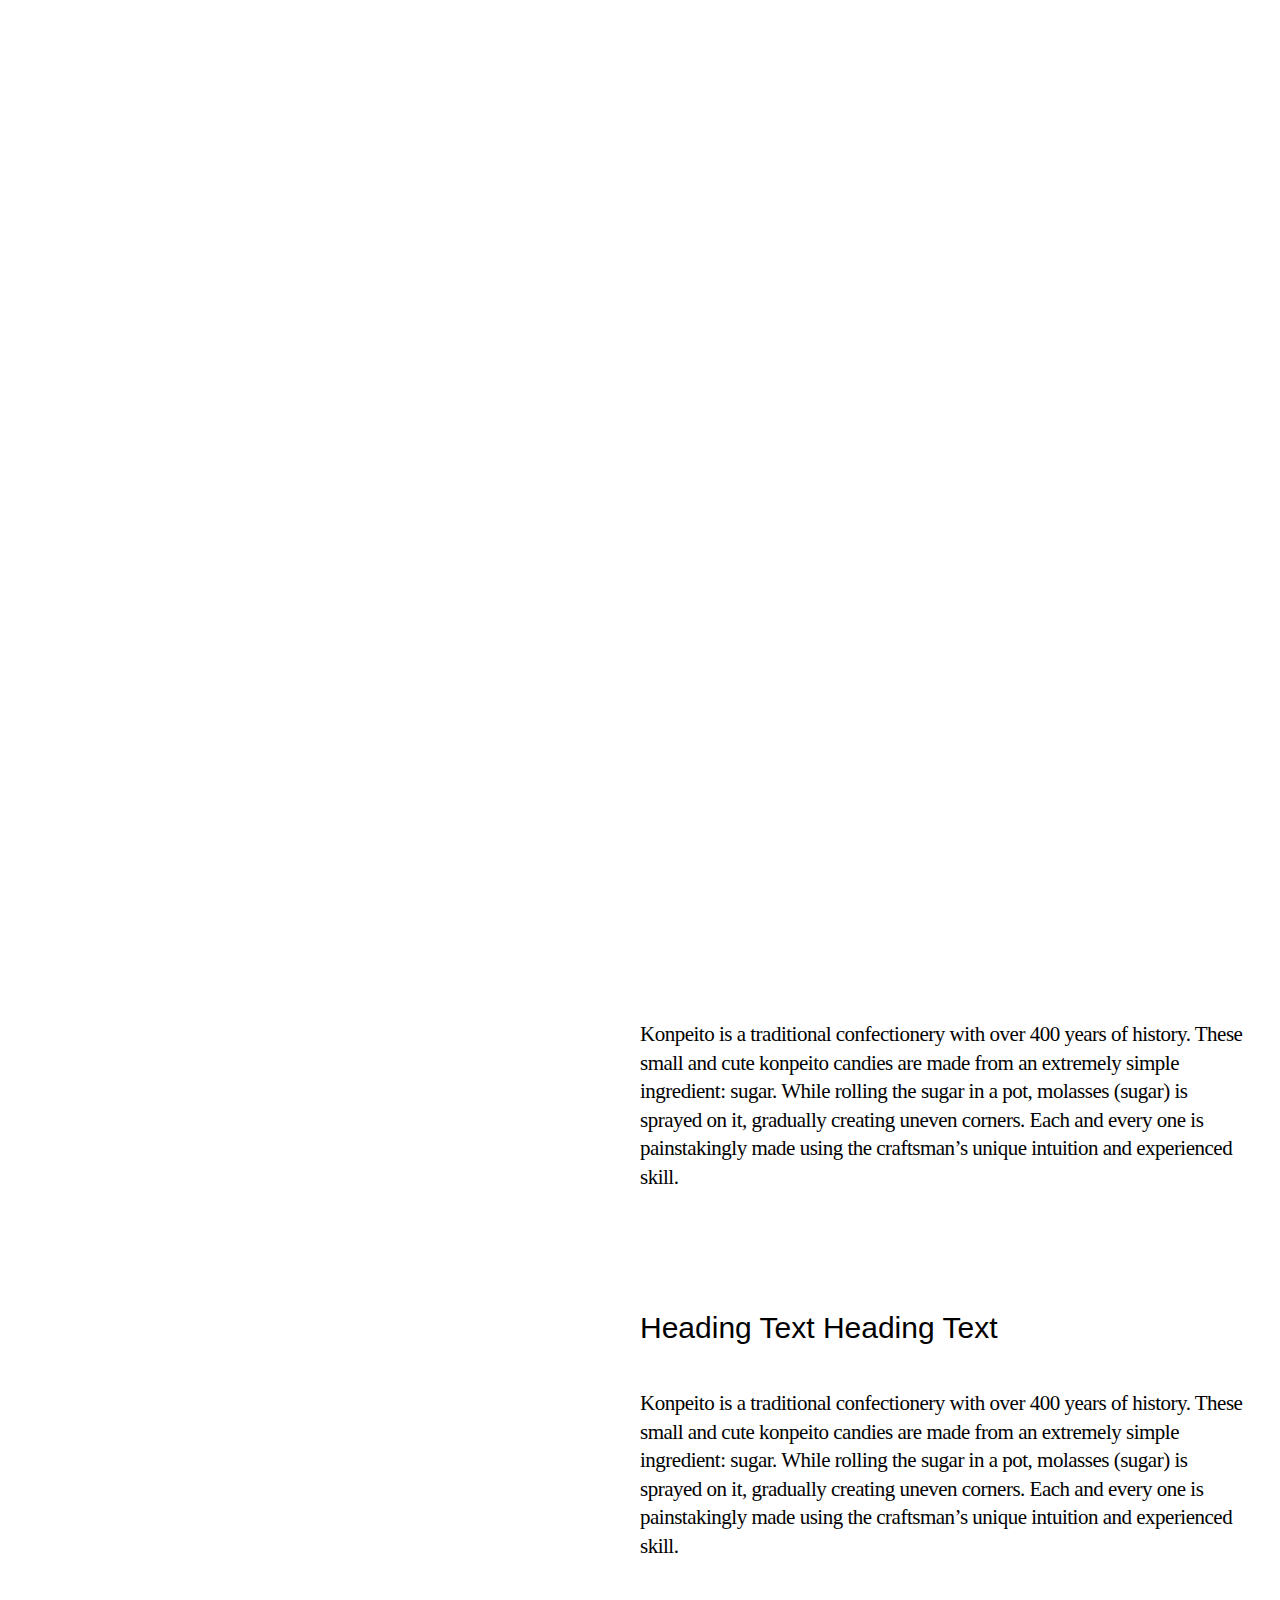
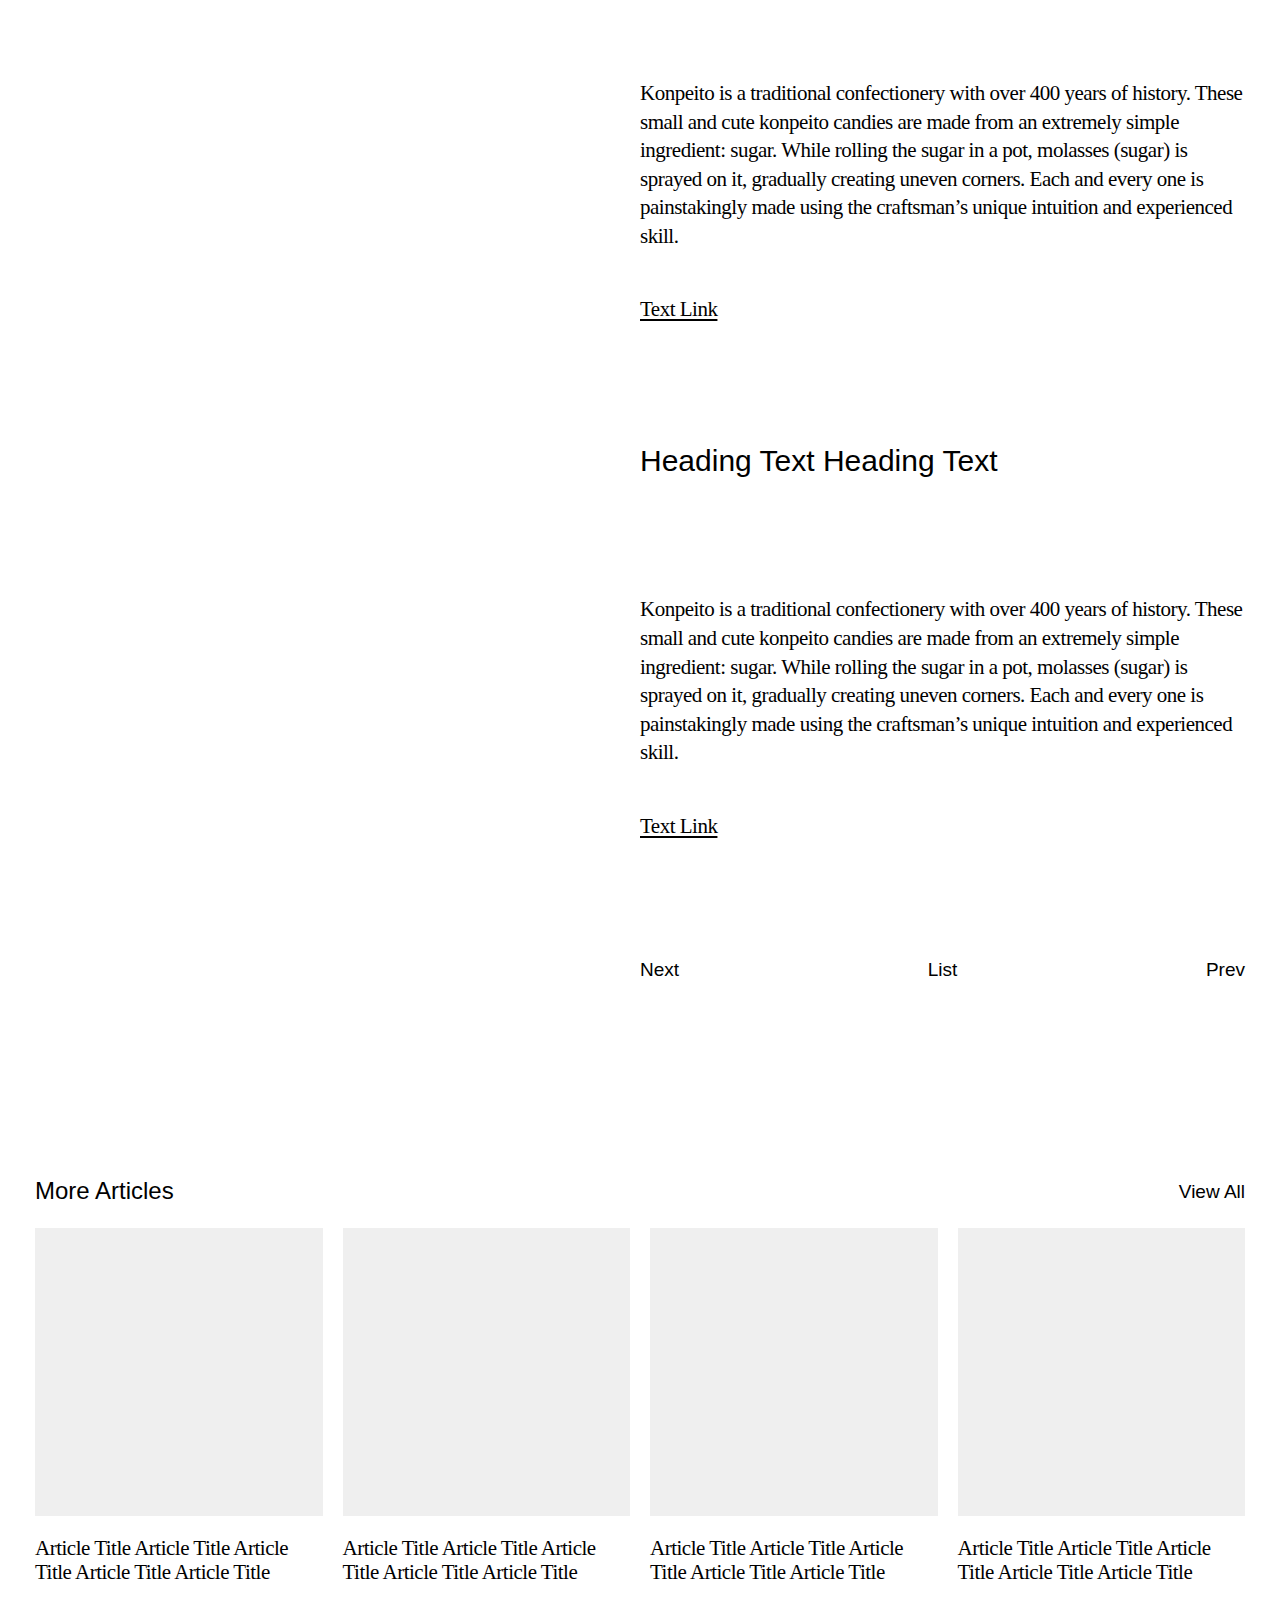
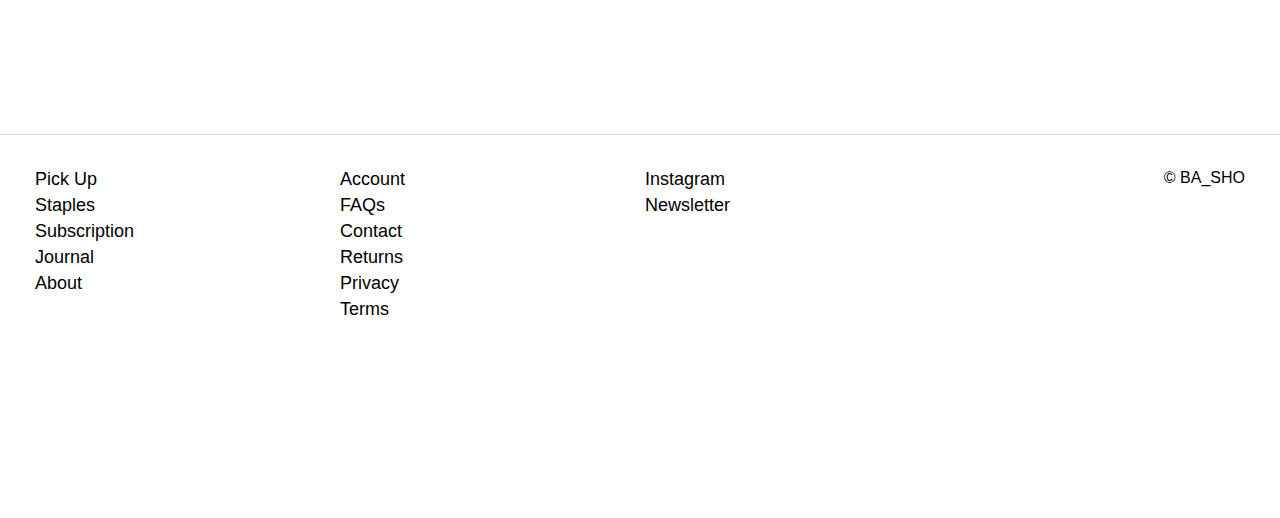
<file: blogs/journal/detail.html>
<!DOCTYPE html>
<html lang="ja">

<head>
    <!-- @meta -->
    <meta charset="UTF-8">
    <meta name="viewport" content="width=device-width, initial-scale=1, maximum-scale=1">
    <meta http-equiv="X-UA-Compatible" content="IE=edge,chrome=1">
    <meta name="title" content="">
    <meta name="description" content="">
    <meta name="keywords"
        content="webgl, branding design, development, css, html, react js, scss, gsap, coding, ux/ui design, front-end, web design, web development, phu nguyen, hi991016, creative design, creative dev, art direction, agency, creativ, studio, ux design, storytelling, javascript, animated,typographic, jQuery, responsive">

    <!-- @meta facebook -->
    <meta property="og:locale" content="en">
    <meta property="og:type" content="article">
    <meta property="og:site_name" content="">
    <meta property="og:title" content="">
    <meta property="og:description" content="">
    <meta property="og:image" content="">
    <meta property="og:url" content="">

    <!-- @meta twitter -->
    <meta property="twitter:card" content="summary_large_image">
    <meta property="twitter:site" content="">
    <meta property="twitter:title" content="">
    <meta property="twitter:description" content="">
    <meta property="twitter:image" content="">

    <link rel="canonical" href="">
    <link rel="icon" href="/favicon.ico">

    <!-- @fonts -->
    <link rel="stylesheet" href="/assets/fonts/fonts.css?ver=1.0">

    <!-- @master css -->
    <link rel="stylesheet" href="/assets/css/style.min.css?ver=1.0">

    <title>ARTICLE TITLE ｜ BA_SHO</title>
</head>

<body class="fadeout">
    <!-- @basho -->
    <div class="c-basho u-padd" data-basho>
        <svg class="pc-only" aria-label="BA_SHO PC" id="eQ7YifWk5CI1" xmlns="http://www.w3.org/2000/svg"
            xmlns:xlink="http://www.w3.org/1999/xlink" viewBox="0 0 1370 57.637" shape-rendering="geometricPrecision"
            text-rendering="geometricPrecision" project-id="31ee96e138fa4286a976d7d6c43a0abe"
            export-id="c9459ee46c0b42ae9cf61dc42aca8c73" cached="false">
            <g>
                <g clip-path="url(#eQ7YifWk5CI11)">
                    <g>
                        <path id="eQ7YifWk5CI5"
                            d="M253.9,57.637c-20.432,0-26.684-17-26.684-28.818s6.257-28.819,26.684-28.819s26.683,17,26.683,28.818-6.247,28.819-26.683,28.819m0-51.082c-11.892,0-19.058,9.379-19.058,22.264s7.166,22.261,19.058,22.261s19.061-9.376,19.061-22.261-7.161-22.264-19.061-22.264"
                            transform="translate(1089.34 0)"></path>
                        <path id="eQ7YifWk5CI6"
                            d="M244.72,0.521h7.394v54.74h-7.394v-25.541h-28.59v25.541h-7.394v-54.74h7.394v22.644h28.59v-22.644Z"
                            transform="translate(1056.44 0.929)"></path>
                        <path id="eQ7YifWk5CI7"
                            d="M224.677,17.46C224.3,9,217.283,6.33,211.106,6.33c-4.651,0-12.5,1.3-12.5,9.6c0,4.651,3.28,6.177,6.48,6.938l15.631,3.583c7.089,1.679,12.426,5.946,12.426,14.639c0,12.962-12.045,16.543-21.421,16.543-10.141,0-14.1-3.047-16.546-5.259-4.651-4.192-5.565-8.768-5.565-13.874h6.938c0,9.91,8.081,12.807,15.094,12.807c5.337,0,14.333-1.373,14.333-9.223c0-5.721-2.666-7.55-11.664-9.685L203.1,29.811c-3.583-.84-11.667-3.355-11.667-12.884C191.436,8.387,197,0,210.269,0c19.136,0,21.04,11.436,21.346,17.46h-6.938Z"
                            transform="translate(1022.39 0)"></path>
                        <path id="eQ7YifWk5CI8"
                            d="M30.537,39.327L24.819,55.261h-7.619L37.782,0.521h8.387l19.82,54.74h-8.082L52.5,39.327h-21.963Zm19.29-6.557L41.746,8.677h-.153L32.825,32.77h17.002Z"
                            transform="translate(32.608 0.929)"></path>
                        <path id="eQ7YifWk5CI9"
                            d="M0,0.521h24.093c10.216,0,15.478,6.33,15.478,13.8.148506,4.955579-2.756851,9.495224-7.319,11.436c3.583,1.448,9.91,3.964,9.91,13.343c0,8.768-6.48,16.162-18.6,16.162h-23.562L0,0.521ZM7.4,23.7h13.34c7.091,0,11.436-2.135,11.436-8.845c0-5.107-3.125-8-11.358-8h-13.418v16.845Zm0,25.235h15.778c7.7,0,11.589-3.889,11.589-9.988c0-7.7-6.786-9.226-12.809-9.226h-14.558v19.214Z"
                            transform="translate(2 0.929)"></path>
                        <rect id="eQ7YifWk5CI10" width="1082.68" height="6.327" rx="0" ry="0"
                            transform="translate(114.324 49.862)"></rect>
                    </g>
                    <clipPath id="eQ7YifWk5CI11">
                        <rect width="1370" height="57.637" rx="0" ry="0"></rect>
                    </clipPath>
                </g>
            </g>
        </svg>
        <svg class="sp-only" aria-label="BA_SHO SP" id="emSFKzg9Pox1" xmlns="http://www.w3.org/2000/svg"
            xmlns:xlink="http://www.w3.org/1999/xlink" viewBox="0 0 376 31.637" shape-rendering="geometricPrecision"
            text-rendering="geometricPrecision" project-id="2fbe758eca704ded86631e0e6cba9eae"
            export-id="2e100729f7b24d7985473649a610ac21" cached="false">
            <g transform="translate(-20-667)">
                <g clip-path="url(#emSFKzg9Pox11)">
                    <g transform="translate(20 667)">
                        <path id="emSFKzg9Pox5"
                            d="M241.868,31.637c-11.215,0-14.647-9.332-14.647-15.819s3.432-15.818,14.647-15.818s14.647,9.331,14.647,15.819-3.432,15.819-14.647,15.819m0-28.039c-6.528,0-10.461,5.148-10.461,12.221s3.934,12.219,10.461,12.219s10.463-5.147,10.463-12.219-3.931-12.22-10.463-12.22"
                            transform="translate(119.486 0)"></path>
                        <path id="emSFKzg9Pox6"
                            d="M228.487,0.521h4.059v30.047h-4.059v-14.019h-15.693v14.02h-4.059v-30.048h4.059v12.43h15.693v-12.43Z"
                            transform="translate(109.765 0.279)"></path>
                        <path id="emSFKzg9Pox7"
                            d="M208.857,9.584c-.209-4.646-4.059-6.11-7.449-6.11-2.553,0-6.863.711-6.863,5.272c0,2.553,1.8,3.39,3.557,3.809l8.58,1.967c3.891.922,6.821,3.264,6.821,8.035c0,7.115-6.612,9.08-11.758,9.08-5.566,0-7.742-1.672-9.082-2.887-2.553-2.3-3.055-4.813-3.055-7.616h3.809c0,5.44,4.436,7.03,8.285,7.03c2.93,0,7.867-.754,7.867-5.063c0-3.14-1.463-4.144-6.4-5.316l-6.151-1.422c-1.967-.461-6.4-1.842-6.4-7.072C190.611,4.6,193.666,0,200.949,0c10.5,0,11.549,6.277,11.717,9.584h-3.809Z"
                            transform="translate(99.706 0)"></path>
                        <path id="emSFKzg9Pox8"
                            d="M24.52,21.822l-3.139,8.746h-4.181L28.5,0.521h4.6L43.979,30.568h-4.436l-2.971-8.746h-12.052Zm10.588-3.6L30.672,5h-.084L25.775,18.222h9.333Z"
                            transform="translate(9.043 0.279)"></path>
                        <path id="emSFKzg9Pox9"
                            d="M0,0.521h13.225c5.608,0,8.5,3.474,8.5,7.574.080456,2.722215-1.517666,5.214889-4.025,6.278c1.967.795,5.44,2.176,5.44,7.324c0,4.813-3.557,8.871-10.211,8.871h-12.929L0,0.521ZM4.06,13.244h7.323c3.892,0,6.277-1.172,6.277-4.855C17.66,5.585,15.945,4,11.426,4L4.06,4v9.244Zm0,13.852h8.662c4.227,0,6.361-2.135,6.361-5.482c0-4.227-3.725-5.064-7.031-5.064h-7.992v10.546Z"
                            transform="translate(0 0.279)"></path>
                        <rect id="emSFKzg9Pox10" width="218.86" height="3.473" rx="0" ry="0"
                            transform="translate(61.655 27.369)"></rect>
                    </g>
                    <clipPath id="emSFKzg9Pox11">
                        <rect width="376" height="31.637" rx="0" ry="0" transform="translate(20 667)"></rect>
                    </clipPath>
                </g>
            </g>
        </svg>
    </div>
    <!-- @@basho -->

    <!-- @header -->
    <header class="c-header" data-header>
        <div class="c-header_container u-padd">
            <div class="c-header_left">
                <h1>
                    <a href="/" aria-label="home">
                        <svg aria-label="BASHO" xmlns="http://www.w3.org/2000/svg" width="34.668" height="16.218"
                            viewBox="0 0 34.668 16.218">
                            <path id="Path_20" data-name="Path 20"
                                d="M15.336-8.766v-5.67H7.92v5.67Zm-1.224-3.4H9.144v-1.188h4.968Zm0,2.286H9.144v-1.26h4.968Zm2.97,3.294V-7.65H6.21v1.062H9.576A12.16,12.16,0,0,1,5.058-2.394l1.17.81A24.818,24.818,0,0,0,9.378-4.3h1.35A8.571,8.571,0,0,1,5.76-.18L6.8.7a11.255,11.255,0,0,0,3.348-2.25A8.272,8.272,0,0,0,12.042-4.3h1.17A8.654,8.654,0,0,1,9.234.666l1.314.648A10.181,10.181,0,0,0,14.49-4.3h.882a20.567,20.567,0,0,1-.324,3.186c-.2.882-.666.882-.972.882a5.845,5.845,0,0,1-1.422-.234l.36,1.494h.954c.738,0,1.566,0,2.016-.918.486-.99.666-4.356.7-5.544h-6.48c.108-.144.522-.756.774-1.152ZM6.624-9.378v-1.17H4.536v-3.33c.288-.18.378-.252.378-.378,0-.2-.324-.234-.414-.234l-1.278-.144v4.086H1.062v1.17h2.16V-4.23a8.285,8.285,0,0,1-2.394.612l.324,1.242c.054.234.108.468.288.468s.252-.2.324-.432c1.62-.54,3.222-1.188,4.788-1.836V-5.49c-.5.234-.846.36-2.016.792v-4.68Zm14,10.512a14.834,14.834,0,0,0,1.3-5.868h4.59v-5.382h-5.85c.054.882.108,1.89.108,3.33,0,4.248-.558,5.8-1.368,7.326ZM21.978-5.9V-8.946h3.276V-5.9Zm-2.034-6.66h6.984v-1.278H19.944Zm9.7,3.474V-12.8a31.046,31.046,0,0,0,4.734-.612c.144.018.414.054.54.054.162,0,.27-.054.27-.162a.4.4,0,0,0-.162-.234l-1.062-1.134a10.258,10.258,0,0,1-2.142.684,17.374,17.374,0,0,1-2.268.288l-1.314-.144c.072.99.144,2.034.144,4.248,0,5.49-.432,7.56-2.772,10.278l1.26.756C28.728-.918,29.592-3.6,29.61-7.866h2.52v9.2h1.35v-9.2H35.5V-9.09Z"
                                transform="translate(-0.828 14.886)" fill="#000" />
                        </svg>
                    </a>
                </h1>
            </div>
            <div class="c-header_right">
                <p data-cart-toggle>Cart <span>0</span></p>
                <p data-menu-toggle>Menu</p>
            </div>
        </div>
    </header>
    <!-- @@header -->

    <!-- @menu -->
    <div class="c-menu" data-menu data-lenis-prevent>
        <div class="c-menu_container u-padd">
            <div class="c-menu_left">
                <ul>
                    <li><a href="/#pickup">Pick Up</a></li>
                    <li data-menu-accordion>
                        <div class="c-menu_collapse">
                            <div class="c-menu_collapse_name" data-menu-btn>
                                <p>Staples</p>
                            </div>
                            <div class="c-menu_panel" data-menu-panel>
                                <div class="c-menu_panel_list">
                                    <a href="/collection/all/">Confectionery</a>
                                    <a href="/collection/all/">Grains, Rice blends</a>
                                    <a href="/collection/all/">Rice toppings, Meal helpers</a>
                                    <a href="/collection/all/">Jams, Butters</a>
                                    <a href="/collection/all/">Sauces, Seasonings</a>
                                    <a href="/collection/all/">Spices, Condiments</a>
                                    <a href="/collection/all/">Beverages</a>
                                    <a href="/collection/all/">Kitchen tools, Tableware</a>
                                    <a href="#" style="pointer-events: none;">-</a>
                                    <a href="/collection/all/">All</a>
                                </div>
                            </div>
                        </div>
                    </li>
                    <li><a href="/#subscription">Subscription</a></li>
                    <li><a href="/blogs/journal">Journal</a></li>
                    <li><a href="/pages/about">About</a></li>
                </ul>
            </div>
            <div class="c-menu_right">
                <ul>
                    <li><a href="/pages/account">Account</a></li>
                    <li><a href="/pages/faqs">FAQs</a></li>
                    <li><a href="/pages/contact">Contact</a></li>
                    <li><a href="/pages/policies#returns">Returns</a></li>
                    <li><a href="/pages/policies#privacy">Privacy</a></li>
                    <li><a href="/pages/policies#terms">Terms</a></li>
                </ul>
                <ul>
                    <li>
                        <a href="/" target="_blank" rel="noopener noreferrer">Instagram</a>
                    </li>
                    <li data-newsletter-toggle>Newsletter</li>
                </ul>
            </div>
        </div>
    </div>
    <!-- @@menu -->

    <!-- @newsletter -->
    <div class="c-newsletter" data-newsletter>
        <div class="c-newsletter_overlay" data-newsletter-toggle></div>
        <div class="c-newsletter_container">
            <div class="c-newsletter_inner">
                <h2>Let’s keep in touch.</h2>
                <div class="c-newsletter_form">
                    <input type="email" name="newsletter" placeholder="Email" value="">
                    <button type="submit" name="subscribe" aria-label="subscribe">Subscribe</button>
                </div>
            </div>
        </div>
    </div>
    <!-- @@newsletter -->

    <!-- @cart -->
    <div class="c-cart" data-cart>
        <div class="c-cart_overlay pc-only" data-cart-toggle></div>
        <div class="c-cart_container u-padd">
            <div class="c-cart_close">
                <p data-cart-toggle>Close</p>
            </div>
            <div class="c-cart_inner">
                <div class="empty">your cart is empty</div>
                <div class="c-cart_table" data-lenis-prevent>
                    <table>
                        <tbody>
                            <tr>
                                <td class="name">
                                    <p>
                                        Confetti for adults Otona no Konpeito<span>,<br class="pc-only" />Size
                                            M</span><span>, Black</span>
                                    </p>
                                </td>
                                <td class="meta">
                                    <div class="c-cart_table_counter">
                                        <button>
                                            <svg xmlns="http://www.w3.org/2000/svg" width="12" height="1"
                                                viewBox="0 0 12 1">
                                                <line id="Line_8" data-name="Line 8" x2="12"
                                                    transform="translate(0 0.5)" fill="none" stroke="#000"
                                                    stroke-width="1" />
                                            </svg>
                                            <span class="visually-hidden">Decrement</span>
                                        </button>
                                        <input aria-label="Quantity" type="number" min="1" max="4" value="1" name="qty">
                                        <button>
                                            <svg xmlns="http://www.w3.org/2000/svg" width="12" height="12"
                                                viewBox="0 0 12 12">
                                                <g id="Group_523" data-name="Group 523"
                                                    transform="translate(-114 -2375)">
                                                    <line id="Line_9" data-name="Line 9" x2="12"
                                                        transform="translate(114 2381)" fill="none" stroke="#000"
                                                        stroke-width="1" />
                                                    <line id="Line_10" data-name="Line 10" x2="12"
                                                        transform="translate(120 2375) rotate(90)" fill="none"
                                                        stroke="#000" stroke-width="1" />
                                                </g>
                                            </svg>
                                            <span class="visually-hidden">Increment</span>
                                        </button>
                                    </div>
                                    <p>$000.00</p>
                                </td>
                            </tr>
                            <tr>
                                <td class="name">
                                    <p>
                                        Confetti for adults Otona no Konpeito
                                    </p>
                                </td>
                                <td class="meta">
                                    <div class="c-cart_table_counter">
                                        <button>
                                            <svg xmlns="http://www.w3.org/2000/svg" width="12" height="1"
                                                viewBox="0 0 12 1">
                                                <line id="Line_8" data-name="Line 8" x2="12"
                                                    transform="translate(0 0.5)" fill="none" stroke="#000"
                                                    stroke-width="1" />
                                            </svg>
                                            <span class="visually-hidden">Decrement</span>
                                        </button>
                                        <input aria-label="Quantity" type="number" min="1" max="4" value="1" name="qty">
                                        <button>
                                            <svg xmlns="http://www.w3.org/2000/svg" width="12" height="12"
                                                viewBox="0 0 12 12">
                                                <g id="Group_523" data-name="Group 523"
                                                    transform="translate(-114 -2375)">
                                                    <line id="Line_9" data-name="Line 9" x2="12"
                                                        transform="translate(114 2381)" fill="none" stroke="#000"
                                                        stroke-width="1" />
                                                    <line id="Line_10" data-name="Line 10" x2="12"
                                                        transform="translate(120 2375) rotate(90)" fill="none"
                                                        stroke="#000" stroke-width="1" />
                                                </g>
                                            </svg>
                                            <span class="visually-hidden">Increment</span>
                                        </button>
                                    </div>
                                    <p>$000.00</p>
                                </td>
                            </tr>
                        </tbody>
                    </table>
                </div>
            </div>
            <div>
                <div class="c-cart_total">
                    <p>Subtotal</p>
                    <p>$000.00</p>
                </div>
                <a href="/" class="c-cart_btn">Checkout</a>
            </div>
        </div>
    </div>
    <!-- @@cart -->

    <!-- // -->
    <svg style="display: none;">
        <defs>
            <symbol id="arrow-icon" viewBox="0 0 36.414 16.828">
                <g id="Group_551" data-name="Group 551" transform="translate(-1369 -3245.586)">
                    <line id="Line_2" data-name="Line 2" x1="35" transform="translate(1369 3254)" fill="none"
                        stroke="#000" stroke-width="2" />
                    <line id="Line_3" data-name="Line 3" x2="7" y2="7" transform="translate(1397 3247)" fill="none"
                        stroke="#000" stroke-linecap="square" stroke-width="2" />
                    <line id="Line_4" data-name="Line 4" y1="7" x2="7" transform="translate(1397 3254)" fill="none"
                        stroke="#000" stroke-linecap="square" stroke-width="2" />
                </g>
            </symbol>
        </defs>
    </svg>
    <!-- // -->

    <!-- @main -->
    <main class="journalpage" id="journalpage">
        <!-- detail// -->
        <div class="detail">
            <div class="detail_container">
                <div class="detail_left u-padd">
                    <div class="detail_sticky">
                        <h2>Journal</h2>
                        <h3>
                            Article Title Article Title Article Title <br />
                            Article Title Article Title
                        </h3>
                        <p>On Jul 8, 2025</p>
                    </div>
                </div>
                <div class="detail_right">
                    <div class="detail_thumb">
                        <picture class="c-picture">
                            <source media="(max-width: 1024px)" data-srcset="/assets/images/journal/journal_thumb.webp">
                            <img class="lazy" data-src="/assets/images/journal/journal_thumb.webp" alt="Journal"
                                width="720" height="812" loading="lazy" draggable="false">
                        </picture>
                    </div>
                    <div class="detail_pad">
                        <div class="detail_content">
                            <p>
                                Konpeito is a traditional confectionery with over 400 years of history. These small and
                                cute
                                konpeito candies are made from an extremely simple ingredient: sugar. While rolling the
                                sugar in a pot, molasses (sugar) is sprayed on it, gradually creating uneven corners.
                                Each
                                and every one is painstakingly made using the craftsman’s unique intuition and
                                experienced
                                skill.
                            </p>
                            <h3>Heading Text Heading Text </h3>
                            <p>
                                Konpeito is a traditional confectionery with over 400 years of history. These small and
                                cute
                                konpeito candies are made from an extremely simple ingredient: sugar. While rolling the
                                sugar in a pot, molasses (sugar) is sprayed on it, gradually creating uneven corners.
                                Each
                                and every one is painstakingly made using the craftsman’s unique intuition and
                                experienced
                                skill.
                            </p>
                            <p>
                                <img class="lazy" data-src="/assets/images/journal/journal_content.webp" alt="Journal"
                                    width="685" height="457" loading="lazy" draggable="false">
                            </p>
                            <p>
                                Konpeito is a traditional confectionery with over 400 years of history. These small and
                                cute
                                konpeito candies are made from an extremely simple ingredient: sugar. While rolling the
                                sugar in a pot, molasses (sugar) is sprayed on it, gradually creating uneven corners.
                                Each
                                and every one is painstakingly made using the craftsman’s unique intuition and
                                experienced
                                skill.
                            </p>
                            <p><a href="/">Text Link</a></p>
                            <h3>Heading Text Heading Text </h3>
                            <p>
                                <img class="lazy" data-src="/assets/images/journal/journal_content.webp" alt="Journal"
                                    width="685" height="457" loading="lazy" draggable="false">
                            </p>
                            <p>
                                Konpeito is a traditional confectionery with over 400 years of history. These small and
                                cute
                                konpeito candies are made from an extremely simple ingredient: sugar. While rolling the
                                sugar in a pot, molasses (sugar) is sprayed on it, gradually creating uneven corners.
                                Each
                                and every one is painstakingly made using the craftsman’s unique intuition and
                                experienced
                                skill.
                            </p>
                            <p><a href="/">Text Link</a></p>
                        </div>
                        <div class="detail_controls">
                            <a href="#">Next</a>
                            <a href="/blogs/journal/">List</a>
                            <a href="#">Prev</a>
                        </div>
                    </div>
                </div>
            </div>
        </div>
        <!-- //detail -->

        <!-- more// -->
        <section class="more">
            <div class="more_container">
                <div class="c-journal">
                    <div class="c-journal_inner u-padd">
                        <div class="c-journal_header">
                            <h2>More Articles</h2>
                            <a href="/blogs/journal">View All</a>
                        </div>
                        <div class="c-journal_list">
                            <a href="/blogs/journal/detail.html" class="c-journal_items">
                                <picture class="c-picture">
                                    <img class="lazy" data-src="/assets/images/" alt="Journal" width="328" height="328">
                                </picture>
                                <p>Article Title Article Title Article Title Article Title Article Title</p>
                            </a>
                            <a href="/blogs/journal/detail.html" class="c-journal_items">
                                <picture class="c-picture">
                                    <img class="lazy" data-src="/assets/images/" alt="Journal" width="328" height="328">
                                </picture>
                                <p>Article Title Article Title Article Title Article Title Article Title</p>
                            </a>
                            <a href="/blogs/journal/detail.html" class="c-journal_items">
                                <picture class="c-picture">
                                    <img class="lazy" data-src="/assets/images/" alt="Journal" width="328" height="328">
                                </picture>
                                <p>Article Title Article Title Article Title Article Title Article Title</p>
                            </a>
                            <a href="/blogs/journal/detail.html" class="c-journal_items">
                                <picture class="c-picture">
                                    <img class="lazy" data-src="/assets/images/" alt="Journal" width="328" height="328">
                                </picture>
                                <p>Article Title Article Title Article Title Article Title Article Title</p>
                            </a>
                        </div>
                    </div>
                </div>
            </div>
        </section>
        <!-- //journal -->
    </main>
    <!-- @@main -->

    <!-- @footer -->
    <footer class="c-footer">
        <div class="c-footer_container u-padd">
            <div class="c-footer_items">
                <ul>
                    <li><a href="/#pickup">Pick Up</a></li>
                    <li><a href="/collection/all">Staples</a></li>
                    <li><a href="/#subscription">Subscription</a></li>
                    <li><a href="/blogs/journal">Journal</a></li>
                    <li><a href="/pages/about">About</a></li>
                </ul>
            </div>
            <div class="c-footer_items">
                <ul>
                    <li><a href="/pages/account">Account</a></li>
                    <li><a href="/pages/faqs">FAQs</a></li>
                    <li><a href="/pages/contact">Contact</a></li>
                    <li><a href="/pages/policies#returns">Returns</a></li>
                    <li><a href="/pages/policies#privacy">Privacy</a></li>
                    <li><a href="/pages/policies#terms">Terms</a></li>
                </ul>
            </div>
            <div class="c-footer_items">
                <ul>
                    <li>
                        <a href="/" target="_blank" rel="noopener noreferrer">Instagram</a>
                    </li>
                    <li data-newsletter-toggle>Newsletter</li>
                </ul>
            </div>
            <div class="c-footer_items">
                <p class="copyright">©︎ BA_SHO</p>
            </div>
        </div>
    </footer>
    <!-- @@footer -->

    <!-- @script -->
    <script src="/assets/js/libs.js"></script>
    <script src="/assets/js/main.js"></script>
</body>

</html>
</file>
<file: assets/fonts/fonts.css>
/* FONT FACE */

@font-face {
  font-family: "#";
  src: url("/assets/fonts/TimesNow-SemiLight.woff2") format("woff2"),
    url("/assets/fonts/TimesNow-SemiLight.woff") format("woff");
  font-weight: normal;
  font-style: normal;
  font-display: fallback;
}
</file>
<file: assets/css/style.min.css>
html.lenis,html.lenis body{height:auto}.lenis.lenis-smooth{scroll-behavior:auto !important}.lenis.lenis-smooth [data-lenis-prevent]{-ms-scroll-chaining:none;overscroll-behavior:contain}.lenis.lenis-smooth iframe{pointer-events:none}@font-face{font-family:swiper-icons;src:url("data:application/font-woff;charset=utf-8;base64, [base64]//wADZ2x5ZgAAAywAAADMAAAD2MHtryVoZWFkAAABbAAAADAAAAA2E2+eoWhoZWEAAAGcAAAAHwAAACQC9gDzaG10eAAAAigAAAAZAAAArgJkABFsb2NhAAAC0AAAAFoAAABaFQAUGG1heHAAAAG8AAAAHwAAACAAcABAbmFtZQAAA/gAAAE5AAACXvFdBwlwb3N0AAAFNAAAAGIAAACE5s74hXjaY2BkYGAAYpf5Hu/j+W2+MnAzMYDAzaX6QjD6/4//Bxj5GA8AuRwMYGkAPywL13jaY2BkYGA88P8Agx4j+/8fQDYfA1AEBWgDAIB2BOoAeNpjYGRgYNBh4GdgYgABEMnIABJzYNADCQAACWgAsQB42mNgYfzCOIGBlYGB0YcxjYGBwR1Kf2WQZGhhYGBiYGVmgAFGBiQQkOaawtDAoMBQxXjg/wEGPcYDDA4wNUA2CCgwsAAAO4EL6gAAeNpj2M0gyAACqxgGNWBkZ2D4/wMA+xkDdgAAAHjaY2BgYGaAYBkGRgYQiAHyGMF8FgYHIM3DwMHABGQrMOgyWDLEM1T9/w8UBfEMgLzE////P/5//f/V/xv+r4eaAAeMbAxwIUYmIMHEgKYAYjUcsDAwsLKxc3BycfPw8jEQA/[base64]/uznmfPFBNODM2K7MTQ45YEAZqGP81AmGGcF3iPqOop0r1SPTaTbVkfUe4HXj97wYE+yNwWYxwWu4v1ugWHgo3S1XdZEVqWM7ET0cfnLGxWfkgR42o2PvWrDMBSFj/IHLaF0zKjRgdiVMwScNRAoWUoH78Y2icB/yIY09An6AH2Bdu/UB+yxopYshQiEvnvu0dURgDt8QeC8PDw7Fpji3fEA4z/PEJ6YOB5hKh4dj3EvXhxPqH/SKUY3rJ7srZ4FZnh1PMAtPhwP6fl2PMJMPDgeQ4rY8YT6Gzao0eAEA409DuggmTnFnOcSCiEiLMgxCiTI6Cq5DZUd3Qmp10vO0LaLTd2cjN4fOumlc7lUYbSQcZFkutRG7g6JKZKy0RmdLY680CDnEJ+UMkpFFe1RN7nxdVpXrC4aTtnaurOnYercZg2YVmLN/d/gczfEimrE/fs/bOuq29Zmn8tloORaXgZgGa78yO9/cnXm2BpaGvq25Dv9S4E9+5SIc9PqupJKhYFSSl47+Qcr1mYNAAAAeNptw0cKwkAAAMDZJA8Q7OUJvkLsPfZ6zFVERPy8qHh2YER+3i/BP83vIBLLySsoKimrqKqpa2hp6+jq6RsYGhmbmJqZSy0sraxtbO3sHRydnEMU4uR6yx7JJXveP7WrDycAAAAAAAH//wACeNpjYGRgYOABYhkgZgJCZgZNBkYGLQZtIJsFLMYAAAw3ALgAeNolizEKgDAQBCchRbC2sFER0YD6qVQiBCv/H9ezGI6Z5XBAw8CBK/m5iQQVauVbXLnOrMZv2oLdKFa8Pjuru2hJzGabmOSLzNMzvutpB3N42mNgZGBg4GKQYzBhYMxJLMlj4GBgAYow/P/PAJJhLM6sSoWKfWCAAwDAjgbRAAB42mNgYGBkAIIbCZo5IPrmUn0hGA0AO8EFTQAA");font-weight:400;font-style:normal}:root{--swiper-theme-color: #007aff}:host{position:relative;display:block;margin-left:auto;margin-right:auto;z-index:1}.swiper{margin-left:auto;margin-right:auto;position:relative;overflow:hidden;list-style:none;padding:0;z-index:1;display:block}.swiper-vertical>.swiper-wrapper{-webkit-box-orient:vertical;-webkit-box-direction:normal;-ms-flex-direction:column;flex-direction:column}.swiper-wrapper{position:relative;width:100%;height:100%;z-index:1;display:-webkit-box;display:-ms-flexbox;display:flex;-webkit-transition-property:-webkit-transform;transition-property:-webkit-transform;transition-property:transform;transition-property:transform, -webkit-transform;-webkit-transition-timing-function:var(--swiper-wrapper-transition-timing-function, initial);transition-timing-function:var(--swiper-wrapper-transition-timing-function, initial);-webkit-box-sizing:content-box;box-sizing:content-box}.swiper-android .swiper-slide,.swiper-ios .swiper-slide,.swiper-wrapper{-webkit-transform:translate3d(0px, 0, 0);transform:translate3d(0px, 0, 0)}.swiper-horizontal{-ms-touch-action:pan-y;touch-action:pan-y}.swiper-vertical{-ms-touch-action:pan-x;touch-action:pan-x}.swiper-slide{-ms-flex-negative:0;flex-shrink:0;width:100%;height:100%;position:relative;-webkit-transition-property:-webkit-transform;transition-property:-webkit-transform;transition-property:transform;transition-property:transform, -webkit-transform;display:block}.swiper-slide-invisible-blank{visibility:hidden}.swiper-autoheight,.swiper-autoheight .swiper-slide{height:auto}.swiper-autoheight .swiper-wrapper{-webkit-box-align:start;-ms-flex-align:start;align-items:flex-start;-webkit-transition-property:height,-webkit-transform;transition-property:height,-webkit-transform;transition-property:transform,height;transition-property:transform,height,-webkit-transform}.swiper-backface-hidden .swiper-slide{-webkit-transform:translateZ(0);transform:translateZ(0);-webkit-backface-visibility:hidden;backface-visibility:hidden}.swiper-3d.swiper-css-mode .swiper-wrapper{-webkit-perspective:1200px;perspective:1200px}.swiper-3d .swiper-wrapper{-webkit-transform-style:preserve-3d;transform-style:preserve-3d}.swiper-3d{-webkit-perspective:1200px;perspective:1200px}.swiper-3d .swiper-cube-shadow,.swiper-3d .swiper-slide{-webkit-transform-style:preserve-3d;transform-style:preserve-3d}.swiper-css-mode>.swiper-wrapper{overflow:auto;scrollbar-width:none;-ms-overflow-style:none}.swiper-css-mode>.swiper-wrapper::-webkit-scrollbar{display:none}.swiper-css-mode>.swiper-wrapper>.swiper-slide{scroll-snap-align:start start}.swiper-css-mode.swiper-horizontal>.swiper-wrapper{-ms-scroll-snap-type:x mandatory;scroll-snap-type:x mandatory}.swiper-css-mode.swiper-vertical>.swiper-wrapper{-ms-scroll-snap-type:y mandatory;scroll-snap-type:y mandatory}.swiper-css-mode.swiper-free-mode>.swiper-wrapper{-ms-scroll-snap-type:none;scroll-snap-type:none}.swiper-css-mode.swiper-free-mode>.swiper-wrapper>.swiper-slide{scroll-snap-align:none}.swiper-css-mode.swiper-centered>.swiper-wrapper::before{content:"";-ms-flex-negative:0;flex-shrink:0;-webkit-box-ordinal-group:10000;-ms-flex-order:9999;order:9999}.swiper-css-mode.swiper-centered>.swiper-wrapper>.swiper-slide{scroll-snap-align:center center;scroll-snap-stop:always}.swiper-css-mode.swiper-centered.swiper-horizontal>.swiper-wrapper>.swiper-slide:first-child{-webkit-margin-start:var(--swiper-centered-offset-before);margin-inline-start:var(--swiper-centered-offset-before)}.swiper-css-mode.swiper-centered.swiper-horizontal>.swiper-wrapper::before{height:100%;min-height:1px;width:var(--swiper-centered-offset-after)}.swiper-css-mode.swiper-centered.swiper-vertical>.swiper-wrapper>.swiper-slide:first-child{-webkit-margin-before:var(--swiper-centered-offset-before);margin-block-start:var(--swiper-centered-offset-before)}.swiper-css-mode.swiper-centered.swiper-vertical>.swiper-wrapper::before{width:100%;min-width:1px;height:var(--swiper-centered-offset-after)}.swiper-3d .swiper-slide-shadow,.swiper-3d .swiper-slide-shadow-bottom,.swiper-3d .swiper-slide-shadow-left,.swiper-3d .swiper-slide-shadow-right,.swiper-3d .swiper-slide-shadow-top{position:absolute;left:0;top:0;width:100%;height:100%;pointer-events:none;z-index:10}.swiper-3d .swiper-slide-shadow{background:rgba(0,0,0,.15)}.swiper-3d .swiper-slide-shadow-left{background-image:-webkit-gradient(linear, right top, left top, from(rgba(0, 0, 0, 0.5)), to(rgba(0, 0, 0, 0)));background-image:linear-gradient(to left, rgba(0, 0, 0, 0.5), rgba(0, 0, 0, 0))}.swiper-3d .swiper-slide-shadow-right{background-image:-webkit-gradient(linear, left top, right top, from(rgba(0, 0, 0, 0.5)), to(rgba(0, 0, 0, 0)));background-image:linear-gradient(to right, rgba(0, 0, 0, 0.5), rgba(0, 0, 0, 0))}.swiper-3d .swiper-slide-shadow-top{background-image:-webkit-gradient(linear, left bottom, left top, from(rgba(0, 0, 0, 0.5)), to(rgba(0, 0, 0, 0)));background-image:linear-gradient(to top, rgba(0, 0, 0, 0.5), rgba(0, 0, 0, 0))}.swiper-3d .swiper-slide-shadow-bottom{background-image:-webkit-gradient(linear, left top, left bottom, from(rgba(0, 0, 0, 0.5)), to(rgba(0, 0, 0, 0)));background-image:linear-gradient(to bottom, rgba(0, 0, 0, 0.5), rgba(0, 0, 0, 0))}.swiper-lazy-preloader{width:42px;height:42px;position:absolute;left:50%;top:50%;margin-left:-21px;margin-top:-21px;z-index:10;-webkit-transform-origin:50%;transform-origin:50%;-webkit-box-sizing:border-box;box-sizing:border-box;border:4px solid var(--swiper-preloader-color, var(--swiper-theme-color));border-radius:50%;border-top-color:rgba(0,0,0,0)}.swiper-watch-progress .swiper-slide-visible .swiper-lazy-preloader,.swiper:not(.swiper-watch-progress) .swiper-lazy-preloader{-webkit-animation:swiper-preloader-spin 1s infinite linear;animation:swiper-preloader-spin 1s infinite linear}.swiper-lazy-preloader-white{--swiper-preloader-color: #fff}.swiper-lazy-preloader-black{--swiper-preloader-color: #000}@-webkit-keyframes swiper-preloader-spin{0%{-webkit-transform:rotate(0deg);transform:rotate(0deg)}100%{-webkit-transform:rotate(360deg);transform:rotate(360deg)}}@keyframes swiper-preloader-spin{0%{-webkit-transform:rotate(0deg);transform:rotate(0deg)}100%{-webkit-transform:rotate(360deg);transform:rotate(360deg)}}.swiper-virtual .swiper-slide{-webkit-backface-visibility:hidden;-webkit-transform:translateZ(0);transform:translateZ(0)}.swiper-virtual.swiper-css-mode .swiper-wrapper::after{content:"";position:absolute;left:0;top:0;pointer-events:none}.swiper-virtual.swiper-css-mode.swiper-horizontal .swiper-wrapper::after{height:1px;width:var(--swiper-virtual-size)}.swiper-virtual.swiper-css-mode.swiper-vertical .swiper-wrapper::after{width:1px;height:var(--swiper-virtual-size)}:root{--swiper-navigation-size: 44px}.swiper-button-next,.swiper-button-prev{position:absolute;top:var(--swiper-navigation-top-offset, 50%);width:calc(var(--swiper-navigation-size)/44*27);height:var(--swiper-navigation-size);margin-top:calc(0px - var(--swiper-navigation-size)/2);z-index:10;cursor:pointer;display:-webkit-box;display:-ms-flexbox;display:flex;-webkit-box-align:center;-ms-flex-align:center;align-items:center;-webkit-box-pack:center;-ms-flex-pack:center;justify-content:center;color:var(--swiper-navigation-color, var(--swiper-theme-color))}.swiper-button-next.swiper-button-disabled,.swiper-button-prev.swiper-button-disabled{opacity:.35;cursor:auto;pointer-events:none}.swiper-button-next.swiper-button-hidden,.swiper-button-prev.swiper-button-hidden{opacity:0;cursor:auto;pointer-events:none}.swiper-navigation-disabled .swiper-button-next,.swiper-navigation-disabled .swiper-button-prev{display:none !important}.swiper-button-next svg,.swiper-button-prev svg{width:100%;height:100%;-o-object-fit:contain;object-fit:contain;-webkit-transform-origin:center;transform-origin:center}.swiper-rtl .swiper-button-next svg,.swiper-rtl .swiper-button-prev svg{-webkit-transform:rotate(180deg);transform:rotate(180deg)}.swiper-button-prev,.swiper-rtl .swiper-button-next{left:var(--swiper-navigation-sides-offset, 10px);right:auto}.swiper-button-next,.swiper-rtl .swiper-button-prev{right:var(--swiper-navigation-sides-offset, 10px);left:auto}.swiper-button-lock{display:none}.swiper-button-next:after,.swiper-button-prev:after{font-family:swiper-icons;font-size:var(--swiper-navigation-size);text-transform:none !important;letter-spacing:0;font-variant:initial;line-height:1}.swiper-button-prev:after,.swiper-rtl .swiper-button-next:after{content:"prev"}.swiper-button-next,.swiper-rtl .swiper-button-prev{right:var(--swiper-navigation-sides-offset, 10px);left:auto}.swiper-button-next:after,.swiper-rtl .swiper-button-prev:after{content:"next"}.swiper-pagination{position:absolute;text-align:center;-webkit-transition:.3s opacity;transition:.3s opacity;-webkit-transform:translate3d(0, 0, 0);transform:translate3d(0, 0, 0);z-index:10}.swiper-pagination.swiper-pagination-hidden{opacity:0}.swiper-pagination-disabled>.swiper-pagination,.swiper-pagination.swiper-pagination-disabled{display:none !important}.swiper-horizontal>.swiper-pagination-bullets,.swiper-pagination-bullets.swiper-pagination-horizontal,.swiper-pagination-custom,.swiper-pagination-fraction{bottom:var(--swiper-pagination-bottom, 8px);top:var(--swiper-pagination-top, auto);left:0;width:100%}.swiper-pagination-bullets-dynamic{overflow:hidden;font-size:0}.swiper-pagination-bullets-dynamic .swiper-pagination-bullet{-webkit-transform:scale(0.33);transform:scale(0.33);position:relative}.swiper-pagination-bullets-dynamic .swiper-pagination-bullet-active{-webkit-transform:scale(1);transform:scale(1)}.swiper-pagination-bullets-dynamic .swiper-pagination-bullet-active-main{-webkit-transform:scale(1);transform:scale(1)}.swiper-pagination-bullets-dynamic .swiper-pagination-bullet-active-prev{-webkit-transform:scale(0.66);transform:scale(0.66)}.swiper-pagination-bullets-dynamic .swiper-pagination-bullet-active-prev-prev{-webkit-transform:scale(0.33);transform:scale(0.33)}.swiper-pagination-bullets-dynamic .swiper-pagination-bullet-active-next{-webkit-transform:scale(0.66);transform:scale(0.66)}.swiper-pagination-bullets-dynamic .swiper-pagination-bullet-active-next-next{-webkit-transform:scale(0.33);transform:scale(0.33)}.swiper-pagination-bullet{width:var(--swiper-pagination-bullet-width, var(--swiper-pagination-bullet-size, 8px));height:var(--swiper-pagination-bullet-height, var(--swiper-pagination-bullet-size, 8px));display:inline-block;border-radius:var(--swiper-pagination-bullet-border-radius, 50%);background:var(--swiper-pagination-bullet-inactive-color, #000);opacity:var(--swiper-pagination-bullet-inactive-opacity, 0.2)}button.swiper-pagination-bullet{border:none;margin:0;padding:0;-webkit-box-shadow:none;box-shadow:none;-webkit-appearance:none;-moz-appearance:none;appearance:none}.swiper-pagination-clickable .swiper-pagination-bullet{cursor:pointer}.swiper-pagination-bullet:only-child{display:none !important}.swiper-pagination-bullet-active{opacity:var(--swiper-pagination-bullet-opacity, 1);background:var(--swiper-pagination-color, var(--swiper-theme-color))}.swiper-pagination-vertical.swiper-pagination-bullets,.swiper-vertical>.swiper-pagination-bullets{right:var(--swiper-pagination-right, 8px);left:var(--swiper-pagination-left, auto);top:50%;-webkit-transform:translate3d(0px, -50%, 0);transform:translate3d(0px, -50%, 0)}.swiper-pagination-vertical.swiper-pagination-bullets .swiper-pagination-bullet,.swiper-vertical>.swiper-pagination-bullets .swiper-pagination-bullet{margin:var(--swiper-pagination-bullet-vertical-gap, 6px) 0;display:block}.swiper-pagination-vertical.swiper-pagination-bullets.swiper-pagination-bullets-dynamic,.swiper-vertical>.swiper-pagination-bullets.swiper-pagination-bullets-dynamic{top:50%;-webkit-transform:translateY(-50%);transform:translateY(-50%);width:8px}.swiper-pagination-vertical.swiper-pagination-bullets.swiper-pagination-bullets-dynamic .swiper-pagination-bullet,.swiper-vertical>.swiper-pagination-bullets.swiper-pagination-bullets-dynamic .swiper-pagination-bullet{display:inline-block;-webkit-transition:.2s transform,.2s top;transition:.2s transform,.2s top}.swiper-horizontal>.swiper-pagination-bullets .swiper-pagination-bullet,.swiper-pagination-horizontal.swiper-pagination-bullets .swiper-pagination-bullet{margin:0 var(--swiper-pagination-bullet-horizontal-gap, 4px)}.swiper-horizontal>.swiper-pagination-bullets.swiper-pagination-bullets-dynamic,.swiper-pagination-horizontal.swiper-pagination-bullets.swiper-pagination-bullets-dynamic{left:50%;-webkit-transform:translateX(-50%);transform:translateX(-50%);white-space:nowrap}.swiper-horizontal>.swiper-pagination-bullets.swiper-pagination-bullets-dynamic .swiper-pagination-bullet,.swiper-pagination-horizontal.swiper-pagination-bullets.swiper-pagination-bullets-dynamic .swiper-pagination-bullet{-webkit-transition:.2s transform,.2s left;transition:.2s transform,.2s left}.swiper-horizontal.swiper-rtl>.swiper-pagination-bullets-dynamic .swiper-pagination-bullet{-webkit-transition:.2s transform,.2s right;transition:.2s transform,.2s right}.swiper-pagination-fraction{color:var(--swiper-pagination-fraction-color, inherit)}.swiper-pagination-progressbar{background:var(--swiper-pagination-progressbar-bg-color, rgba(0, 0, 0, 0.25));position:absolute}.swiper-pagination-progressbar .swiper-pagination-progressbar-fill{background:var(--swiper-pagination-color, var(--swiper-theme-color));position:absolute;left:0;top:0;width:100%;height:100%;-webkit-transform:scale(0);transform:scale(0);-webkit-transform-origin:left top;transform-origin:left top}.swiper-rtl .swiper-pagination-progressbar .swiper-pagination-progressbar-fill{-webkit-transform-origin:right top;transform-origin:right top}.swiper-horizontal>.swiper-pagination-progressbar,.swiper-pagination-progressbar.swiper-pagination-horizontal,.swiper-pagination-progressbar.swiper-pagination-vertical.swiper-pagination-progressbar-opposite,.swiper-vertical>.swiper-pagination-progressbar.swiper-pagination-progressbar-opposite{width:100%;height:var(--swiper-pagination-progressbar-size, 4px);left:0;top:0}.swiper-horizontal>.swiper-pagination-progressbar.swiper-pagination-progressbar-opposite,.swiper-pagination-progressbar.swiper-pagination-horizontal.swiper-pagination-progressbar-opposite,.swiper-pagination-progressbar.swiper-pagination-vertical,.swiper-vertical>.swiper-pagination-progressbar{width:var(--swiper-pagination-progressbar-size, 4px);height:100%;left:0;top:0}.swiper-pagination-lock{display:none}.swiper-scrollbar{border-radius:var(--swiper-scrollbar-border-radius, 10px);position:relative;-ms-touch-action:none;touch-action:none;background:var(--swiper-scrollbar-bg-color, rgba(0, 0, 0, 0.1))}.swiper-scrollbar-disabled>.swiper-scrollbar,.swiper-scrollbar.swiper-scrollbar-disabled{display:none !important}.swiper-horizontal>.swiper-scrollbar,.swiper-scrollbar.swiper-scrollbar-horizontal{position:absolute;left:var(--swiper-scrollbar-sides-offset, 1%);bottom:var(--swiper-scrollbar-bottom, 4px);top:var(--swiper-scrollbar-top, auto);z-index:50;height:var(--swiper-scrollbar-size, 4px);width:calc(100% - 2*var(--swiper-scrollbar-sides-offset, 1%))}.swiper-scrollbar.swiper-scrollbar-vertical,.swiper-vertical>.swiper-scrollbar{position:absolute;left:var(--swiper-scrollbar-left, auto);right:var(--swiper-scrollbar-right, 4px);top:var(--swiper-scrollbar-sides-offset, 1%);z-index:50;width:var(--swiper-scrollbar-size, 4px);height:calc(100% - 2*var(--swiper-scrollbar-sides-offset, 1%))}.swiper-scrollbar-drag{height:100%;width:100%;position:relative;background:var(--swiper-scrollbar-drag-bg-color, rgba(0, 0, 0, 0.5));border-radius:var(--swiper-scrollbar-border-radius, 10px);left:0;top:0}.swiper-scrollbar-cursor-drag{cursor:move}.swiper-scrollbar-lock{display:none}.swiper-zoom-container{width:100%;height:100%;display:-webkit-box;display:-ms-flexbox;display:flex;-webkit-box-pack:center;-ms-flex-pack:center;justify-content:center;-webkit-box-align:center;-ms-flex-align:center;align-items:center;text-align:center}.swiper-zoom-container>canvas,.swiper-zoom-container>img,.swiper-zoom-container>svg{max-width:100%;max-height:100%;-o-object-fit:contain;object-fit:contain}.swiper-slide-zoomed{cursor:move;-ms-touch-action:none;touch-action:none}.swiper .swiper-notification{position:absolute;left:0;top:0;pointer-events:none;opacity:0;z-index:-1000}.swiper-free-mode>.swiper-wrapper{-webkit-transition-timing-function:ease-out;transition-timing-function:ease-out;margin:0 auto}.swiper-grid>.swiper-wrapper{-ms-flex-wrap:wrap;flex-wrap:wrap}.swiper-grid-column>.swiper-wrapper{-ms-flex-wrap:wrap;flex-wrap:wrap;-webkit-box-orient:vertical;-webkit-box-direction:normal;-ms-flex-direction:column;flex-direction:column}.swiper-fade.swiper-free-mode .swiper-slide{-webkit-transition-timing-function:ease-out;transition-timing-function:ease-out}.swiper-fade .swiper-slide{pointer-events:none;-webkit-transition-property:opacity;transition-property:opacity}.swiper-fade .swiper-slide .swiper-slide{pointer-events:none}.swiper-fade .swiper-slide-active{pointer-events:auto}.swiper-fade .swiper-slide-active .swiper-slide-active{pointer-events:auto}.swiper.swiper-cube{overflow:visible}.swiper-cube .swiper-slide{pointer-events:none;-webkit-backface-visibility:hidden;backface-visibility:hidden;z-index:1;visibility:hidden;-webkit-transform-origin:0 0;transform-origin:0 0;width:100%;height:100%}.swiper-cube .swiper-slide .swiper-slide{pointer-events:none}.swiper-cube.swiper-rtl .swiper-slide{-webkit-transform-origin:100% 0;transform-origin:100% 0}.swiper-cube .swiper-slide-active,.swiper-cube .swiper-slide-active .swiper-slide-active{pointer-events:auto}.swiper-cube .swiper-slide-active,.swiper-cube .swiper-slide-next,.swiper-cube .swiper-slide-prev{pointer-events:auto;visibility:visible}.swiper-cube .swiper-cube-shadow{position:absolute;left:0;bottom:0px;width:100%;height:100%;opacity:.6;z-index:0}.swiper-cube .swiper-cube-shadow:before{content:"";background:#000;position:absolute;left:0;top:0;bottom:0;right:0;-webkit-filter:blur(50px);filter:blur(50px)}.swiper-cube .swiper-slide-next+.swiper-slide{pointer-events:auto;visibility:visible}.swiper-cube .swiper-slide-shadow-cube.swiper-slide-shadow-bottom,.swiper-cube .swiper-slide-shadow-cube.swiper-slide-shadow-left,.swiper-cube .swiper-slide-shadow-cube.swiper-slide-shadow-right,.swiper-cube .swiper-slide-shadow-cube.swiper-slide-shadow-top{z-index:0;-webkit-backface-visibility:hidden;backface-visibility:hidden}.swiper.swiper-flip{overflow:visible}.swiper-flip .swiper-slide{pointer-events:none;-webkit-backface-visibility:hidden;backface-visibility:hidden;z-index:1}.swiper-flip .swiper-slide .swiper-slide{pointer-events:none}.swiper-flip .swiper-slide-active,.swiper-flip .swiper-slide-active .swiper-slide-active{pointer-events:auto}.swiper-flip .swiper-slide-shadow-flip.swiper-slide-shadow-bottom,.swiper-flip .swiper-slide-shadow-flip.swiper-slide-shadow-left,.swiper-flip .swiper-slide-shadow-flip.swiper-slide-shadow-right,.swiper-flip .swiper-slide-shadow-flip.swiper-slide-shadow-top{z-index:0;-webkit-backface-visibility:hidden;backface-visibility:hidden}.swiper-creative .swiper-slide{-webkit-backface-visibility:hidden;backface-visibility:hidden;overflow:hidden;-webkit-transition-property:opacity,height,-webkit-transform;transition-property:opacity,height,-webkit-transform;transition-property:transform,opacity,height;transition-property:transform,opacity,height,-webkit-transform}.swiper.swiper-cards{overflow:visible}.swiper-cards .swiper-slide{-webkit-transform-origin:center bottom;transform-origin:center bottom;-webkit-backface-visibility:hidden;backface-visibility:hidden;overflow:hidden}html,body,div,span,object,iframe,h1,h2,h3,h4,h5,h6,p,blockquote,pre,abbr,address,cite,code,del,dfn,em,img,ins,kbd,q,samp,small,strong,sub,sup,var,b,i,dl,dt,dd,ol,ul,li,fieldset,form,label,legend,table,caption,tbody,tfoot,thead,tr,th,td,article,aside,dialog,figure,footer,header,nav,section,time,mark,audio,video{margin:0;padding:0;border:0;outline:0;-webkit-box-sizing:border-box;box-sizing:border-box}article,aside,details,figcaption,figure,picture,footer,header,hgroup,menu,nav,section,svg,a,main{display:block}body,table,input,textarea,select,option,h1,h2,h3,h4,h5,h6{-webkit-font-smoothing:antialiased;-moz-osx-font-smoothing:grayscale}h1,h2,h3,h4,h5,h6{font-weight:bold}table,input,textarea,select,option{line-height:1}ol,ul{list-style:none}blockquote,q{quotes:none}:focus{outline:0}*:focus-visible{outline:-webkit-focus-ring-color auto 1px}a:focus:not(:link:active){outline:-webkit-focus-ring-color auto 1px}ins{text-decoration:none}del{text-decoration:line-through}img{vertical-align:top}a,a img{-webkit-transition:opacity .3s ease-in-out;transition:opacity .3s ease-in-out}a{color:inherit;text-decoration:none;-webkit-tap-highlight-color:rgba(0,0,0,0)}a:hover,a:hover img{opacity:.8;filter:alpha(opacity=80)}button,fieldset,input,select,textarea{padding:0;margin:0;outline:none;border:none;border-radius:0;background:none;-webkit-appearance:none;-moz-appearance:none;appearance:none;text-shadow:none;font:inherit;color:inherit;letter-spacing:inherit;line-height:inherit;text-rendering:inherit;cursor:pointer}button:focus-visible,fieldset:focus-visible,input:focus-visible,select:focus-visible,textarea:focus-visible{outline:none}table{width:100%;border-spacing:0}figure,picture{width:100%;height:100%}img{width:100%;height:100%;-o-object-fit:cover;object-fit:cover;max-width:100%}:root{--app-height: 100vh;--menu-height: 100vh;--main-fonts: "Helvetica Neue", "Helvetica", "Arial", sans-serif;--tn-fonts: tn, serif;--main-bg-cl: #fff;--main-text-cl: #000;--black-cl: #000;--white-cl: #fff;--ant-cl: #efefef;--padd: 35px;--paddsp: 20px}@-ms-viewport{width:device-width}*{-webkit-font-smoothing:antialiased;-moz-osx-font-smoothing:grayscale;-webkit-font-smoothing:antialiased;-moz-osx-font-smoothing:grayscale;text-rendering:optimizeLegibility;-webkit-box-sizing:border-box;box-sizing:border-box}html{font-size:62.5%;scroll-behavior:smooth;-webkit-text-size-adjust:100%;-moz-text-size-adjust:100%;-ms-text-size-adjust:100%;text-size-adjust:100%}body{width:100%;max-width:100%;margin:auto;background-color:var(--main-bg-cl);color:var(--main-text-cl);font-family:var(--main-fonts);font-weight:400;font-size:1.6rem;line-height:1;position:relative;overflow-x:hidden;display:-webkit-box;display:-ms-flexbox;display:flex;-webkit-box-orient:vertical;-webkit-box-direction:normal;-ms-flex-direction:column;flex-direction:column;min-height:100vh;-webkit-transition:background-color .5s;transition:background-color .5s}body::after{content:"";position:fixed;top:0;left:0;width:100%;height:100vh;background-color:var(--white-cl);z-index:9999;pointer-events:none;opacity:0;-webkit-transition:all .3s linear;transition:all .3s linear}body.fadeout::after{opacity:1}main{-webkit-box-flex:1;-ms-flex:1;flex:1}::-moz-selection{background:#dcdcdc;color:#000}::selection{background:#dcdcdc;color:#000}.u-padd{padding-left:var(--padd);padding-right:var(--padd)}@media only screen and (max-width: 1024px){.u-padd{padding-left:var(--paddsp);padding-right:var(--paddsp)}}.c-picture{display:block;position:relative;z-index:1;height:auto;padding-bottom:100%;background:var(--ant-cl);overflow:hidden}.c-picture img{position:absolute;top:0;left:0}.c-loading{position:fixed;top:0;left:0;width:100%;height:100vh;background:var(--white-cl);z-index:99;opacity:1;-webkit-transition:opacity .3s ease-in-out;transition:opacity .3s ease-in-out}.c-loading.--done{opacity:0;-webkit-transition-delay:0s;transition-delay:0s;-webkit-animation:hide-visibility .3s forwards;animation:hide-visibility .3s forwards;pointer-events:auto}@-webkit-keyframes hide-visibility{99%{visibility:visible}100%{visibility:hidden}}@keyframes hide-visibility{99%{visibility:visible}100%{visibility:hidden}}@media only screen and (max-width: 1024px){.c-loading{height:var(--app-height)}}.c-basho{position:fixed;width:100%;bottom:30px;left:0;z-index:100;pointer-events:none}.c-basho.--white svg path,.c-basho.--white svg rect{fill:var(--white-cl)}.c-basho.--black svg path,.c-basho.--black svg rect{fill:var(--black-cl)}.c-basho svg path,.c-basho svg rect{-webkit-transition:fill .3s ease-in-out;transition:fill .3s ease-in-out}@media only screen and (max-width: 1024px){.c-basho{bottom:20px;padding-right:18px}}.c-heading{display:-webkit-box;display:-ms-flexbox;display:flex;-webkit-box-orient:vertical;-webkit-box-direction:normal;-ms-flex-direction:column;flex-direction:column;gap:8px}.c-heading_tabs{display:-webkit-box;display:-ms-flexbox;display:flex;-webkit-box-align:center;-ms-flex-align:center;align-items:center;gap:32px}.c-heading_tabs h2{opacity:.3;-webkit-transition:opacity .2s ease-in;transition:opacity .2s ease-in;cursor:pointer}.c-heading_tabs h2.--active{opacity:1}.c-heading p{font-size:1.9rem;line-height:1.1}.c-heading h2{font-size:4.8rem;font-weight:400;letter-spacing:-0.7px;line-height:1.1}@media only screen and (max-width: 1024px){.c-heading{gap:5px}.c-heading_tabs{width:100%;-webkit-box-pack:justify;-ms-flex-pack:justify;justify-content:space-between;gap:5px}.c-heading p{font-size:1.6rem}.c-heading h2{font-size:min(8.696vw,3.6rem)}}.c-gallery{position:relative;width:100%;height:100%}.c-gallery_overlay{position:absolute;top:0;width:100%;height:100%;z-index:1;background:rgba(0,0,0,.5);opacity:0;pointer-events:none;-webkit-transition:opacity .2s ease-in;transition:opacity .2s ease-in;display:-webkit-box;display:-ms-flexbox;display:flex;-webkit-box-align:center;-ms-flex-align:center;align-items:center;-webkit-box-pack:center;-ms-flex-pack:center;justify-content:center}.c-gallery:hover{opacity:1}.c-gallery:hover .c-gallery_overlay{opacity:1;pointer-events:auto}.c-button{width:-webkit-fit-content;width:-moz-fit-content;width:fit-content;padding:10px 35px;display:-webkit-box;display:-ms-flexbox;display:flex;-webkit-box-align:center;-ms-flex-align:center;align-items:center;-webkit-box-pack:center;-ms-flex-pack:center;justify-content:center;min-height:41px;border-radius:80px;background:rgba(0,0,0,0);border:1px solid var(--black-cl);font-size:1.8rem;line-height:.9;color:var(--black-cl);-webkit-transition:all .2s ease-in;transition:all .2s ease-in}.c-button:hover{opacity:1;background:var(--black-cl);color:var(--white-cl)}.c-button.--active{background:var(--black-cl) !important;color:var(--white-cl) !important}.c-button.--fs16{font-size:1.6rem}.c-button.--disable{pointer-events:none !important}.c-button.--white-solid{border:1px solid var(--white-cl);color:var(--white-cl)}.c-button.--white-solid:hover{background:var(--white-cl);color:var(--black-cl)}@media only screen and (max-width: 1024px){.c-button{padding:9px 30px;min-height:35px;font-size:1.4rem !important}}.c-journal_inner{padding-top:150px;margin-top:50px}.c-journal_header{display:-webkit-box;display:-ms-flexbox;display:flex;-webkit-box-pack:justify;-ms-flex-pack:justify;justify-content:space-between;-webkit-box-align:center;-ms-flex-align:center;align-items:center}.c-journal_header h2{font-size:2.4rem;font-weight:400}.c-journal_header a{font-size:1.9rem}.c-journal_list{margin-top:25px;display:grid;grid-template-columns:repeat(4, 1fr);gap:20px}.c-journal_items p{margin-top:20px;font-family:var(--tn-fonts);font-size:2.1rem;line-height:1.15;letter-spacing:-0.5px}@media only screen and (max-width: 1024px){.c-journal_inner{padding-top:60px;margin-top:60px}.c-journal_header h2{font-size:2rem}.c-journal_header a{font-size:1.6rem}.c-journal_list{margin-top:20px;grid-template-columns:repeat(2, 1fr);gap:22px 20px}.c-journal_items p{margin-top:15px;font-size:1.8rem}}.c-category_inner{padding-top:150px;margin-top:70px;display:grid;grid-template-columns:repeat(4, 1fr);gap:20px}.c-category_l h2{margin-top:10px;font-size:1.9rem;font-weight:400}.c-category_r{position:relative;grid-column:2/5}.c-category_r ul{position:relative;display:-webkit-box;display:-ms-flexbox;display:flex;-webkit-box-orient:vertical;-webkit-box-direction:normal;-ms-flex-direction:column;flex-direction:column;gap:10px}.c-category_r ul li a{font-size:4.8rem;font-weight:400;letter-spacing:-0.5px;line-height:1.1;width:-webkit-fit-content;width:-moz-fit-content;width:fit-content;display:-webkit-box;display:-ms-flexbox;display:flex;-webkit-box-align:center;-ms-flex-align:center;align-items:center;gap:25px}.c-category_r ul li a svg{opacity:0;-webkit-transition:opacity .2s ease-in;transition:opacity .2s ease-in}.c-category_r ul li a div.thumb{position:absolute;top:0;right:0;width:11.389vw;opacity:0;pointer-events:none;-webkit-transition:opacity .2s ease-in;transition:opacity .2s ease-in}.c-category_r ul li a div.thumb picture{padding-bottom:132.9268292683%}@media only screen and (min-width: 1025px){.c-category_r ul li a:hover{opacity:1;font-family:var(--tn-fonts);font-size:5.1rem}.c-category_r ul li a:hover svg{opacity:1}.c-category_r ul li a:hover div.thumb{opacity:1}}@media only screen and (max-width: 1024px){.c-category_inner{padding-top:60px;margin-top:60px;grid-template-columns:1fr;gap:27px}.c-category_l h2{font-size:1.6rem}.c-category_r{grid-column:initial}.c-category_r ul li a{font-size:min(7.246vw,3rem)}.c-category_r ul li a svg,.c-category_r ul li a div.thumb{display:none}}.c-card{position:relative;z-index:1}.c-card:hover{opacity:1}.c-card:hover .c-button{background:var(--black-cl);color:var(--white-cl)}.c-card .btn{position:absolute;top:50%;left:50%;-webkit-transform:translate(-50%, -50%);transform:translate(-50%, -50%);z-index:1;pointer-events:none}.c-card .c-picture{padding-bottom:132.9268292683%}.c-card .c-picture img{mix-blend-mode:multiply}.c-card h3{margin-top:20px;font-family:var(--tn-fonts);font-size:2.1rem;line-height:1.15;font-weight:400;letter-spacing:-0.5px}.c-card p{margin-top:10px;font-size:1.6rem}.c-card_tags{position:absolute;top:15px;left:18px;z-index:1}.c-card_tags span{display:-webkit-box;display:-ms-flexbox;display:flex;-webkit-box-align:center;-ms-flex-align:center;align-items:center;-webkit-box-pack:center;-ms-flex-pack:center;justify-content:center;min-height:28px;padding:6px 16px;border-radius:80px;background:var(--white-cl);font-size:1.6rem}@media only screen and (max-width: 1024px){.c-card h3{margin-top:17px;font-size:1.8rem}.c-card p{font-size:1.4rem}.c-card_tags{top:10px;left:10px}.c-card_tags span{min-height:23px;padding:6px 12px;font-size:1.1rem}}.c-prodfeat{width:100%;position:relative;z-index:1}.c-prodfeat_swiper{margin:25px calc(0px - var(--padd)) 0;padding:0 var(--padd);position:relative;overflow:hidden}.c-prodfeat_wrap{display:-webkit-box;display:-ms-flexbox;display:flex;-webkit-box-align:center;-ms-flex-align:center;align-items:center;-webkit-box-pack:justify;-ms-flex-pack:justify;justify-content:space-between}.c-prodfeat_nav{display:-webkit-box;display:-ms-flexbox;display:flex;-webkit-box-align:center;-ms-flex-align:center;align-items:center;gap:15px}.c-prodfeat_nav .swiper-button-next,.c-prodfeat_nav .swiper-button-prev{position:initial;margin:0;font-size:0;width:auto;height:auto}.c-prodfeat_nav .swiper-button-next.swiper-button-disabled,.c-prodfeat_nav .swiper-button-prev.swiper-button-disabled{opacity:.3}.c-prodfeat_nav .swiper-button-next:after,.c-prodfeat_nav .swiper-button-prev:after{content:""}@media only screen and (max-width: 1024px){.c-prodfeat_swiper{margin:25px calc(0px - var(--paddsp)) 0;padding:0 var(--paddsp)}}.c-dual{padding-top:210px;display:grid;grid-template-columns:repeat(2, 1fr)}.c-dual h2.title{position:sticky;top:210px;font-size:3rem;font-weight:400;line-height:1.1}@media only screen and (max-width: 1024px){.c-dual{padding-top:150px;grid-template-columns:1fr;gap:60px}.c-dual h2.title{position:initial;font-size:2.2rem}}.c-header.--white{color:var(--white-cl)}.c-header.--white h1 svg path{fill:var(--white-cl)}.c-header.--black{color:var(--black-cl) !important}.c-header.--black h1 svg path{fill:var(--black-cl) !important}.c-header_container{position:fixed;top:31px;width:100%;display:-webkit-box;display:-ms-flexbox;display:flex;-webkit-box-align:center;-ms-flex-align:center;align-items:center;-webkit-box-pack:justify;-ms-flex-pack:justify;justify-content:space-between;z-index:10}.c-header_left svg path{fill:currentColor;-webkit-transition:fill .3s ease-in-out;transition:fill .3s ease-in-out}.c-header_right{display:-webkit-box;display:-ms-flexbox;display:flex;gap:20px}.c-header_right p{cursor:pointer;font-size:1.8rem;color:currentColor;-webkit-transition:color .3s ease-in-out;transition:color .3s ease-in-out}@media only screen and (max-width: 1024px){.c-header_container{top:16px}.c-header_left svg{width:30px;height:20px}.c-header_right{gap:15px}.c-header_right p{font-size:1.5rem}}.c-menu{position:fixed;top:0;width:100%;height:100vh;z-index:9;background-color:var(--white-cl);opacity:0;visibility:hidden;pointer-events:none;-webkit-transition:opacity .3s ease-in-out,visibility .3s ease-out;transition:opacity .3s ease-in-out,visibility .3s ease-out;padding:80px 0}.c-menu.--show{opacity:1;visibility:visible;pointer-events:auto}.c-menu_container{padding-top:165px;width:100%;height:100%;display:grid;grid-template-columns:51.875vw 1fr;gap:20px;overflow-y:auto}@media only screen and (max-width: 1024px){.c-menu{height:var(--menu-height);padding:60px 0;display:block}.c-menu_container{padding-top:90px;display:block}}.c-menu_left ul{position:relative;display:-webkit-box;display:-ms-flexbox;display:flex;-webkit-box-orient:vertical;-webkit-box-direction:normal;-ms-flex-direction:column;flex-direction:column;gap:3px}.c-menu_left ul li{width:-webkit-fit-content;width:-moz-fit-content;width:fit-content;font-size:4.8rem;font-weight:400;letter-spacing:-0.5px;line-height:1.1;opacity:1;-webkit-transition:opacity .3s ease-in-out;transition:opacity .3s ease-in-out}.c-menu_left ul li:first-child{position:relative;z-index:1}.c-menu_left ul li.--dimmed{opacity:.3;pointer-events:none}@media only screen and (max-width: 1024px){.c-menu_left ul{gap:7px}.c-menu_left ul li{width:100%;font-size:3rem}}@media only screen and (min-width: 1025px){.c-menu_collapse_name{position:relative;z-index:1;cursor:pointer}.c-menu_collapse:hover [data-menu-panel]{opacity:1;pointer-events:auto}}.c-menu_panel_list{display:-webkit-box;display:-ms-flexbox;display:flex;-webkit-box-orient:vertical;-webkit-box-direction:normal;-ms-flex-direction:column;flex-direction:column;gap:11px}.c-menu_panel_list a{font-family:var(--tn-fonts);font-size:2.6rem;font-weight:400;line-height:1.15;letter-spacing:-0.5px;width:-webkit-fit-content;width:-moz-fit-content;width:fit-content;-webkit-transition:opacity .3s ease-in-out;transition:opacity .3s ease-in-out}@media only screen and (min-width: 1025px){.c-menu_panel{position:absolute;top:7px;right:0;opacity:0;pointer-events:none;-webkit-transition:opacity .3s ease-in-out;transition:opacity .3s ease-in-out;width:100%;display:-webkit-box;display:-ms-flexbox;display:flex;-webkit-box-pack:end;-ms-flex-pack:end;justify-content:flex-end}}@media only screen and (max-width: 1024px){.c-menu_panel{max-height:0;overflow:hidden;-webkit-transition:all .5s ease-in-out;transition:all .5s ease-in-out}.c-menu_panel_list{padding:35px 0 45px;gap:7px}.c-menu_panel_list a{font-size:2.2rem}}.c-menu_right{padding-top:7px;display:grid;grid-template-columns:repeat(4, 1fr)}.c-menu_right ul{display:-webkit-box;display:-ms-flexbox;display:flex;-webkit-box-orient:vertical;-webkit-box-direction:normal;-ms-flex-direction:column;flex-direction:column;gap:8px}.c-menu_right ul li{width:-webkit-fit-content;width:-moz-fit-content;width:fit-content;font-size:1.8rem;line-height:1.1;cursor:pointer}@media only screen and (min-width: 1025px){.c-menu_right ul:nth-child(1){grid-column:3/4}.c-menu_right ul:nth-child(2){grid-column:4/5}.c-menu_right ul li{-webkit-transition:opacity .3s ease-in-out;transition:opacity .3s ease-in-out}.c-menu_right ul li:hover{opacity:.8}.c-menu_right ul li:hover a{opacity:1}}@media only screen and (max-width: 1024px){.c-menu_right{padding:60px 0;grid-template-columns:repeat(2, 1fr);gap:20px}.c-menu_right ul li{font-size:1.5rem}}.c-newsletter{position:fixed;top:0;width:100%;height:100%;z-index:102;background-color:var(--white-cl);opacity:0;visibility:hidden;pointer-events:none;-webkit-transition:opacity .3s ease-in-out,visibility .3s ease-out;transition:opacity .3s ease-in-out,visibility .3s ease-out}.c-newsletter.--show{opacity:.95;visibility:visible;pointer-events:auto}.c-newsletter_overlay{position:fixed;top:0;width:100%;height:100%;z-index:1}.c-newsletter_inner{position:absolute;top:50%;left:50%;-webkit-transform:translate(-50%, -50%);transform:translate(-50%, -50%);z-index:2;width:600px;min-height:145px}.c-newsletter_inner h2{font-size:4.8rem;font-weight:400;letter-spacing:-0.5px}.c-newsletter_form{margin-top:30px;position:relative;width:100%}.c-newsletter_form input[type=email]{width:100%;height:65px;border-bottom:1px solid var(--black-cl);font-size:1.9rem;font-weight:400;color:var(--black-cl);cursor:auto;padding:20px 140px 20px 0}.c-newsletter_form input[type=email]::-webkit-input-placeholder{opacity:.3}.c-newsletter_form input[type=email]::-moz-placeholder{opacity:.3}.c-newsletter_form input[type=email]:-ms-input-placeholder{opacity:.3}.c-newsletter_form input[type=email]::-ms-input-placeholder{opacity:.3}.c-newsletter_form input[type=email]::placeholder{opacity:.3}.c-newsletter_form button{width:135px;height:100%;cursor:pointer;position:absolute;top:50%;right:0;-webkit-transform:translateY(-50%);transform:translateY(-50%);font-size:1.9rem}@media only screen and (max-width: 1024px){.c-newsletter{height:var(--menu-height)}.c-newsletter_inner{top:45%;width:100%;min-height:106px;padding:0 var(--paddsp)}.c-newsletter_inner h2{font-size:3rem}.c-newsletter_form{margin-top:20px}.c-newsletter_form input[type=email]{font-size:1.6rem;padding-right:120px}.c-newsletter_form button{width:120px;font-size:1.6rem}}.c-cart{position:fixed;top:0;right:0;width:100%;height:100vh;z-index:102;pointer-events:none}.c-cart.--show .c-cart_overlay{opacity:.5;visibility:visible;pointer-events:auto}.c-cart.--show .c-cart_container{pointer-events:auto;-webkit-transform:translate(0);transform:translate(0)}.c-cart_overlay{position:absolute;top:0;width:100%;height:100%;z-index:1;background-color:var(--black-cl);visibility:hidden;opacity:0;pointer-events:none;-webkit-transition:opacity .5s ease-in-out,visibility .5s ease-in-out;transition:opacity .5s ease-in-out,visibility .5s ease-in-out}.c-cart_container{position:absolute;top:0;right:0;width:414px;height:100%;padding-top:31px;padding-bottom:35px;background-color:var(--white-cl);z-index:2;pointer-events:none;-webkit-transform:translateX(100%);transform:translateX(100%);-webkit-transition:-webkit-transform .5s cubic-bezier(0.645, 0.045, 0.355, 1);transition:-webkit-transform .5s cubic-bezier(0.645, 0.045, 0.355, 1);transition:transform .5s cubic-bezier(0.645, 0.045, 0.355, 1);transition:transform .5s cubic-bezier(0.645, 0.045, 0.355, 1), -webkit-transform .5s cubic-bezier(0.645, 0.045, 0.355, 1);will-change:transform;display:-webkit-box;display:-ms-flexbox;display:flex;-webkit-box-orient:vertical;-webkit-box-direction:normal;-ms-flex-direction:column;flex-direction:column}.c-cart_inner{-webkit-box-flex:1;-ms-flex:1 1 auto;flex:1 1 auto;display:-webkit-box;display:-ms-flexbox;display:flex;-webkit-box-orient:vertical;-webkit-box-direction:normal;-ms-flex-direction:column;flex-direction:column;overflow-y:auto;min-height:0;border-top:1px solid var(--black-cl);border-bottom:1px solid var(--black-cl)}.c-cart_inner .empty{-webkit-box-flex:1;-ms-flex-positive:1;flex-grow:1;display:grid;-webkit-box-align:center;-ms-flex-align:center;align-items:center;justify-items:center;text-transform:uppercase;display:none}.c-cart_table{display:grid;width:100%;overflow-y:auto;border-bottom:1px solid;margin-bottom:20px}.c-cart_table table tr{display:grid;grid-template-columns:1fr;gap:12px;padding:20px 0;border-top:1px solid var(--black-cl)}.c-cart_table table tr:first-child{border-top:unset}.c-cart_table table td.name{font-family:var(--tn-fonts);font-size:1.8rem;line-height:1.36;letter-spacing:-0.36px}.c-cart_table table td.meta{display:-webkit-box;display:-ms-flexbox;display:flex;-webkit-box-pack:justify;-ms-flex-pack:justify;justify-content:space-between;-webkit-box-align:center;-ms-flex-align:center;align-items:center;gap:20px;font-size:1.8rem}.c-cart_table_counter{position:relative;display:-webkit-box;display:-ms-flexbox;display:flex;-webkit-box-align:center;-ms-flex-align:center;align-items:center;-webkit-box-pack:justify;-ms-flex-pack:justify;justify-content:space-between;gap:15px;padding:8px 15px;border-radius:80px;border:1px solid var(--black-cl);overflow:hidden;font-size:1.6rem;-webkit-user-select:none;-moz-user-select:none;-ms-user-select:none;user-select:none}.c-cart_table_counter button{position:relative}.c-cart_table_counter button:after{content:"";position:absolute;top:50%;left:50%;-webkit-transform:translate(-50%, -50%);transform:translate(-50%, -50%);background:rgba(0,0,0,0);width:20px;height:20px;z-index:1}.c-cart_table_counter input[type=number]{-webkit-box-flex:1;-ms-flex-positive:1;flex-grow:1;text-align:center;width:3ch;pointer-events:none}.c-cart_table_counter input[type=number]::-webkit-outer-spin-button,.c-cart_table_counter input[type=number]::-webkit-inner-spin-button{-webkit-appearance:none;margin:0}.c-cart_close{padding-bottom:30px}.c-cart_close p{width:-webkit-fit-content;width:-moz-fit-content;width:fit-content;font-size:1.8rem;margin-left:auto;cursor:pointer}.c-cart_total{margin-top:20px;display:-webkit-box;display:-ms-flexbox;display:flex;-webkit-box-pack:justify;-ms-flex-pack:justify;justify-content:space-between;font-size:1.8rem}.c-cart_btn{margin-top:35px;width:100%;height:50px;border-radius:80px;color:var(--white-cl);background:var(--black-cl);border:1px solid var(--black-cl);font-size:1.8rem;display:-webkit-box;display:-ms-flexbox;display:flex;-webkit-box-align:center;-ms-flex-align:center;align-items:center;-webkit-box-pack:center;-ms-flex-pack:center;justify-content:center;-webkit-transition:all .2s ease-in;transition:all .2s ease-in}.c-cart_btn:hover{opacity:1;color:var(--black-cl);background:rgba(0,0,0,0)}@media only screen and (max-width: 1024px){.c-cart_container{width:100%;height:var(--menu-height);padding-top:19px;padding-bottom:20px}.c-cart_table table td.meta{font-size:1.5rem}.c-cart_table_counter{font-size:1.4rem}.c-cart_close{padding-bottom:20px}.c-cart_close p{font-size:1.5rem}.c-cart_total{font-size:1.5rem}.c-cart_btn{height:45px;font-size:1.5rem}}.c-footer_container{border-top:1px solid rgba(0,0,0,.15);margin-top:150px;padding-top:35px;padding-bottom:200px;display:grid;grid-template-columns:repeat(4, 1fr);gap:10px}.c-footer_items ul{display:-webkit-box;display:-ms-flexbox;display:flex;-webkit-box-orient:vertical;-webkit-box-direction:normal;-ms-flex-direction:column;flex-direction:column;gap:8px}.c-footer_items ul li{font-size:1.8rem;width:-webkit-fit-content;width:-moz-fit-content;width:fit-content;cursor:pointer;-webkit-transition:opacity .3s ease-in-out;transition:opacity .3s ease-in-out}.c-footer_items ul li:hover{opacity:.8}.c-footer_items ul li:hover a{opacity:1}.c-footer_items p.copyright{font-size:1.6rem;text-align:right}@media only screen and (max-width: 1024px){.c-footer_container{margin-top:100px;padding-top:45px;padding-bottom:150px;grid-template-columns:repeat(2, 1fr);gap:30px 20px}.c-footer_items ul li{font-size:1.5rem}.c-footer_items p.copyright{display:-webkit-box;display:-ms-flexbox;display:flex;-webkit-box-align:end;-ms-flex-align:end;align-items:flex-end;height:100%;font-size:1.3rem;line-height:1.15;text-align:left}}.homepage .fv_container{position:relative;width:100%;height:100vh;background-color:var(--ant-cl);z-index:1}.homepage .fv_swiper{width:100%;height:100%}.homepage .fv_swiper .swiper-pagination{position:absolute;top:45%;right:35px;bottom:auto;left:auto;display:-webkit-box;display:-ms-flexbox;display:flex;gap:20px;width:auto}.homepage .fv_swiper .swiper-pagination .swiper-pagination-bullet{width:auto;height:auto;background:none;margin:0;opacity:.3;font-size:1.9rem;color:var(--white-cl);-webkit-transition:opacity .3s linear;transition:opacity .3s linear}.homepage .fv_swiper .swiper-pagination .swiper-pagination-bullet.swiper-pagination-bullet-active{opacity:1}.homepage .fv_content{position:absolute;top:45%;display:grid;grid-template-columns:14.599% 1fr;-webkit-box-align:baseline;-ms-flex-align:baseline;align-items:baseline;width:90%;gap:13px;padding:0 var(--padd);color:var(--white-cl)}.homepage .fv_content p{font-size:1.9rem;line-height:1.32}.homepage .fv_content h2{font-family:var(--tn-fonts);font-size:2.6rem;font-weight:400;line-height:1.15;letter-spacing:-0.5px}@media only screen and (max-width: 1024px){.homepage .fv_container{height:var(--app-height)}.homepage .fv_swiper .swiper-pagination{top:auto;right:auto;bottom:235px;left:18px;gap:12px}.homepage .fv_swiper .swiper-pagination .swiper-pagination-bullet{font-size:1.6rem}.homepage .fv_content{top:auto;bottom:105px;padding:0 18px;width:100%;grid-template-columns:1fr;gap:17px}.homepage .fv_content p{font-size:1.6rem;line-height:1.06}.homepage .fv_content h2{font-size:2.1rem;line-height:1.15}}.homepage .intro_container{padding-top:220px;display:-webkit-box;display:-ms-flexbox;display:flex;-webkit-box-orient:vertical;-webkit-box-direction:normal;-ms-flex-direction:column;flex-direction:column}.homepage .intro_content{position:sticky;top:50%;-webkit-transform:translateY(-50%);transform:translateY(-50%);z-index:1;margin-top:175px}.homepage .intro_content_desc{font-family:var(--tn-fonts);font-size:2.6rem;letter-spacing:-0.5px;line-height:1.15}.homepage .intro_content_desc span{display:inline-block;-webkit-transform:translateY(2px);transform:translateY(2px)}.homepage .intro_content_btn{margin-top:44px}.homepage .intro_photo{position:relative;width:47.222vw;margin:40px auto 0}.homepage .intro_photo_pic1{position:sticky;top:16%;width:52.941%;margin:0 auto 45px;will-change:transform}.homepage .intro_photo_pic1 picture{padding-bottom:150%}.homepage .intro_photo_pic2{position:sticky;top:32%;width:40%;margin:300px 0 95px;will-change:transform}.homepage .intro_photo_pic2 picture{padding-bottom:132.3529411765%}.homepage .intro_photo_pic3{position:sticky;top:56%;width:29.118%;margin:200px 0 0 auto;will-change:transform}.homepage .intro_photo_pic3 picture{padding-bottom:125.2525252525%}@media only screen and (max-width: 1024px){.homepage .intro_container{padding-top:190px;-webkit-box-orient:vertical;-webkit-box-direction:reverse;-ms-flex-direction:column-reverse;flex-direction:column-reverse}.homepage .intro_content{position:initial;-webkit-transform:none;transform:none;margin-top:200px}.homepage .intro_content_desc{font-size:2.1rem}.homepage .intro_content_desc svg{width:93.04px;height:auto}.homepage .intro_content_btn{width:98px;margin-top:32px}.homepage .intro_photo{width:100%;margin:0 auto;padding:0 17px 0 10px}.homepage .intro_photo_pic1{top:26%;width:46.377vw;margin-bottom:25px}.homepage .intro_photo_pic2{top:36%;width:35.024vw;margin-bottom:50px}.homepage .intro_photo_pic3{top:52%;width:25.362vw}}.homepage .pickup_container{padding-top:150px;margin-top:140px}.homepage .pickup_feature{width:100%;display:grid;grid-template-columns:1fr 73.4031%}.homepage .pickup_feature picture{padding-bottom:66.6982024598%}.homepage .pickup_content{margin-top:40px;display:-webkit-box;display:-ms-flexbox;display:flex;-webkit-box-orient:vertical;-webkit-box-direction:normal;-ms-flex-direction:column;flex-direction:column;gap:12px}.homepage .pickup_content_desc{font-family:var(--tn-fonts);font-size:2.6rem;font-weight:400;letter-spacing:-0.5px;line-height:1.1}.homepage .pickup_content_price{font-size:1.8rem}.homepage .pickup_content_btn{margin-top:45px}@media only screen and (max-width: 1024px){.homepage .pickup_container{padding-top:60px;margin-top:60px}.homepage .pickup_feature{display:-webkit-box;display:-ms-flexbox;display:flex;-webkit-box-orient:vertical;-webkit-box-direction:reverse;-ms-flex-direction:column-reverse;flex-direction:column-reverse;gap:25px}.homepage .pickup_feature_r{display:-webkit-box;display:-ms-flexbox;display:flex;-webkit-box-orient:vertical;-webkit-box-direction:normal;-ms-flex-direction:column;flex-direction:column;gap:25px;width:100%;padding-left:var(--paddsp)}.homepage .pickup_feature_r picture{padding-bottom:133.2487309645%}.homepage .pickup_content{margin-top:initial;-webkit-box-orient:horizontal;-webkit-box-direction:normal;-ms-flex-direction:row;flex-direction:row;-webkit-box-pack:justify;-ms-flex-pack:justify;justify-content:space-between;-webkit-box-align:baseline;-ms-flex-align:baseline;align-items:baseline;gap:20px}.homepage .pickup_content_desc{font-size:2.1rem;line-height:1.15}.homepage .pickup_content_price{font-size:1.6rem}.homepage .pickup_content_btn{margin-top:22px}}.homepage .staples_container{padding-top:150px;margin-top:70px}@media only screen and (max-width: 1024px){.homepage .staples_container{padding-top:60px;margin-top:60px}}.homepage .subscript_container{padding-top:150px;margin-top:70px}.homepage .subscript_feature{margin-top:25px;display:grid;grid-template-columns:repeat(2, 1fr)}.homepage .subscript_content{margin-top:40px;display:grid;grid-template-columns:61.314% 1fr;-webkit-box-align:baseline;-ms-flex-align:baseline;align-items:baseline;gap:20px}.homepage .subscript_content_desc{font-family:var(--tn-fonts);font-size:2.2rem;letter-spacing:-0.5px;line-height:1.32}.homepage .subscript_content_info{width:100%;display:-webkit-box;display:-ms-flexbox;display:flex;gap:45px;-webkit-box-pack:end;-ms-flex-pack:end;justify-content:flex-end}.homepage .subscript_content_info ul{display:-webkit-box;display:-ms-flexbox;display:flex;-webkit-box-orient:vertical;-webkit-box-direction:normal;-ms-flex-direction:column;flex-direction:column}.homepage .subscript_content_info ul li{font-size:1.8rem;line-height:1.4}.homepage .subscript_btn{margin-top:36px}@media only screen and (max-width: 1024px){.homepage .subscript_container{padding-top:60px;margin-top:60px}.homepage .subscript_feature{grid-template-columns:1fr;margin-right:calc(0px - var(--paddsp))}.homepage .subscript_feature picture{padding-bottom:66.7512690355%}.homepage .subscript_content{margin-top:35px;grid-template-columns:1fr;gap:32px}.homepage .subscript_content_desc{font-size:1.8rem}.homepage .subscript_content_info{display:grid;grid-template-columns:repeat(2, 1fr);-webkit-box-pack:start;-ms-flex-pack:start;justify-content:flex-start;gap:20px}.homepage .subscript_content_info ul li{font-size:1.4rem}}.collectionpage .collection_container{padding-top:210px}.collectionpage .collection_options{margin-top:100px}.collectionpage .collection_category_btn{width:-webkit-fit-content;width:-moz-fit-content;width:fit-content;position:relative;cursor:pointer;display:-webkit-box;display:-ms-flexbox;display:flex;-webkit-box-align:center;-ms-flex-align:center;align-items:center;gap:15px;font-size:1.9rem;line-height:1.1}.collectionpage .collection_category_btn.--active span{-webkit-transform:rotate(45deg);transform:rotate(45deg)}.collectionpage .collection_category_btn span{display:inline-block;width:15px;height:15px;position:relative;margin-left:auto;-webkit-transition:-webkit-transform .2s linear;transition:-webkit-transform .2s linear;transition:transform .2s linear;transition:transform .2s linear, -webkit-transform .2s linear}.collectionpage .collection_category_btn span:before,.collectionpage .collection_category_btn span:after{content:"";position:absolute;background:var(--black-cl);top:50%;left:50%;-webkit-transform:translate(-50%, -50%);transform:translate(-50%, -50%)}.collectionpage .collection_category_btn span:before{width:100%;height:1px}.collectionpage .collection_category_btn span:after{width:1px;height:100%}.collectionpage .collection_category_panel{max-height:0;overflow:hidden;-webkit-transition:all .5s ease-in-out;transition:all .5s ease-in-out}.collectionpage .collection_category_panel ul{margin:45px 0 30px;width:100%;display:-webkit-box;display:-ms-flexbox;display:flex;-webkit-box-align:center;-ms-flex-align:center;align-items:center;-ms-flex-wrap:wrap;flex-wrap:wrap;gap:15px}.collectionpage .collection_list{margin-top:30px;display:grid;grid-template-columns:repeat(4, 1fr);gap:60px 20px}@media only screen and (max-width: 1024px){.collectionpage .collection_container{padding-top:150px}.collectionpage .collection_options{margin-top:60px}.collectionpage .collection_category_btn{gap:10px;font-size:1.6rem}.collectionpage .collection_category_btn span{width:12px;height:12px}.collectionpage .collection_category_panel ul{margin:35px 0 15px;gap:10px 5px}.collectionpage .collection_category_panel ul li a{padding:9px 20px}.collectionpage .collection_list{margin-top:20px;grid-template-columns:repeat(2, 1fr);gap:36px 20px}}.productpage .product_container{display:grid;grid-template-columns:1fr 73.403vw;gap:50px}@media only screen and (max-width: 1024px){.productpage .product_container{display:block}}.productpage .product_info{position:sticky;top:50%;-webkit-transform:translateY(-50%);transform:translateY(-50%);padding-left:var(--padd)}@media only screen and (max-width: 1024px){.productpage .product_info{position:initial;-webkit-transform:none;transform:none;padding:0 var(--paddsp);width:100%}}.productpage .product_header{display:-webkit-box;display:-ms-flexbox;display:flex;-webkit-box-orient:vertical;-webkit-box-direction:normal;-ms-flex-direction:column;flex-direction:column;gap:15px}.productpage .product_header .wrap{display:-webkit-box;display:-ms-flexbox;display:flex;-webkit-box-align:center;-ms-flex-align:center;align-items:center;-webkit-box-pack:justify;-ms-flex-pack:justify;justify-content:space-between}.productpage .product_header h2{font-family:var(--tn-fonts);font-size:min(2.083vw,3rem);font-weight:400;line-height:1.12}.productpage .product_header p.category,.productpage .product_header p.price{font-size:1.9rem;line-height:1.1}@media only screen and (max-width: 1024px){.productpage .product_header{padding-bottom:90px;gap:12px}.productpage .product_header h2{font-size:2.2rem;line-height:1.2}.productpage .product_header p.category,.productpage .product_header p.price{font-size:1.6rem}}.productpage .product_meta{margin-top:60px;display:-webkit-box;display:-ms-flexbox;display:flex;-webkit-box-orient:vertical;-webkit-box-direction:normal;-ms-flex-direction:column;flex-direction:column;gap:12px}.productpage .product_meta_variant,.productpage .product_meta_quantity,.productpage .product_meta_add{max-width:250px;height:41px;border:1px solid var(--black-cl);border-radius:80px;display:-webkit-box;display:-ms-flexbox;display:flex;-webkit-box-align:center;-ms-flex-align:center;align-items:center;-webkit-box-pack:center;-ms-flex-pack:center;justify-content:center;gap:20px;font-size:1.6rem}.productpage .product_meta_variant.--black,.productpage .product_meta_quantity.--black,.productpage .product_meta_add.--black{background:var(--black-cl);color:var(--white-cl)}.productpage .product_meta_variant select{text-align:center;-moz-text-align-last:center;text-align-last:center;width:100%;height:100%;background-color:rgba(0,0,0,0);background-image:url("data:image/svg+xml;utf8,<svg xmlns='http://www.w3.org/2000/svg' width='13.414' height='7.414' viewBox='0 0 13.414 7.414'><line x2='6' y2='6' transform='translate(0.707 0.707)' fill='none' stroke='%23000' stroke-linecap='square' stroke-width='1'/><line x1='6' y2='6' transform='translate(6.707 0.707)' fill='none' stroke='%23000' stroke-linecap='square' stroke-width='1'/></svg>");background-repeat:no-repeat;background-position:right 27px center;background-size:13px 7px}.productpage .product_meta_quantity{padding:0 28px;-webkit-box-pack:justify;-ms-flex-pack:justify;justify-content:space-between}.productpage .product_meta_quantity button{position:relative}.productpage .product_meta_quantity button:after{content:"";position:absolute;top:50%;left:50%;-webkit-transform:translate(-50%, -50%);transform:translate(-50%, -50%);background:rgba(0,0,0,0);width:35px;height:35px;z-index:1}.productpage .product_meta_quantity input[type=number]{-webkit-box-flex:1;-ms-flex-positive:1;flex-grow:1;text-align:center;pointer-events:none}@media only screen and (max-width: 1024px){.productpage .product_meta_variant,.productpage .product_meta_quantity,.productpage .product_meta_add{max-width:100%;height:35px;font-size:1.4rem}.productpage .product_meta_variant.--black,.productpage .product_meta_quantity.--black,.productpage .product_meta_add.--black{background:var(--black-cl);color:var(--white-cl)}}.productpage .product_main{position:relative;overflow:hidden;width:100%;height:100vh;display:-webkit-box;display:-ms-flexbox;display:flex;-webkit-box-align:center;-ms-flex-align:center;align-items:center}@media only screen and (max-width: 1024px){.productpage .product_main{-webkit-box-orient:vertical;-webkit-box-direction:normal;-ms-flex-direction:column;flex-direction:column;-webkit-box-align:start;-ms-flex-align:start;align-items:flex-start;gap:30px;height:var(--app-height)}}.productpage .product_swiper{width:100%;height:100%;overflow:hidden;position:relative;padding:50px 0 87px}.productpage .product_swiper_nav,.productpage .product_swiper_pagination{position:absolute;top:50px;height:calc(100% - 50px - 87px);-webkit-transform:none;transform:none;z-index:1;pointer-events:none}.productpage .product_swiper_nav{right:35px;display:-webkit-box;display:-ms-flexbox;display:flex;-webkit-box-align:center;-ms-flex-align:center;align-items:center;gap:15px}.productpage .product_swiper_nav .swiper-button-next,.productpage .product_swiper_nav .swiper-button-prev{position:initial;margin:0;font-size:0;width:auto;height:auto;pointer-events:auto}.productpage .product_swiper_nav .swiper-button-next:after,.productpage .product_swiper_nav .swiper-button-prev:after{content:""}.productpage .product_swiper_pagination .swiper-pagination{position:absolute;top:auto;right:25px;bottom:23px;z-index:1;left:auto;display:-webkit-box;display:-ms-flexbox;display:flex;gap:12px;width:auto;pointer-events:auto}.productpage .product_swiper_pagination .swiper-pagination .swiper-pagination-bullet{width:auto;height:auto;background:none;margin:0;opacity:.3;font-size:1.6rem;-webkit-transition:opacity .3s linear;transition:opacity .3s linear}.productpage .product_swiper_pagination .swiper-pagination .swiper-pagination-bullet.swiper-pagination-bullet-active{opacity:1}.productpage .product_swiper .swiper-slide{width:auto;height:auto;opacity:.2;aspect-ratio:1/1;-webkit-transition:opacity .2s ease-out;transition:opacity .2s ease-out}.productpage .product_swiper .swiper-slide.swiper-slide-active{opacity:1}.productpage .product_swiper .swiper-slide picture{aspect-ratio:1/1}.productpage .product_swiper .swiper-slide picture img{mix-blend-mode:multiply}.productpage .product_swiper .swiper-slide .tags{position:absolute;top:15px;left:18px;z-index:1}.productpage .product_swiper .swiper-slide .tags span{display:-webkit-box;display:-ms-flexbox;display:flex;-webkit-box-align:center;-ms-flex-align:center;align-items:center;-webkit-box-pack:center;-ms-flex-pack:center;justify-content:center;min-height:28px;padding:5px 15px;border-radius:80px;background:var(--white-cl);font-size:1.6rem}@media only screen and (max-width: 1024px){.productpage .product_swiper{padding:0}.productpage .product_swiper_nav,.productpage .product_swiper_pagination{position:initial;height:100%}.productpage .product_swiper_nav{display:none}.productpage .product_swiper_pagination .swiper-pagination{right:auto;left:20px;bottom:20px}.productpage .product_swiper .swiper-slide{width:100%;height:100%;opacity:1;aspect-ratio:auto}.productpage .product_swiper .swiper-slide picture{height:100%;aspect-ratio:auto;padding-bottom:133.3333333333%}.productpage .product_swiper .swiper-slide .tags{top:auto;right:12px;bottom:15px;left:auto}.productpage .product_swiper .swiper-slide .tags span{font-size:1.4rem}}.productpage .product_sub{width:81.835%;margin-left:auto;padding-right:var(--padd)}@media only screen and (max-width: 1024px){.productpage .product_sub{width:100%;padding:0}}.productpage .product_detail{margin-top:200px}.productpage .product_detail h3{font-size:1.9rem;font-weight:400;line-height:1.1}.productpage .product_detail_custom{margin-top:70px}.productpage .product_detail_items{margin-top:80px;display:grid;grid-template-columns:1fr 83.133%;-webkit-box-align:baseline;-ms-flex-align:baseline;align-items:baseline;gap:30px}.productpage .product_detail_items:first-child{margin-top:initial}.productpage .product_detail_content p{margin-top:45px;font-family:var(--tn-fonts);font-size:2.1rem;letter-spacing:-0.5px;line-height:1.36}.productpage .product_detail_content p:first-child{margin-top:initial}.productpage .product_detail_articles{display:-webkit-box;display:-ms-flexbox;display:flex;-webkit-box-orient:vertical;-webkit-box-direction:normal;-ms-flex-direction:column;flex-direction:column;gap:5px}.productpage .product_detail_articles li a{font-family:var(--tn-fonts);font-size:2.1rem;letter-spacing:-0.5px;line-height:1.15;text-decoration:underline;text-underline-offset:3px}@media only screen and (max-width: 1024px){.productpage .product_detail{margin-top:100px;padding:0 var(--paddsp)}.productpage .product_detail h3{font-size:1.6rem}.productpage .product_detail_custom{margin-top:50px}.productpage .product_detail_items{margin-top:60px;grid-template-columns:1fr}.productpage .product_detail_content p{margin-top:30px;font-size:1.8rem}.productpage .product_detail_articles li a{font-size:1.8rem}}.productpage .product_accordion{margin-top:10px}.productpage .product_accordion:first-child{margin-top:initial}.productpage .product_accordion_btn{width:100%;position:relative;cursor:pointer;display:grid;grid-template-columns:1fr 35px;gap:20px;-webkit-box-align:center;-ms-flex-align:center;align-items:center;font-size:1.9rem;line-height:1.1}.productpage .product_accordion_btn.--active .product_accordion_plus{-webkit-transform:rotate(45deg);transform:rotate(45deg)}.productpage .product_accordion_plus{display:inline-block;width:14px;height:14px;position:relative;margin-left:auto;-webkit-transition:-webkit-transform .2s linear;transition:-webkit-transform .2s linear;transition:transform .2s linear;transition:transform .2s linear, -webkit-transform .2s linear}.productpage .product_accordion_plus:after,.productpage .product_accordion_plus:before{content:"";position:absolute;background:var(--black-cl);top:50%;left:50%;-webkit-transform:translate(-50%, -50%);transform:translate(-50%, -50%)}.productpage .product_accordion_plus:after{width:1px;height:100%}.productpage .product_accordion_plus:before{width:100%;height:1px}.productpage .product_accordion_panel{max-height:0;overflow:hidden;-webkit-transition:all .5s ease-in-out;transition:all .5s ease-in-out}.productpage .product_accordion_desc{margin-top:25px;margin-bottom:20px;font-size:1.6rem;line-height:1.38}@media only screen and (max-width: 1024px){.productpage .product_accordion{margin-top:8px}.productpage .product_accordion_btn{font-size:1.6rem}.productpage .product_accordion_plus{width:12px;height:12px}.productpage .product_accordion_desc{margin-top:20px;margin-bottom:20px;font-size:1.4rem}}.productpage .related_container{margin-top:150px}.journalpage .journal_container{padding-top:210px}.journalpage .journal_list{margin-top:100px;gap:57px 20px}@media only screen and (max-width: 1024px){.journalpage .journal_container{padding-top:150px}.journalpage .journal_list{margin-top:60px;gap:27px 20px}}.journalpage .detail_container{display:grid;grid-template-columns:repeat(2, 1fr)}.journalpage .detail_sticky{position:sticky;top:210px}.journalpage .detail_sticky h2{font-size:3rem;font-weight:400;line-height:1.1}.journalpage .detail_sticky h3{margin-top:30px;font-family:var(--tn-fonts);font-size:3rem;font-weight:400;letter-spacing:-0.5px;line-height:1.12}.journalpage .detail_sticky p{margin-top:25px;font-size:1.9rem}.journalpage .detail_thumb{width:100%;height:100vh}.journalpage .detail_thumb picture{height:100%;padding-bottom:initial}.journalpage .detail_pad{margin-top:120px;padding-right:var(--padd)}.journalpage .detail_content h3{margin-top:120px;font-size:3rem;font-weight:400;line-height:1.1}.journalpage .detail_content p{margin-top:45px;font-family:var(--tn-fonts);font-size:2.1rem;letter-spacing:-0.5px;line-height:1.36}.journalpage .detail_content a{text-decoration:underline;text-underline-offset:3px}.journalpage .detail_controls{margin-top:120px;display:grid;grid-template-columns:repeat(3, 1fr);font-size:1.9rem}.journalpage .detail_controls a:nth-child(2){text-align:center}.journalpage .detail_controls a:nth-child(3){text-align:right}@media only screen and (max-width: 1024px){.journalpage .detail_container{padding-top:150px;grid-template-columns:1fr;gap:60px}.journalpage .detail_sticky{position:initial}.journalpage .detail_sticky h2{font-size:2.2rem}.journalpage .detail_sticky h3{margin-top:45px;font-size:2.2rem}.journalpage .detail_sticky p{margin-top:12px;font-size:1.2rem}.journalpage .detail_thumb{height:auto}.journalpage .detail_thumb picture{padding-bottom:125.3623188406%}.journalpage .detail_pad{margin-top:80px;padding:0 var(--paddsp)}.journalpage .detail_content h3{margin-top:80px;font-size:2.2rem}.journalpage .detail_content p{margin-top:30px;font-size:1.8rem}.journalpage .detail_controls{margin-top:80px;font-size:1.6rem}}.aboutpage .about_fv{width:100%;height:100vh;display:-webkit-box;display:-ms-flexbox;display:flex;-webkit-box-align:center;-ms-flex-align:center;align-items:center;-webkit-box-pack:center;-ms-flex-pack:center;justify-content:center;text-align:center}.aboutpage .about_fv_content{width:100%;font-family:var(--tn-fonts);font-size:4.5rem;font-weight:400;letter-spacing:-1.15px;line-height:1.23}.aboutpage .about_fv_content span{display:inline-block;-webkit-transform:translateY(2px);transform:translateY(2px)}.aboutpage .about_content{max-width:1245px;margin:100px auto 60px}.aboutpage .about_content_text{margin-top:115px}.aboutpage .about_content_text:first-child{margin-top:initial}.aboutpage .about_content_text p{text-indent:7.5rem;font-family:var(--tn-fonts);font-size:3.2rem;font-weight:400;letter-spacing:-0.7px;line-height:1.27}.aboutpage .about_content_text1{padding:0 180px 0 120px}.aboutpage .about_content_text1 p{padding:125px 0 0 65px}.aboutpage .about_content_text1 .photo{float:left;width:270px;margin-right:20px}.aboutpage .about_content_text1 .photo picture{padding-bottom:131.8518518519%}.aboutpage .about_content_text2 p{padding:0 0 0 185px}.aboutpage .about_content_text2 .photo{float:right;width:240px;margin-left:25px}.aboutpage .about_content_text2 .photo picture{padding-bottom:131.25%}.aboutpage .about_content_text3 p{padding:0 180px 0 185px}.aboutpage .about_content_text3 .photo{display:block;float:left;width:323px;margin:0 20px 0 -185px}.aboutpage .about_content_text3 .photo picture{padding-bottom:131.5789473684%}@media only screen and (max-width: 1024px){.aboutpage .about_fv{height:var(--app-height)}.aboutpage .about_fv_content{font-size:2.8rem;letter-spacing:-0.8px;line-height:1.27}.aboutpage .about_fv_content svg{width:116.49px;height:auto}.aboutpage .about_content{max-width:100%;margin:20px auto 0;padding:0 var(--paddsp)}.aboutpage .about_content_text{padding:0;margin-top:55px}.aboutpage .about_content_text p{text-indent:5rem;font-size:2.2rem;padding:0}.aboutpage .about_content_text1 p{padding-top:165px}.aboutpage .about_content_text1 .photo{width:min(45.169vw,187px);margin:0 7px 0 0}.aboutpage .about_content_text2 .photo{float:unset;width:min(32.367vw,134px);margin:0 0 55px auto}.aboutpage .about_content_text3 .photo{float:unset;width:min(49.275vw,204px);margin:0 auto 55px}}.contactpage .contact_line{margin-top:25px;display:-webkit-box;display:-ms-flexbox;display:flex;-webkit-box-orient:vertical;-webkit-box-direction:normal;-ms-flex-direction:column;flex-direction:column;gap:10px}.contactpage .contact_line:first-child{margin-top:initial}.contactpage .contact_label{font-size:1.9rem;line-height:1.1}.contactpage .contact_field input,.contactpage .contact_field textarea{font-size:1.6rem;line-height:1.23;width:100%;border-bottom:1px solid var(--black-cl);cursor:auto}.contactpage .contact_field textarea{height:290px;resize:none}.contactpage .contact_btn{margin-top:60px;display:grid;grid-template-columns:repeat(2, 1fr);gap:20px}.contactpage .contact_btn button{width:100%;height:41px;border:1px solid var(--black-cl);border-radius:80px;font-size:1.6rem;font-weight:400}.contactpage .contact_btn [data-form-send]{background:var(--black-cl);color:var(--white-cl)}.contactpage .contact_message{margin-top:45px;font-size:1.6rem;line-height:1.1}@media only screen and (max-width: 1024px){.contactpage .contact_line{margin-top:20px;gap:5px}.contactpage .contact_label{font-size:1.6rem}.contactpage .contact_field input,.contactpage .contact_field textarea{font-size:1.4rem}.contactpage .contact_field textarea{height:250px}.contactpage .contact_btn{grid-template-columns:1fr;gap:15px}.contactpage .contact_btn button{font-size:1.4rem}.contactpage .contact_message{margin-top:30px;font-size:1.4rem;text-align:center}}.faqpage .faq_content{margin-top:80px}.faqpage .faq_content h3{font-size:3rem;font-weight:400;line-height:1.1}.faqpage .faq_content:first-child{margin-top:initial}.faqpage .faq_content_q{font-size:1.9rem;letter-spacing:.3px;line-height:1.3}.faqpage .faq_content_a{margin-top:40px;font-family:var(--tn-fonts);font-size:2.1rem;font-weight:400;line-height:1.41}.faqpage .faq_list{margin-top:80px;display:-webkit-box;display:-ms-flexbox;display:flex;-webkit-box-orient:vertical;-webkit-box-direction:normal;-ms-flex-direction:column;flex-direction:column;gap:60px}@media only screen and (max-width: 1024px){.faqpage .faq_content h3{font-size:2.2rem}.faqpage .faq_content_q{font-size:1.6rem}.faqpage .faq_content_a{margin-top:30px;font-size:1.8rem}.faqpage .faq_list{margin-top:60px;gap:40px}}.policypage .policy_nav{display:-webkit-box;display:-ms-flexbox;display:flex;gap:45px}.policypage .policy_nav li{font-size:3rem;line-height:1.1;opacity:.3;cursor:pointer;-webkit-transition:opacity .2s ease-in;transition:opacity .2s ease-in}.policypage .policy_nav li.--active{opacity:1}.policypage .policy_tabs{margin-top:80px}.policypage .policy_content{margin-top:60px}.policypage .policy_content:first-child{margin-top:initial}.policypage .policy_content h3{font-size:1.9rem;font-weight:400;line-height:1.1}.policypage .policy_content_desc{margin-top:45px;font-family:var(--tn-fonts);font-size:2.1rem;font-weight:400;line-height:1.41}@media only screen and (max-width: 1024px){.policypage .policy_nav{gap:20px}.policypage .policy_nav li{font-size:2.2rem}.policypage .policy_tabs{margin-top:60px}.policypage .policy_content{margin-top:40px}.policypage .policy_content h3{font-size:1.6rem}.policypage .policy_content_desc{margin-top:30px;font-size:1.8rem}}.visually-hidden{border:0;clip:rect(0 0 0 0);height:auto;margin:0;overflow:hidden;padding:0;position:absolute;width:1px;white-space:nowrap}[data-tabs-panels]{opacity:0;-webkit-animation:1s forwards fadeTab;animation:1s forwards fadeTab;display:none;visibility:hidden}[data-tabs-panels].--active{display:block;visibility:visible}@-webkit-keyframes fadeTab{100%{opacity:1;-webkit-transform:none;transform:none}}@keyframes fadeTab{100%{opacity:1;-webkit-transform:none;transform:none}}img.lazy{opacity:0;-webkit-transition:opacity .7s cubic-bezier(0.455, 0.03, 0.515, 0.955);transition:opacity .7s cubic-bezier(0.455, 0.03, 0.515, 0.955)}img.lazy.loaded{opacity:1}.sp-only,.is-hidden{display:none !important}@media only screen and (max-width: 1024px){.pc-only{display:none !important}.sp-only{display:block !important}}
</file>
